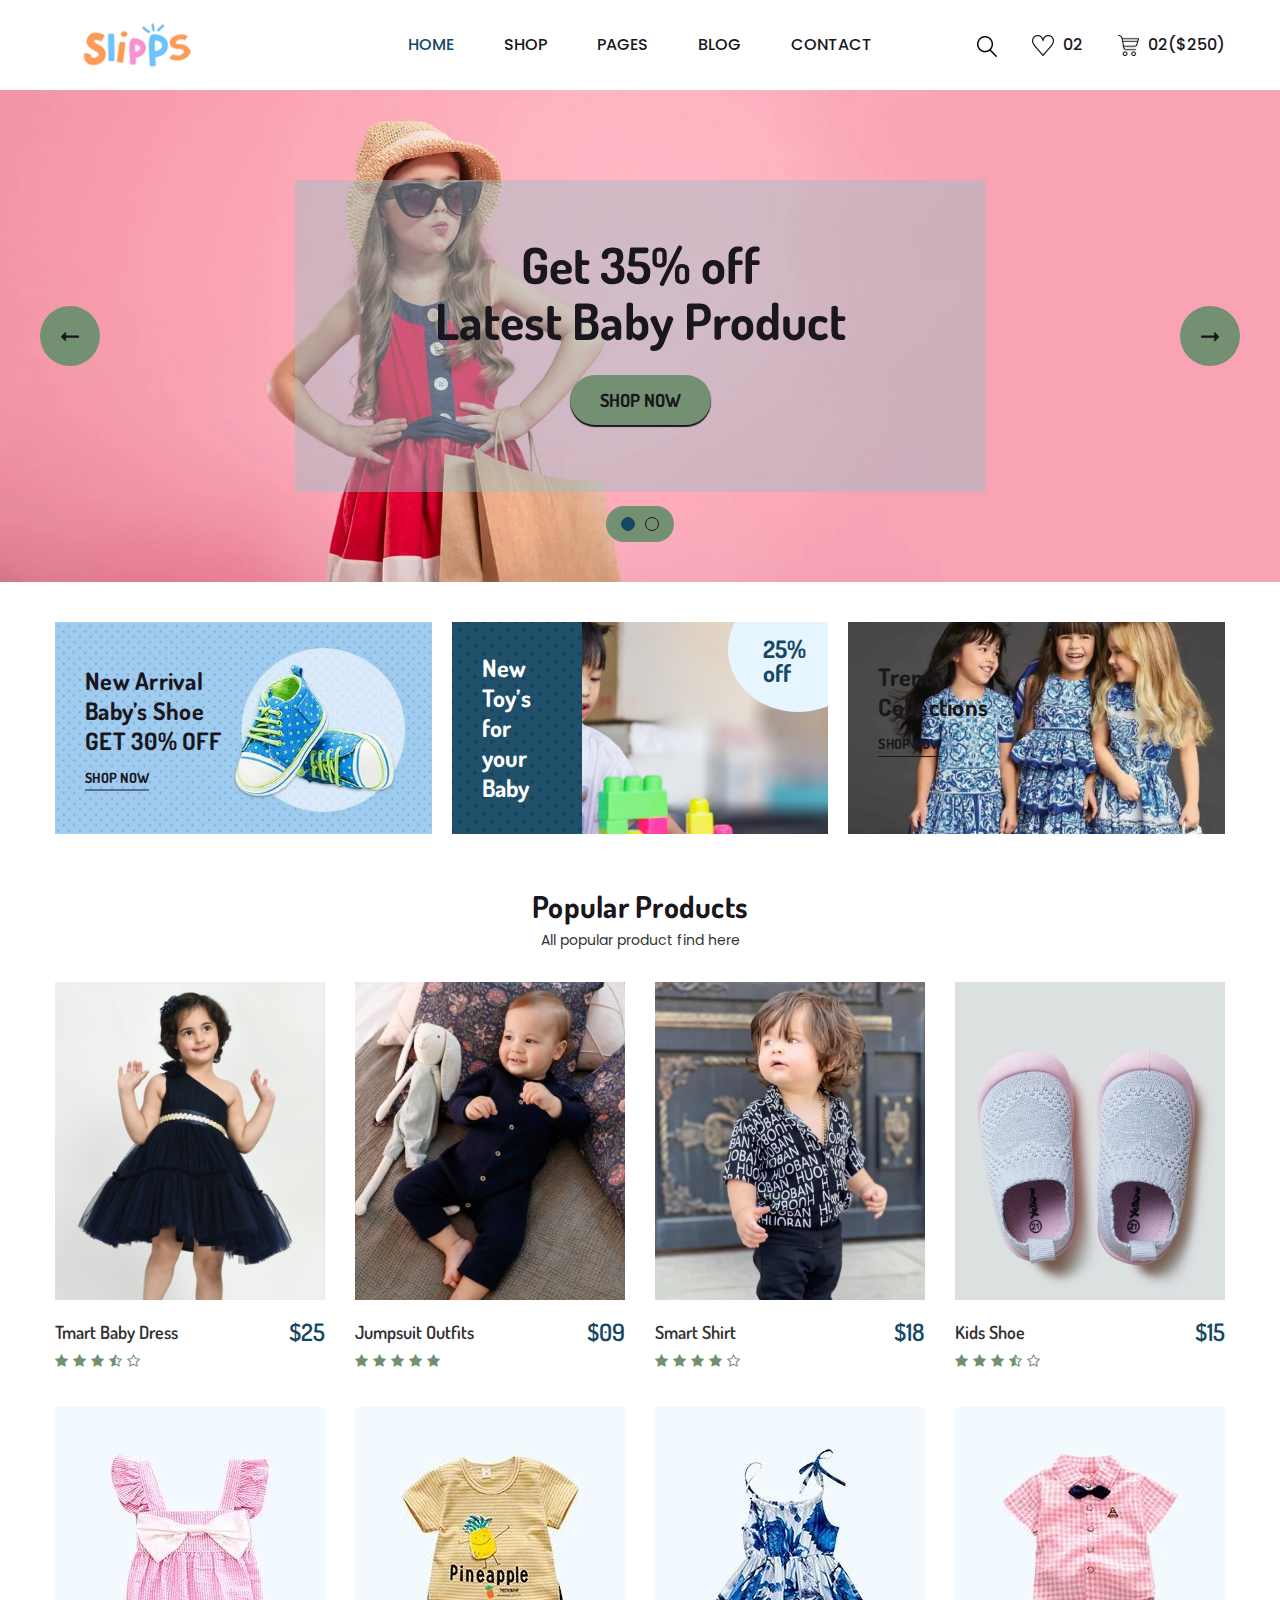
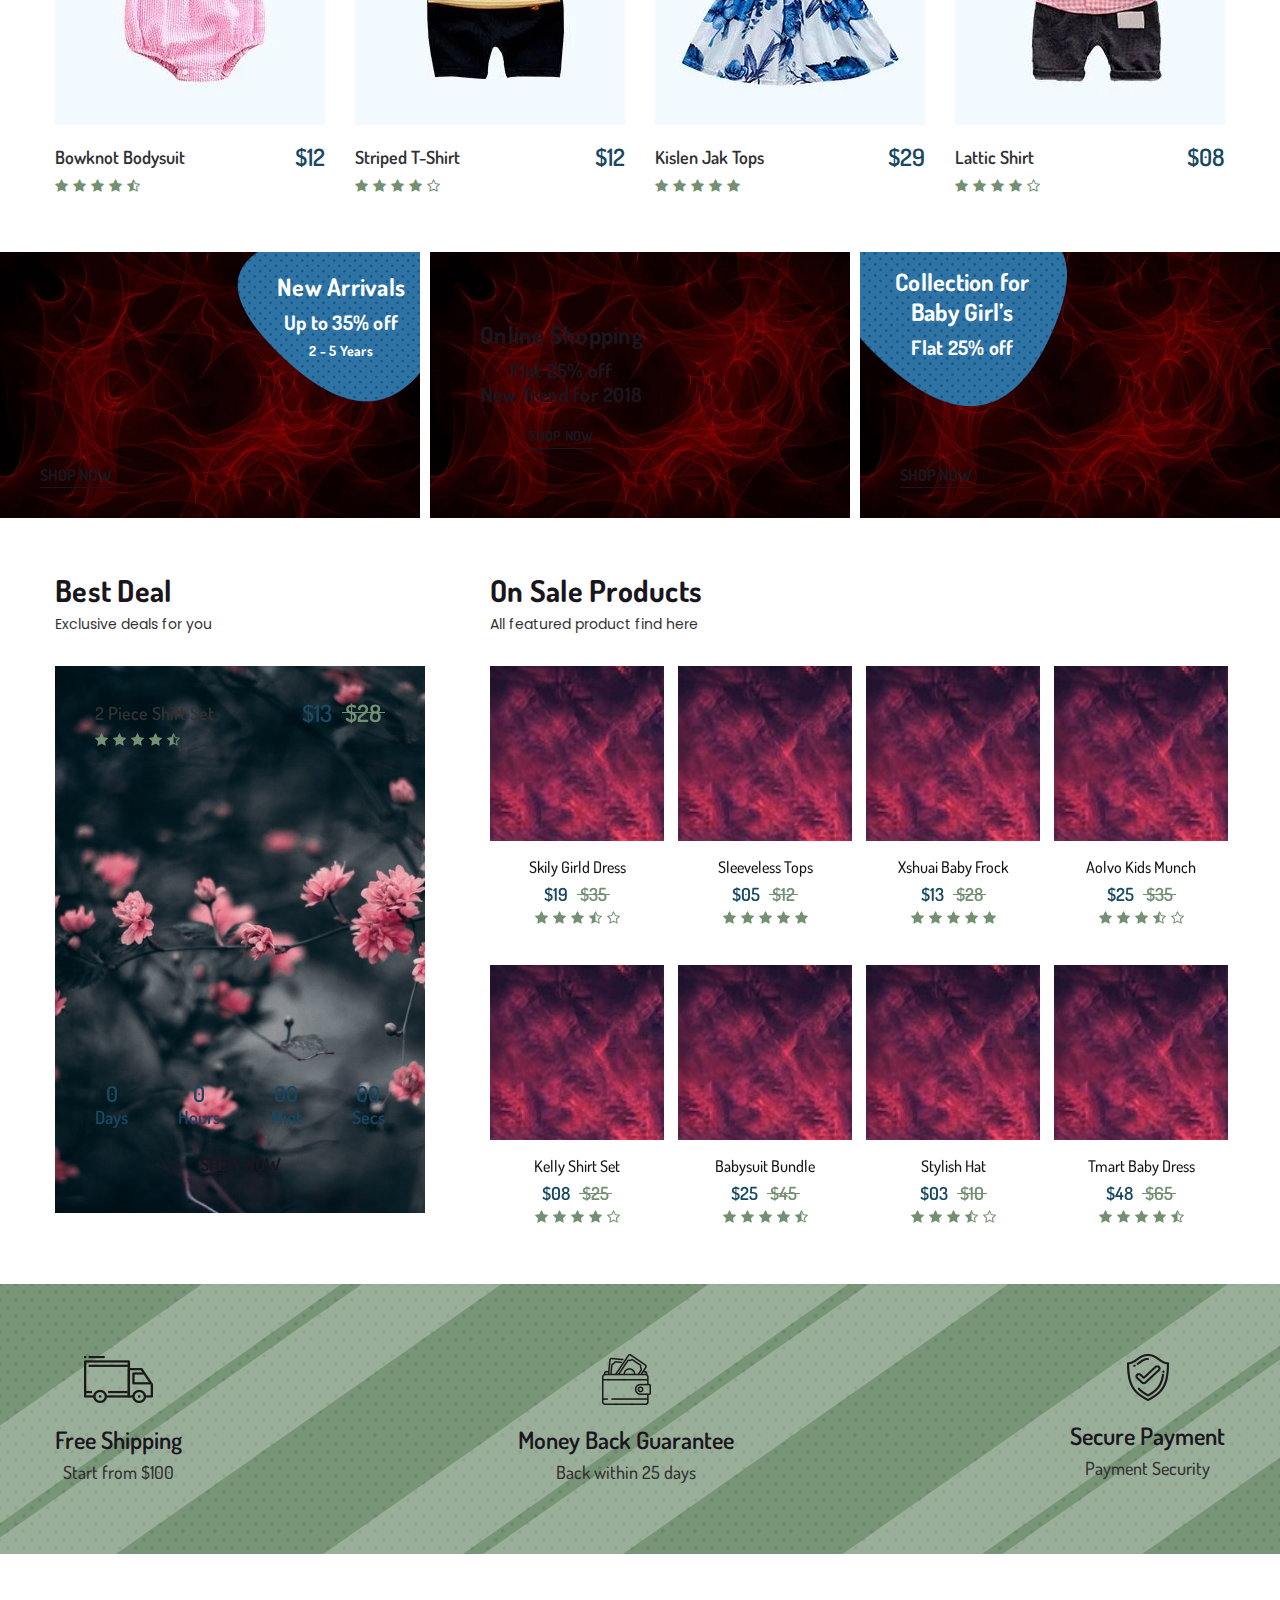
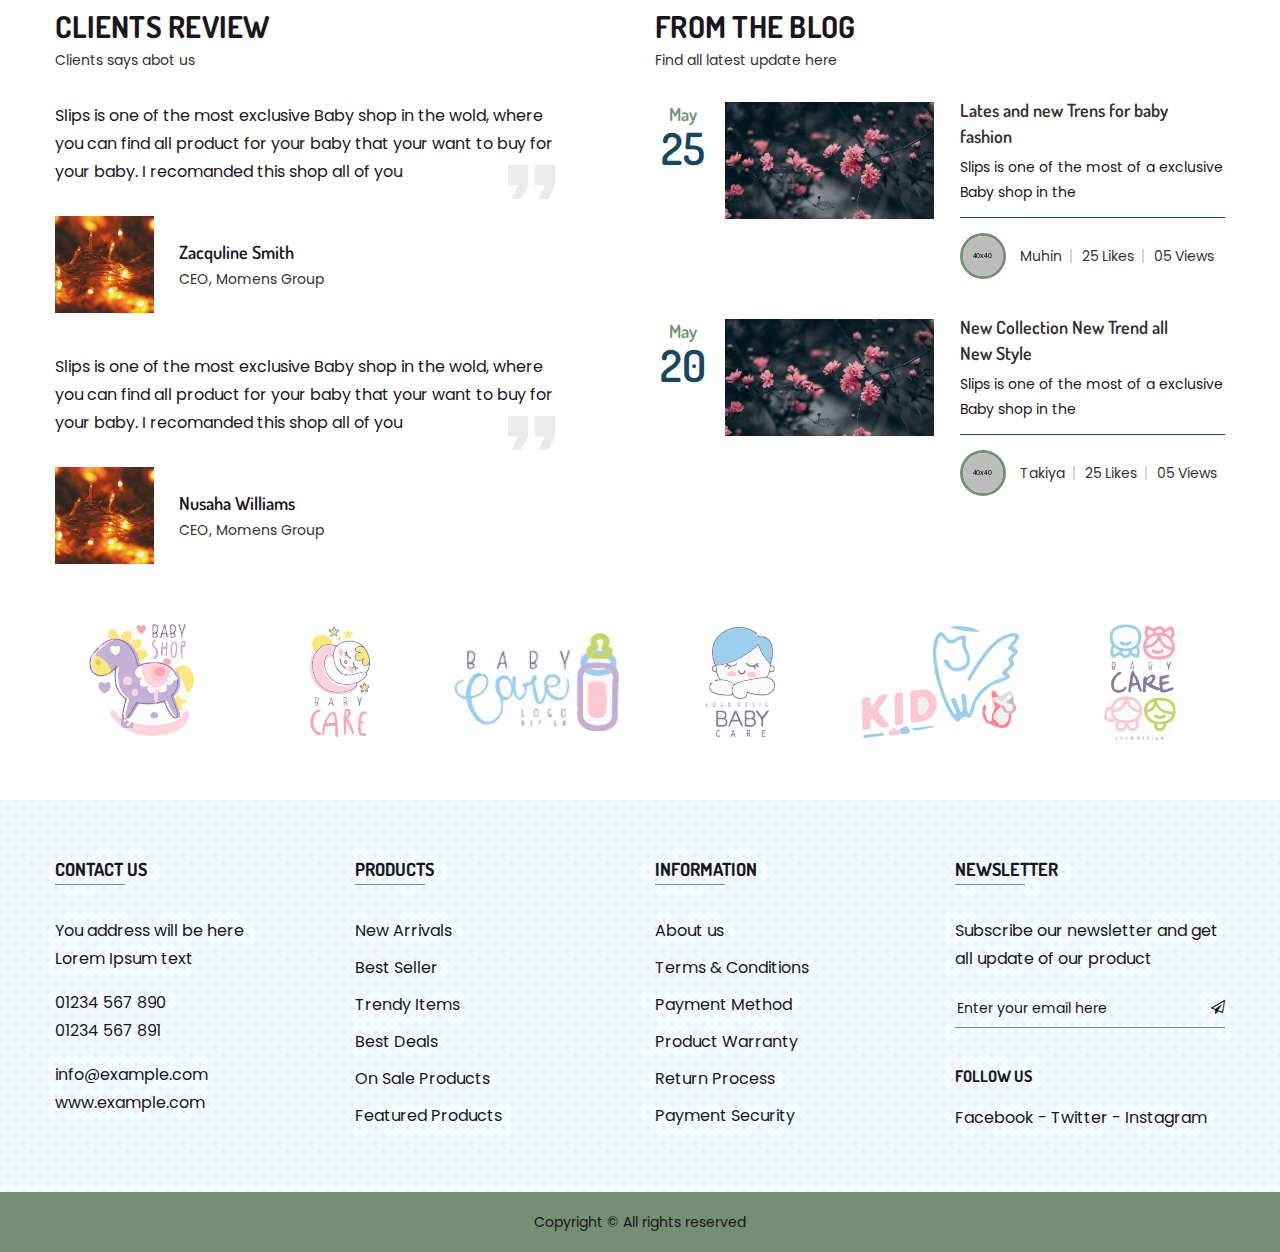
<file: index.html>
<!doctype html>
<html class="no-js" lang="en">

<head>
    <meta charset="utf-8">
    <meta http-equiv="x-ua-compatible" content="ie=edge">
    <title>Slipps - eCommerce Baby shop </title>
    <meta name="description" content="">
    <meta name="viewport" content="width=device-width, initial-scale=1">
    <!-- Favicon -->
    <link rel="shortcut icon" type="image/x-icon" href="assets/images/favicon.ico">
    
    <!-- CSS
	============================================ -->
   
    <!-- Bootstrap CSS -->
    <link rel="stylesheet" href="assets/css/bootstrap.min.css">
    
    <!-- Icon Font CSS -->
    <link rel="stylesheet" href="assets/css/icon-font.min.css">
    
    <!-- Plugins CSS -->
    <link rel="stylesheet" href="assets/css/plugins.css">
    
    <!-- Helper CSS -->
    <link rel="stylesheet" href="assets/css/helper.css">
    
    <!-- Main Style CSS -->
    <link rel="stylesheet" href="assets/css/style.css">
    
    <!-- Modernizer JS -->
    <script src="assets/js/vendor/modernizr-2.8.3.min.js"></script>
</head>

<body>

<div class="main-wrapper">

    <!-- Header Section Start -->
    <div class="header-section section">

        <!-- Header Bottom Start -->
        <div class="header-bottom header-bottom-one header-sticky">
            <div class="container-fluid">
                <div class="row menu-center align-items-center justify-content-between">

                    <div class="col mt-15 mb-15">
                        <!-- Logo Start -->
                        <div class="header-logo">
                            <a href="index.html">
                                <img src="assets/images/logo.png" alt="Jadusona">
                            </a>
                        </div><!-- Logo End -->
                    </div>

                    <div class="col order-2 order-lg-3">
                        <!-- Header Advance Search Start -->
                        <div class="header-shop-links">

                            <div class="header-search">
                                <button class="search-toggle"><img src="assets/images/icons/search.png" alt="Search Toggle"><img class="toggle-close" src="assets/images/icons/close.png" alt="Search Toggle"></button>
                                <div class="header-search-wrap">
                                    <form action="#">
                                        <input type="text" placeholder="Type and hit enter">
                                        <button><img src="assets/images/icons/search.png" alt="Search"></button>
                                    </form>
                                </div>
                            </div>

                            <div class="header-wishlist">
                                <a href="wishlist.html"><img src="assets/images/icons/wishlist.png" alt="Wishlist"> <span>02</span></a>
                            </div>

                            <div class="header-mini-cart">
                                <a href="cart.html"><img src="assets/images/icons/cart.png" alt="Cart"> <span>02($250)</span></a>
                            </div>

                        </div><!-- Header Advance Search End -->
                    </div>

                    <div class="col order-3 order-lg-2">
                        <div class="main-menu">
                            <nav>
                                <ul>
                                    <li class="active"><a href="index.html">HOME</a>
                                    </li>
                                    <li><a href="shop-left-sidebar.html">SHOP</a>
                                    </li>
                                    <li><a href="#">PAGES</a>
                                        <ul class="sub-menu">
                                            <li><a href="cart.html">Cart</a></li>
                                            <li><a href="checkout.html">Checkout</a></li>
                                            <li><a href="login-register.html">Login & Register</a></li>
                                            <li><a href="wishlist.html">Wishlist</a></li>
                                        </ul>
                                    </li>
                                    <li><a href="blog.html">BLOG</a>
                                    </li>
                                    <li><a href="contact.html">CONTACT</a></li>
                                </ul>
                            </nav>
                        </div>
                    </div>

                    <!-- Mobile Menu -->
                    <div class="mobile-menu order-12 d-block d-lg-none col"></div>

                </div>
            </div>
        </div><!-- Header BOttom End -->

    </div><!-- Header Section End -->

    <!-- Hero Section Start -->
    <div class="hero-section section">

        <!-- Hero Slider Start -->
        <div class="hero-slider hero-slider-one fix">

            <!-- Hero Item Start -->
            <div class="hero-item" style="background-image: url(assets/images/hero/hero-1.jpg)">

                <!-- Hero Content -->
                <div class="hero-content">

                    <h1>Get 35% off <br>Latest Baby Product</h1>
                    <a href="#">SHOP NOW</a>

                </div>

            </div><!-- Hero Item End -->

            <!-- Hero Item Start -->
            <div class="hero-item" style="background-image: url(assets/images/hero/hero-2.jpg)">

                <!-- Hero Content -->
                <div class="hero-content">

                    <h1>Get 35% off <br>Latest Baby Product</h1>
                    <a href="#">SHOP NOW</a>

                </div>

            </div><!-- Hero Item End -->

        </div><!-- Hero Slider End -->

    </div><!-- Hero Section End -->

    <!-- Banner Section Start -->
    <div class="banner-section section mt-40 mt-xs-20 mb-60 mb-lg-40 mb-md-40 mb-sm-40 mb-xs-20">
        <div class="container-fluid">
            <div class="row row-10">

                <div class="col-lg-4 col-md-6 col-12 mb-20">
                    <div class="banner banner-1 content-left content-middle">

                        <a href="#" class="image"><img src="assets/images/banner/banner-1.jpg" alt="Banner Image"></a>

                        <div class="content">
                            <h1>New Arrival <br>Baby’s Shoe <br>GET 30% OFF</h1>
                            <a href="#" data-hover="SHOP NOW">SHOP NOW</a>
                        </div>

                    </div>
                </div>

                <div class="col-lg-4 col-md-6 col-12 mb-20">
                    <a href="#" class="banner banner-2">

                        <img src="assets/images/banner/banner-2.jpg" alt="Banner Image">

                        <div class="content bg-theme-one">
                            <h1>New Toy’s for your Baby</h1>
                        </div>

                        <span class="banner-offer">25% off</span>

                    </a>
                </div>

                <div class="col-lg-4 col-md-6 col-12 mb-20">
                    <div class="banner banner-1 content-left content-top">

                        <a href="#" class="image"><img src="assets/images/banner/banner-3.jpg" alt="Banner Image"></a>

                        <div class="content">
                            <h1>Trendy <br>Collections</h1>
                            <a href="#" data-hover="SHOP NOW">SHOP NOW</a>
                        </div>

                    </div>
                </div>

            </div>
        </div>
    </div><!-- Banner Section End -->

    <!-- Product Section Start -->
    <div class="product-section section mb-40 mb-lg-20 mb-md-20 mb-sm-20 mb-xs-0">
        <div class="container">

            <div class="row">
                <div class="section-title text-center col mb-30">
                    <h1>Popular Products</h1>
                    <p>All popular product find here</p>
                </div>
            </div>

            <div class="row">

                <div class="col-xl-3 col-lg-4 col-md-6 col-12 mb-40">

                    <div class="product-item">
                        <div class="product-inner">

                            <div class="image">
                                <img src="assets/images/product/product-1.jpg" alt="">

                                <div class="image-overlay">
                                    <div class="action-buttons">
                                        <button>add to cart</button>
                                        <button>add to wishlist</button>
                                    </div>
                                </div>

                            </div>

                            <div class="content">

                                <div class="content-left">

                                    <h4 class="title"><a href="single-product.html">Tmart Baby Dress</a></h4>

                                    <div class="ratting">
                                        <i class="fa fa-star"></i>
                                        <i class="fa fa-star"></i>
                                        <i class="fa fa-star"></i>
                                        <i class="fa fa-star-half-o"></i>
                                        <i class="fa fa-star-o"></i>
                                    </div>

                                    <h5 class="size">Size: <span>S</span><span>M</span><span>L</span><span>XL</span></h5>
                                    <h5 class="color">Color: <span style="background-color: #ffb2b0"></span><span style="background-color: #0271bc"></span><span style="background-color: #efc87c"></span><span style="background-color: #00c183"></span></h5>

                                </div>

                                <div class="content-right">
                                    <span class="price">$25</span>
                                </div>

                            </div>

                        </div>
                    </div>

                </div>

                <div class="col-xl-3 col-lg-4 col-md-6 col-12 mb-40">

                    <div class="product-item">
                        <div class="product-inner">

                            <div class="image">
                                <img src="assets/images/product/product-2.jpg" alt="">

                                <div class="image-overlay">
                                    <div class="action-buttons">
                                        <button>add to cart</button>
                                        <button>add to wishlist</button>
                                    </div>
                                </div>

                            </div>

                            <div class="content">

                                <div class="content-left">

                                    <h4 class="title"><a href="single-product.html">Jumpsuit Outfits</a></h4>

                                    <div class="ratting">
                                        <i class="fa fa-star"></i>
                                        <i class="fa fa-star"></i>
                                        <i class="fa fa-star"></i>
                                        <i class="fa fa-star"></i>
                                        <i class="fa fa-star"></i>
                                    </div>

                                    <h5 class="size">Size: <span>S</span><span>M</span><span>L</span><span>XL</span></h5>
                                    <h5 class="color">Color: <span style="background-color: #ffb2b0"></span><span style="background-color: #0271bc"></span><span style="background-color: #efc87c"></span><span style="background-color: #00c183"></span></h5>

                                </div>

                                <div class="content-right">
                                    <span class="price">$09</span>
                                </div>

                            </div>

                        </div>
                    </div>

                </div>

                <div class="col-xl-3 col-lg-4 col-md-6 col-12 mb-40">

                    <div class="product-item">
                        <div class="product-inner">

                            <div class="image">
                                <img src="assets/images/product/product-3.jpg" alt="">

                                <div class="image-overlay">
                                    <div class="action-buttons">
                                        <button>add to cart</button>
                                        <button>add to wishlist</button>
                                    </div>
                                </div>

                            </div>

                            <div class="content">

                                <div class="content-left">

                                    <h4 class="title"><a href="single-product.html">Smart Shirt</a></h4>

                                    <div class="ratting">
                                        <i class="fa fa-star"></i>
                                        <i class="fa fa-star"></i>
                                        <i class="fa fa-star"></i>
                                        <i class="fa fa-star"></i>
                                        <i class="fa fa-star-o"></i>
                                    </div>

                                    <h5 class="size">Size: <span>S</span><span>M</span><span>L</span><span>XL</span></h5>
                                    <h5 class="color">Color: <span style="background-color: #ffb2b0"></span><span style="background-color: #0271bc"></span><span style="background-color: #efc87c"></span><span style="background-color: #00c183"></span></h5>

                                </div>

                                <div class="content-right">
                                    <span class="price">$18</span>
                                </div>

                            </div>

                        </div>
                    </div>

                </div>

                <div class="col-xl-3 col-lg-4 col-md-6 col-12 mb-40">

                    <div class="product-item">
                        <div class="product-inner">

                            <div class="image">
                                <img src="assets/images/product/product-4.jpg" alt="">

                                <div class="image-overlay">
                                    <div class="action-buttons">
                                        <button>add to cart</button>
                                        <button>add to wishlist</button>
                                    </div>
                                </div>

                            </div>

                            <div class="content">

                                <div class="content-left">

                                    <h4 class="title"><a href="single-product.html">Kids Shoe</a></h4>

                                    <div class="ratting">
                                        <i class="fa fa-star"></i>
                                        <i class="fa fa-star"></i>
                                        <i class="fa fa-star"></i>
                                        <i class="fa fa-star-half-o"></i>
                                        <i class="fa fa-star-o"></i>
                                    </div>

                                    <h5 class="size">Size: <span>S</span><span>M</span><span>L</span><span>XL</span></h5>
                                    <h5 class="color">Color: <span style="background-color: #ffb2b0"></span><span style="background-color: #0271bc"></span><span style="background-color: #efc87c"></span><span style="background-color: #00c183"></span></h5>

                                </div>

                                <div class="content-right">
                                    <span class="price">$15</span>
                                </div>

                            </div>

                        </div>
                    </div>

                </div>

                <div class="col-xl-3 col-lg-4 col-md-6 col-12 mb-40">

                    <div class="product-item">
                        <div class="product-inner">

                            <div class="image">
                                <img src="assets/images/product/product-5.jpg" alt="">

                                <div class="image-overlay">
                                    <div class="action-buttons">
                                        <button>add to cart</button>
                                        <button>add to wishlist</button>
                                    </div>
                                </div>

                            </div>

                            <div class="content">

                                <div class="content-left">

                                    <h4 class="title"><a href="single-product.html"> Bowknot Bodysuit</a></h4>

                                    <div class="ratting">
                                        <i class="fa fa-star"></i>
                                        <i class="fa fa-star"></i>
                                        <i class="fa fa-star"></i>
                                        <i class="fa fa-star"></i>
                                        <i class="fa fa-star-half-o"></i>
                                    </div>

                                    <h5 class="size">Size: <span>S</span><span>M</span><span>L</span><span>XL</span></h5>
                                    <h5 class="color">Color: <span style="background-color: #ffb2b0"></span><span style="background-color: #0271bc"></span><span style="background-color: #efc87c"></span><span style="background-color: #00c183"></span></h5>

                                </div>

                                <div class="content-right">
                                    <span class="price">$12</span>
                                </div>

                            </div>

                        </div>
                    </div>

                </div>

                <div class="col-xl-3 col-lg-4 col-md-6 col-12 mb-40">

                    <div class="product-item">
                        <div class="product-inner">

                            <div class="image">
                                <img src="assets/images/product/product-6.jpg" alt="">

                                <div class="image-overlay">
                                    <div class="action-buttons">
                                        <button>add to cart</button>
                                        <button>add to wishlist</button>
                                    </div>
                                </div>

                            </div>

                            <div class="content">

                                <div class="content-left">

                                    <h4 class="title"><a href="single-product.html">Striped T-Shirt</a></h4>

                                    <div class="ratting">
                                        <i class="fa fa-star"></i>
                                        <i class="fa fa-star"></i>
                                        <i class="fa fa-star"></i>
                                        <i class="fa fa-star"></i>
                                        <i class="fa fa-star-o"></i>
                                    </div>

                                    <h5 class="size">Size: <span>S</span><span>M</span><span>L</span><span>XL</span></h5>
                                    <h5 class="color">Color: <span style="background-color: #ffb2b0"></span><span style="background-color: #0271bc"></span><span style="background-color: #efc87c"></span><span style="background-color: #00c183"></span></h5>

                                </div>

                                <div class="content-right">
                                    <span class="price">$12</span>
                                </div>

                            </div>

                        </div>
                    </div>

                </div>

                <div class="col-xl-3 col-lg-4 col-md-6 col-12 mb-40">

                    <div class="product-item">
                        <div class="product-inner">

                            <div class="image">
                                <img src="assets/images/product/product-7.jpg" alt="">

                                <div class="image-overlay">
                                    <div class="action-buttons">
                                        <button>add to cart</button>
                                        <button>add to wishlist</button>
                                    </div>
                                </div>

                            </div>

                            <div class="content">

                                <div class="content-left">

                                    <h4 class="title"><a href="single-product.html">Kislen Jak Tops</a></h4>

                                    <div class="ratting">
                                        <i class="fa fa-star"></i>
                                        <i class="fa fa-star"></i>
                                        <i class="fa fa-star"></i>
                                        <i class="fa fa-star"></i>
                                        <i class="fa fa-star"></i>
                                    </div>

                                    <h5 class="size">Size: <span>S</span><span>M</span><span>L</span><span>XL</span></h5>
                                    <h5 class="color">Color: <span style="background-color: #ffb2b0"></span><span style="background-color: #0271bc"></span><span style="background-color: #efc87c"></span><span style="background-color: #00c183"></span></h5>

                                </div>

                                <div class="content-right">
                                    <span class="price">$29</span>
                                </div>

                            </div>

                        </div>
                    </div>

                </div>

                <div class="col-xl-3 col-lg-4 col-md-6 col-12 mb-40">

                    <div class="product-item">
                        <div class="product-inner">

                            <div class="image">
                                <img src="assets/images/product/product-8.jpg" alt="">

                                <div class="image-overlay">
                                    <div class="action-buttons">
                                        <button>add to cart</button>
                                        <button>add to wishlist</button>
                                    </div>
                                </div>

                            </div>

                            <div class="content">

                                <div class="content-left">

                                    <h4 class="title"><a href="single-product.html">Lattic Shirt</a></h4>

                                    <div class="ratting">
                                        <i class="fa fa-star"></i>
                                        <i class="fa fa-star"></i>
                                        <i class="fa fa-star"></i>
                                        <i class="fa fa-star"></i>
                                        <i class="fa fa-star-o"></i>
                                    </div>

                                    <h5 class="size">Size: <span>S</span><span>M</span><span>L</span><span>XL</span></h5>
                                    <h5 class="color">Color: <span style="background-color: #ffb2b0"></span><span style="background-color: #0271bc"></span><span style="background-color: #efc87c"></span><span style="background-color: #00c183"></span></h5>

                                </div>

                                <div class="content-right">
                                    <span class="price">$08</span>
                                </div>

                            </div>

                        </div>
                    </div>

                </div>

            </div>

        </div>
    </div><!-- Product Section End -->

    <!-- Banner Section Start -->
    <div class="banner-section section fix mb-70 mb-lg-50 mb-md-50 mb-sm-50 mb-xs-30">
        <div class="row row-5">

            <div class="col-lg-4 col-md-6 col-12 mb-10">
                <div class="banner banner-3">

                    <a href="#" class="image"><img src="assets/images/banner/banner-4.jpg" alt="Banner Image"></a>

                    <div class="content" style="background-image: url(assets/images/banner/banner-3-shape.png)">
                        <h1>New Arrivals</h1>
                        <h2>Up to 35% off</h2>
                        <h4>2 - 5 Years</h4>
                    </div>

                    <a href="#" class="shop-link" data-hover="SHOP NOW">SHOP NOW</a>

                </div>
            </div>

            <div class="col-lg-4 col-md-6 col-12 mb-10">
                <div class="banner banner-4">

                    <a href="#" class="image"><img src="assets/images/banner/banner-5.jpg" alt="Banner Image"></a>

                    <div class="content">
                        <div class="content-inner">
                            <h1>Online Shopping</h1>
                            <h2>Flat 25% off <br>New Trend for 2018</h2>
                            <a href="#" data-hover="SHOP NOW">SHOP NOW</a>
                        </div>
                    </div>


                </div>
            </div>

            <div class="col-lg-4 col-md-6 col-12 mb-10">
                <div class="banner banner-5">

                    <a href="#" class="image"><img src="assets/images/banner/banner-6.jpg" alt="Banner Image"></a>

                    <div class="content" style="background-image: url(assets/images/banner/banner-5-shape.png)">
                        <h1>Collection for <br>Baby Girl’s</h1>
                        <h2>Flat 25% off</h2>
                    </div>

                    <a href="#" class="shop-link" data-hover="SHOP NOW">SHOP NOW</a>

                </div>
            </div>

        </div>
    </div><!-- Banner Section End -->

    <!-- Product Section Start -->
    <div class="product-section section mb-40 mb-lg-20 mb-md-20 mb-sm-20 mb-xs-0">
        <div class="container">
            <div class="row">

                <div class="col-lg-4 col-md-6 col-12 mb-40">

                    <div class="row">
                        <div class="section-title text-left col mb-30">
                            <h1>Best Deal</h1>
                            <p>Exclusive deals for you</p>
                        </div>
                    </div>

                    <div class="best-deal-slider row">

                        <div class="slide-item col">
                            <div class="best-deal-product">

                                <div class="image"><img src="assets/images/product/best-deal-1.jpg" alt=""></div>

                                <div class="content-top">

                                    <div class="content-top-left">
                                        <h4 class="title"><a href="#">2 Piece Shirt Set</a></h4>
                                        <div class="ratting">
                                            <i class="fa fa-star"></i>
                                            <i class="fa fa-star"></i>
                                            <i class="fa fa-star"></i>
                                            <i class="fa fa-star"></i>
                                            <i class="fa fa-star-half-o"></i>
                                        </div>
                                    </div>

                                    <div class="content-top-right">
                                        <span class="price">$13 <span class="old">$28</span></span>
                                    </div>

                                </div>

                                <div class="content-bottom">
                                    <div class="countdown" data-countdown="2019/06/20"></div>
                                    <a href="#" data-hover="SHOP NOW">SHOP NOW</a>
                                </div>

                            </div>
                        </div>

                        <div class="slide-item col">
                            <div class="best-deal-product">

                                <div class="image"><img src="assets/images/product/best-deal-2.jpg" alt=""></div>

                                <div class="content-top">

                                    <div class="content-top-left">
                                        <h4 class="title"><a href="#">Kelly Shirt Set</a></h4>
                                        <div class="ratting">
                                            <i class="fa fa-star"></i>
                                            <i class="fa fa-star"></i>
                                            <i class="fa fa-star"></i>
                                            <i class="fa fa-star"></i>
                                            <i class="fa fa-star-o"></i>
                                        </div>
                                    </div>

                                    <div class="content-top-right">
                                        <span class="price">$09 <span class="old">$25</span></span>
                                    </div>

                                </div>

                                <div class="content-bottom">
                                    <div class="countdown" data-countdown="2019/06/20"></div>
                                    <a href="#" data-hover="SHOP NOW">SHOP NOW</a>
                                </div>

                            </div>
                        </div>

                    </div>

                </div>

                <div class="col-lg-8 col-md-6 col-12 pl-50 pl-sm-15 pl-xs-15">

                    <div class="row">
                        <div class="section-title text-left col mb-30">
                            <h1>On Sale Products</h1>
                            <p>All featured product find here</p>
                        </div>
                    </div>

                    <div class="small-product-slider row row-7">

                        <div class="col mb-40">

                            <div class="on-sale-product">
                                <a href="single-product.html" class="image"><img src="assets/images/product/on-sale-1.jpg" alt=""></a>
                                <div class="content text-center">
                                    <h4 class="title"><a href="single-product.html">Skily Girld Dress</a></h4>
                                    <span class="price">$19 <span class="old">$35</span></span>
                                    <div class="ratting">
                                        <i class="fa fa-star"></i>
                                        <i class="fa fa-star"></i>
                                        <i class="fa fa-star"></i>
                                        <i class="fa fa-star-half-o"></i>
                                        <i class="fa fa-star-o"></i>
                                    </div>
                                </div>
                            </div>

                        </div>

                        <div class="col mb-40">

                            <div class="on-sale-product">
                                <a href="single-product.html" class="image"><img src="assets/images/product/on-sale-2.jpg" alt=""></a>
                                <div class="content text-center">
                                    <h4 class="title"><a href="single-product.html">Kelly Shirt Set</a></h4>
                                    <span class="price">$08 <span class="old">$25</span></span>
                                    <div class="ratting">
                                        <i class="fa fa-star"></i>
                                        <i class="fa fa-star"></i>
                                        <i class="fa fa-star"></i>
                                        <i class="fa fa-star"></i>
                                        <i class="fa fa-star-o"></i>
                                    </div>
                                </div>
                            </div>

                        </div>

                        <div class="col mb-40">

                            <div class="on-sale-product">
                                <a href="single-product.html" class="image"><img src="assets/images/product/on-sale-3.jpg" alt=""></a>
                                <div class="content text-center">
                                    <h4 class="title"><a href="single-product.html">Sleeveless Tops</a></h4>
                                    <span class="price">$05 <span class="old">$12</span></span>
                                    <div class="ratting">
                                        <i class="fa fa-star"></i>
                                        <i class="fa fa-star"></i>
                                        <i class="fa fa-star"></i>
                                        <i class="fa fa-star"></i>
                                        <i class="fa fa-star"></i>
                                    </div>
                                </div>
                            </div>

                        </div>

                        <div class="col mb-40">

                            <div class="on-sale-product">
                                <a href="single-product.html" class="image"><img src="assets/images/product/on-sale-4.jpg" alt=""></a>
                                <div class="content text-center">
                                    <h4 class="title"><a href="single-product.html">Babysuit Bundle</a></h4>
                                    <span class="price">$25 <span class="old">$45</span></span>
                                    <div class="ratting">
                                        <i class="fa fa-star"></i>
                                        <i class="fa fa-star"></i>
                                        <i class="fa fa-star"></i>
                                        <i class="fa fa-star"></i>
                                        <i class="fa fa-star-half-o"></i>
                                    </div>
                                </div>
                            </div>

                        </div>

                        <div class="col mb-40">

                            <div class="on-sale-product">
                                <a href="single-product.html" class="image"><img src="assets/images/product/on-sale-5.jpg" alt=""></a>
                                <div class="content text-center">
                                    <h4 class="title"><a href="single-product.html">Xshuai Baby Frock</a></h4>
                                    <span class="price">$13 <span class="old">$28</span></span>
                                    <div class="ratting">
                                        <i class="fa fa-star"></i>
                                        <i class="fa fa-star"></i>
                                        <i class="fa fa-star"></i>
                                        <i class="fa fa-star"></i>
                                        <i class="fa fa-star"></i>
                                    </div>
                                </div>
                            </div>

                        </div>

                        <div class="col mb-40">

                            <div class="on-sale-product">
                                <a href="single-product.html" class="image"><img src="assets/images/product/on-sale-6.jpg" alt=""></a>
                                <div class="content text-center">
                                    <h4 class="title"><a href="single-product.html">Stylish Hat</a></h4>
                                    <span class="price">$03 <span class="old">$10</span></span>
                                    <div class="ratting">
                                        <i class="fa fa-star"></i>
                                        <i class="fa fa-star"></i>
                                        <i class="fa fa-star"></i>
                                        <i class="fa fa-star-half-o"></i>
                                        <i class="fa fa-star-o"></i>
                                    </div>
                                </div>
                            </div>

                        </div>

                        <div class="col mb-40">

                            <div class="on-sale-product">
                                <a href="single-product.html" class="image"><img src="assets/images/product/on-sale-7.jpg" alt=""></a>
                                <div class="content text-center">
                                    <h4 class="title"><a href="single-product.html">Aolvo Kids Munch</a></h4>
                                    <span class="price">$25 <span class="old">$35</span></span>
                                    <div class="ratting">
                                        <i class="fa fa-star"></i>
                                        <i class="fa fa-star"></i>
                                        <i class="fa fa-star"></i>
                                        <i class="fa fa-star-half-o"></i>
                                        <i class="fa fa-star-o"></i>
                                    </div>
                                </div>
                            </div>

                        </div>

                        <div class="col mb-40">

                            <div class="on-sale-product">
                                <a href="single-product.html" class="image"><img src="assets/images/product/on-sale-8.jpg" alt=""></a>
                                <div class="content text-center">
                                    <h4 class="title"><a href="single-product.html">Tmart Baby Dress</a></h4>
                                    <span class="price">$48 <span class="old">$65</span></span>
                                    <div class="ratting">
                                        <i class="fa fa-star"></i>
                                        <i class="fa fa-star"></i>
                                        <i class="fa fa-star"></i>
                                        <i class="fa fa-star"></i>
                                        <i class="fa fa-star-half-o"></i>
                                    </div>
                                </div>
                            </div>

                        </div>

                    </div>

                </div>

            </div>
        </div>
    </div><!-- Product Section End -->

    <!-- Feature Section Start -->
    <div class="feature-section section bg-theme-two pt-65 pt-lg-55 pt-md-45 pt-sm-45 pt-xs-25 pb-65 pb-lg-55 pb-md-45 pb-sm-45 pb-xs-25 fix" style="background-image: url(assets/images/pattern/pattern-dot.png);">
        <div class="container">
            <div class="feature-wrap row justify-content-between">

                <div class="col-md-4 col-12 mt-15 mb-15">
                    <div class="feature-item text-center">

                        <div class="icon"><img src="assets/images/feature/feature-1.png" alt=""></div>
                        <div class="content">
                            <h3>Free Shipping</h3>
                            <p>Start from $100</p>
                        </div>

                    </div>
                </div>

                <div class="col-md-4 col-12 mt-15 mb-15">
                    <div class="feature-item text-center">

                        <div class="icon"><img src="assets/images/feature/feature-2.png" alt=""></div>
                        <div class="content">
                            <h3>Money Back Guarantee</h3>
                            <p>Back within 25 days</p>
                        </div>

                    </div>
                </div>

                <div class="col-md-4 col-12 mt-15 mb-15">
                    <div class="feature-item text-center">

                        <div class="icon"><img src="assets/images/feature/feature-3.png" alt=""></div>
                        <div class="content">
                            <h3>Secure Payment</h3>
                            <p>Payment Security</p>
                        </div>

                    </div>
                </div>

            </div>
        </div>
    </div><!-- Feature Section End -->

    <!-- Blog Section Start -->
    <div class="blog-section section mt-80 mt-lg-60 mt-md-60 mt-sm-60 mt-xs-40 mb-40 mb-lg-20 mb-md-20 mb-sm-20 mb-xs-0">
        <div class="container">
            <div class="row">

                <div class="col-xl-6 col-lg-5 col-12">

                    <div class="row">
                        <div class="section-title text-left col mb-30">
                            <h1>CLIENTS REVIEW</h1>
                            <p>Clients says abot us</p>
                        </div>
                    </div>

                    <div class="row">

                        <div class="col-12 mb-40">
                            <div class="testimonial-item">
                                <p>Slips is one of the most exclusive Baby shop in the wold, where you can find all product for your baby that your want to buy for your baby. I recomanded this shop all of you</p>
                                <div class="testimonial-author">
                                    <img src="assets/images/testimonial/testimonial-1.png" alt="">
                                    <div class="content">
                                        <h4>Zacquline Smith</h4>
                                        <p>CEO, Momens Group</p>
                                    </div>
                                </div>
                            </div>
                        </div>

                        <div class="col-12 mb-40">
                            <div class="testimonial-item">
                                <p>Slips is one of the most exclusive Baby shop in the wold, where you can find all product for your baby that your want to buy for your baby. I recomanded this shop all of you</p>
                                <div class="testimonial-author">
                                    <img src="assets/images/testimonial/testimonial-2.png" alt="">
                                    <div class="content">
                                        <h4>Nusaha Williams</h4>
                                        <p>CEO, Momens Group</p>
                                    </div>
                                </div>
                            </div>
                        </div>

                    </div>

                </div>

                <div class="col-xl-6 col-lg-7 col-12">

                    <div class="row">
                        <div class="section-title text-left col mb-30">
                            <h1>FROM THE BLOG</h1>
                            <p>Find all latest update here</p>
                        </div>
                    </div>

                    <div class="row">

                        <div class="col-12 mb-40">
                            <div class="blog-item">
                                <div class="image-wrap">
                                    <h4 class="date">May <span>25</span></h4>
                                    <a class="image" href="single-blog.html"><img src="assets/images/blog/blog-1.jpg" alt=""></a>
                                </div>
                                <div class="content">
                                    <h4 class="title"><a href="single-blog.html">Lates and new Trens for baby fashion</a></h4>
                                    <div class="desc">
                                        <p>Slips is one of the most of a exclusive Baby shop in the</p>
                                    </div>
                                    <ul class="meta">
                                        <li><a href="#"><img src="assets/images/blog/blog-author-1.jpg" alt="Blog Author">Muhin</a></li>
                                        <li><a href="#">25 Likes</a></li>
                                        <li><a href="#">05 Views</a></li>
                                    </ul>
                                </div>
                            </div>
                        </div>

                        <div class="col-12 mb-40">
                            <div class="blog-item">
                                <div class="image-wrap">
                                    <h4 class="date">May <span>20</span></h4>
                                    <a class="image" href="single-blog.html"><img src="assets/images/blog/blog-2.jpg" alt=""></a>
                                </div>
                                <div class="content">
                                    <h4 class="title"><a href="single-blog.html">New Collection New Trend all New Style</a></h4>
                                    <div class="desc">
                                        <p>Slips is one of the most of a exclusive Baby shop in the</p>
                                    </div>
                                    <ul class="meta">
                                        <li><a href="#"><img src="assets/images/blog/blog-author-2.jpg" alt="Blog Author">Takiya</a></li>
                                        <li><a href="#">25 Likes</a></li>
                                        <li><a href="#">05 Views</a></li>
                                    </ul>
                                </div>
                            </div>
                        </div>

                    </div>

                </div>

            </div>
        </div>
    </div><!-- Blog Section End -->

    <!-- Brand Section Start -->
    <div class="brand-section section mb-80 mb-lg-60 mb-md-60 mb-sm-60 mb-xs-40">
        <div class="container-fluid">
            <div class="row">
                <div class="brand-slider">

                    <div class="brand-item col">
                        <img src="assets/images/brands/brand-1.png" alt="">
                    </div>

                    <div class="brand-item col">
                        <img src="assets/images/brands/brand-2.png" alt="">
                    </div>

                    <div class="brand-item col">
                        <img src="assets/images/brands/brand-3.png" alt="">
                    </div>

                    <div class="brand-item col">
                        <img src="assets/images/brands/brand-4.png" alt="">
                    </div>

                    <div class="brand-item col">
                        <img src="assets/images/brands/brand-5.png" alt="">
                    </div>

                    <div class="brand-item col">
                        <img src="assets/images/brands/brand-6.png" alt="">
                    </div>

                </div>
            </div>
        </div>
    </div><!-- Brand Section End -->

    <!-- Footer Top Section Start -->
    <div class="footer-top-section section bg-theme-two-light pt-80 pt-lg-60 pt-md-60 pt-sm-60 pt-xs-40 pb-40 pb-lg-20 pb-md-20 pb-sm-20 pb-xs-0">
        <div class="container">
            <div class="row">

                <div class="footer-widget col-lg-3 col-md-6 col-12 mb-40">
                    <h4 class="title">CONTACT US</h4>
                    <p>You address will be here<br/> Lorem Ipsum text</p>
                    <p><a href="tel:01234567890">01234 567 890</a><a href="tel:01234567891">01234 567 891</a></p>
                    <p><a href="mailto:info@example.com">info@example.com</a><a href="#">www.example.com</a></p>
                </div>

                <div class="footer-widget col-lg-3 col-md-6 col-12 mb-40">
                    <h4 class="title">PRODUCTS</h4>
                    <ul>
                        <li><a href="#">New Arrivals</a></li>
                        <li><a href="#">Best Seller</a></li>
                        <li><a href="#">Trendy Items</a></li>
                        <li><a href="#">Best Deals</a></li>
                        <li><a href="#">On Sale Products</a></li>
                        <li><a href="#">Featured Products</a></li>
                    </ul>
                </div>

                <div class="footer-widget col-lg-3 col-md-6 col-12 mb-40">
                    <h4 class="title">INFORMATION</h4>
                    <ul>
                        <li><a href="#">About us</a></li>
                        <li><a href="#">Terms & Conditions</a></li>
                        <li><a href="#">Payment Method</a></li>
                        <li><a href="#">Product Warranty</a></li>
                        <li><a href="#">Return Process</a></li>
                        <li><a href="#">Payment Security</a></li>
                    </ul>
                </div>

                <div class="footer-widget col-lg-3 col-md-6 col-12 mb-40">
                    <h4 class="title">NEWSLETTER</h4>
                    <p>Subscribe our newsletter and get all update of our product</p>

                    <form id="mc-form" class="mc-form footer-subscribe-form" novalidate="true">
                        <input id="mc-email" autocomplete="off" placeholder="Enter your email here" name="EMAIL" type="email">
                        <button id="mc-submit"><i class="fa fa-paper-plane-o"></i></button>
                    </form>
                    <!-- mailchimp-alerts Start -->
                    <div class="mailchimp-alerts">
                        <div class="mailchimp-submitting"></div><!-- mailchimp-submitting end -->
                        <div class="mailchimp-success"></div><!-- mailchimp-success end -->
                        <div class="mailchimp-error"></div><!-- mailchimp-error end -->
                    </div><!-- mailchimp-alerts end -->

                    <h5>FOLLOW US</h5> 
                    <p class="footer-social"><a href="#">Facebook</a> - <a href="#">Twitter</a> - <a href="#">Instagram</a></p>

                </div>

            </div>
        </div>
    </div><!-- Footer Top Section End -->

    <!-- Footer Bottom Section Start -->
    <div class="footer-bottom-section section bg-theme-two pt-15 pb-15">
        <div class="container">
            <div class="row">
                <div class="col text-center">
                    <p class="footer-copyright">Copyright &copy; All rights reserved</p>
                </div>
            </div>
        </div>
    </div><!-- Footer Bottom Section End -->

</div>

<!-- JS
============================================ -->

<!-- jQuery JS -->
<script src="assets/js/vendor/jquery-1.12.4.min.js"></script>
<!-- Popper JS -->
<script src="assets/js/popper.min.js"></script>
<!-- Bootstrap JS -->
<script src="assets/js/bootstrap.min.js"></script>
<!-- Plugins JS -->
<script src="assets/js/plugins.js"></script>
<!-- Ajax Mail -->
<script src="assets/js/ajax-mail.js"></script>
<!-- Main JS -->
<script src="assets/js/main.js"></script>

</body>

</html>
</file>
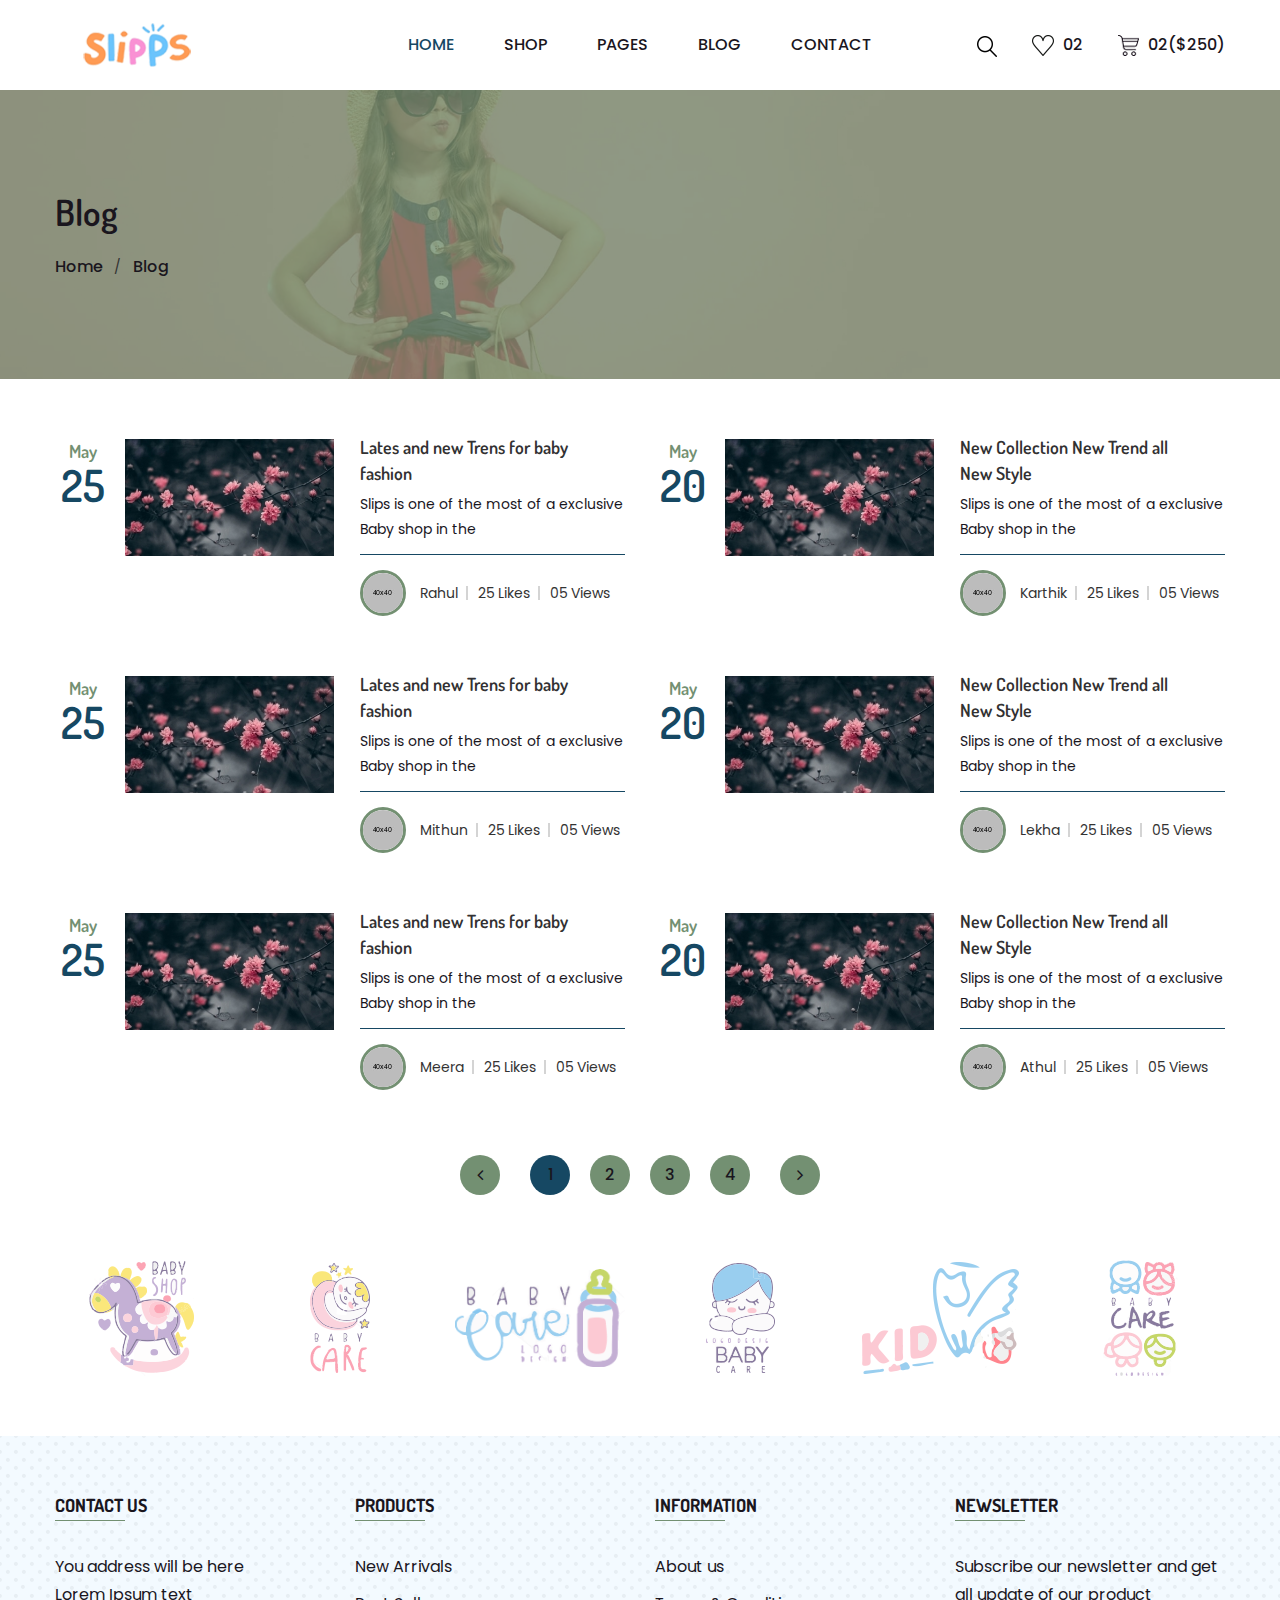
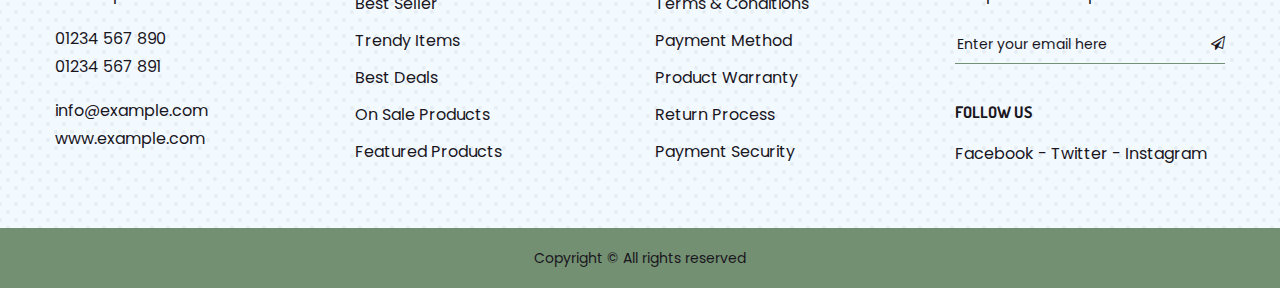
<file: blog.html>
<!doctype html>
<html class="no-js" lang="en">

<head>
    <meta charset="utf-8">
    <meta http-equiv="x-ua-compatible" content="ie=edge">
    <title>Slipps - eCommerce Baby shop </title>
    <meta name="description" content="">
    <meta name="viewport" content="width=device-width, initial-scale=1">
    <!-- Favicon -->
    <link rel="shortcut icon" type="image/x-icon" href="assets/images/favicon.ico">
    
    <!-- CSS
	============================================ -->
   
    <!-- Bootstrap CSS -->
    <link rel="stylesheet" href="assets/css/bootstrap.min.css">
    
    <!-- Icon Font CSS -->
    <link rel="stylesheet" href="assets/css/icon-font.min.css">
    
    <!-- Plugins CSS -->
    <link rel="stylesheet" href="assets/css/plugins.css">
    
    <!-- Helper CSS -->
    <link rel="stylesheet" href="assets/css/helper.css">
    
    <!-- Main Style CSS -->
    <link rel="stylesheet" href="assets/css/style.css">
    
    <!-- Modernizer JS -->
    <script src="assets/js/vendor/modernizr-2.8.3.min.js"></script>
</head>

<body>

<div class="main-wrapper">

    <!-- Header Section Start -->
    <div class="header-section section">

        <!-- Header Bottom Start -->
        <div class="header-bottom header-bottom-one header-sticky@">
            <div class="container-fluid">
                <div class="row menu-center align-items-center justify-content-between">

                    <div class="col mt-15 mb-15">
                        <!-- Logo Start -->
                        <div class="header-logo">
                            <a href="index.html">
                                <img src="assets/images/logo.png" alt="Jadusona">
                            </a>
                        </div><!-- Logo End -->
                    </div>

                    <div class="col order-2 order-lg-3">
                        <!-- Header Advance Search Start -->
                        <div class="header-shop-links">

                            <div class="header-search">
                                <button class="search-toggle"><img src="assets/images/icons/search.png" alt="Search Toggle"><img class="toggle-close" src="assets/images/icons/close.png" alt="Search Toggle"></button>
                                <div class="header-search-wrap">
                                    <form action="#">
                                        <input type="text" placeholder="Type and hit enter">
                                        <button><img src="assets/images/icons/search.png" alt="Search"></button>
                                    </form>
                                </div>
                            </div>

                            <div class="header-wishlist">
                                <a href="wishlist.html"><img src="assets/images/icons/wishlist.png" alt="Wishlist"> <span>02</span></a>
                            </div>

                            <div class="header-mini-cart">
                                <a href="cart.html"><img src="assets/images/icons/cart.png" alt="Cart"> <span>02($250)</span></a>
                            </div>

                        </div><!-- Header Advance Search End -->
                    </div>

                    <div class="col order-3 order-lg-2">
                        <div class="main-menu">
                            <nav>
                                <ul>
                                    <li class="active"><a href="index.html">HOME</a>
                                    </li>
                                    <li><a href="shop-left-sidebar.html">SHOP</a>
                                    </li>
                                    <li><a href="#">PAGES</a>
                                        <ul class="sub-menu">
                                            <li><a href="cart.html">Cart</a></li>
                                            <li><a href="checkout.html">Checkout</a></li>
                                            <li><a href="login-register.html">Login & Register</a></li>
                                            <li><a href="wishlist.html">Wishlist</a></li>
                                        </ul>
                                    </li>
                                    <li><a href="blog.html">BLOG</a>
                                    </li>
                                    <li><a href="contact.html">CONTACT</a></li>
                                </ul>
                            </nav>
                        </div>
                    </div>

                    <!-- Mobile Menu -->
                    <div class="mobile-menu order-12 d-block d-lg-none col"></div>

                </div>
            </div>
        </div><!-- Header BOttom End -->

    </div><!-- Header Section End -->

    <!-- Page Banner Section Start -->
    <div class="page-banner-section section" style="background-image: url(assets/images/hero/hero-1.jpg)">
        <div class="container">
            <div class="row">
                <div class="page-banner-content col">

                    <h1>Blog</h1>
                    <ul class="page-breadcrumb">
                        <li><a href="index.html">Home</a></li>
                        <li><a href="blog.html">Blog</a></li>
                    </ul>

                </div>
            </div>
        </div>
    </div><!-- Page Banner Section End -->

    <!-- Blog Section Start -->
    <div class="blog-section section mt-80 mt-lg-60 mt-md-60 mt-sm-60 mt-xs-40 mb-80 mb-lg-60 mb-md-60 mb-sm-60 mb-xs-40">
        <div class="container">
            <div class="row">

                <div class="col-lg-6 col-12 mb-60 mb-xs-40">
                    <div class="blog-item">
                        <div class="image-wrap">
                            <h4 class="date">May <span>25</span></h4>
                            <a class="image" href="single-blog.html"><img src="assets/images/blog/blog-1.jpg" alt=""></a>
                        </div>
                        <div class="content">
                            <h4 class="title"><a href="single-blog.html">Lates and new Trens for baby fashion</a></h4>
                            <div class="desc">
                                <p>Slips is one of the most of a exclusive Baby shop in the</p>
                            </div>
                            <ul class="meta">
                                <li><a href="#"><img src="assets/images/blog/blog-author-1.jpg" alt="Blog Author">Rahul</a></li>
                                <li><a href="#">25 Likes</a></li>
                                <li><a href="#">05 Views</a></li>
                            </ul>
                        </div>
                    </div>
                </div>

                <div class="col-lg-6 col-12 mb-60 mb-xs-40">
                    <div class="blog-item">
                        <div class="image-wrap">
                            <h4 class="date">May <span>20</span></h4>
                            <a class="image" href="single-blog.html"><img src="assets/images/blog/blog-2.jpg" alt=""></a>
                        </div>
                        <div class="content">
                            <h4 class="title"><a href="single-blog.html">New Collection New Trend all New Style</a></h4>
                            <div class="desc">
                                <p>Slips is one of the most of a exclusive Baby shop in the</p>
                            </div>
                            <ul class="meta">
                                <li><a href="#"><img src="assets/images/blog/blog-author-2.jpg" alt="Blog Author">Karthik</a></li>
                                <li><a href="#">25 Likes</a></li>
                                <li><a href="#">05 Views</a></li>
                            </ul>
                        </div>
                    </div>
                </div>

                <div class="col-lg-6 col-12 mb-60 mb-xs-40">
                    <div class="blog-item">
                        <div class="image-wrap">
                            <h4 class="date">May <span>25</span></h4>
                            <a class="image" href="single-blog.html"><img src="assets/images/blog/blog-3.jpg" alt=""></a>
                        </div>
                        <div class="content">
                            <h4 class="title"><a href="single-blog.html">Lates and new Trens for baby fashion</a></h4>
                            <div class="desc">
                                <p>Slips is one of the most of a exclusive Baby shop in the</p>
                            </div>
                            <ul class="meta">
                                <li><a href="#"><img src="assets/images/blog/blog-author-1.jpg" alt="Blog Author">Mithun</a></li>
                                <li><a href="#">25 Likes</a></li>
                                <li><a href="#">05 Views</a></li>
                            </ul>
                        </div>
                    </div>
                </div>

                <div class="col-lg-6 col-12 mb-60 mb-xs-40">
                    <div class="blog-item">
                        <div class="image-wrap">
                            <h4 class="date">May <span>20</span></h4>
                            <a class="image" href="single-blog.html"><img src="assets/images/blog/blog-4.jpg" alt=""></a>
                        </div>
                        <div class="content">
                            <h4 class="title"><a href="single-blog.html">New Collection New Trend all New Style</a></h4>
                            <div class="desc">
                                <p>Slips is one of the most of a exclusive Baby shop in the</p>
                            </div>
                            <ul class="meta">
                                <li><a href="#"><img src="assets/images/blog/blog-author-2.jpg" alt="Blog Author">Lekha</a></li>
                                <li><a href="#">25 Likes</a></li>
                                <li><a href="#">05 Views</a></li>
                            </ul>
                        </div>
                    </div>
                </div>

                <div class="col-lg-6 col-12 mb-60 mb-xs-40">
                    <div class="blog-item">
                        <div class="image-wrap">
                            <h4 class="date">May <span>25</span></h4>
                            <a class="image" href="single-blog.html"><img src="assets/images/blog/blog-1.jpg" alt=""></a>
                        </div>
                        <div class="content">
                            <h4 class="title"><a href="single-blog.html">Lates and new Trens for baby fashion</a></h4>
                            <div class="desc">
                                <p>Slips is one of the most of a exclusive Baby shop in the</p>
                            </div>
                            <ul class="meta">
                                <li><a href="#"><img src="assets/images/blog/blog-author-1.jpg" alt="Blog Author">Meera</a></li>
                                <li><a href="#">25 Likes</a></li>
                                <li><a href="#">05 Views</a></li>
                            </ul>
                        </div>
                    </div>
                </div>

                <div class="col-lg-6 col-12 mb-60 mb-xs-40">
                    <div class="blog-item">
                        <div class="image-wrap">
                            <h4 class="date">May <span>20</span></h4>
                            <a class="image" href="single-blog.html"><img src="assets/images/blog/blog-2.jpg" alt=""></a>
                        </div>
                        <div class="content">
                            <h4 class="title"><a href="single-blog.html">New Collection New Trend all New Style</a></h4>
                            <div class="desc">
                                <p>Slips is one of the most of a exclusive Baby shop in the</p>
                            </div>
                            <ul class="meta">
                                <li><a href="#"><img src="assets/images/blog/blog-author-2.jpg" alt="Blog Author">Athul</a></li>
                                <li><a href="#">25 Likes</a></li>
                                <li><a href="#">05 Views</a></li>
                            </ul>
                        </div>
                    </div>
                </div>

                <div class="col-12">
                    <ul class="page-pagination">
                        <li><a href="#"><i class="fa fa-angle-left"></i></a></li>
                        <li class="active"><a href="#">1</a></li>
                        <li><a href="#">2</a></li>
                        <li><a href="#">3</a></li>
                        <li><a href="#">4</a></li>
                        <li><a href="#"><i class="fa fa-angle-right"></i></a></li>
                    </ul>
                </div>

            </div>
        </div>
    </div><!-- Blog Section End -->

    <!-- Brand Section Start -->
    <div class="brand-section section mb-80 mb-lg-60 mb-md-60 mb-sm-60 mb-xs-40">
        <div class="container-fluid">
            <div class="row">
                <div class="brand-slider">

                    <div class="brand-item col">
                        <img src="assets/images/brands/brand-1.png" alt="">
                    </div>

                    <div class="brand-item col">
                        <img src="assets/images/brands/brand-2.png" alt="">
                    </div>

                    <div class="brand-item col">
                        <img src="assets/images/brands/brand-3.png" alt="">
                    </div>

                    <div class="brand-item col">
                        <img src="assets/images/brands/brand-4.png" alt="">
                    </div>

                    <div class="brand-item col">
                        <img src="assets/images/brands/brand-5.png" alt="">
                    </div>

                    <div class="brand-item col">
                        <img src="assets/images/brands/brand-6.png" alt="">
                    </div>

                </div>
            </div>
        </div>
    </div><!-- Brand Section End -->

    <!-- Footer Top Section Start -->
    <div class="footer-top-section section bg-theme-two-light pt-80 pt-lg-60 pt-md-60 pt-sm-60 pt-xs-40 pb-40 pb-lg-20 pb-md-20 pb-sm-20 pb-xs-0">
        <div class="container">
            <div class="row">

                <div class="footer-widget col-lg-3 col-md-6 col-12 mb-40">
                    <h4 class="title">CONTACT US</h4>
                    <p>You address will be here<br/> Lorem Ipsum text</p>
                    <p><a href="tel:01234567890">01234 567 890</a><a href="tel:01234567891">01234 567 891</a></p>
                    <p><a href="mailto:info@example.com">info@example.com</a><a href="#">www.example.com</a></p>
                </div>

                <div class="footer-widget col-lg-3 col-md-6 col-12 mb-40">
                    <h4 class="title">PRODUCTS</h4>
                    <ul>
                        <li><a href="#">New Arrivals</a></li>
                        <li><a href="#">Best Seller</a></li>
                        <li><a href="#">Trendy Items</a></li>
                        <li><a href="#">Best Deals</a></li>
                        <li><a href="#">On Sale Products</a></li>
                        <li><a href="#">Featured Products</a></li>
                    </ul>
                </div>

                <div class="footer-widget col-lg-3 col-md-6 col-12 mb-40">
                    <h4 class="title">INFORMATION</h4>
                    <ul>
                        <li><a href="#">About us</a></li>
                        <li><a href="#">Terms & Conditions</a></li>
                        <li><a href="#">Payment Method</a></li>
                        <li><a href="#">Product Warranty</a></li>
                        <li><a href="#">Return Process</a></li>
                        <li><a href="#">Payment Security</a></li>
                    </ul>
                </div>

                <div class="footer-widget col-lg-3 col-md-6 col-12 mb-40">
                    <h4 class="title">NEWSLETTER</h4>
                    <p>Subscribe our newsletter and get all update of our product</p>

                    <form id="mc-form" class="mc-form footer-subscribe-form" novalidate="true">
                        <input id="mc-email" autocomplete="off" placeholder="Enter your email here" name="EMAIL" type="email">
                        <button id="mc-submit"><i class="fa fa-paper-plane-o"></i></button>
                    </form>
                    <!-- mailchimp-alerts Start -->
                    <div class="mailchimp-alerts">
                        <div class="mailchimp-submitting"></div><!-- mailchimp-submitting end -->
                        <div class="mailchimp-success"></div><!-- mailchimp-success end -->
                        <div class="mailchimp-error"></div><!-- mailchimp-error end -->
                    </div><!-- mailchimp-alerts end -->

                    <h5>FOLLOW US</h5> 
                    <p class="footer-social"><a href="#">Facebook</a> - <a href="#">Twitter</a> - <a href="#">Instagram</a></p>

                </div>

            </div>
        </div>
    </div><!-- Footer Top Section End -->

    <!-- Footer Bottom Section Start -->
    <div class="footer-bottom-section section bg-theme-two pt-15 pb-15">
        <div class="container">
            <div class="row">
                <div class="col text-center">
                    <p class="footer-copyright">Copyright &copy; All rights reserved</p>
                </div>
            </div>
        </div>
    </div><!-- Footer Bottom Section End -->

</div>

<!-- JS
============================================ -->

<!-- jQuery JS -->
<script src="assets/js/vendor/jquery-1.12.4.min.js"></script>
<!-- Popper JS -->
<script src="assets/js/popper.min.js"></script>
<!-- Bootstrap JS -->
<script src="assets/js/bootstrap.min.js"></script>
<!-- Plugins JS -->
<script src="assets/js/plugins.js"></script>
<!-- Ajax Mail -->
<script src="assets/js/ajax-mail.js"></script>
<!-- Main JS -->
<script src="assets/js/main.js"></script>

</body>

</html>
</file>
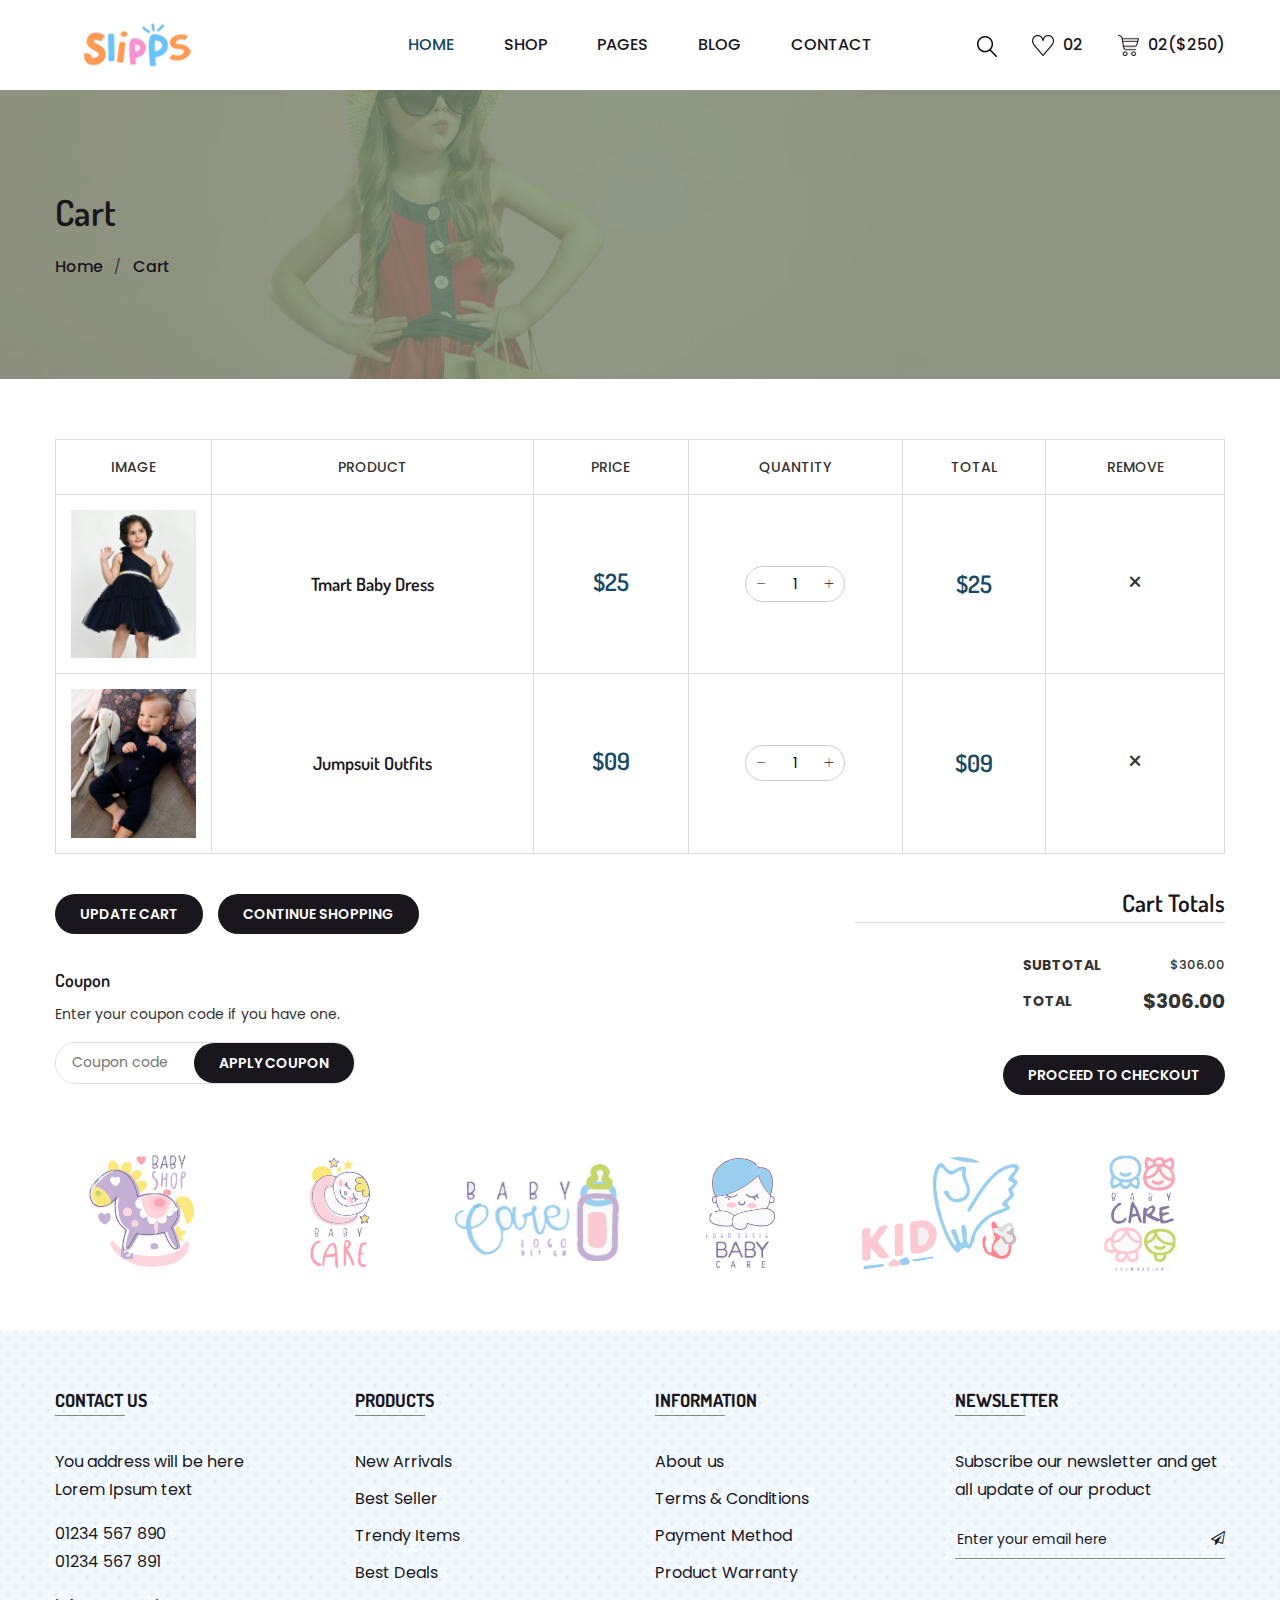
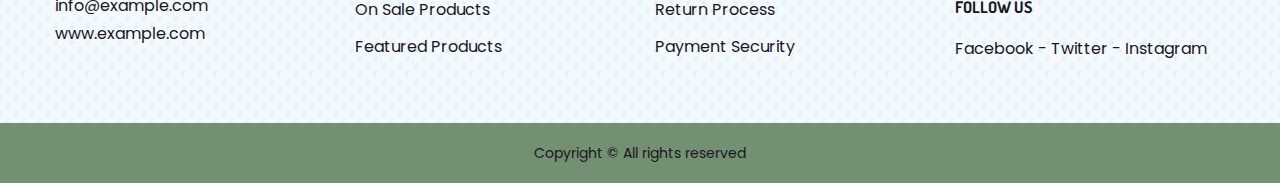
<file: cart.html>
<!doctype html>
<html class="no-js" lang="en">

<head>
    <meta charset="utf-8">
    <meta http-equiv="x-ua-compatible" content="ie=edge">
    <title>Slipps - eCommerce Baby shop </title>
    <meta name="description" content="">
    <meta name="viewport" content="width=device-width, initial-scale=1">
    <!-- Favicon -->
    <link rel="shortcut icon" type="image/x-icon" href="assets/images/favicon.ico">
    
    <!-- CSS
	============================================ -->
   
    <!-- Bootstrap CSS -->
    <link rel="stylesheet" href="assets/css/bootstrap.min.css">
    
    <!-- Icon Font CSS -->
    <link rel="stylesheet" href="assets/css/icon-font.min.css">
    
    <!-- Plugins CSS -->
    <link rel="stylesheet" href="assets/css/plugins.css">
    
    <!-- Helper CSS -->
    <link rel="stylesheet" href="assets/css/helper.css">
    
    <!-- Main Style CSS -->
    <link rel="stylesheet" href="assets/css/style.css">
    
    <!-- Modernizer JS -->
    <script src="assets/js/vendor/modernizr-2.8.3.min.js"></script>
</head>

<body>

<div class="main-wrapper">

    <!-- Header Section Start -->
    <div class="header-section section">

      

        <!-- Header Bottom Start -->
        <div class="header-bottom header-bottom-one header-sticky@">
            <div class="container-fluid">
                <div class="row menu-center align-items-center justify-content-between">

                    <div class="col mt-15 mb-15">
                        <!-- Logo Start -->
                        <div class="header-logo">
                            <a href="index.html">
                                <img src="assets/images/logo.png" alt="Jadusona">
                            </a>
                        </div><!-- Logo End -->
                    </div>

                    <div class="col order-2 order-lg-3">
                        <!-- Header Advance Search Start -->
                        <div class="header-shop-links">

                            <div class="header-search">
                                <button class="search-toggle"><img src="assets/images/icons/search.png" alt="Search Toggle"><img class="toggle-close" src="assets/images/icons/close.png" alt="Search Toggle"></button>
                                <div class="header-search-wrap">
                                    <form action="#">
                                        <input type="text" placeholder="Type and hit enter">
                                        <button><img src="assets/images/icons/search.png" alt="Search"></button>
                                    </form>
                                </div>
                            </div>

                            <div class="header-wishlist">
                                <a href="wishlist.html"><img src="assets/images/icons/wishlist.png" alt="Wishlist"> <span>02</span></a>
                            </div>

                            <div class="header-mini-cart">
                                <a href="cart.html"><img src="assets/images/icons/cart.png" alt="Cart"> <span>02($250)</span></a>
                            </div>

                        </div><!-- Header Advance Search End -->
                    </div>

                    <div class="col order-3 order-lg-2">
                        <div class="main-menu">
                            <nav>
                                <ul>
                                    <li class="active"><a href="index.html">HOME</a>
                                    </li>
                                    <li><a href="shop-left-sidebar.html">SHOP</a>
                                    </li>
                                    <li><a href="#">PAGES</a>
                                        <ul class="sub-menu">
                                            <li><a href="cart.html">Cart</a></li>
                                            <li><a href="checkout.html">Checkout</a></li>
                                            <li><a href="login-register.html">Login & Register</a></li>
                                            <li><a href="wishlist.html">Wishlist</a></li>
                                        </ul>
                                    </li>
                                    <li><a href="blog.html">BLOG</a>
                                    </li>
                                    <li><a href="contact.html">CONTACT</a></li>
                                </ul>
                            </nav>
                        </div>
                    </div>

                    <!-- Mobile Menu -->
                    <div class="mobile-menu order-12 d-block d-lg-none col"></div>

                </div>
            </div>
        </div><!-- Header BOttom End -->

    </div><!-- Header Section End -->

    <!-- Page Banner Section Start -->
    <div class="page-banner-section section" style="background-image: url(assets/images/hero/hero-1.jpg)">
        <div class="container">
            <div class="row">
                <div class="page-banner-content col">

                    <h1>Cart</h1>
                    <ul class="page-breadcrumb">
                        <li><a href="index.html">Home</a></li>
                        <li><a href="cart.html">Cart</a></li>
                    </ul>

                </div>
            </div>
        </div>
    </div><!-- Page Banner Section End -->

    <!-- Page Section Start -->
    <div class="page-section section mt-80 mt-lg-60 mt-md-60 mt-sm-60 mt-xs-40 mb-40 mb-lg-20 mb-md-20 mb-sm-20 mb-xs-0">
        <div class="container">

            <form action="#">				
                <div class="row">
                    <div class="col-12">
                        <div class="cart-table table-responsive mb-40">
                            <table>
                                <thead>
                                    <tr>
                                        <th class="pro-thumbnail">Image</th>
                                        <th class="pro-title">Product</th>
                                        <th class="pro-price">Price</th>
                                        <th class="pro-quantity">Quantity</th>
                                        <th class="pro-subtotal">Total</th>
                                        <th class="pro-remove">Remove</th>
                                    </tr>
                                </thead>
                                <tbody>
                                    <tr>
                                        <td class="pro-thumbnail"><a href="#"><img src="assets/images/product/product-1.jpg" alt="" /></a></td>
                                        <td class="pro-title"><a href="#">Tmart Baby Dress</a></td>
                                        <td class="pro-price"><span class="amount">$25</span></td>
                                        <td class="pro-quantity"><div class="pro-qty"><input type="text" value="1"></div></td>
                                        <td class="pro-subtotal">$25</td>
                                        <td class="pro-remove"><a href="#">×</a></td>
                                    </tr>
                                    <tr>
                                        <td class="pro-thumbnail"><a href="#"><img src="assets/images/product/product-2.jpg" alt="" /></a></td>
                                        <td class="pro-title"><a href="#">Jumpsuit Outfits</a></td>
                                        <td class="pro-price"><span class="amount">$09</span></td>
                                        <td class="pro-quantity"><div class="pro-qty"><input type="text" value="1"></div></td>
                                        <td class="pro-subtotal">$09</td>
                                        <td class="pro-remove"><a href="#">×</a></td>
                                    </tr>
                                </tbody>
                            </table>
                        </div>
                    </div>
                    <div class="col-lg-8 col-md-7 col-12">
                        <div class="cart-buttons mb-30">
                            <input type="submit" value="Update Cart" />
                            <a href="#">Continue Shopping</a>
                        </div>
                        <div class="cart-coupon mb-40">
                            <h4>Coupon</h4>
                            <p>Enter your coupon code if you have one.</p>
                             <div class="cuppon-form">
                                <input type="text" placeholder="Coupon code" />
                                <input type="submit" value="Apply Coupon" />
                             </div>
                        </div>
                    </div>
                    <div class="col-lg-4 col-md-5 col-12">
                        <div class="cart-total fix mb-40">
                            <h3>Cart Totals</h3>
                            <table>
                                <tbody>
                                    <tr class="cart-subtotal">
                                        <th>Subtotal</th>
                                        <td><span class="amount">$306.00</span></td>
                                    </tr>
                                    <tr class="order-total">
                                        <th>Total</th>
                                        <td>
                                            <strong><span class="amount">$306.00</span></strong>
                                        </td>
                                    </tr>											
                                </tbody>
                            </table>
                            <div class="proceed-to-checkout section mt-30">
                                <a href="#">Proceed to Checkout</a>
                            </div>
                        </div>
                    </div>
                </div>
            </form>

        </div>
    </div><!-- Page Section End -->

    <!-- Brand Section Start -->
    <div class="brand-section section mb-80 mb-lg-60 mb-md-60 mb-sm-60 mb-xs-40">
        <div class="container-fluid">
            <div class="row">
                <div class="brand-slider">

                    <div class="brand-item col">
                        <img src="assets/images/brands/brand-1.png" alt="">
                    </div>

                    <div class="brand-item col">
                        <img src="assets/images/brands/brand-2.png" alt="">
                    </div>

                    <div class="brand-item col">
                        <img src="assets/images/brands/brand-3.png" alt="">
                    </div>

                    <div class="brand-item col">
                        <img src="assets/images/brands/brand-4.png" alt="">
                    </div>

                    <div class="brand-item col">
                        <img src="assets/images/brands/brand-5.png" alt="">
                    </div>

                    <div class="brand-item col">
                        <img src="assets/images/brands/brand-6.png" alt="">
                    </div>

                </div>
            </div>
        </div>
    </div><!-- Brand Section End -->

    <!-- Footer Top Section Start -->
    <div class="footer-top-section section bg-theme-two-light pt-80 pt-lg-60 pt-md-60 pt-sm-60 pt-xs-40 pb-40 pb-lg-20 pb-md-20 pb-sm-20 pb-xs-0">
        <div class="container">
            <div class="row">

                <div class="footer-widget col-lg-3 col-md-6 col-12 mb-40">
                    <h4 class="title">CONTACT US</h4>
                    <p>You address will be here<br/> Lorem Ipsum text</p>
                    <p><a href="tel:01234567890">01234 567 890</a><a href="tel:01234567891">01234 567 891</a></p>
                    <p><a href="mailto:info@example.com">info@example.com</a><a href="#">www.example.com</a></p>
                </div>

                <div class="footer-widget col-lg-3 col-md-6 col-12 mb-40">
                    <h4 class="title">PRODUCTS</h4>
                    <ul>
                        <li><a href="#">New Arrivals</a></li>
                        <li><a href="#">Best Seller</a></li>
                        <li><a href="#">Trendy Items</a></li>
                        <li><a href="#">Best Deals</a></li>
                        <li><a href="#">On Sale Products</a></li>
                        <li><a href="#">Featured Products</a></li>
                    </ul>
                </div>

                <div class="footer-widget col-lg-3 col-md-6 col-12 mb-40">
                    <h4 class="title">INFORMATION</h4>
                    <ul>
                        <li><a href="#">About us</a></li>
                        <li><a href="#">Terms & Conditions</a></li>
                        <li><a href="#">Payment Method</a></li>
                        <li><a href="#">Product Warranty</a></li>
                        <li><a href="#">Return Process</a></li>
                        <li><a href="#">Payment Security</a></li>
                    </ul>
                </div>

                <div class="footer-widget col-lg-3 col-md-6 col-12 mb-40">
                    <h4 class="title">NEWSLETTER</h4>
                    <p>Subscribe our newsletter and get all update of our product</p>

                    <form id="mc-form" class="mc-form footer-subscribe-form" novalidate="true">
                        <input id="mc-email" autocomplete="off" placeholder="Enter your email here" name="EMAIL" type="email">
                        <button id="mc-submit"><i class="fa fa-paper-plane-o"></i></button>
                    </form>
                    <!-- mailchimp-alerts Start -->
                    <div class="mailchimp-alerts">
                        <div class="mailchimp-submitting"></div><!-- mailchimp-submitting end -->
                        <div class="mailchimp-success"></div><!-- mailchimp-success end -->
                        <div class="mailchimp-error"></div><!-- mailchimp-error end -->
                    </div><!-- mailchimp-alerts end -->

                    <h5>FOLLOW US</h5> 
                    <p class="footer-social"><a href="#">Facebook</a> - <a href="#">Twitter</a> - <a href="#">Instagram</a></p>

                </div>

            </div>
        </div>
    </div><!-- Footer Top Section End -->

    <!-- Footer Bottom Section Start -->
    <div class="footer-bottom-section section bg-theme-two pt-15 pb-15">
        <div class="container">
            <div class="row">
                <div class="col text-center">
                    <p class="footer-copyright">Copyright &copy; All rights reserved</p>
                </div>
            </div>
        </div>
    </div><!-- Footer Bottom Section End -->

</div>

<!-- JS
============================================ -->

<!-- jQuery JS -->
<script src="assets/js/vendor/jquery-1.12.4.min.js"></script>
<!-- Popper JS -->
<script src="assets/js/popper.min.js"></script>
<!-- Bootstrap JS -->
<script src="assets/js/bootstrap.min.js"></script>
<!-- Plugins JS -->
<script src="assets/js/plugins.js"></script>
<!-- Ajax Mail -->
<script src="assets/js/ajax-mail.js"></script>
<!-- Main JS -->
<script src="assets/js/main.js"></script>

</body>

</html>
</file>
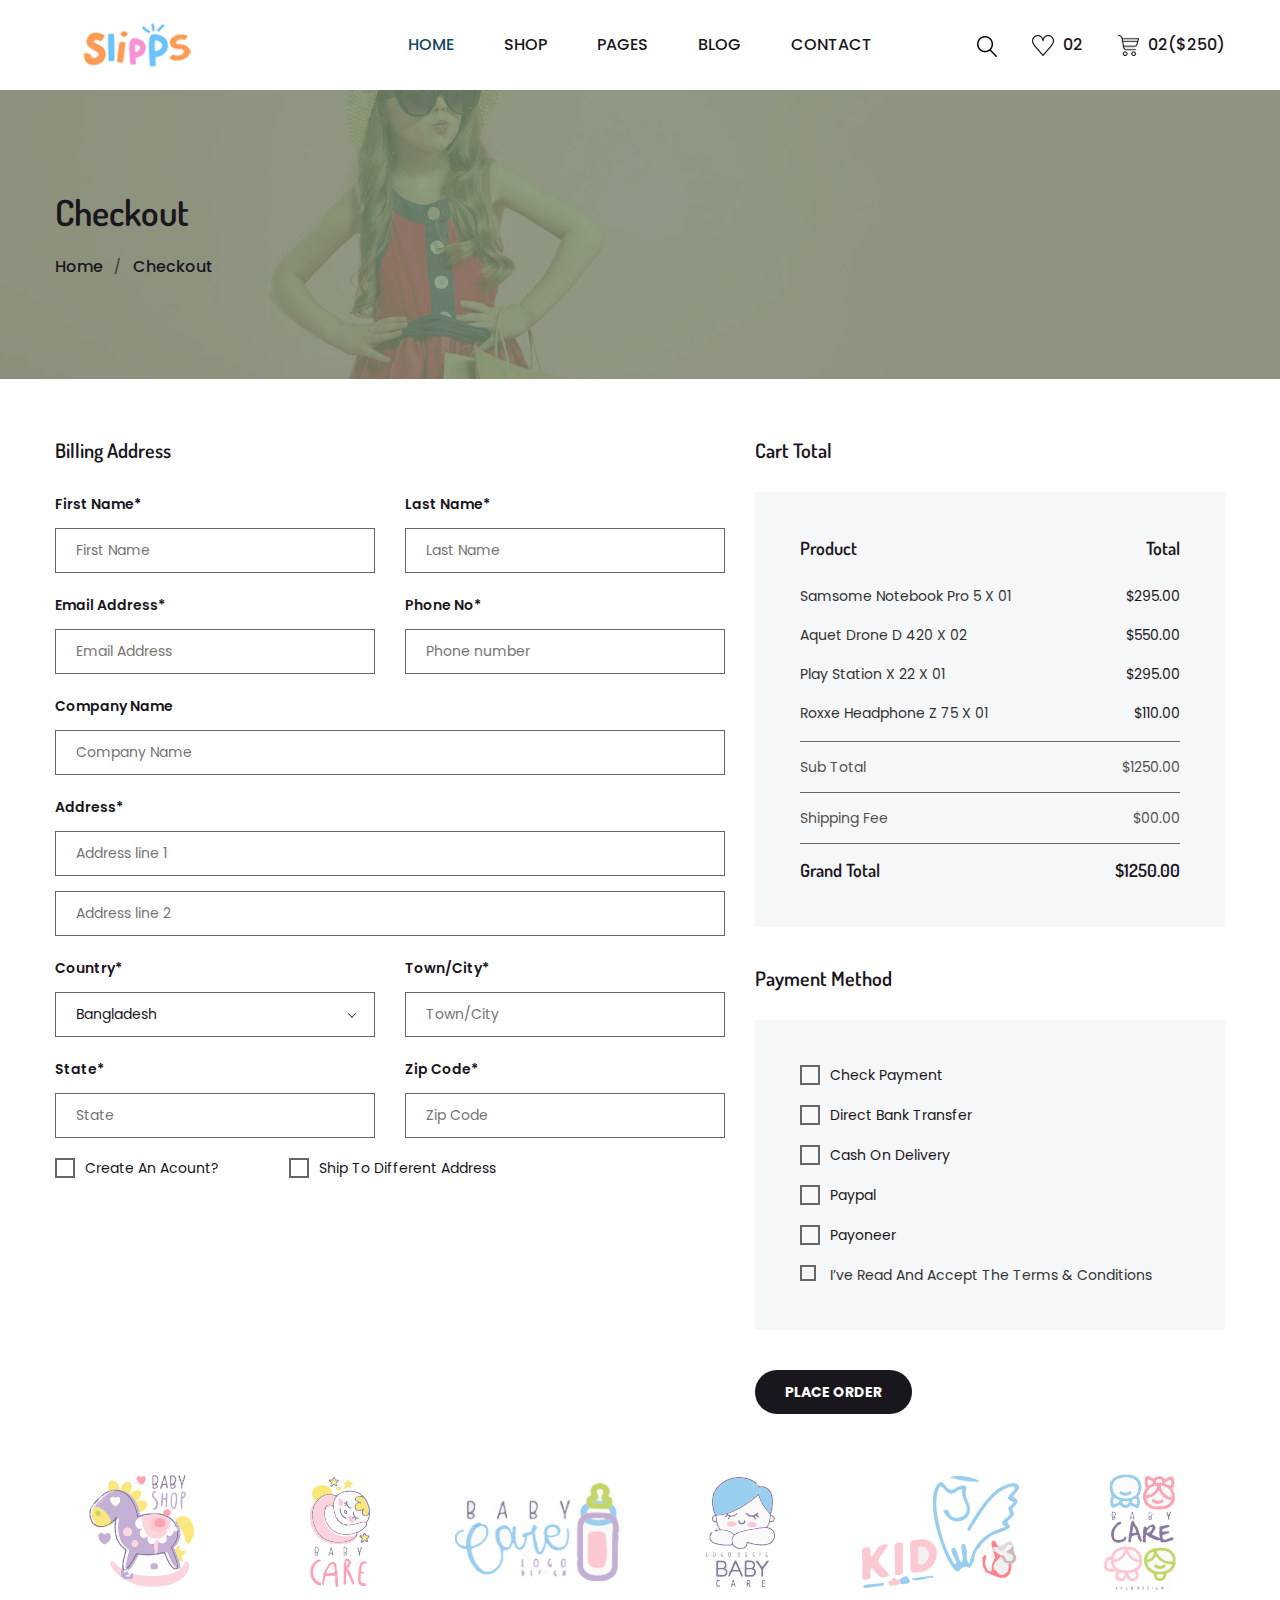
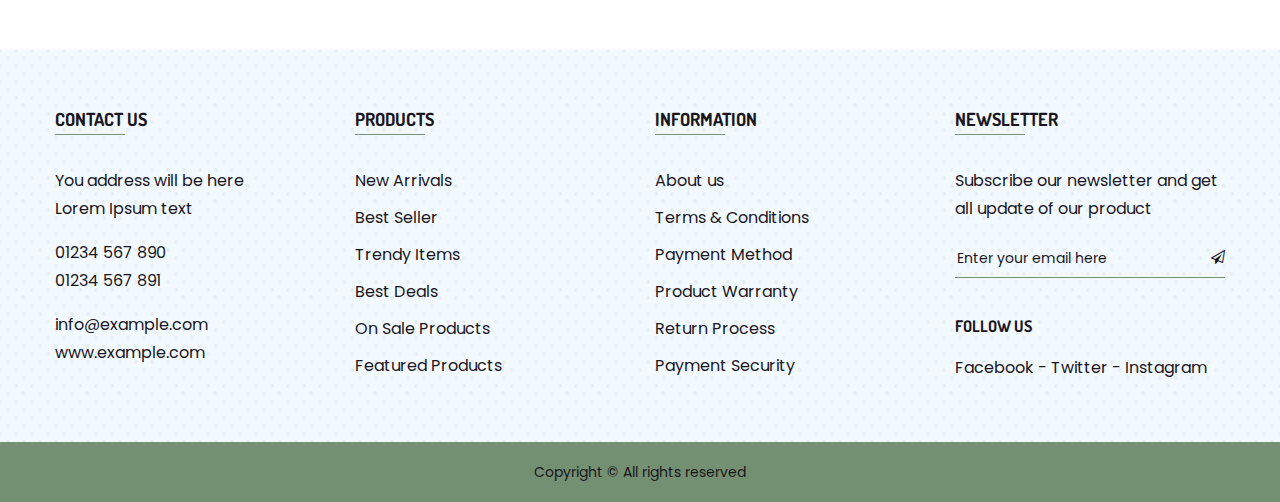
<file: checkout.html>
<!doctype html>
<html class="no-js" lang="en">

<head>
    <meta charset="utf-8">
    <meta http-equiv="x-ua-compatible" content="ie=edge">
    <title>Slipps - eCommerce Baby shop </title>
    <meta name="description" content="">
    <meta name="viewport" content="width=device-width, initial-scale=1">
    <!-- Favicon -->
    <link rel="shortcut icon" type="image/x-icon" href="assets/images/favicon.ico">
    
    <!-- CSS
	============================================ -->
   
    <!-- Bootstrap CSS -->
    <link rel="stylesheet" href="assets/css/bootstrap.min.css">
    
    <!-- Icon Font CSS -->
    <link rel="stylesheet" href="assets/css/icon-font.min.css">
    
    <!-- Plugins CSS -->
    <link rel="stylesheet" href="assets/css/plugins.css">
    
    <!-- Helper CSS -->
    <link rel="stylesheet" href="assets/css/helper.css">
    
    <!-- Main Style CSS -->
    <link rel="stylesheet" href="assets/css/style.css">
    
    <!-- Modernizer JS -->
    <script src="assets/js/vendor/modernizr-2.8.3.min.js"></script>
</head>

<body>

<div class="main-wrapper">

    <!-- Header Section Start -->
    <div class="header-section section">

    
        <!-- Header Bottom Start -->
        <div class="header-bottom header-bottom-one header-sticky@">
            <div class="container-fluid">
                <div class="row menu-center align-items-center justify-content-between">

                    <div class="col mt-15 mb-15">
                        <!-- Logo Start -->
                        <div class="header-logo">
                            <a href="index.html">
                                <img src="assets/images/logo.png" alt="Jadusona">
                            </a>
                        </div><!-- Logo End -->
                    </div>

                    <div class="col order-2 order-lg-3">
                        <!-- Header Advance Search Start -->
                        <div class="header-shop-links">

                            <div class="header-search">
                                <button class="search-toggle"><img src="assets/images/icons/search.png" alt="Search Toggle"><img class="toggle-close" src="assets/images/icons/close.png" alt="Search Toggle"></button>
                                <div class="header-search-wrap">
                                    <form action="#">
                                        <input type="text" placeholder="Type and hit enter">
                                        <button><img src="assets/images/icons/search.png" alt="Search"></button>
                                    </form>
                                </div>
                            </div>

                            <div class="header-wishlist">
                                <a href="wishlist.html"><img src="assets/images/icons/wishlist.png" alt="Wishlist"> <span>02</span></a>
                            </div>

                            <div class="header-mini-cart">
                                <a href="cart.html"><img src="assets/images/icons/cart.png" alt="Cart"> <span>02($250)</span></a>
                            </div>

                        </div><!-- Header Advance Search End -->
                    </div>

                    <div class="col order-3 order-lg-2">
                        <div class="main-menu">
                            <nav>
                                <ul>
                                    <li class="active"><a href="index.html">HOME</a>
                                    </li>
                                    <li><a href="shop-left-sidebar.html">SHOP</a>
                                    </li>
                                    <li><a href="#">PAGES</a>
                                        <ul class="sub-menu">
                                            <li><a href="cart.html">Cart</a></li>
                                            <li><a href="checkout.html">Checkout</a></li>
                                            <li><a href="login-register.html">Login & Register</a></li>
                                            <li><a href="wishlist.html">Wishlist</a></li>
                                        </ul>
                                    </li>
                                    <li><a href="blog.html">BLOG</a>
                                    </li>
                                    <li><a href="contact.html">CONTACT</a></li>
                                </ul>
                            </nav>
                        </div>
                    </div>

                    <!-- Mobile Menu -->
                    <div class="mobile-menu order-12 d-block d-lg-none col"></div>

                </div>
            </div>
        </div><!-- Header BOttom End -->

    </div><!-- Header Section End -->

    <!-- Page Banner Section Start -->
    <div class="page-banner-section section" style="background-image: url(assets/images/hero/hero-1.jpg)">
        <div class="container">
            <div class="row">
                <div class="page-banner-content col">

                    <h1>Checkout</h1>
                    <ul class="page-breadcrumb">
                        <li><a href="index.html">Home</a></li>
                        <li><a href="checkout.html">Checkout</a></li>
                    </ul>

                </div>
            </div>
        </div>
    </div><!-- Page Banner Section End -->

    <!-- Page Section Start -->
    <div class="page-section section mt-80 mt-lg-60 mt-md-60 mt-sm-60 mt-xs-40 mb-40 mb-lg-20 mb-md-20 mb-sm-20 mb-xs-0">
        <div class="container">
            <div class="row">

                <div class="col-12">

                    <!-- Checkout Form s-->
                    <form action="#" class="checkout-form">
                       <div class="row row-50">

                           <div class="col-lg-7">

                               <!-- Billing Address -->
                               <div id="billing-form" class="mb-20">
                                   <h4 class="checkout-title">Billing Address</h4>

                                   <div class="row">

                                       <div class="col-md-6 col-12 mb-5">
                                           <label>First Name*</label>
                                           <input type="text" placeholder="First Name">
                                       </div>

                                       <div class="col-md-6 col-12 mb-5">
                                           <label>Last Name*</label>
                                           <input type="text" placeholder="Last Name">
                                       </div>

                                       <div class="col-md-6 col-12 mb-5">
                                           <label>Email Address*</label>
                                           <input type="email" placeholder="Email Address">
                                       </div>

                                       <div class="col-md-6 col-12 mb-5">
                                           <label>Phone no*</label>
                                           <input type="text" placeholder="Phone number">
                                       </div>

                                       <div class="col-12 mb-5">
                                           <label>Company Name</label>
                                           <input type="text" placeholder="Company Name">
                                       </div>

                                       <div class="col-12 mb-5">
                                           <label>Address*</label>
                                           <input type="text" placeholder="Address line 1">
                                           <input type="text" placeholder="Address line 2">
                                       </div>

                                       <div class="col-md-6 col-12 mb-5">
                                           <label>Country*</label>
                                           <select class="nice-select">
                                                <option>Bangladesh</option>
                                                <option>China</option>
                                                <option>country</option>
                                                <option>India</option>
                                                <option>Japan</option>
                                           </select>
                                       </div>

                                       <div class="col-md-6 col-12 mb-5">
                                           <label>Town/City*</label>
                                           <input type="text" placeholder="Town/City">
                                       </div>

                                       <div class="col-md-6 col-12 mb-5">
                                           <label>State*</label>
                                           <input type="text" placeholder="State">
                                       </div>

                                       <div class="col-md-6 col-12 mb-5">
                                           <label>Zip Code*</label>
                                           <input type="text" placeholder="Zip Code">
                                       </div>

                                       <div class="col-12 mb-5">
                                           <div class="check-box mb-15">
                                               <input type="checkbox" id="create_account">
                                               <label for="create_account">Create an Acount?</label>
                                           </div>
                                           <div class="check-box mb-15">
                                               <input type="checkbox" id="shiping_address" data-shipping>
                                               <label for="shiping_address">Ship to Different Address</label>
                                           </div>
                                       </div>

                                   </div>

                               </div>

                               <!-- Shipping Address -->
                               <div id="shipping-form" class="mb-20">
                                   <h4 class="checkout-title">Shipping Address</h4>

                                   <div class="row">

                                       <div class="col-md-6 col-12 mb-5">
                                           <label>First Name*</label>
                                           <input type="text" placeholder="First Name">
                                       </div>

                                       <div class="col-md-6 col-12 mb-5">
                                           <label>Last Name*</label>
                                           <input type="text" placeholder="Last Name">
                                       </div>

                                       <div class="col-md-6 col-12 mb-5">
                                           <label>Email Address*</label>
                                           <input type="email" placeholder="Email Address">
                                       </div>

                                       <div class="col-md-6 col-12 mb-5">
                                           <label>Phone no*</label>
                                           <input type="text" placeholder="Phone number">
                                       </div>

                                       <div class="col-12 mb-5">
                                           <label>Company Name</label>
                                           <input type="text" placeholder="Company Name">
                                       </div>

                                       <div class="col-12 mb-5">
                                           <label>Address*</label>
                                           <input type="text" placeholder="Address line 1">
                                           <input type="text" placeholder="Address line 2">
                                       </div>

                                       <div class="col-md-6 col-12 mb-5">
                                           <label>Country*</label>
                                           <select class="nice-select">
                                                <option>Bangladesh</option>
                                                <option>China</option>
                                                <option>country</option>
                                                <option>India</option>
                                                <option>Japan</option>
                                           </select>
                                       </div>

                                       <div class="col-md-6 col-12 mb-5">
                                           <label>Town/City*</label>
                                           <input type="text" placeholder="Town/City">
                                       </div>

                                       <div class="col-md-6 col-12 mb-5">
                                           <label>State*</label>
                                           <input type="text" placeholder="State">
                                       </div>

                                       <div class="col-md-6 col-12 mb-5">
                                           <label>Zip Code*</label>
                                           <input type="text" placeholder="Zip Code">
                                       </div>

                                   </div>

                               </div>

                           </div>

                           <div class="col-lg-5">
                               <div class="row">

                                   <!-- Cart Total -->
                                   <div class="col-12 mb-40">

                                       <h4 class="checkout-title">Cart Total</h4>

                                       <div class="checkout-cart-total">

                                           <h4>Product <span>Total</span></h4>

                                           <ul>
                                               <li>Samsome Notebook Pro 5 X 01 <span>$295.00</span></li>
                                               <li>Aquet Drone  D 420 X 02 <span>$550.00</span></li>
                                               <li>Play Station X 22 X 01 <span>$295.00</span></li>
                                               <li>Roxxe Headphone Z 75 X 01 <span>$110.00</span></li>
                                           </ul>

                                           <p>Sub Total <span>$1250.00</span></p>
                                           <p>Shipping Fee <span>$00.00</span></p>

                                           <h4>Grand Total <span>$1250.00</span></h4>

                                       </div>

                                   </div>

                                   <!-- Payment Method -->
                                   <div class="col-12 mb-40">

                                       <h4 class="checkout-title">Payment Method</h4>

                                       <div class="checkout-payment-method">

                                           <div class="single-method">
                                               <input type="radio" id="payment_check" name="payment-method" value="check">
                                               <label for="payment_check">Check Payment</label>
                                               <p data-method="check">Please send a Check to Store name with Store Street, Store Town, Store State, Store Postcode, Store Country.</p>
                                           </div>

                                           <div class="single-method">
                                               <input type="radio" id="payment_bank" name="payment-method" value="bank">
                                               <label for="payment_bank">Direct Bank Transfer</label>
                                               <p data-method="bank">Please send a Check to Store name with Store Street, Store Town, Store State, Store Postcode, Store Country.</p>
                                           </div>

                                           <div class="single-method">
                                               <input type="radio" id="payment_cash" name="payment-method" value="cash">
                                               <label for="payment_cash">Cash on Delivery</label>
                                               <p data-method="cash">Please send a Check to Store name with Store Street, Store Town, Store State, Store Postcode, Store Country.</p>
                                           </div>

                                           <div class="single-method">
                                               <input type="radio" id="payment_paypal" name="payment-method" value="paypal">
                                               <label for="payment_paypal">Paypal</label>
                                               <p data-method="paypal">Please send a Check to Store name with Store Street, Store Town, Store State, Store Postcode, Store Country.</p>
                                           </div>

                                           <div class="single-method">
                                               <input type="radio" id="payment_payoneer" name="payment-method" value="payoneer">
                                               <label for="payment_payoneer">Payoneer</label>
                                               <p data-method="payoneer">Please send a Check to Store name with Store Street, Store Town, Store State, Store Postcode, Store Country.</p>
                                           </div>

                                           <div class="single-method">
                                               <input type="checkbox" id="accept_terms">
                                               <label for="accept_terms">I’ve read and accept the terms & conditions</label>
                                           </div>

                                       </div>

                                       <button class="place-order">Place order</button>

                                   </div>

                               </div>
                           </div>

                       </div>
                    </form>

                </div>
            </div>
        </div>
    </div><!-- Page Section End -->

    <!-- Brand Section Start -->
    <div class="brand-section section mb-80 mb-lg-60 mb-md-60 mb-sm-60 mb-xs-40">
        <div class="container-fluid">
            <div class="row">
                <div class="brand-slider">

                    <div class="brand-item col">
                        <img src="assets/images/brands/brand-1.png" alt="">
                    </div>

                    <div class="brand-item col">
                        <img src="assets/images/brands/brand-2.png" alt="">
                    </div>

                    <div class="brand-item col">
                        <img src="assets/images/brands/brand-3.png" alt="">
                    </div>

                    <div class="brand-item col">
                        <img src="assets/images/brands/brand-4.png" alt="">
                    </div>

                    <div class="brand-item col">
                        <img src="assets/images/brands/brand-5.png" alt="">
                    </div>

                    <div class="brand-item col">
                        <img src="assets/images/brands/brand-6.png" alt="">
                    </div>

                </div>
            </div>
        </div>
    </div><!-- Brand Section End -->

    <!-- Footer Top Section Start -->
    <div class="footer-top-section section bg-theme-two-light pt-80 pt-lg-60 pt-md-60 pt-sm-60 pt-xs-40 pb-40 pb-lg-20 pb-md-20 pb-sm-20 pb-xs-0">
        <div class="container">
            <div class="row">

                <div class="footer-widget col-lg-3 col-md-6 col-12 mb-40">
                    <h4 class="title">CONTACT US</h4>
                    <p>You address will be here<br/> Lorem Ipsum text</p>
                    <p><a href="tel:01234567890">01234 567 890</a><a href="tel:01234567891">01234 567 891</a></p>
                    <p><a href="mailto:info@example.com">info@example.com</a><a href="#">www.example.com</a></p>
                </div>

                <div class="footer-widget col-lg-3 col-md-6 col-12 mb-40">
                    <h4 class="title">PRODUCTS</h4>
                    <ul>
                        <li><a href="#">New Arrivals</a></li>
                        <li><a href="#">Best Seller</a></li>
                        <li><a href="#">Trendy Items</a></li>
                        <li><a href="#">Best Deals</a></li>
                        <li><a href="#">On Sale Products</a></li>
                        <li><a href="#">Featured Products</a></li>
                    </ul>
                </div>

                <div class="footer-widget col-lg-3 col-md-6 col-12 mb-40">
                    <h4 class="title">INFORMATION</h4>
                    <ul>
                        <li><a href="#">About us</a></li>
                        <li><a href="#">Terms & Conditions</a></li>
                        <li><a href="#">Payment Method</a></li>
                        <li><a href="#">Product Warranty</a></li>
                        <li><a href="#">Return Process</a></li>
                        <li><a href="#">Payment Security</a></li>
                    </ul>
                </div>

                <div class="footer-widget col-lg-3 col-md-6 col-12 mb-40">
                    <h4 class="title">NEWSLETTER</h4>
                    <p>Subscribe our newsletter and get all update of our product</p>

                    <form id="mc-form" class="mc-form footer-subscribe-form" novalidate="true">
                        <input id="mc-email" autocomplete="off" placeholder="Enter your email here" name="EMAIL" type="email">
                        <button id="mc-submit"><i class="fa fa-paper-plane-o"></i></button>
                    </form>
                    <!-- mailchimp-alerts Start -->
                    <div class="mailchimp-alerts">
                        <div class="mailchimp-submitting"></div><!-- mailchimp-submitting end -->
                        <div class="mailchimp-success"></div><!-- mailchimp-success end -->
                        <div class="mailchimp-error"></div><!-- mailchimp-error end -->
                    </div><!-- mailchimp-alerts end -->

                    <h5>FOLLOW US</h5> 
                    <p class="footer-social"><a href="#">Facebook</a> - <a href="#">Twitter</a> - <a href="#">Instagram</a></p>

                </div>

            </div>
        </div>
    </div><!-- Footer Top Section End -->

    <!-- Footer Bottom Section Start -->
    <div class="footer-bottom-section section bg-theme-two pt-15 pb-15">
        <div class="container">
            <div class="row">
                <div class="col text-center">
                    <p class="footer-copyright">Copyright &copy; All rights reserved</p>
                </div>
            </div>
        </div>
    </div><!-- Footer Bottom Section End -->

</div>

<!-- JS
============================================ -->

<!-- jQuery JS -->
<script src="assets/js/vendor/jquery-1.12.4.min.js"></script>
<!-- Popper JS -->
<script src="assets/js/popper.min.js"></script>
<!-- Bootstrap JS -->
<script src="assets/js/bootstrap.min.js"></script>
<!-- Plugins JS -->
<script src="assets/js/plugins.js"></script>
<!-- Ajax Mail -->
<script src="assets/js/ajax-mail.js"></script>
<!-- Main JS -->
<script src="assets/js/main.js"></script>

</body>

</html>
</file>
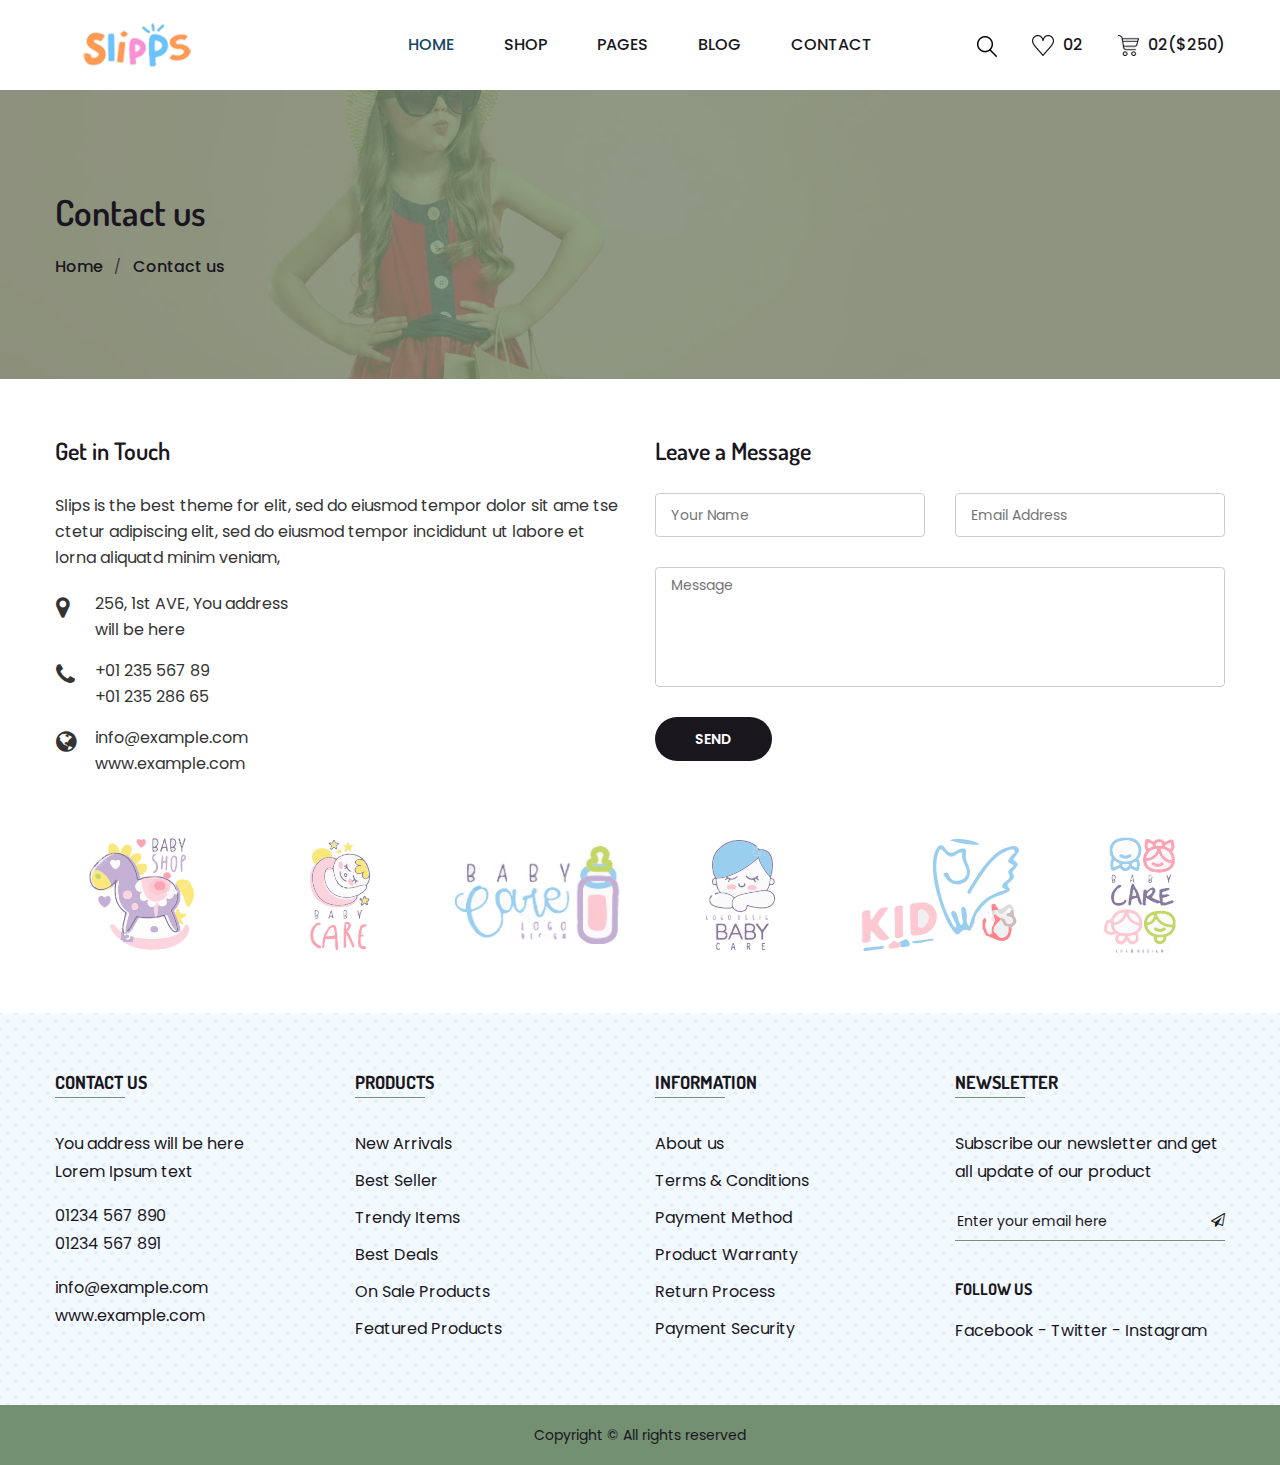
<file: contact.html>
<!doctype html>
<html class="no-js" lang="en">

<head>
    <meta charset="utf-8">
    <meta http-equiv="x-ua-compatible" content="ie=edge">
    <title>Slipps - eCommerce Baby shop </title>
    <meta name="description" content="">
    <meta name="viewport" content="width=device-width, initial-scale=1">
    <!-- Favicon -->
    <link rel="shortcut icon" type="image/x-icon" href="assets/images/favicon.ico">
    
    <!-- CSS
	============================================ -->
   
    <!-- Bootstrap CSS -->
    <link rel="stylesheet" href="assets/css/bootstrap.min.css">
    
    <!-- Icon Font CSS -->
    <link rel="stylesheet" href="assets/css/icon-font.min.css">
    
    <!-- Plugins CSS -->
    <link rel="stylesheet" href="assets/css/plugins.css">
    
    <!-- Helper CSS -->
    <link rel="stylesheet" href="assets/css/helper.css">
    
    <!-- Main Style CSS -->
    <link rel="stylesheet" href="assets/css/style.css">
    
    <!-- Modernizer JS -->
    <script src="assets/js/vendor/modernizr-2.8.3.min.js"></script>
</head>

<body>

<div class="main-wrapper">

    <!-- Header Section Start -->
    <div class="header-section section">

     

        <!-- Header Bottom Start -->
        <div class="header-bottom header-bottom-one header-sticky@">
            <div class="container-fluid">
                <div class="row menu-center align-items-center justify-content-between">

                    <div class="col mt-15 mb-15">
                        <!-- Logo Start -->
                        <div class="header-logo">
                            <a href="index.html">
                                <img src="assets/images/logo.png" alt="Jadusona">
                            </a>
                        </div><!-- Logo End -->
                    </div>

                    <div class="col order-2 order-lg-3">
                        <!-- Header Advance Search Start -->
                        <div class="header-shop-links">

                            <div class="header-search">
                                <button class="search-toggle"><img src="assets/images/icons/search.png" alt="Search Toggle"><img class="toggle-close" src="assets/images/icons/close.png" alt="Search Toggle"></button>
                                <div class="header-search-wrap">
                                    <form action="#">
                                        <input type="text" placeholder="Type and hit enter">
                                        <button><img src="assets/images/icons/search.png" alt="Search"></button>
                                    </form>
                                </div>
                            </div>

                            <div class="header-wishlist">
                                <a href="wishlist.html"><img src="assets/images/icons/wishlist.png" alt="Wishlist"> <span>02</span></a>
                            </div>

                            <div class="header-mini-cart">
                                <a href="cart.html"><img src="assets/images/icons/cart.png" alt="Cart"> <span>02($250)</span></a>
                            </div>

                        </div><!-- Header Advance Search End -->
                    </div>

                    <div class="col order-3 order-lg-2">
                        <div class="main-menu">
                            <nav>
                                <ul>
                                    <li class="active"><a href="index.html">HOME</a>
                                    </li>
                                    <li><a href="shop-left-sidebar.html">SHOP</a>
                                    </li>
                                    <li><a href="#">PAGES</a>
                                        <ul class="sub-menu">
                                            <li><a href="cart.html">Cart</a></li>
                                            <li><a href="checkout.html">Checkout</a></li>
                                            <li><a href="login-register.html">Login & Register</a></li>
                                            <li><a href="wishlist.html">Wishlist</a></li>
                                        </ul>
                                    </li>
                                    <li><a href="blog.html">BLOG</a>
                                    </li>
                                    <li><a href="contact.html">CONTACT</a></li>
                                </ul>
                            </nav>
                        </div>
                    </div>

                    <!-- Mobile Menu -->
                    <div class="mobile-menu order-12 d-block d-lg-none col"></div>

                </div>
            </div>
        </div><!-- Header BOttom End -->

    </div><!-- Header Section End -->

    <!-- Page Banner Section Start -->
    <div class="page-banner-section section" style="background-image: url(assets/images/hero/hero-1.jpg)">
        <div class="container">
            <div class="row">
                <div class="page-banner-content col">

                    <h1>Contact us</h1>
                    <ul class="page-breadcrumb">
                        <li><a href="index.html">Home</a></li>
                        <li><a href="contact.html">Contact us</a></li>
                    </ul>

                </div>
            </div>
        </div>
    </div><!-- Page Banner Section End -->

    <!-- Page Section Start -->
    <div class="page-section section mt-80 mt-lg-60 mt-md-60 mt-sm-60 mt-xs-40 mb-40 mb-lg-20 mb-md-20 mb-sm-20 mb-xs-0">
        <div class="container">
            <div class="row row-30">

               <div class="contact-info-wrap col-md-6 col-12 mb-40">
                   <h3>Get in Touch</h3>
                   <p>Slips is the best theme for  elit, sed do eiusmod tempor dolor sit ame  tse ctetur adipiscing elit, sed do eiusmod tempor incididunt ut labore et lorna aliquatd minim veniam,</p>
                   <ul class="contact-info">
                       <li>
                           <i class="fa fa-map-marker"></i>
                           <p>256, 1st AVE, You address <br>will be here</p>
                       </li>
                       <li>
                           <i class="fa fa-phone"></i>
                           <p><a href="#">+01 235 567 89</a><a href="#">+01 235 286 65</a></p>
                       </li>
                       <li>
                           <i class="fa fa-globe"></i>
                           <p><a href="#">info@example.com</a><a href="#">www.example.com</a></p>
                       </li>
                   </ul>
               </div>

               <div class="contact-form-wrap col-md-6 col-12 mb-40">
                   <h3>Leave a Message</h3>
                   <form  id="contact-form" action="assets/php/mail.php">
                       <div class="contact-form">
                           <div class="row">
                               <div class="col-lg-6 col-12 mb-30"><input type="text" name="name" placeholder="Your Name"></div>
                               <div class="col-lg-6 col-12 mb-30"><input type="email" name="email" placeholder="Email Address"></div>
                               <div class="col-12 mb-30"><textarea name="message" placeholder="Message"></textarea></div>
                               <div class="col-12"><input type="submit" value="send"></div>
                           </div>
                       </div>
                   </form>
                   <p class="form-messege"></p>
               </div>

            </div>
        </div>
    </div><!-- Page Section End -->

    <!-- Brand Section Start -->
    <div class="brand-section section mb-80 mb-lg-60 mb-md-60 mb-sm-60 mb-xs-40">
        <div class="container-fluid">
            <div class="row">
                <div class="brand-slider">

                    <div class="brand-item col">
                        <img src="assets/images/brands/brand-1.png" alt="">
                    </div>

                    <div class="brand-item col">
                        <img src="assets/images/brands/brand-2.png" alt="">
                    </div>

                    <div class="brand-item col">
                        <img src="assets/images/brands/brand-3.png" alt="">
                    </div>

                    <div class="brand-item col">
                        <img src="assets/images/brands/brand-4.png" alt="">
                    </div>

                    <div class="brand-item col">
                        <img src="assets/images/brands/brand-5.png" alt="">
                    </div>

                    <div class="brand-item col">
                        <img src="assets/images/brands/brand-6.png" alt="">
                    </div>

                </div>
            </div>
        </div>
    </div><!-- Brand Section End -->

    <!-- Footer Top Section Start -->
    <div class="footer-top-section section bg-theme-two-light pt-80 pt-lg-60 pt-md-60 pt-sm-60 pt-xs-40 pb-40 pb-lg-20 pb-md-20 pb-sm-20 pb-xs-0">
        <div class="container">
            <div class="row">

                <div class="footer-widget col-lg-3 col-md-6 col-12 mb-40">
                    <h4 class="title">CONTACT US</h4>
                    <p>You address will be here<br/> Lorem Ipsum text</p>
                    <p><a href="tel:01234567890">01234 567 890</a><a href="tel:01234567891">01234 567 891</a></p>
                    <p><a href="mailto:info@example.com">info@example.com</a><a href="#">www.example.com</a></p>
                </div>

                <div class="footer-widget col-lg-3 col-md-6 col-12 mb-40">
                    <h4 class="title">PRODUCTS</h4>
                    <ul>
                        <li><a href="#">New Arrivals</a></li>
                        <li><a href="#">Best Seller</a></li>
                        <li><a href="#">Trendy Items</a></li>
                        <li><a href="#">Best Deals</a></li>
                        <li><a href="#">On Sale Products</a></li>
                        <li><a href="#">Featured Products</a></li>
                    </ul>
                </div>

                <div class="footer-widget col-lg-3 col-md-6 col-12 mb-40">
                    <h4 class="title">INFORMATION</h4>
                    <ul>
                        <li><a href="#">About us</a></li>
                        <li><a href="#">Terms & Conditions</a></li>
                        <li><a href="#">Payment Method</a></li>
                        <li><a href="#">Product Warranty</a></li>
                        <li><a href="#">Return Process</a></li>
                        <li><a href="#">Payment Security</a></li>
                    </ul>
                </div>

                <div class="footer-widget col-lg-3 col-md-6 col-12 mb-40">
                    <h4 class="title">NEWSLETTER</h4>
                    <p>Subscribe our newsletter and get all update of our product</p>

                    <form id="mc-form" class="mc-form footer-subscribe-form" novalidate="true">
                        <input id="mc-email" autocomplete="off" placeholder="Enter your email here" name="EMAIL" type="email">
                        <button id="mc-submit"><i class="fa fa-paper-plane-o"></i></button>
                    </form>
                    <!-- mailchimp-alerts Start -->
                    <div class="mailchimp-alerts">
                        <div class="mailchimp-submitting"></div><!-- mailchimp-submitting end -->
                        <div class="mailchimp-success"></div><!-- mailchimp-success end -->
                        <div class="mailchimp-error"></div><!-- mailchimp-error end -->
                    </div><!-- mailchimp-alerts end -->

                    <h5>FOLLOW US</h5> 
                    <p class="footer-social"><a href="#">Facebook</a> - <a href="#">Twitter</a> - <a href="#">Instagram</a></p>

                </div>

            </div>
        </div>
    </div><!-- Footer Top Section End -->

    <!-- Footer Bottom Section Start -->
    <div class="footer-bottom-section section bg-theme-two pt-15 pb-15">
        <div class="container">
            <div class="row">
                <div class="col text-center">
                    <p class="footer-copyright">Copyright &copy; All rights reserved</p>
                </div>
            </div>
        </div>
    </div><!-- Footer Bottom Section End -->

</div>

<!-- JS
============================================ -->

<!-- jQuery JS -->
<script src="assets/js/vendor/jquery-1.12.4.min.js"></script>
<!-- Popper JS -->
<script src="assets/js/popper.min.js"></script>
<!-- Bootstrap JS -->
<script src="assets/js/bootstrap.min.js"></script>
<!-- Plugins JS -->
<script src="assets/js/plugins.js"></script>
<!-- Ajax Mail -->
<script src="assets/js/ajax-mail.js"></script>
<!-- Main JS -->
<script src="assets/js/main.js"></script>

</body>

</html>
</file>
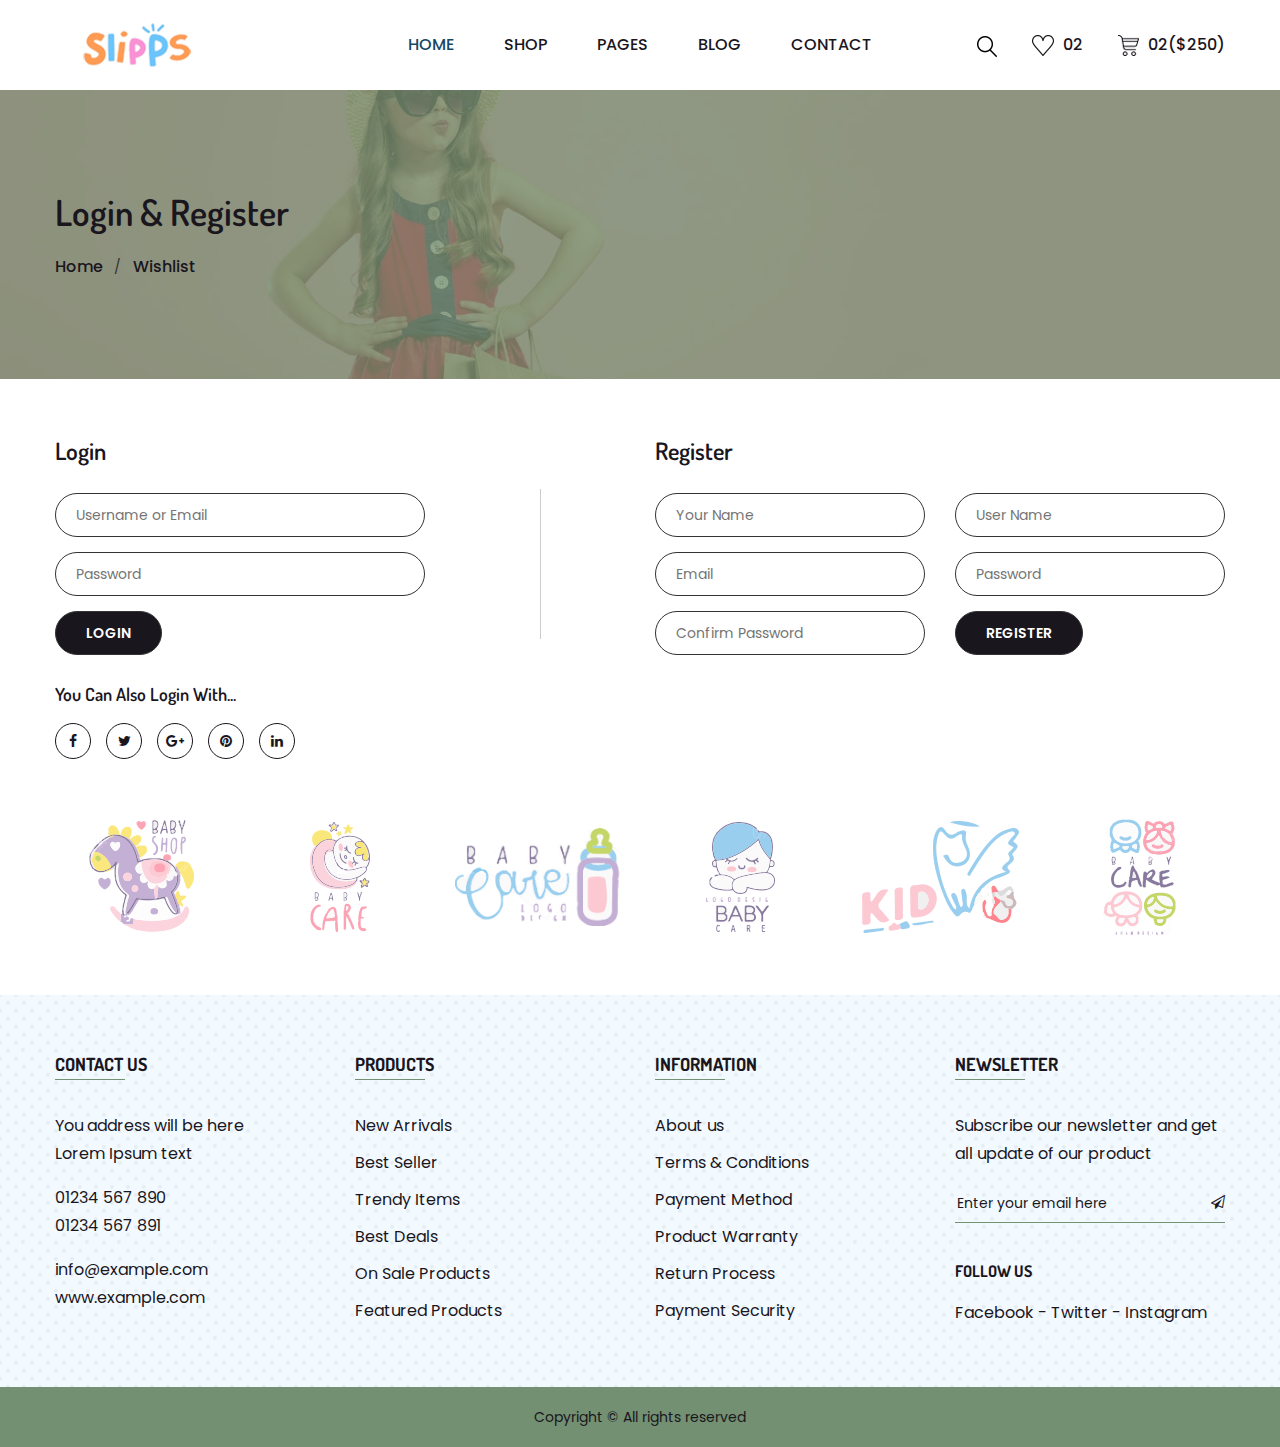
<file: login-register.html>
<!doctype html>
<html class="no-js" lang="en">

<head>
    <meta charset="utf-8">
    <meta http-equiv="x-ua-compatible" content="ie=edge">
    <title>Slipps - eCommerce Baby shop </title>
    <meta name="description" content="">
    <meta name="viewport" content="width=device-width, initial-scale=1">
    <!-- Favicon -->
    <link rel="shortcut icon" type="image/x-icon" href="assets/images/favicon.ico">
    
    <!-- CSS
	============================================ -->
   
    <!-- Bootstrap CSS -->
    <link rel="stylesheet" href="assets/css/bootstrap.min.css">
    
    <!-- Icon Font CSS -->
    <link rel="stylesheet" href="assets/css/icon-font.min.css">
    
    <!-- Plugins CSS -->
    <link rel="stylesheet" href="assets/css/plugins.css">
    
    <!-- Helper CSS -->
    <link rel="stylesheet" href="assets/css/helper.css">
    
    <!-- Main Style CSS -->
    <link rel="stylesheet" href="assets/css/style.css">
    
    <!-- Modernizer JS -->
    <script src="assets/js/vendor/modernizr-2.8.3.min.js"></script>
</head>

<body>

<div class="main-wrapper">

    <!-- Header Section Start -->
    <div class="header-section section">

        <!-- Header Bottom Start -->
        <div class="header-bottom header-bottom-one header-sticky@">
            <div class="container-fluid">
                <div class="row menu-center align-items-center justify-content-between">

                    <div class="col mt-15 mb-15">
                        <!-- Logo Start -->
                        <div class="header-logo">
                            <a href="index.html">
                                <img src="assets/images/logo.png" alt="Jadusona">
                            </a>
                        </div><!-- Logo End -->
                    </div>

                    <div class="col order-2 order-lg-3">
                        <!-- Header Advance Search Start -->
                        <div class="header-shop-links">

                            <div class="header-search">
                                <button class="search-toggle"><img src="assets/images/icons/search.png" alt="Search Toggle"><img class="toggle-close" src="assets/images/icons/close.png" alt="Search Toggle"></button>
                                <div class="header-search-wrap">
                                    <form action="#">
                                        <input type="text" placeholder="Type and hit enter">
                                        <button><img src="assets/images/icons/search.png" alt="Search"></button>
                                    </form>
                                </div>
                            </div>

                            <div class="header-wishlist">
                                <a href="wishlist.html"><img src="assets/images/icons/wishlist.png" alt="Wishlist"> <span>02</span></a>
                            </div>

                            <div class="header-mini-cart">
                                <a href="cart.html"><img src="assets/images/icons/cart.png" alt="Cart"> <span>02($250)</span></a>
                            </div>

                        </div><!-- Header Advance Search End -->
                    </div>

                    <div class="col order-3 order-lg-2">
                        <div class="main-menu">
                            <nav>
                                <ul>
                                    <li class="active"><a href="index.html">HOME</a>
                                    </li>
                                    <li><a href="shop-left-sidebar.html">SHOP</a>
                                    </li>
                                    <li><a href="#">PAGES</a>
                                        <ul class="sub-menu">
                                            <li><a href="cart.html">Cart</a></li>
                                            <li><a href="checkout.html">Checkout</a></li>
                                            <li><a href="login-register.html">Login & Register</a></li>
                                            <li><a href="wishlist.html">Wishlist</a></li>
                                        </ul>
                                    </li>
                                    <li><a href="blog.html">BLOG</a>
                                    </li>
                                    <li><a href="contact.html">CONTACT</a></li>
                                </ul>
                            </nav>
                        </div>
                    </div>

                    <!-- Mobile Menu -->
                    <div class="mobile-menu order-12 d-block d-lg-none col"></div>

                </div>
            </div>
        </div><!-- Header BOttom End -->

    </div><!-- Header Section End -->

    <!-- Page Banner Section Start -->
    <div class="page-banner-section section" style="background-image: url(assets/images/hero/hero-1.jpg)">
        <div class="container">
            <div class="row">
                <div class="page-banner-content col">

                    <h1>Login & Register</h1>
                    <ul class="page-breadcrumb">
                        <li><a href="index.html">Home</a></li>
                        <li><a href="wishlist.html">Wishlist</a></li>
                    </ul>

                </div>
            </div>
        </div>
    </div><!-- Page Banner Section End -->

    <!-- Page Section Start -->
    <div class="page-section section mt-80 mt-lg-60 mt-md-60 mt-sm-60 mt-xs-40 mb-40 mb-lg-20 mb-md-20 mb-sm-20 mb-xs-0">
        <div class="container">
            <div class="row">

                <div class="col-lg-4 col-12 mb-40">
                    <div class="login-register-form-wrap">
                        <h3>Login</h3>
                        <form action="#" class="mb-30">
                            <div class="row">
                                <div class="col-12 mb-15"><input type="text" placeholder="Username or Email"></div>
                                <div class="col-12 mb-15"><input type="password" placeholder="Password"></div>
                                <div class="col-12"><input type="submit" value="Login"></div>
                            </div>
                        </form>
                        <h4>You can also login with...</h4>
                        <div class="social-login">
                            <a href="#"><i class="fa fa-facebook"></i></a>
                            <a href="#"><i class="fa fa-twitter"></i></a>
                            <a href="#"><i class="fa fa-google-plus"></i></a>
                            <a href="#"><i class="fa fa-pinterest"></i></a>
                            <a href="#"><i class="fa fa-linkedin"></i></a>
                        </div>
                    </div>
                </div>

                <div class="col-lg-2 col-12 mb-40 text-center">
                    <span class="login-register-separator"></span>
                </div>

                <div class="col-lg-6 col-12 mb-40 ml-auto">
                    <div class="login-register-form-wrap">
                        <h3>Register</h3>
                        <form action="#">
                            <div class="row">
                                <div class="col-md-6 col-12 mb-15"><input type="text" placeholder="Your Name"></div>
                                <div class="col-md-6 col-12 mb-15"><input type="text" placeholder="User Name"></div>
                                <div class="col-md-6 col-12 mb-15"><input type="email" placeholder="Email"></div>
                                <div class="col-md-6 col-12 mb-15"><input type="password" placeholder="Password"></div>
                                <div class="col-md-6 col-12 mb-15"><input type="password" placeholder="Confirm Password"></div>
                                <div class="col-md-6 col-12"><input type="submit" value="Register"></div>
                            </div>
                        </form>
                    </div>
                </div>
                
            </div>
        </div>
    </div><!-- Page Section End -->

    <!-- Brand Section Start -->
    <div class="brand-section section mb-80 mb-lg-60 mb-md-60 mb-sm-60 mb-xs-40">
        <div class="container-fluid">
            <div class="row">
                <div class="brand-slider">

                    <div class="brand-item col">
                        <img src="assets/images/brands/brand-1.png" alt="">
                    </div>

                    <div class="brand-item col">
                        <img src="assets/images/brands/brand-2.png" alt="">
                    </div>

                    <div class="brand-item col">
                        <img src="assets/images/brands/brand-3.png" alt="">
                    </div>

                    <div class="brand-item col">
                        <img src="assets/images/brands/brand-4.png" alt="">
                    </div>

                    <div class="brand-item col">
                        <img src="assets/images/brands/brand-5.png" alt="">
                    </div>

                    <div class="brand-item col">
                        <img src="assets/images/brands/brand-6.png" alt="">
                    </div>

                </div>
            </div>
        </div>
    </div><!-- Brand Section End -->

    <!-- Footer Top Section Start -->
    <div class="footer-top-section section bg-theme-two-light pt-80 pt-lg-60 pt-md-60 pt-sm-60 pt-xs-40 pb-40 pb-lg-20 pb-md-20 pb-sm-20 pb-xs-0">
        <div class="container">
            <div class="row">

                <div class="footer-widget col-lg-3 col-md-6 col-12 mb-40">
                    <h4 class="title">CONTACT US</h4>
                    <p>You address will be here<br/> Lorem Ipsum text</p>
                    <p><a href="tel:01234567890">01234 567 890</a><a href="tel:01234567891">01234 567 891</a></p>
                    <p><a href="mailto:info@example.com">info@example.com</a><a href="#">www.example.com</a></p>
                </div>

                <div class="footer-widget col-lg-3 col-md-6 col-12 mb-40">
                    <h4 class="title">PRODUCTS</h4>
                    <ul>
                        <li><a href="#">New Arrivals</a></li>
                        <li><a href="#">Best Seller</a></li>
                        <li><a href="#">Trendy Items</a></li>
                        <li><a href="#">Best Deals</a></li>
                        <li><a href="#">On Sale Products</a></li>
                        <li><a href="#">Featured Products</a></li>
                    </ul>
                </div>

                <div class="footer-widget col-lg-3 col-md-6 col-12 mb-40">
                    <h4 class="title">INFORMATION</h4>
                    <ul>
                        <li><a href="#">About us</a></li>
                        <li><a href="#">Terms & Conditions</a></li>
                        <li><a href="#">Payment Method</a></li>
                        <li><a href="#">Product Warranty</a></li>
                        <li><a href="#">Return Process</a></li>
                        <li><a href="#">Payment Security</a></li>
                    </ul>
                </div>

                <div class="footer-widget col-lg-3 col-md-6 col-12 mb-40">
                    <h4 class="title">NEWSLETTER</h4>
                    <p>Subscribe our newsletter and get all update of our product</p>

                    <form id="mc-form" class="mc-form footer-subscribe-form" novalidate="true">
                        <input id="mc-email" autocomplete="off" placeholder="Enter your email here" name="EMAIL" type="email">
                        <button id="mc-submit"><i class="fa fa-paper-plane-o"></i></button>
                    </form>
                    <!-- mailchimp-alerts Start -->
                    <div class="mailchimp-alerts">
                        <div class="mailchimp-submitting"></div><!-- mailchimp-submitting end -->
                        <div class="mailchimp-success"></div><!-- mailchimp-success end -->
                        <div class="mailchimp-error"></div><!-- mailchimp-error end -->
                    </div><!-- mailchimp-alerts end -->

                    <h5>FOLLOW US</h5> 
                    <p class="footer-social"><a href="#">Facebook</a> - <a href="#">Twitter</a> - <a href="#">Instagram</a></p>

                </div>

            </div>
        </div>
    </div><!-- Footer Top Section End -->

    <!-- Footer Bottom Section Start -->
    <div class="footer-bottom-section section bg-theme-two pt-15 pb-15">
        <div class="container">
            <div class="row">
                <div class="col text-center">
                    <p class="footer-copyright">Copyright &copy; All rights reserved</p>
                </div>
            </div>
        </div>
    </div><!-- Footer Bottom Section End -->

</div>

<!-- JS
============================================ -->

<!-- jQuery JS -->
<script src="assets/js/vendor/jquery-1.12.4.min.js"></script>
<!-- Popper JS -->
<script src="assets/js/popper.min.js"></script>
<!-- Bootstrap JS -->
<script src="assets/js/bootstrap.min.js"></script>
<!-- Plugins JS -->
<script src="assets/js/plugins.js"></script>
<!-- Ajax Mail -->
<script src="assets/js/ajax-mail.js"></script>
<!-- Main JS -->
<script src="assets/js/main.js"></script>

</body>

</html>
</file>
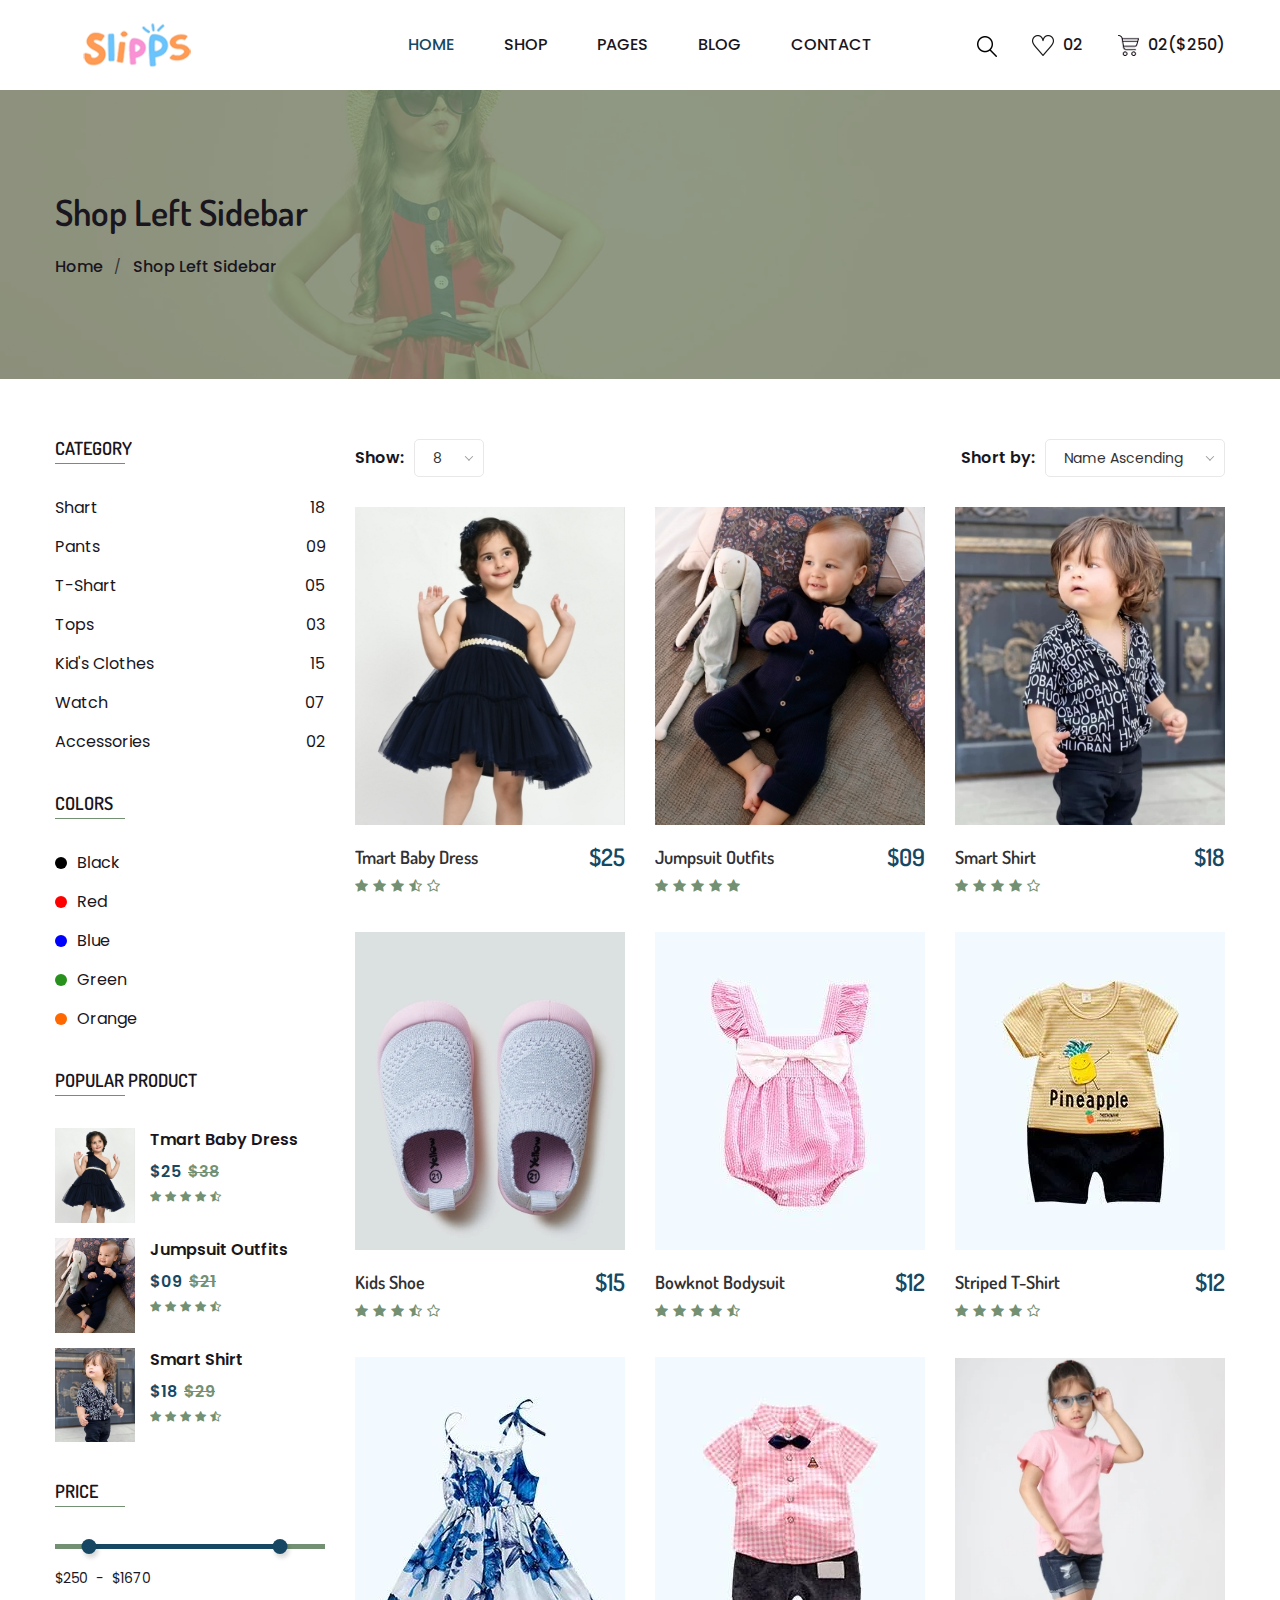
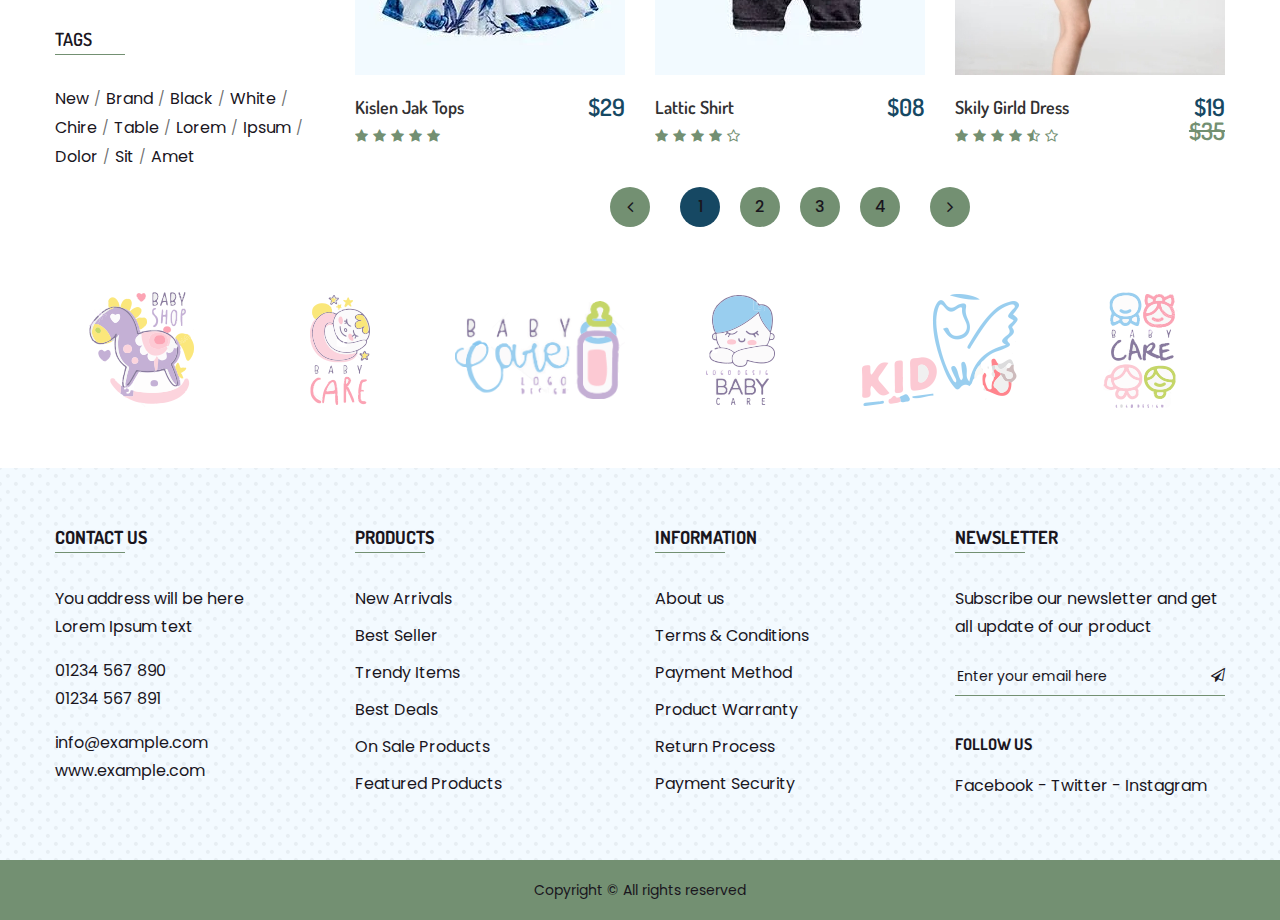
<file: shop-left-sidebar.html>
<!doctype html>
<html class="no-js" lang="en">

<head>
    <meta charset="utf-8">
    <meta http-equiv="x-ua-compatible" content="ie=edge">
    <title>Slipps - eCommerce Baby shop </title>
    <meta name="description" content="">
    <meta name="viewport" content="width=device-width, initial-scale=1">
    <!-- Favicon -->
    <link rel="shortcut icon" type="image/x-icon" href="assets/images/favicon.ico">
    
    <!-- CSS
	============================================ -->
   
    <!-- Bootstrap CSS -->
    <link rel="stylesheet" href="assets/css/bootstrap.min.css">
    
    <!-- Icon Font CSS -->
    <link rel="stylesheet" href="assets/css/icon-font.min.css">
    
    <!-- Plugins CSS -->
    <link rel="stylesheet" href="assets/css/plugins.css">
    
    <!-- Helper CSS -->
    <link rel="stylesheet" href="assets/css/helper.css">
    
    <!-- Main Style CSS -->
    <link rel="stylesheet" href="assets/css/style.css">
    
    <!-- Modernizer JS -->
    <script src="assets/js/vendor/modernizr-2.8.3.min.js"></script>
</head>

<body>

<div class="main-wrapper">

    <!-- Header Section Start -->
    <div class="header-section section">


        <!-- Header Bottom Start -->
        <div class="header-bottom header-bottom-one header-sticky@">
            <div class="container-fluid">
                <div class="row menu-center align-items-center justify-content-between">

                    <div class="col mt-15 mb-15">
                        <!-- Logo Start -->
                        <div class="header-logo">
                            <a href="index.html">
                                <img src="assets/images/logo.png" alt="Jadusona">
                            </a>
                        </div><!-- Logo End -->
                    </div>

                    <div class="col order-2 order-lg-3">
                        <!-- Header Advance Search Start -->
                        <div class="header-shop-links">

                            <div class="header-search">
                                <button class="search-toggle"><img src="assets/images/icons/search.png" alt="Search Toggle"><img class="toggle-close" src="assets/images/icons/close.png" alt="Search Toggle"></button>
                                <div class="header-search-wrap">
                                    <form action="#">
                                        <input type="text" placeholder="Type and hit enter">
                                        <button><img src="assets/images/icons/search.png" alt="Search"></button>
                                    </form>
                                </div>
                            </div>

                            <div class="header-wishlist">
                                <a href="wishlist.html"><img src="assets/images/icons/wishlist.png" alt="Wishlist"> <span>02</span></a>
                            </div>

                            <div class="header-mini-cart">
                                <a href="cart.html"><img src="assets/images/icons/cart.png" alt="Cart"> <span>02($250)</span></a>
                            </div>

                        </div><!-- Header Advance Search End -->
                    </div>

                    <div class="col order-3 order-lg-2">
                        <div class="main-menu">
                            <nav>
                                <ul>
                                    <li class="active"><a href="index.html">HOME</a>
                                    </li>
                                    <li><a href="shop-left-sidebar.html">SHOP</a>
                                    </li>
                                    <li><a href="#">PAGES</a>
                                        <ul class="sub-menu">
                                            <li><a href="cart.html">Cart</a></li>
                                            <li><a href="checkout.html">Checkout</a></li>
                                            <li><a href="login-register.html">Login & Register</a></li>
                                            <li><a href="wishlist.html">Wishlist</a></li>
                                        </ul>
                                    </li>
                                    <li><a href="blog.html">BLOG</a>
                                    </li>
                                    <li><a href="contact.html">CONTACT</a></li>
                                </ul>
                            </nav>
                        </div>
                    </div>

                    <!-- Mobile Menu -->
                    <div class="mobile-menu order-12 d-block d-lg-none col"></div>

                </div>
            </div>
        </div><!-- Header BOttom End -->

    </div><!-- Header Section End -->

    <!-- Page Banner Section Start -->
    <div class="page-banner-section section" style="background-image: url(assets/images/hero/hero-1.jpg)">
        <div class="container">
            <div class="row">
                <div class="page-banner-content col">

                    <h1>Shop Left Sidebar</h1>
                    <ul class="page-breadcrumb">
                        <li><a href="index.html">Home</a></li>
                        <li><a href="shop-left-sidebar.html">Shop Left Sidebar</a></li>
                    </ul>

                </div>
            </div>
        </div>
    </div><!-- Page Banner Section End -->

    <!-- Page Section Start -->
    <div class="page-section section mt-80 mt-lg-60 mt-md-60 mt-sm-60 mt-xs-40 mb-40 mb-lg-20 mb-md-20 mb-sm-20 mb-xs-0">
        <div class="container">
            <div class="row row-30">

                <div class="col-xl-9 col-lg-8 col-12 order-1 order-lg-2 mb-40">
                    <div class="row">

                        <div class="col-12">
                            <div class="product-show">
                                <h4>Show:</h4>
                                <select class="nice-select">
                                    <option>8</option>
                                    <option>12</option>
                                    <option>16</option>
                                    <option>20</option>
                                </select>
                            </div>
                            <div class="product-short">
                                <h4>Short by:</h4>
                                <select class="nice-select">
                                    <option>Name Ascending</option>
                                    <option>Name Descending</option>
                                    <option>Date Ascending</option>
                                    <option>Date Descending</option>
                                    <option>Price Ascending</option>
                                    <option>Price Descending</option>
                                </select>
                            </div>
                        </div>

                        <div class="col-xl-4 col-md-6 col-12 mb-40">

                            <div class="product-item">
                                <div class="product-inner">

                                    <div class="image">
                                        <img src="assets/images/product/product-1.jpg" alt="">

                                        <div class="image-overlay">
                                            <div class="action-buttons">
                                                <button>add to cart</button>
                                                <button>add to wishlist</button>
                                            </div>
                                        </div>

                                    </div>

                                    <div class="content">

                                        <div class="content-left">

                                            <h4 class="title"><a href="single-product.html">Tmart Baby Dress</a></h4>

                                            <div class="ratting">
                                                <i class="fa fa-star"></i>
                                                <i class="fa fa-star"></i>
                                                <i class="fa fa-star"></i>
                                                <i class="fa fa-star-half-o"></i>
                                                <i class="fa fa-star-o"></i>
                                            </div>

                                            <h5 class="size">Size: <span>S</span><span>M</span><span>L</span><span>XL</span></h5>
                                            <h5 class="color">Color: <span style="background-color: #ffb2b0"></span><span style="background-color: #0271bc"></span><span style="background-color: #efc87c"></span><span style="background-color: #00c183"></span></h5>

                                        </div>

                                        <div class="content-right">
                                            <span class="price">$25</span>
                                        </div>

                                    </div>

                                </div>
                            </div>

                        </div>

                        <div class="col-xl-4 col-md-6 col-12 mb-40">

                            <div class="product-item">
                                <div class="product-inner">

                                    <div class="image">
                                        <img src="assets/images/product/product-2.jpg" alt="">

                                        <div class="image-overlay">
                                            <div class="action-buttons">
                                                <button>add to cart</button>
                                                <button>add to wishlist</button>
                                            </div>
                                        </div>

                                    </div>

                                    <div class="content">

                                        <div class="content-left">

                                            <h4 class="title"><a href="single-product.html">Jumpsuit Outfits</a></h4>

                                            <div class="ratting">
                                                <i class="fa fa-star"></i>
                                                <i class="fa fa-star"></i>
                                                <i class="fa fa-star"></i>
                                                <i class="fa fa-star"></i>
                                                <i class="fa fa-star"></i>
                                            </div>

                                            <h5 class="size">Size: <span>S</span><span>M</span><span>L</span><span>XL</span></h5>
                                            <h5 class="color">Color: <span style="background-color: #ffb2b0"></span><span style="background-color: #0271bc"></span><span style="background-color: #efc87c"></span><span style="background-color: #00c183"></span></h5>

                                        </div>

                                        <div class="content-right">
                                            <span class="price">$09</span>
                                        </div>

                                    </div>

                                </div>
                            </div>

                        </div>

                        <div class="col-xl-4 col-md-6 col-12 mb-40">

                            <div class="product-item">
                                <div class="product-inner">

                                    <div class="image">
                                        <img src="assets/images/product/product-3.jpg" alt="">

                                        <div class="image-overlay">
                                            <div class="action-buttons">
                                                <button>add to cart</button>
                                                <button>add to wishlist</button>
                                            </div>
                                        </div>

                                    </div>

                                    <div class="content">

                                        <div class="content-left">

                                            <h4 class="title"><a href="single-product.html">Smart Shirt</a></h4>

                                            <div class="ratting">
                                                <i class="fa fa-star"></i>
                                                <i class="fa fa-star"></i>
                                                <i class="fa fa-star"></i>
                                                <i class="fa fa-star"></i>
                                                <i class="fa fa-star-o"></i>
                                            </div>

                                            <h5 class="size">Size: <span>S</span><span>M</span><span>L</span><span>XL</span></h5>
                                            <h5 class="color">Color: <span style="background-color: #ffb2b0"></span><span style="background-color: #0271bc"></span><span style="background-color: #efc87c"></span><span style="background-color: #00c183"></span></h5>

                                        </div>

                                        <div class="content-right">
                                            <span class="price">$18</span>
                                        </div>

                                    </div>

                                </div>
                            </div>

                        </div>

                        <div class="col-xl-4 col-md-6 col-12 mb-40">

                            <div class="product-item">
                                <div class="product-inner">

                                    <div class="image">
                                        <img src="assets/images/product/product-4.jpg" alt="">

                                        <div class="image-overlay">
                                            <div class="action-buttons">
                                                <button>add to cart</button>
                                                <button>add to wishlist</button>
                                            </div>
                                        </div>

                                    </div>

                                    <div class="content">

                                        <div class="content-left">

                                            <h4 class="title"><a href="single-product.html">Kids Shoe</a></h4>

                                            <div class="ratting">
                                                <i class="fa fa-star"></i>
                                                <i class="fa fa-star"></i>
                                                <i class="fa fa-star"></i>
                                                <i class="fa fa-star-half-o"></i>
                                                <i class="fa fa-star-o"></i>
                                            </div>

                                            <h5 class="size">Size: <span>S</span><span>M</span><span>L</span><span>XL</span></h5>
                                            <h5 class="color">Color: <span style="background-color: #ffb2b0"></span><span style="background-color: #0271bc"></span><span style="background-color: #efc87c"></span><span style="background-color: #00c183"></span></h5>

                                        </div>

                                        <div class="content-right">
                                            <span class="price">$15</span>
                                        </div>

                                    </div>

                                </div>
                            </div>

                        </div>

                        <div class="col-xl-4 col-md-6 col-12 mb-40">

                            <div class="product-item">
                                <div class="product-inner">

                                    <div class="image">
                                        <img src="assets/images/product/product-5.jpg" alt="">

                                        <div class="image-overlay">
                                            <div class="action-buttons">
                                                <button>add to cart</button>
                                                <button>add to wishlist</button>
                                            </div>
                                        </div>

                                    </div>

                                    <div class="content">

                                        <div class="content-left">

                                            <h4 class="title"><a href="single-product.html"> Bowknot Bodysuit</a></h4>

                                            <div class="ratting">
                                                <i class="fa fa-star"></i>
                                                <i class="fa fa-star"></i>
                                                <i class="fa fa-star"></i>
                                                <i class="fa fa-star"></i>
                                                <i class="fa fa-star-half-o"></i>
                                            </div>

                                            <h5 class="size">Size: <span>S</span><span>M</span><span>L</span><span>XL</span></h5>
                                            <h5 class="color">Color: <span style="background-color: #ffb2b0"></span><span style="background-color: #0271bc"></span><span style="background-color: #efc87c"></span><span style="background-color: #00c183"></span></h5>

                                        </div>

                                        <div class="content-right">
                                            <span class="price">$12</span>
                                        </div>

                                    </div>

                                </div>
                            </div>

                        </div>

                        <div class="col-xl-4 col-md-6 col-12 mb-40">

                            <div class="product-item">
                                <div class="product-inner">

                                    <div class="image">
                                        <img src="assets/images/product/product-6.jpg" alt="">

                                        <div class="image-overlay">
                                            <div class="action-buttons">
                                                <button>add to cart</button>
                                                <button>add to wishlist</button>
                                            </div>
                                        </div>

                                    </div>

                                    <div class="content">

                                        <div class="content-left">

                                            <h4 class="title"><a href="single-product.html">Striped T-Shirt</a></h4>

                                            <div class="ratting">
                                                <i class="fa fa-star"></i>
                                                <i class="fa fa-star"></i>
                                                <i class="fa fa-star"></i>
                                                <i class="fa fa-star"></i>
                                                <i class="fa fa-star-o"></i>
                                            </div>

                                            <h5 class="size">Size: <span>S</span><span>M</span><span>L</span><span>XL</span></h5>
                                            <h5 class="color">Color: <span style="background-color: #ffb2b0"></span><span style="background-color: #0271bc"></span><span style="background-color: #efc87c"></span><span style="background-color: #00c183"></span></h5>

                                        </div>

                                        <div class="content-right">
                                            <span class="price">$12</span>
                                        </div>

                                    </div>

                                </div>
                            </div>

                        </div>

                        <div class="col-xl-4 col-md-6 col-12 mb-40">

                            <div class="product-item">
                                <div class="product-inner">

                                    <div class="image">
                                        <img src="assets/images/product/product-7.jpg" alt="">

                                        <div class="image-overlay">
                                            <div class="action-buttons">
                                                <button>add to cart</button>
                                                <button>add to wishlist</button>
                                            </div>
                                        </div>

                                    </div>

                                    <div class="content">

                                        <div class="content-left">

                                            <h4 class="title"><a href="single-product.html">Kislen Jak Tops</a></h4>

                                            <div class="ratting">
                                                <i class="fa fa-star"></i>
                                                <i class="fa fa-star"></i>
                                                <i class="fa fa-star"></i>
                                                <i class="fa fa-star"></i>
                                                <i class="fa fa-star"></i>
                                            </div>

                                            <h5 class="size">Size: <span>S</span><span>M</span><span>L</span><span>XL</span></h5>
                                            <h5 class="color">Color: <span style="background-color: #ffb2b0"></span><span style="background-color: #0271bc"></span><span style="background-color: #efc87c"></span><span style="background-color: #00c183"></span></h5>

                                        </div>

                                        <div class="content-right">
                                            <span class="price">$29</span>
                                        </div>

                                    </div>

                                </div>
                            </div>

                        </div>

                        <div class="col-xl-4 col-md-6 col-12 mb-40">

                            <div class="product-item">
                                <div class="product-inner">

                                    <div class="image">
                                        <img src="assets/images/product/product-8.jpg" alt="">

                                        <div class="image-overlay">
                                            <div class="action-buttons">
                                                <button>add to cart</button>
                                                <button>add to wishlist</button>
                                            </div>
                                        </div>

                                    </div>

                                    <div class="content">

                                        <div class="content-left">

                                            <h4 class="title"><a href="single-product.html">Lattic Shirt</a></h4>

                                            <div class="ratting">
                                                <i class="fa fa-star"></i>
                                                <i class="fa fa-star"></i>
                                                <i class="fa fa-star"></i>
                                                <i class="fa fa-star"></i>
                                                <i class="fa fa-star-o"></i>
                                            </div>

                                            <h5 class="size">Size: <span>S</span><span>M</span><span>L</span><span>XL</span></h5>
                                            <h5 class="color">Color: <span style="background-color: #ffb2b0"></span><span style="background-color: #0271bc"></span><span style="background-color: #efc87c"></span><span style="background-color: #00c183"></span></h5>

                                        </div>

                                        <div class="content-right">
                                            <span class="price">$08</span>
                                        </div>

                                    </div>

                                </div>
                            </div>

                        </div>

                        <div class="col-xl-4 col-md-6 col-12 mb-40">

                            <div class="product-item">
                                <div class="product-inner">

                                    <div class="image">
                                        <img src="assets/images/product/product-9.jpg" alt="">

                                        <div class="image-overlay">
                                            <div class="action-buttons">
                                                <button>add to cart</button>
                                                <button>add to wishlist</button>
                                            </div>
                                        </div>

                                    </div>

                                    <div class="content">

                                        <div class="content-left">

                                            <h4 class="title"><a href="single-product.html">Skily Girld Dress</a></h4>

                                            <div class="ratting">
                                                <i class="fa fa-star"></i>
                                                <i class="fa fa-star"></i>
                                                <i class="fa fa-star"></i>
                                                <i class="fa fa-star"></i>
                                                <i class="fa fa-star-half-o"></i>
                                                <i class="fa fa-star-o"></i>
                                            </div>

                                            <h5 class="size">Size: <span>S</span><span>M</span><span>L</span><span>XL</span></h5>
                                            <h5 class="color">Color: <span style="background-color: #ffb2b0"></span><span style="background-color: #0271bc"></span><span style="background-color: #efc87c"></span><span style="background-color: #00c183"></span></h5>

                                        </div>

                                        <div class="content-right">
                                            <span class="price">$19 <span class="old">$35</span></span>
                                        </div>

                                    </div>

                                </div>
                            </div>

                        </div>

                        <div class="col-12">
                            <ul class="page-pagination">
                                <li><a href="#"><i class="fa fa-angle-left"></i></a></li>
                                <li class="active"><a href="#">1</a></li>
                                <li><a href="#">2</a></li>
                                <li><a href="#">3</a></li>
                                <li><a href="#">4</a></li>
                                <li><a href="#"><i class="fa fa-angle-right"></i></a></li>
                            </ul>
                        </div>

                    </div>
                </div>

                <div class="col-xl-3 col-lg-4 col-12 order-2 order-lg-1 mb-40">

                    <div class="sidebar">
                        <h4 class="sidebar-title">Category</h4>
                        <ul class="sidebar-list">
                            <li><a href="#">Shart <span class="num">18</span></a></li>
                            <li><a href="#">Pants <span class="num">09</span></a></li>
                            <li><a href="#">T-Shart <span class="num">05</span></a></li>
                            <li><a href="#">Tops <span class="num">03</span></a></li>
                            <li><a href="#">Kid's Clothes <span class="num">15</span></a></li>
                            <li><a href="#">Watch <span class="num">07</span></a></li>
                            <li><a href="#">Accessories <span class="num">02</span></a></li>
                        </ul>
                    </div>

                    <div class="sidebar">
                        <h4 class="sidebar-title">colors</h4>
                        <ul class="sidebar-list">
                            <li><a href="#"><span class="color" style="background-color: #000000"></span> Black</a></li>
                            <li><a href="#"><span class="color" style="background-color: #FF0000"></span> Red</a></li>
                            <li><a href="#"><span class="color" style="background-color: #0000FF"></span> Blue</a></li>
                            <li><a href="#"><span class="color" style="background-color: #28901D"></span> Green</a></li>
                            <li><a href="#"><span class="color" style="background-color: #FF6801"></span> Orange</a></li>
                        </ul>
                    </div>

                    <div class="sidebar">
                        <h4 class="sidebar-title">Popular Product</h4>
                        <div class="sidebar-product-wrap">
                            <div class="sidebar-product">
                                <a href="single-product.html" class="image"><img src="assets/images/product/product-1.jpg" alt=""></a>
                                <div class="content">
                                    <a href="single-product.html" class="title">Tmart Baby Dress</a>
                                    <span class="price">$25 <span class="old">$38</span></span>
                                    <div class="ratting">
                                        <i class="fa fa-star"></i>
                                        <i class="fa fa-star"></i>
                                        <i class="fa fa-star"></i>
                                        <i class="fa fa-star"></i>
                                        <i class="fa fa-star-half-o"></i>
                                    </div>
                                </div>
                            </div>
                            <div class="sidebar-product">
                                <a href="single-product.html" class="image"><img src="assets/images/product/product-2.jpg" alt=""></a>
                                <div class="content">
                                    <a href="single-product.html" class="title">Jumpsuit Outfits</a>
                                    <span class="price">$09 <span class="old">$21</span></span>
                                    <div class="ratting">
                                        <i class="fa fa-star"></i>
                                        <i class="fa fa-star"></i>
                                        <i class="fa fa-star"></i>
                                        <i class="fa fa-star"></i>
                                        <i class="fa fa-star-half-o"></i>
                                    </div>
                                </div>
                            </div>
                            <div class="sidebar-product">
                                <a href="single-product.html" class="image"><img src="assets/images/product/product-3.jpg" alt=""></a>
                                <div class="content">
                                    <a href="single-product.html" class="title">Smart Shirt</a>
                                    <span class="price">$18 <span class="old">$29</span></span>
                                    <div class="ratting">
                                        <i class="fa fa-star"></i>
                                        <i class="fa fa-star"></i>
                                        <i class="fa fa-star"></i>
                                        <i class="fa fa-star"></i>
                                        <i class="fa fa-star-half-o"></i>
                                    </div>
                                </div>
                            </div>
                        </div>
                    </div>

                    <div class="sidebar">
                        <h3 class="sidebar-title">Price</h3>

                        <div class="sidebar-price">
                            <div id="price-range"></div>
                            <input type="text" id="price-amount" readonly>
                        </div>
                    </div>

                    <div class="sidebar">
                        <h3 class="sidebar-title">Tags</h3>
                        <ul class="sidebar-tag">
                            <li><a href="#">New</a></li>
                            <li><a href="#">brand</a></li>
                            <li><a href="#">black</a></li>
                            <li><a href="#">white</a></li>
                            <li><a href="#">chire</a></li>
                            <li><a href="#">table</a></li>
                            <li><a href="#">Lorem</a></li>
                            <li><a href="#">ipsum</a></li>
                            <li><a href="#">dolor</a></li>
                            <li><a href="#">sit</a></li>
                            <li><a href="#">amet</a></li>
                        </ul>
                    </div>

                </div>

            </div>
        </div>
    </div><!-- Page Section End -->

    <!-- Brand Section Start -->
    <div class="brand-section section mb-80 mb-lg-60 mb-md-60 mb-sm-60 mb-xs-40">
        <div class="container-fluid">
            <div class="row">
                <div class="brand-slider">

                    <div class="brand-item col">
                        <img src="assets/images/brands/brand-1.png" alt="">
                    </div>

                    <div class="brand-item col">
                        <img src="assets/images/brands/brand-2.png" alt="">
                    </div>

                    <div class="brand-item col">
                        <img src="assets/images/brands/brand-3.png" alt="">
                    </div>

                    <div class="brand-item col">
                        <img src="assets/images/brands/brand-4.png" alt="">
                    </div>

                    <div class="brand-item col">
                        <img src="assets/images/brands/brand-5.png" alt="">
                    </div>

                    <div class="brand-item col">
                        <img src="assets/images/brands/brand-6.png" alt="">
                    </div>

                </div>
            </div>
        </div>
    </div><!-- Brand Section End -->

    <!-- Footer Top Section Start -->
    <div class="footer-top-section section bg-theme-two-light pt-80 pt-lg-60 pt-md-60 pt-sm-60 pt-xs-40 pb-40 pb-lg-20 pb-md-20 pb-sm-20 pb-xs-0">
        <div class="container">
            <div class="row">

                <div class="footer-widget col-lg-3 col-md-6 col-12 mb-40">
                    <h4 class="title">CONTACT US</h4>
                    <p>You address will be here<br/> Lorem Ipsum text</p>
                    <p><a href="tel:01234567890">01234 567 890</a><a href="tel:01234567891">01234 567 891</a></p>
                    <p><a href="mailto:info@example.com">info@example.com</a><a href="#">www.example.com</a></p>
                </div>

                <div class="footer-widget col-lg-3 col-md-6 col-12 mb-40">
                    <h4 class="title">PRODUCTS</h4>
                    <ul>
                        <li><a href="#">New Arrivals</a></li>
                        <li><a href="#">Best Seller</a></li>
                        <li><a href="#">Trendy Items</a></li>
                        <li><a href="#">Best Deals</a></li>
                        <li><a href="#">On Sale Products</a></li>
                        <li><a href="#">Featured Products</a></li>
                    </ul>
                </div>

                <div class="footer-widget col-lg-3 col-md-6 col-12 mb-40">
                    <h4 class="title">INFORMATION</h4>
                    <ul>
                        <li><a href="#">About us</a></li>
                        <li><a href="#">Terms & Conditions</a></li>
                        <li><a href="#">Payment Method</a></li>
                        <li><a href="#">Product Warranty</a></li>
                        <li><a href="#">Return Process</a></li>
                        <li><a href="#">Payment Security</a></li>
                    </ul>
                </div>

                <div class="footer-widget col-lg-3 col-md-6 col-12 mb-40">
                    <h4 class="title">NEWSLETTER</h4>
                    <p>Subscribe our newsletter and get all update of our product</p>

                    <form id="mc-form" class="mc-form footer-subscribe-form" novalidate="true">
                        <input id="mc-email" autocomplete="off" placeholder="Enter your email here" name="EMAIL" type="email">
                        <button id="mc-submit"><i class="fa fa-paper-plane-o"></i></button>
                    </form>
                    <!-- mailchimp-alerts Start -->
                    <div class="mailchimp-alerts">
                        <div class="mailchimp-submitting"></div><!-- mailchimp-submitting end -->
                        <div class="mailchimp-success"></div><!-- mailchimp-success end -->
                        <div class="mailchimp-error"></div><!-- mailchimp-error end -->
                    </div><!-- mailchimp-alerts end -->

                    <h5>FOLLOW US</h5> 
                    <p class="footer-social"><a href="#">Facebook</a> - <a href="#">Twitter</a> - <a href="#">Instagram</a></p>

                </div>

            </div>
        </div>
    </div><!-- Footer Top Section End -->

    <!-- Footer Bottom Section Start -->
    <div class="footer-bottom-section section bg-theme-two pt-15 pb-15">
        <div class="container">
            <div class="row">
                <div class="col text-center">
                    <p class="footer-copyright">Copyright &copy; All rights reserved</p>
                </div>
            </div>
        </div>
    </div><!-- Footer Bottom Section End -->

</div>

<!-- JS
============================================ -->

<!-- jQuery JS -->
<script src="assets/js/vendor/jquery-1.12.4.min.js"></script>
<!-- Popper JS -->
<script src="assets/js/popper.min.js"></script>
<!-- Bootstrap JS -->
<script src="assets/js/bootstrap.min.js"></script>
<!-- Plugins JS -->
<script src="assets/js/plugins.js"></script>
<!-- Ajax Mail -->
<script src="assets/js/ajax-mail.js"></script>
<!-- Main JS -->
<script src="assets/js/main.js"></script>

</body>

</html>
</file>
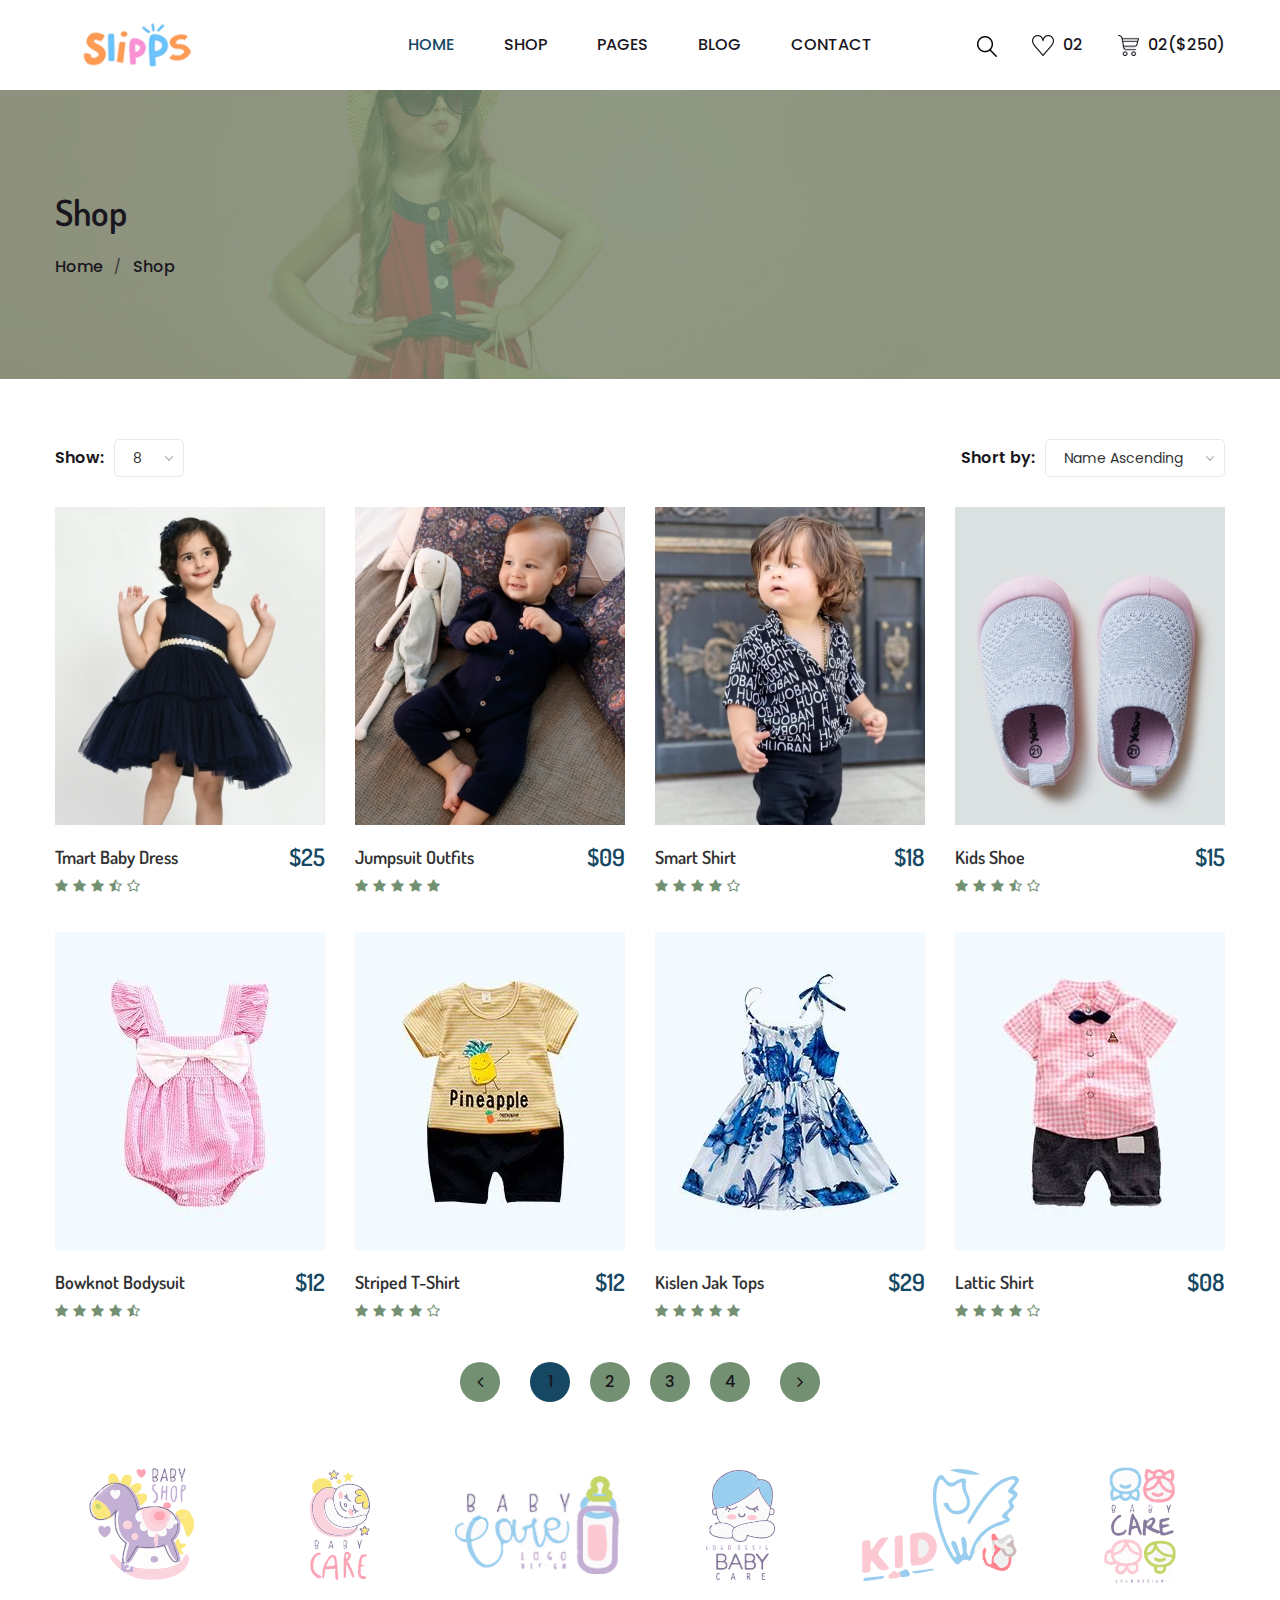
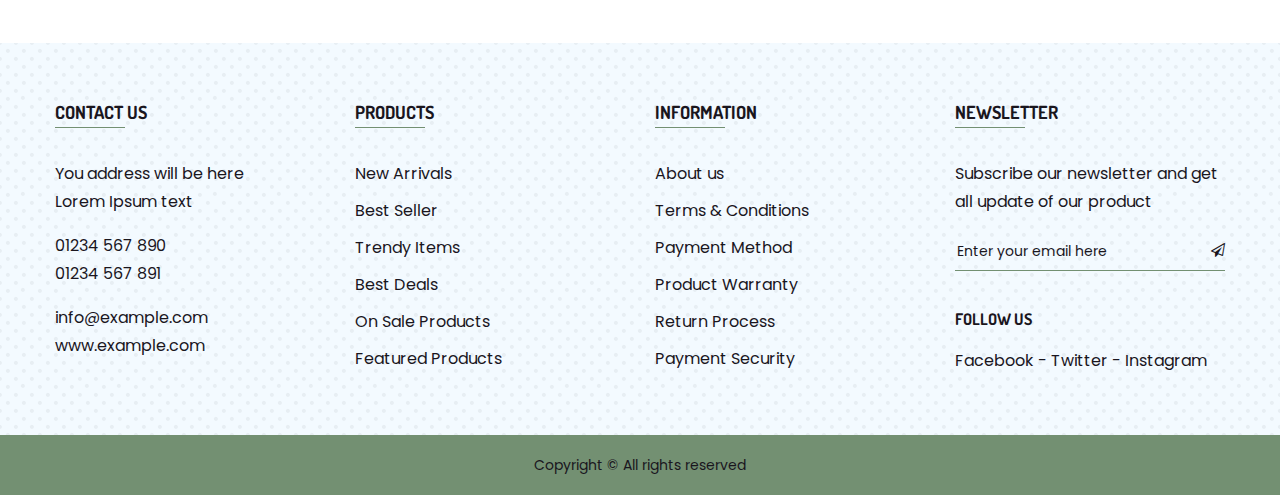
<file: shop.html>
<!doctype html>
<html class="no-js" lang="en">

<head>
    <meta charset="utf-8">
    <meta http-equiv="x-ua-compatible" content="ie=edge">
    <title>Slipps - eCommerce Baby shop </title>
    <meta name="description" content="">
    <meta name="viewport" content="width=device-width, initial-scale=1">
    <!-- Favicon -->
    <link rel="shortcut icon" type="image/x-icon" href="assets/images/favicon.ico">
    
    <!-- CSS
	============================================ -->
   
    <!-- Bootstrap CSS -->
    <link rel="stylesheet" href="assets/css/bootstrap.min.css">
    
    <!-- Icon Font CSS -->
    <link rel="stylesheet" href="assets/css/icon-font.min.css">
    
    <!-- Plugins CSS -->
    <link rel="stylesheet" href="assets/css/plugins.css">
    
    <!-- Helper CSS -->
    <link rel="stylesheet" href="assets/css/helper.css">
    
    <!-- Main Style CSS -->
    <link rel="stylesheet" href="assets/css/style.css">
    
    <!-- Modernizer JS -->
    <script src="assets/js/vendor/modernizr-2.8.3.min.js"></script>
</head>

<body>

<div class="main-wrapper">

    <!-- Header Section Start -->
    <div class="header-section section">

     

        <!-- Header Bottom Start -->
        <div class="header-bottom header-bottom-one header-sticky@">
            <div class="container-fluid">
                <div class="row menu-center align-items-center justify-content-between">

                    <div class="col mt-15 mb-15">
                        <!-- Logo Start -->
                        <div class="header-logo">
                            <a href="index.html">
                                <img src="assets/images/logo.png" alt="Jadusona">
                            </a>
                        </div><!-- Logo End -->
                    </div>

                    <div class="col order-2 order-lg-3">
                        <!-- Header Advance Search Start -->
                        <div class="header-shop-links">

                            <div class="header-search">
                                <button class="search-toggle"><img src="assets/images/icons/search.png" alt="Search Toggle"><img class="toggle-close" src="assets/images/icons/close.png" alt="Search Toggle"></button>
                                <div class="header-search-wrap">
                                    <form action="#">
                                        <input type="text" placeholder="Type and hit enter">
                                        <button><img src="assets/images/icons/search.png" alt="Search"></button>
                                    </form>
                                </div>
                            </div>

                            <div class="header-wishlist">
                                <a href="wishlist.html"><img src="assets/images/icons/wishlist.png" alt="Wishlist"> <span>02</span></a>
                            </div>

                            <div class="header-mini-cart">
                                <a href="cart.html"><img src="assets/images/icons/cart.png" alt="Cart"> <span>02($250)</span></a>
                            </div>

                        </div><!-- Header Advance Search End -->
                    </div>

                    <div class="col order-3 order-lg-2">
                        <div class="main-menu">
                            <nav>
                                <ul>
                                    <li class="active"><a href="index.html">HOME</a>
                                    </li>
                                    <li><a href="shop-left-sidebar.html">SHOP</a>
                                    </li>
                                    <li><a href="#">PAGES</a>
                                        <ul class="sub-menu">
                                            <li><a href="cart.html">Cart</a></li>
                                            <li><a href="checkout.html">Checkout</a></li>
                                            <li><a href="login-register.html">Login & Register</a></li>
                                            <li><a href="wishlist.html">Wishlist</a></li>
                                        </ul>
                                    </li>
                                    <li><a href="blog.html">BLOG</a>
                                    </li>
                                    <li><a href="contact.html">CONTACT</a></li>
                                </ul>
                            </nav>
                        </div>
                    </div>

                    <!-- Mobile Menu -->
                    <div class="mobile-menu order-12 d-block d-lg-none col"></div>

                </div>
            </div>
        </div><!-- Header BOttom End -->

    </div><!-- Header Section End -->

    <!-- Page Banner Section Start -->
    <div class="page-banner-section section" style="background-image: url(assets/images/hero/hero-1.jpg)">
        <div class="container">
            <div class="row">
                <div class="page-banner-content col">

                    <h1>Shop</h1>
                    <ul class="page-breadcrumb">
                        <li><a href="index.html">Home</a></li>
                        <li><a href="shop.html">Shop</a></li>
                    </ul>

                </div>
            </div>
        </div>
    </div><!-- Page Banner Section End -->

    <!-- Page Section Start -->
    <div class="page-section section mt-80 mt-lg-60 mt-md-60 mt-sm-60 mt-xs-40 mb-80 mb-lg-60 mb-md-60 mb-sm-60 mb-xs-40">
        <div class="container">

            <div class="row">

                <div class="col-12">
                    <div class="product-show">
                        <h4>Show:</h4>
                        <select class="nice-select">
                            <option>8</option>
                            <option>12</option>
                            <option>16</option>
                            <option>20</option>
                        </select>
                    </div>
                    <div class="product-short">
                        <h4>Short by:</h4>
                        <select class="nice-select">
                            <option>Name Ascending</option>
                            <option>Name Descending</option>
                            <option>Date Ascending</option>
                            <option>Date Descending</option>
                            <option>Price Ascending</option>
                            <option>Price Descending</option>
                        </select>
                    </div>
                </div>

                <div class="col-xl-3 col-lg-4 col-md-6 col-12 mb-40">

                    <div class="product-item">
                        <div class="product-inner">

                            <div class="image">
                                <img src="assets/images/product/product-1.jpg" alt="">

                                <div class="image-overlay">
                                    <div class="action-buttons">
                                        <button>add to cart</button>
                                        <button>add to wishlist</button>
                                    </div>
                                </div>

                            </div>

                            <div class="content">

                                <div class="content-left">

                                    <h4 class="title"><a href="single-product.html">Tmart Baby Dress</a></h4>

                                    <div class="ratting">
                                        <i class="fa fa-star"></i>
                                        <i class="fa fa-star"></i>
                                        <i class="fa fa-star"></i>
                                        <i class="fa fa-star-half-o"></i>
                                        <i class="fa fa-star-o"></i>
                                    </div>

                                    <h5 class="size">Size: <span>S</span><span>M</span><span>L</span><span>XL</span></h5>
                                    <h5 class="color">Color: <span style="background-color: #ffb2b0"></span><span style="background-color: #0271bc"></span><span style="background-color: #efc87c"></span><span style="background-color: #00c183"></span></h5>

                                </div>

                                <div class="content-right">
                                    <span class="price">$25</span>
                                </div>

                            </div>

                        </div>
                    </div>

                </div>

                <div class="col-xl-3 col-lg-4 col-md-6 col-12 mb-40">

                    <div class="product-item">
                        <div class="product-inner">

                            <div class="image">
                                <img src="assets/images/product/product-2.jpg" alt="">

                                <div class="image-overlay">
                                    <div class="action-buttons">
                                        <button>add to cart</button>
                                        <button>add to wishlist</button>
                                    </div>
                                </div>

                            </div>

                            <div class="content">

                                <div class="content-left">

                                    <h4 class="title"><a href="single-product.html">Jumpsuit Outfits</a></h4>

                                    <div class="ratting">
                                        <i class="fa fa-star"></i>
                                        <i class="fa fa-star"></i>
                                        <i class="fa fa-star"></i>
                                        <i class="fa fa-star"></i>
                                        <i class="fa fa-star"></i>
                                    </div>

                                    <h5 class="size">Size: <span>S</span><span>M</span><span>L</span><span>XL</span></h5>
                                    <h5 class="color">Color: <span style="background-color: #ffb2b0"></span><span style="background-color: #0271bc"></span><span style="background-color: #efc87c"></span><span style="background-color: #00c183"></span></h5>

                                </div>

                                <div class="content-right">
                                    <span class="price">$09</span>
                                </div>

                            </div>

                        </div>
                    </div>

                </div>

                <div class="col-xl-3 col-lg-4 col-md-6 col-12 mb-40">

                    <div class="product-item">
                        <div class="product-inner">

                            <div class="image">
                                <img src="assets/images/product/product-3.jpg" alt="">

                                <div class="image-overlay">
                                    <div class="action-buttons">
                                        <button>add to cart</button>
                                        <button>add to wishlist</button>
                                    </div>
                                </div>

                            </div>

                            <div class="content">

                                <div class="content-left">

                                    <h4 class="title"><a href="single-product.html">Smart Shirt</a></h4>

                                    <div class="ratting">
                                        <i class="fa fa-star"></i>
                                        <i class="fa fa-star"></i>
                                        <i class="fa fa-star"></i>
                                        <i class="fa fa-star"></i>
                                        <i class="fa fa-star-o"></i>
                                    </div>

                                    <h5 class="size">Size: <span>S</span><span>M</span><span>L</span><span>XL</span></h5>
                                    <h5 class="color">Color: <span style="background-color: #ffb2b0"></span><span style="background-color: #0271bc"></span><span style="background-color: #efc87c"></span><span style="background-color: #00c183"></span></h5>

                                </div>

                                <div class="content-right">
                                    <span class="price">$18</span>
                                </div>

                            </div>

                        </div>
                    </div>

                </div>

                <div class="col-xl-3 col-lg-4 col-md-6 col-12 mb-40">

                    <div class="product-item">
                        <div class="product-inner">

                            <div class="image">
                                <img src="assets/images/product/product-4.jpg" alt="">

                                <div class="image-overlay">
                                    <div class="action-buttons">
                                        <button>add to cart</button>
                                        <button>add to wishlist</button>
                                    </div>
                                </div>

                            </div>

                            <div class="content">

                                <div class="content-left">

                                    <h4 class="title"><a href="single-product.html">Kids Shoe</a></h4>

                                    <div class="ratting">
                                        <i class="fa fa-star"></i>
                                        <i class="fa fa-star"></i>
                                        <i class="fa fa-star"></i>
                                        <i class="fa fa-star-half-o"></i>
                                        <i class="fa fa-star-o"></i>
                                    </div>

                                    <h5 class="size">Size: <span>S</span><span>M</span><span>L</span><span>XL</span></h5>
                                    <h5 class="color">Color: <span style="background-color: #ffb2b0"></span><span style="background-color: #0271bc"></span><span style="background-color: #efc87c"></span><span style="background-color: #00c183"></span></h5>

                                </div>

                                <div class="content-right">
                                    <span class="price">$15</span>
                                </div>

                            </div>

                        </div>
                    </div>

                </div>

                <div class="col-xl-3 col-lg-4 col-md-6 col-12 mb-40">

                    <div class="product-item">
                        <div class="product-inner">

                            <div class="image">
                                <img src="assets/images/product/product-5.jpg" alt="">

                                <div class="image-overlay">
                                    <div class="action-buttons">
                                        <button>add to cart</button>
                                        <button>add to wishlist</button>
                                    </div>
                                </div>

                            </div>

                            <div class="content">

                                <div class="content-left">

                                    <h4 class="title"><a href="single-product.html"> Bowknot Bodysuit</a></h4>

                                    <div class="ratting">
                                        <i class="fa fa-star"></i>
                                        <i class="fa fa-star"></i>
                                        <i class="fa fa-star"></i>
                                        <i class="fa fa-star"></i>
                                        <i class="fa fa-star-half-o"></i>
                                    </div>

                                    <h5 class="size">Size: <span>S</span><span>M</span><span>L</span><span>XL</span></h5>
                                    <h5 class="color">Color: <span style="background-color: #ffb2b0"></span><span style="background-color: #0271bc"></span><span style="background-color: #efc87c"></span><span style="background-color: #00c183"></span></h5>

                                </div>

                                <div class="content-right">
                                    <span class="price">$12</span>
                                </div>

                            </div>

                        </div>
                    </div>

                </div>

                <div class="col-xl-3 col-lg-4 col-md-6 col-12 mb-40">

                    <div class="product-item">
                        <div class="product-inner">

                            <div class="image">
                                <img src="assets/images/product/product-6.jpg" alt="">

                                <div class="image-overlay">
                                    <div class="action-buttons">
                                        <button>add to cart</button>
                                        <button>add to wishlist</button>
                                    </div>
                                </div>

                            </div>

                            <div class="content">

                                <div class="content-left">

                                    <h4 class="title"><a href="single-product.html">Striped T-Shirt</a></h4>

                                    <div class="ratting">
                                        <i class="fa fa-star"></i>
                                        <i class="fa fa-star"></i>
                                        <i class="fa fa-star"></i>
                                        <i class="fa fa-star"></i>
                                        <i class="fa fa-star-o"></i>
                                    </div>

                                    <h5 class="size">Size: <span>S</span><span>M</span><span>L</span><span>XL</span></h5>
                                    <h5 class="color">Color: <span style="background-color: #ffb2b0"></span><span style="background-color: #0271bc"></span><span style="background-color: #efc87c"></span><span style="background-color: #00c183"></span></h5>

                                </div>

                                <div class="content-right">
                                    <span class="price">$12</span>
                                </div>

                            </div>

                        </div>
                    </div>

                </div>

                <div class="col-xl-3 col-lg-4 col-md-6 col-12 mb-40">

                    <div class="product-item">
                        <div class="product-inner">

                            <div class="image">
                                <img src="assets/images/product/product-7.jpg" alt="">

                                <div class="image-overlay">
                                    <div class="action-buttons">
                                        <button>add to cart</button>
                                        <button>add to wishlist</button>
                                    </div>
                                </div>

                            </div>

                            <div class="content">

                                <div class="content-left">

                                    <h4 class="title"><a href="single-product.html">Kislen Jak Tops</a></h4>

                                    <div class="ratting">
                                        <i class="fa fa-star"></i>
                                        <i class="fa fa-star"></i>
                                        <i class="fa fa-star"></i>
                                        <i class="fa fa-star"></i>
                                        <i class="fa fa-star"></i>
                                    </div>

                                    <h5 class="size">Size: <span>S</span><span>M</span><span>L</span><span>XL</span></h5>
                                    <h5 class="color">Color: <span style="background-color: #ffb2b0"></span><span style="background-color: #0271bc"></span><span style="background-color: #efc87c"></span><span style="background-color: #00c183"></span></h5>

                                </div>

                                <div class="content-right">
                                    <span class="price">$29</span>
                                </div>

                            </div>

                        </div>
                    </div>

                </div>

                <div class="col-xl-3 col-lg-4 col-md-6 col-12 mb-40">

                    <div class="product-item">
                        <div class="product-inner">

                            <div class="image">
                                <img src="assets/images/product/product-8.jpg" alt="">

                                <div class="image-overlay">
                                    <div class="action-buttons">
                                        <button>add to cart</button>
                                        <button>add to wishlist</button>
                                    </div>
                                </div>

                            </div>

                            <div class="content">

                                <div class="content-left">

                                    <h4 class="title"><a href="single-product.html">Lattic Shirt</a></h4>

                                    <div class="ratting">
                                        <i class="fa fa-star"></i>
                                        <i class="fa fa-star"></i>
                                        <i class="fa fa-star"></i>
                                        <i class="fa fa-star"></i>
                                        <i class="fa fa-star-o"></i>
                                    </div>

                                    <h5 class="size">Size: <span>S</span><span>M</span><span>L</span><span>XL</span></h5>
                                    <h5 class="color">Color: <span style="background-color: #ffb2b0"></span><span style="background-color: #0271bc"></span><span style="background-color: #efc87c"></span><span style="background-color: #00c183"></span></h5>

                                </div>

                                <div class="content-right">
                                    <span class="price">$08</span>
                                </div>

                            </div>

                        </div>
                    </div>

                </div>

                <div class="col-12">
                    <ul class="page-pagination">
                        <li><a href="#"><i class="fa fa-angle-left"></i></a></li>
                        <li class="active"><a href="#">1</a></li>
                        <li><a href="#">2</a></li>
                        <li><a href="#">3</a></li>
                        <li><a href="#">4</a></li>
                        <li><a href="#"><i class="fa fa-angle-right"></i></a></li>
                    </ul>
                </div>

            </div>

        </div>
    </div><!-- Page Section End -->

    <!-- Brand Section Start -->
    <div class="brand-section section mb-80 mb-lg-60 mb-md-60 mb-sm-60 mb-xs-40">
        <div class="container-fluid">
            <div class="row">
                <div class="brand-slider">

                    <div class="brand-item col">
                        <img src="assets/images/brands/brand-1.png" alt="">
                    </div>

                    <div class="brand-item col">
                        <img src="assets/images/brands/brand-2.png" alt="">
                    </div>

                    <div class="brand-item col">
                        <img src="assets/images/brands/brand-3.png" alt="">
                    </div>

                    <div class="brand-item col">
                        <img src="assets/images/brands/brand-4.png" alt="">
                    </div>

                    <div class="brand-item col">
                        <img src="assets/images/brands/brand-5.png" alt="">
                    </div>

                    <div class="brand-item col">
                        <img src="assets/images/brands/brand-6.png" alt="">
                    </div>

                </div>
            </div>
        </div>
    </div><!-- Brand Section End -->

    <!-- Footer Top Section Start -->
    <div class="footer-top-section section bg-theme-two-light pt-80 pt-lg-60 pt-md-60 pt-sm-60 pt-xs-40 pb-40 pb-lg-20 pb-md-20 pb-sm-20 pb-xs-0">
        <div class="container">
            <div class="row">

                <div class="footer-widget col-lg-3 col-md-6 col-12 mb-40">
                    <h4 class="title">CONTACT US</h4>
                    <p>You address will be here<br/> Lorem Ipsum text</p>
                    <p><a href="tel:01234567890">01234 567 890</a><a href="tel:01234567891">01234 567 891</a></p>
                    <p><a href="mailto:info@example.com">info@example.com</a><a href="#">www.example.com</a></p>
                </div>

                <div class="footer-widget col-lg-3 col-md-6 col-12 mb-40">
                    <h4 class="title">PRODUCTS</h4>
                    <ul>
                        <li><a href="#">New Arrivals</a></li>
                        <li><a href="#">Best Seller</a></li>
                        <li><a href="#">Trendy Items</a></li>
                        <li><a href="#">Best Deals</a></li>
                        <li><a href="#">On Sale Products</a></li>
                        <li><a href="#">Featured Products</a></li>
                    </ul>
                </div>

                <div class="footer-widget col-lg-3 col-md-6 col-12 mb-40">
                    <h4 class="title">INFORMATION</h4>
                    <ul>
                        <li><a href="#">About us</a></li>
                        <li><a href="#">Terms & Conditions</a></li>
                        <li><a href="#">Payment Method</a></li>
                        <li><a href="#">Product Warranty</a></li>
                        <li><a href="#">Return Process</a></li>
                        <li><a href="#">Payment Security</a></li>
                    </ul>
                </div>

                <div class="footer-widget col-lg-3 col-md-6 col-12 mb-40">
                    <h4 class="title">NEWSLETTER</h4>
                    <p>Subscribe our newsletter and get all update of our product</p>

                    <form id="mc-form" class="mc-form footer-subscribe-form" novalidate="true">
                        <input id="mc-email" autocomplete="off" placeholder="Enter your email here" name="EMAIL" type="email">
                        <button id="mc-submit"><i class="fa fa-paper-plane-o"></i></button>
                    </form>
                    <!-- mailchimp-alerts Start -->
                    <div class="mailchimp-alerts">
                        <div class="mailchimp-submitting"></div><!-- mailchimp-submitting end -->
                        <div class="mailchimp-success"></div><!-- mailchimp-success end -->
                        <div class="mailchimp-error"></div><!-- mailchimp-error end -->
                    </div><!-- mailchimp-alerts end -->

                    <h5>FOLLOW US</h5> 
                    <p class="footer-social"><a href="#">Facebook</a> - <a href="#">Twitter</a> - <a href="#">Instagram</a></p>

                </div>

            </div>
        </div>
    </div><!-- Footer Top Section End -->

    <!-- Footer Bottom Section Start -->
    <div class="footer-bottom-section section bg-theme-two pt-15 pb-15">
        <div class="container">
            <div class="row">
                <div class="col text-center">
                    <p class="footer-copyright">Copyright &copy; All rights reserved</p>
                </div>
            </div>
        </div>
    </div><!-- Footer Bottom Section End -->

</div>

<!-- JS
============================================ -->

<!-- jQuery JS -->
<script src="assets/js/vendor/jquery-1.12.4.min.js"></script>
<!-- Popper JS -->
<script src="assets/js/popper.min.js"></script>
<!-- Bootstrap JS -->
<script src="assets/js/bootstrap.min.js"></script>
<!-- Plugins JS -->
<script src="assets/js/plugins.js"></script>
<!-- Ajax Mail -->
<script src="assets/js/ajax-mail.js"></script>
<!-- Main JS -->
<script src="assets/js/main.js"></script>

</body>

</html>
</file>
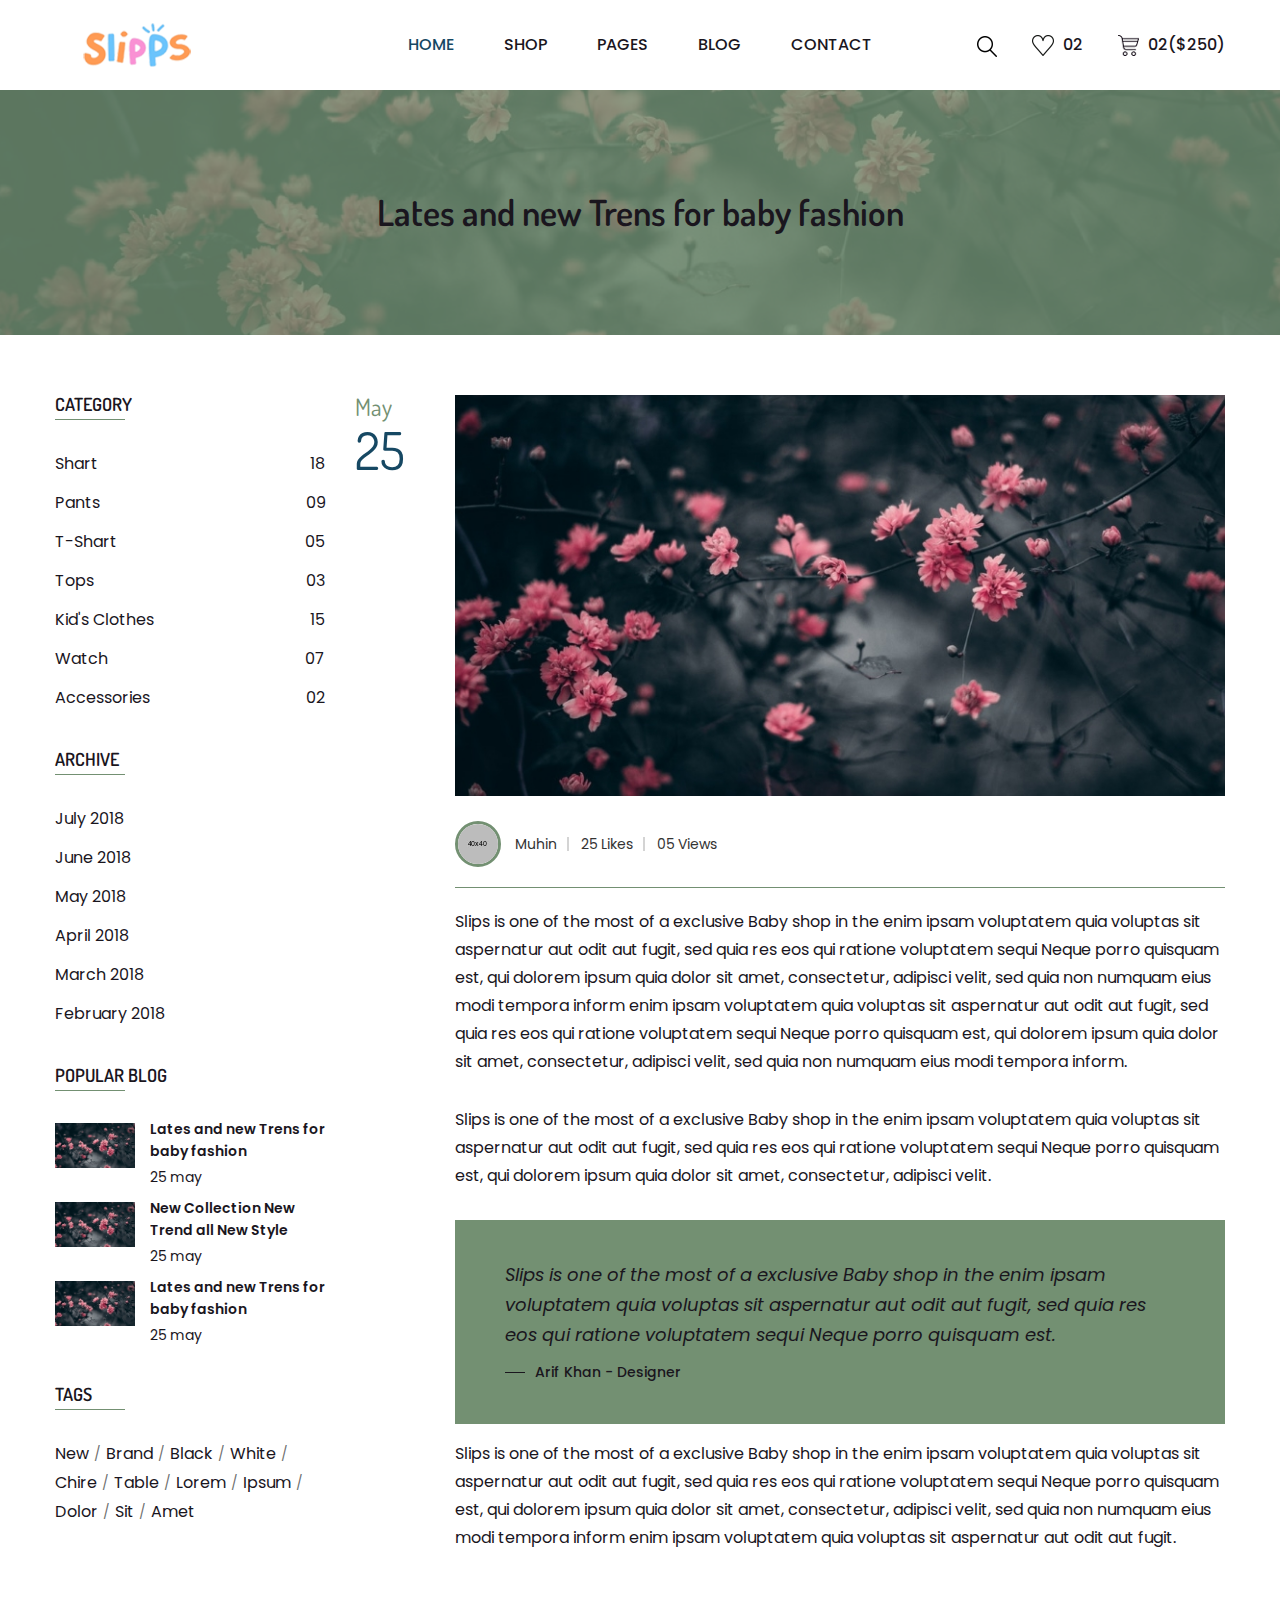
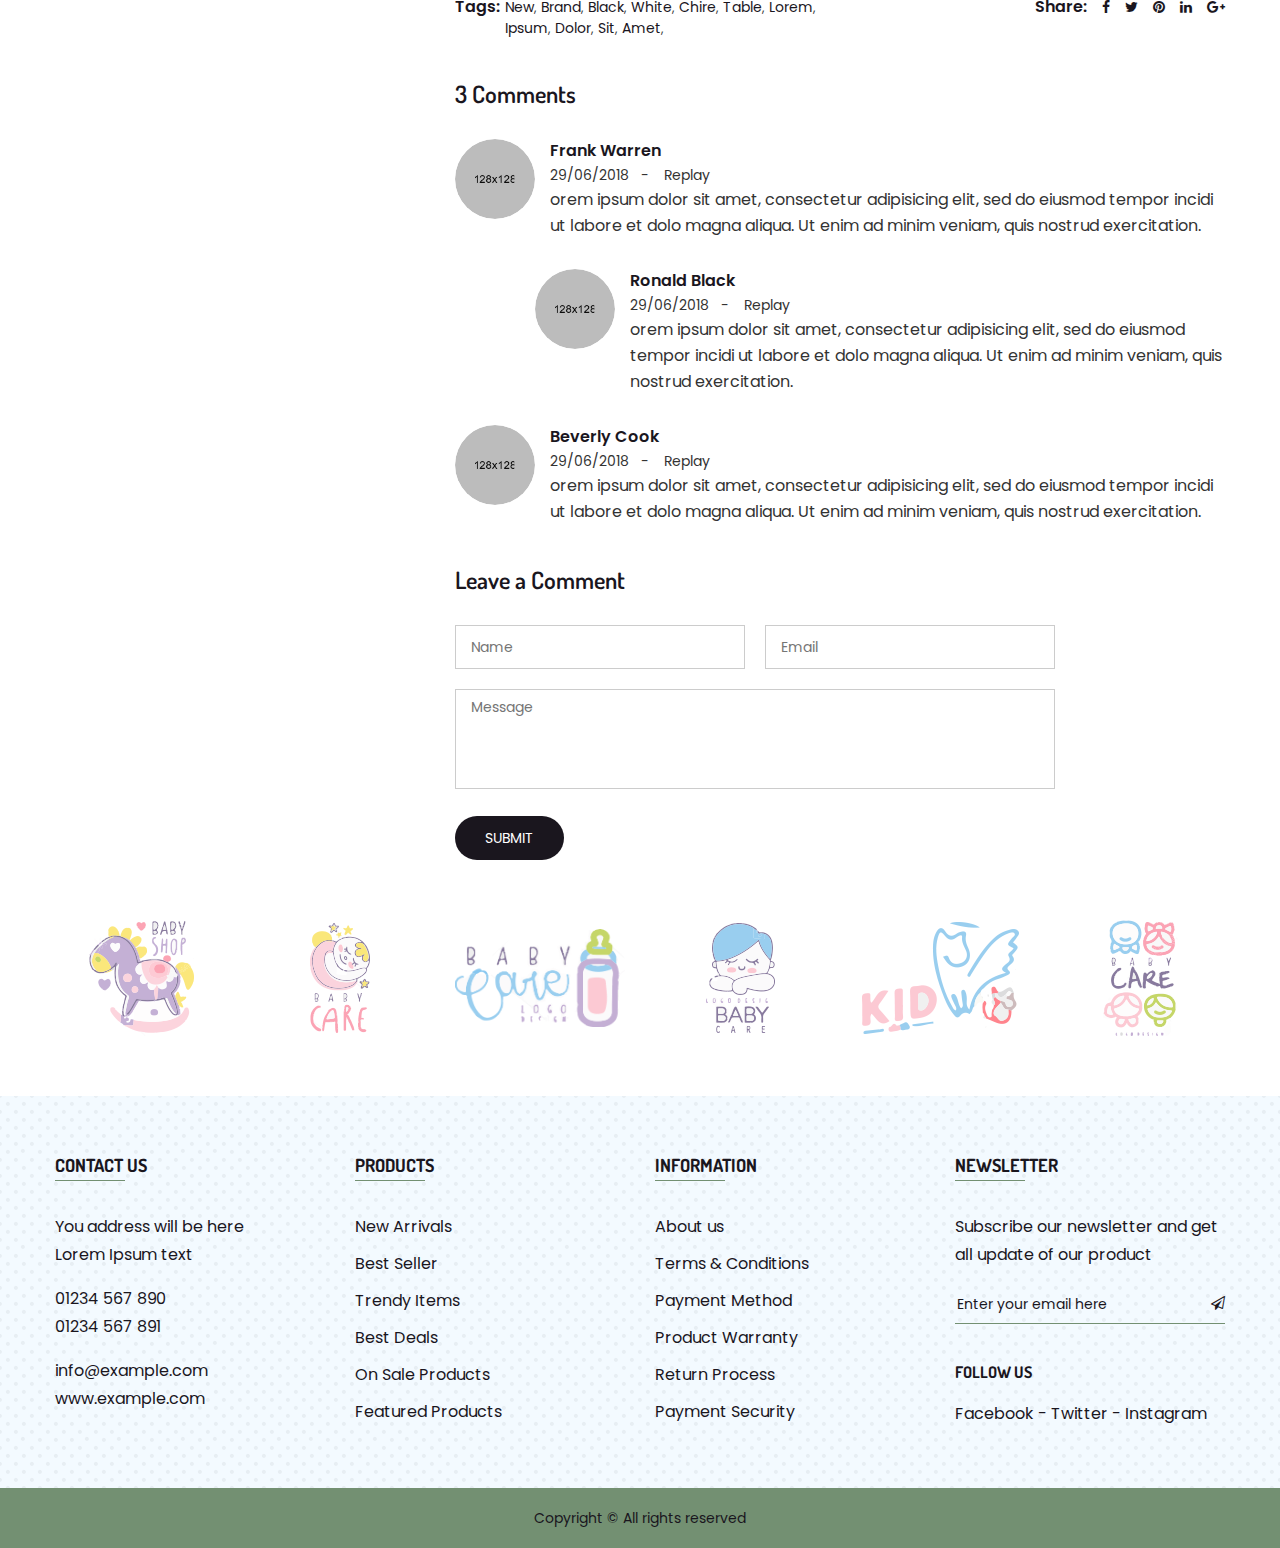
<file: single-blog.html>
<!doctype html>
<html class="no-js" lang="en">

<head>
    <meta charset="utf-8">
    <meta http-equiv="x-ua-compatible" content="ie=edge">
    <title>Slipps - eCommerce Baby shop </title>
    <meta name="description" content="">
    <meta name="viewport" content="width=device-width, initial-scale=1">
    <!-- Favicon -->
    <link rel="shortcut icon" type="image/x-icon" href="assets/images/favicon.ico">
    
    <!-- CSS
	============================================ -->
   
    <!-- Bootstrap CSS -->
    <link rel="stylesheet" href="assets/css/bootstrap.min.css">
    
    <!-- Icon Font CSS -->
    <link rel="stylesheet" href="assets/css/icon-font.min.css">
    
    <!-- Plugins CSS -->
    <link rel="stylesheet" href="assets/css/plugins.css">
    
    <!-- Helper CSS -->
    <link rel="stylesheet" href="assets/css/helper.css">
    
    <!-- Main Style CSS -->
    <link rel="stylesheet" href="assets/css/style.css">
    
    <!-- Modernizer JS -->
    <script src="assets/js/vendor/modernizr-2.8.3.min.js"></script>
</head>

<body>

<div class="main-wrapper">

    <!-- Header Section Start -->
    <div class="header-section section">


        <!-- Header Bottom Start -->
        <div class="header-bottom header-bottom-one header-sticky@">
            <div class="container-fluid">
                <div class="row menu-center align-items-center justify-content-between">

                    <div class="col mt-15 mb-15">
                        <!-- Logo Start -->
                        <div class="header-logo">
                            <a href="index.html">
                                <img src="assets/images/logo.png" alt="slips">
                            </a>
                        </div><!-- Logo End -->
                    </div>

                    <div class="col order-2 order-lg-3">
                        <!-- Header Advance Search Start -->
                        <div class="header-shop-links">

                            <div class="header-search">
                                <button class="search-toggle"><img src="assets/images/icons/search.png" alt="Search Toggle"><img class="toggle-close" src="assets/images/icons/close.png" alt="Search Toggle"></button>
                                <div class="header-search-wrap">
                                    <form action="#">
                                        <input type="text" placeholder="Type and hit enter">
                                        <button><img src="assets/images/icons/search.png" alt="Search"></button>
                                    </form>
                                </div>
                            </div>

                            <div class="header-wishlist">
                                <a href="wishlist.html"><img src="assets/images/icons/wishlist.png" alt="Wishlist"> <span>02</span></a>
                            </div>

                            <div class="header-mini-cart">
                                <a href="cart.html"><img src="assets/images/icons/cart.png" alt="Cart"> <span>02($250)</span></a>
                            </div>

                        </div><!-- Header Advance Search End -->
                    </div>

                    <div class="col order-3 order-lg-2">
                        <div class="main-menu">
                            <nav>
                                <ul>
                                    <li class="active"><a href="index.html">HOME</a>
                                    </li>
                                    <li><a href="shop-left-sidebar.html">SHOP</a>
                                    </li>
                                    <li><a href="#">PAGES</a>
                                        <ul class="sub-menu">
                                            <li><a href="cart.html">Cart</a></li>
                                            <li><a href="checkout.html">Checkout</a></li>
                                            <li><a href="login-register.html">Login & Register</a></li>
                                            <li><a href="wishlist.html">Wishlist</a></li>
                                        </ul>
                                    </li>
                                    <li><a href="blog.html">BLOG</a>
                                    </li>
                                    <li><a href="contact.html">CONTACT</a></li>
                                </ul>
                            </nav>
                        </div>
                    </div>

                    <!-- Mobile Menu -->
                    <div class="mobile-menu order-12 d-block d-lg-none col"></div>

                </div>
            </div>
        </div><!-- Header BOttom End -->

    </div><!-- Header Section End -->

    <!-- Page Banner Section Start -->
    <div class="page-banner-section section" style="background-image: url(assets/images/blog/single-blog-page-title.jpg)">
        <div class="container">
            <div class="row">
                <div class="page-banner-content col text-center">

                    <h1>Lates and new Trens for baby fashion</h1>

                </div>
            </div>
        </div>
    </div><!-- Page Banner Section End -->

    <!-- Blog Section Start -->
    <div class="blog-section section mt-80 mt-lg-60 mt-md-60 mt-sm-60 mt-xs-40 mb-40 mb-lg-20 mb-md-20 mb-sm-20 mb-xs-0">
        <div class="container">
            <div class="row row-30">

                <div class="col-xl-9 col-lg-8 col-12 order-1 order-lg-2 mb-40">
                    <div class="single-blog">
                        <div class="image-wrap">
                            <h4 class="date">May <span>25</span></h4>
                            <a class="image" href="single-blog.html"><img src="assets/images/blog/single-blog.jpg" alt=""></a>
                        </div>
                        <div class="content">
                            <ul class="meta">
                                <li><a href="#"><img src="assets/images/blog/blog-author-1.jpg" alt="Blog Author">Muhin</a></li>
                                <li><a href="#">25 Likes</a></li>
                                <li><a href="#">05 Views</a></li>
                            </ul>
                            <div class="desc">
                                <p>Slips is one of the most of a exclusive Baby shop in the enim ipsam voluptatem quia voluptas sit aspernatur aut odit aut fugit, sed quia res eos qui ratione voluptatem sequi Neque porro quisquam est, qui dolorem ipsum quia dolor sit amet, consectetur, adipisci velit, sed quia non numquam eius modi tempora inform enim ipsam voluptatem quia voluptas sit aspernatur aut odit aut fugit, sed quia res eos qui ratione voluptatem sequi Neque porro quisquam est, qui dolorem ipsum quia dolor sit amet, consectetur, adipisci velit, sed quia non numquam eius modi tempora inform.</p>
                                <p>Slips is one of the most of a exclusive Baby shop in the enim ipsam voluptatem quia voluptas sit aspernatur aut odit aut fugit, sed quia res eos qui ratione voluptatem sequi Neque porro quisquam est, qui dolorem ipsum quia dolor sit amet, consectetur, adipisci velit.</p>
                                <blockquote class="blockquote">
                                    <p>Slips is one of the most of a exclusive Baby shop in the enim ipsam voluptatem quia voluptas sit aspernatur aut odit aut fugit, sed quia res eos qui ratione voluptatem sequi Neque porro quisquam est.</p>
                                    <span>Arif Khan - Designer</span>
                                </blockquote>
                                <p>Slips is one of the most of a exclusive Baby shop in the enim ipsam voluptatem quia voluptas sit aspernatur aut odit aut fugit, sed quia res eos qui ratione voluptatem sequi Neque porro quisquam est, qui dolorem ipsum quia dolor sit amet, consectetur, adipisci velit, sed quia non numquam eius modi tempora inform enim ipsam voluptatem quia voluptas sit aspernatur aut odit aut fugit.</p>
                            </div>

                            <div class="blog-footer row mt-45">

                                <div class="post-tags col-lg-6 col-12 mv-15">
                                    <h4>Tags:</h4>
                                    <ul class="tag">
                                        <li><a href="#">New</a></li>
                                        <li><a href="#">brand</a></li>
                                        <li><a href="#">black</a></li>
                                        <li><a href="#">white</a></li>
                                        <li><a href="#">chire</a></li>
                                        <li><a href="#">table</a></li>
                                        <li><a href="#">Lorem</a></li>
                                        <li><a href="#">ipsum</a></li>
                                        <li><a href="#">dolor</a></li>
                                        <li><a href="#">sit</a></li>
                                        <li><a href="#">amet</a></li>
                                    </ul>
                                </div>

                                <div class="post-share col-lg-6 col-12 mv-15">
                                    <h4>Share:</h4>
                                    <ul class="share">
                                        <li><a href="#"><i class="fa fa-facebook"></i></a></li>
                                        <li><a href="#"><i class="fa fa-twitter"></i></a></li>
                                        <li><a href="#"><i class="fa fa-pinterest"></i></a></li>
                                        <li><a href="#"><i class="fa fa-linkedin"></i></a></li>
                                        <li><a href="#"><i class="fa fa-google-plus"></i></a></li>
                                    </ul>
                                </div>

                            </div>
                        </div>
                    </div>
                    <div class="comment-wrap mt-40">

                        <h3>3 Comments</h3>
                        <ul class="comment-list">
                            <li>
                                <div class="single-comment">
                                    <div class="image"><img src="assets/images/blog/author-1.jpg" alt=""></div>
                                    <div class="content">
                                        <h4>Frank Warren</h4>
                                        <span>29/06/2018 &nbsp;&nbsp;-<a href="#">replay</a></span>
                                        <p>orem ipsum dolor sit amet, consectetur adipisicing elit, sed do eiusmod tempor incidi ut labore et dolo magna aliqua. Ut enim ad minim veniam, quis nostrud exercitation.</p>
                                    </div>
                                </div>
                                <ul class="child-comment">
                                    <li>
                                        <div class="single-comment">
                                            <div class="image"><img src="assets/images/blog/author-3.jpg" alt=""></div>
                                            <div class="content">
                                                <h4>Ronald Black</h4>
                                                <span>29/06/2018  &nbsp;&nbsp;-<a href="#">replay</a></span>
                                                <p>orem ipsum dolor sit amet, consectetur adipisicing elit, sed do eiusmod tempor incidi ut labore et dolo magna aliqua. Ut enim ad minim veniam, quis nostrud exercitation.</p>
                                            </div>
                                        </div>
                                    </li>
                                </ul>
                            </li>
                            <li>
                                <div class="single-comment">
                                    <div class="image"><img src="assets/images/blog/author-2.jpg" alt=""></div>
                                    <div class="content">
                                        <h4>Beverly Cook</h4>
                                        <span>29/06/2018 &nbsp;&nbsp;-<a href="#">replay</a></span>
                                        <p>orem ipsum dolor sit amet, consectetur adipisicing elit, sed do eiusmod tempor incidi ut labore et dolo magna aliqua. Ut enim ad minim veniam, quis nostrud exercitation.</p>
                                    </div>
                                </div>
                            </li>
                        </ul>

                        <h3>Leave a Comment</h3>
                        <div class="comment-form">
                            <form action="#">
                                <div class="row row-10">
                                    <div class="col-md-6 col-12 mb-20"><input placeholder="Name" type="text"></div>
                                    <div class="col-md-6 col-12 mb-20"><input placeholder="Email" type="email"></div>
                                    <div class="col-12 mb-20"><textarea placeholder="Message"></textarea></div>
                                    <div class="col-12"><input value="submit" type="submit"></div>
                                </div>
                            </form>
                        </div>

                    </div>
                </div>

                <div class="col-xl-3 col-lg-4 col-12 order-2 order-lg-1 mb-40">

                    <div class="sidebar">
                        <h4 class="sidebar-title">Category</h4>
                        <ul class="sidebar-list">
                            <li><a href="#">Shart <span class="num">18</span></a></li>
                            <li><a href="#">Pants <span class="num">09</span></a></li>
                            <li><a href="#">T-Shart <span class="num">05</span></a></li>
                            <li><a href="#">Tops <span class="num">03</span></a></li>
                            <li><a href="#">Kid's Clothes <span class="num">15</span></a></li>
                            <li><a href="#">Watch <span class="num">07</span></a></li>
                            <li><a href="#">Accessories <span class="num">02</span></a></li>
                        </ul>
                    </div>

                    <div class="sidebar">
                        <h4 class="sidebar-title">Archive</h4>
                        <ul class="sidebar-list">
                            <li><a href="#">July 2018</a></li>
                            <li><a href="#">June 2018</a></li>
                            <li><a href="#">May 2018</a></li>
                            <li><a href="#">April 2018</a></li>
                            <li><a href="#">March 2018</a></li>
                            <li><a href="#">February 2018</a></li>
                        </ul>
                    </div>

                    <div class="sidebar">
                        <h4 class="sidebar-title">Popular Blog</h4>
                        <div class="sidebar-blog-wrap">
                            <div class="sidebar-blog">
                                <a href="single-blog.html" class="image"><img src="assets/images/blog/blog-1.jpg" alt=""></a>
                                <div class="content">
                                    <a href="single-product.html" class="title">Lates and new Trens for baby fashion</a>
                                    <span class="date">25 may</span>
                                </div>
                            </div>
                            <div class="sidebar-blog">
                                <a href="single-blog.html" class="image"><img src="assets/images/blog/blog-2.jpg" alt=""></a>
                                <div class="content">
                                    <a href="single-product.html" class="title">New Collection New Trend all New Style</a>
                                    <span class="date">25 may</span>
                                </div>
                            </div>
                            <div class="sidebar-blog">
                                <a href="single-blog.html" class="image"><img src="assets/images/blog/blog-3.jpg" alt=""></a>
                                <div class="content">
                                    <a href="single-product.html" class="title">Lates and new Trens for baby fashion</a>
                                    <span class="date">25 may</span>
                                </div>
                            </div>
                        </div>
                    </div>

                    <div class="sidebar">
                        <h3 class="sidebar-title">Tags</h3>
                        <ul class="sidebar-tag">
                            <li><a href="#">New</a></li>
                            <li><a href="#">brand</a></li>
                            <li><a href="#">black</a></li>
                            <li><a href="#">white</a></li>
                            <li><a href="#">chire</a></li>
                            <li><a href="#">table</a></li>
                            <li><a href="#">Lorem</a></li>
                            <li><a href="#">ipsum</a></li>
                            <li><a href="#">dolor</a></li>
                            <li><a href="#">sit</a></li>
                            <li><a href="#">amet</a></li>
                        </ul>
                    </div>

                </div>

            </div>
        </div>
    </div><!-- Blog Section End -->

    <!-- Brand Section Start -->
    <div class="brand-section section mb-80 mb-lg-60 mb-md-60 mb-sm-60 mb-xs-40">
        <div class="container-fluid">
            <div class="row">
                <div class="brand-slider">

                    <div class="brand-item col">
                        <img src="assets/images/brands/brand-1.png" alt="">
                    </div>

                    <div class="brand-item col">
                        <img src="assets/images/brands/brand-2.png" alt="">
                    </div>

                    <div class="brand-item col">
                        <img src="assets/images/brands/brand-3.png" alt="">
                    </div>

                    <div class="brand-item col">
                        <img src="assets/images/brands/brand-4.png" alt="">
                    </div>

                    <div class="brand-item col">
                        <img src="assets/images/brands/brand-5.png" alt="">
                    </div>

                    <div class="brand-item col">
                        <img src="assets/images/brands/brand-6.png" alt="">
                    </div>

                </div>
            </div>
        </div>
    </div><!-- Brand Section End -->

    <!-- Footer Top Section Start -->
    <div class="footer-top-section section bg-theme-two-light pt-80 pt-lg-60 pt-md-60 pt-sm-60 pt-xs-40 pb-40 pb-lg-20 pb-md-20 pb-sm-20 pb-xs-0">
        <div class="container">
            <div class="row">

                <div class="footer-widget col-lg-3 col-md-6 col-12 mb-40">
                    <h4 class="title">CONTACT US</h4>
                    <p>You address will be here<br/> Lorem Ipsum text</p>
                    <p><a href="tel:01234567890">01234 567 890</a><a href="tel:01234567891">01234 567 891</a></p>
                    <p><a href="mailto:info@example.com">info@example.com</a><a href="#">www.example.com</a></p>
                </div>

                <div class="footer-widget col-lg-3 col-md-6 col-12 mb-40">
                    <h4 class="title">PRODUCTS</h4>
                    <ul>
                        <li><a href="#">New Arrivals</a></li>
                        <li><a href="#">Best Seller</a></li>
                        <li><a href="#">Trendy Items</a></li>
                        <li><a href="#">Best Deals</a></li>
                        <li><a href="#">On Sale Products</a></li>
                        <li><a href="#">Featured Products</a></li>
                    </ul>
                </div>

                <div class="footer-widget col-lg-3 col-md-6 col-12 mb-40">
                    <h4 class="title">INFORMATION</h4>
                    <ul>
                        <li><a href="#">About us</a></li>
                        <li><a href="#">Terms & Conditions</a></li>
                        <li><a href="#">Payment Method</a></li>
                        <li><a href="#">Product Warranty</a></li>
                        <li><a href="#">Return Process</a></li>
                        <li><a href="#">Payment Security</a></li>
                    </ul>
                </div>

                <div class="footer-widget col-lg-3 col-md-6 col-12 mb-40">
                    <h4 class="title">NEWSLETTER</h4>
                    <p>Subscribe our newsletter and get all update of our product</p>

                    <form id="mc-form" class="mc-form footer-subscribe-form" novalidate="true">
                        <input id="mc-email" autocomplete="off" placeholder="Enter your email here" name="EMAIL" type="email">
                        <button id="mc-submit"><i class="fa fa-paper-plane-o"></i></button>
                    </form>
                    <!-- mailchimp-alerts Start -->
                    <div class="mailchimp-alerts">
                        <div class="mailchimp-submitting"></div><!-- mailchimp-submitting end -->
                        <div class="mailchimp-success"></div><!-- mailchimp-success end -->
                        <div class="mailchimp-error"></div><!-- mailchimp-error end -->
                    </div><!-- mailchimp-alerts end -->

                    <h5>FOLLOW US</h5> 
                    <p class="footer-social"><a href="#">Facebook</a> - <a href="#">Twitter</a> - <a href="#">Instagram</a></p>

                </div>

            </div>
        </div>
    </div><!-- Footer Top Section End -->

    <!-- Footer Bottom Section Start -->
    <div class="footer-bottom-section section bg-theme-two pt-15 pb-15">
        <div class="container">
            <div class="row">
                <div class="col text-center">
                    <p class="footer-copyright">Copyright &copy; All rights reserved</p>
                </div>
            </div>
        </div>
    </div><!-- Footer Bottom Section End -->

</div>

<!-- JS
============================================ -->

<!-- jQuery JS -->
<script src="assets/js/vendor/jquery-1.12.4.min.js"></script>
<!-- Popper JS -->
<script src="assets/js/popper.min.js"></script>
<!-- Bootstrap JS -->
<script src="assets/js/bootstrap.min.js"></script>
<!-- Plugins JS -->
<script src="assets/js/plugins.js"></script>
<!-- Ajax Mail -->
<script src="assets/js/ajax-mail.js"></script>
<!-- Main JS -->
<script src="assets/js/main.js"></script>

</body>

</html>
</file>
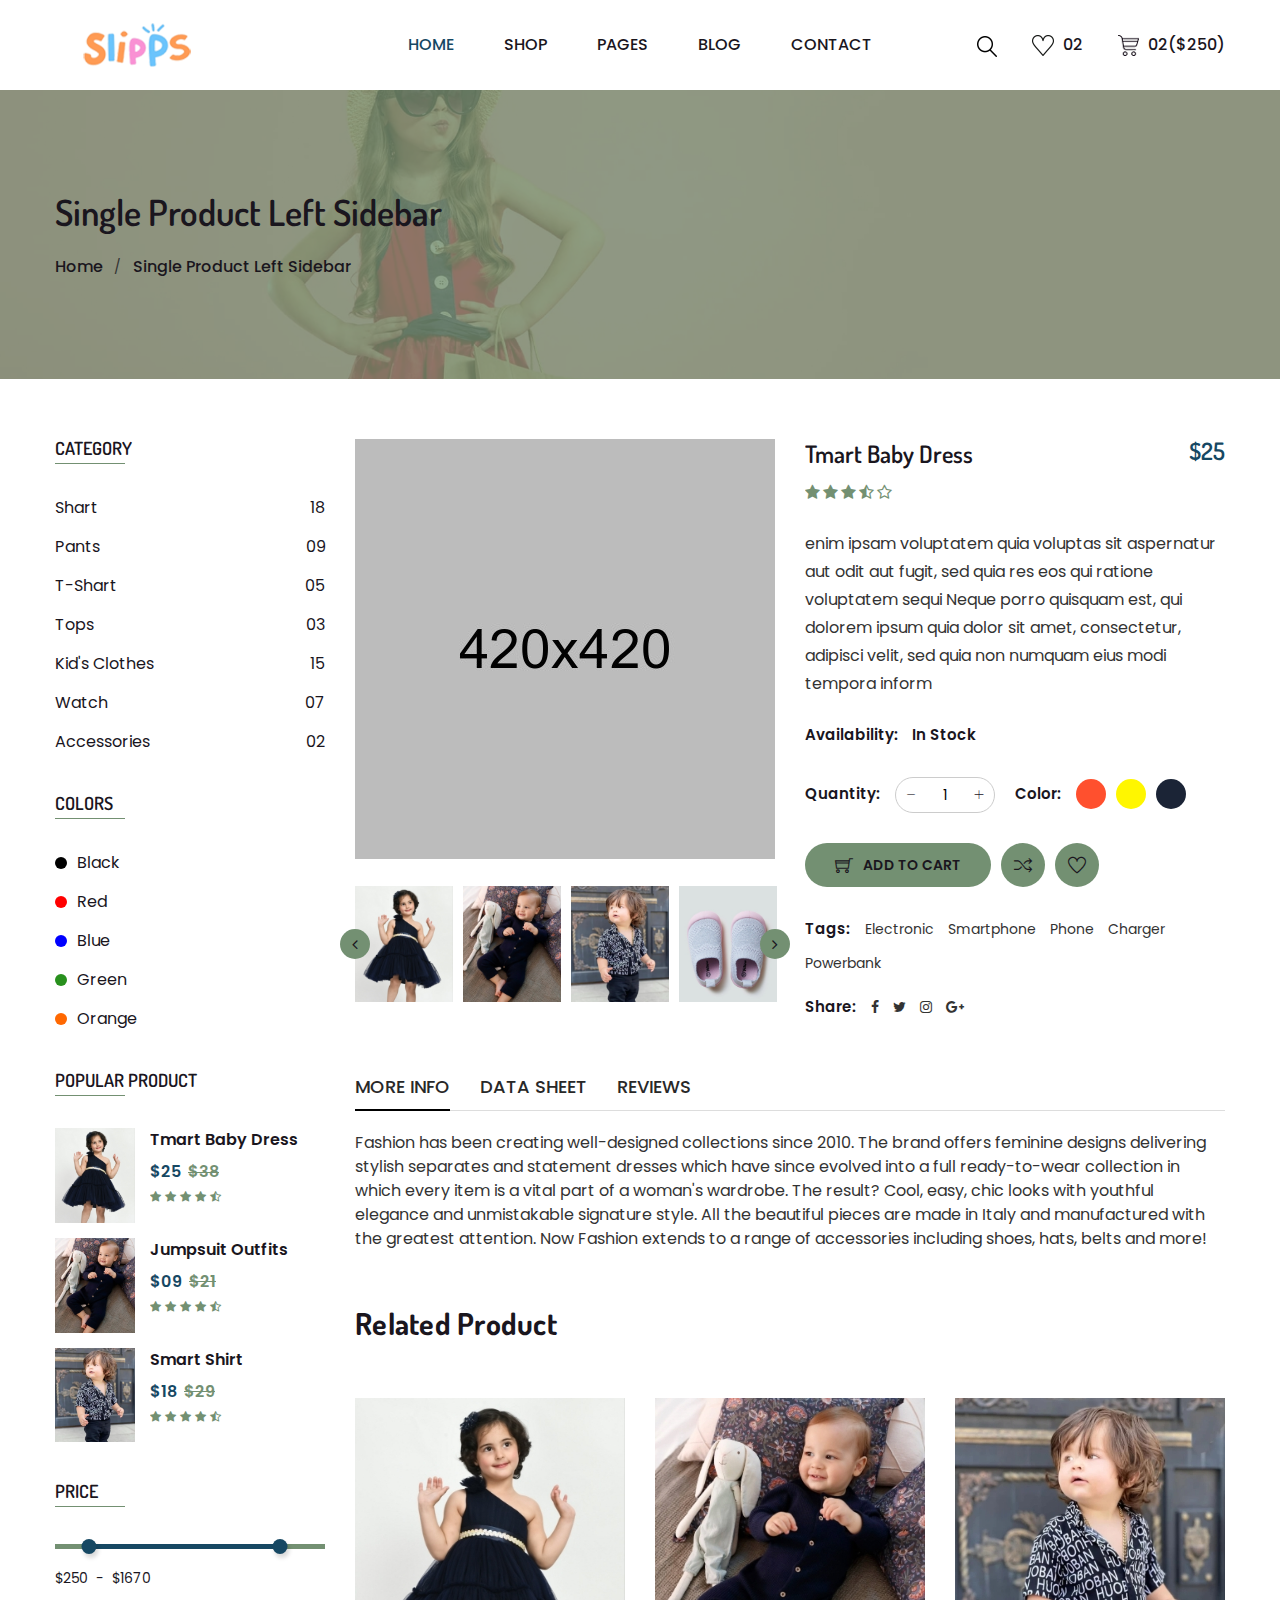
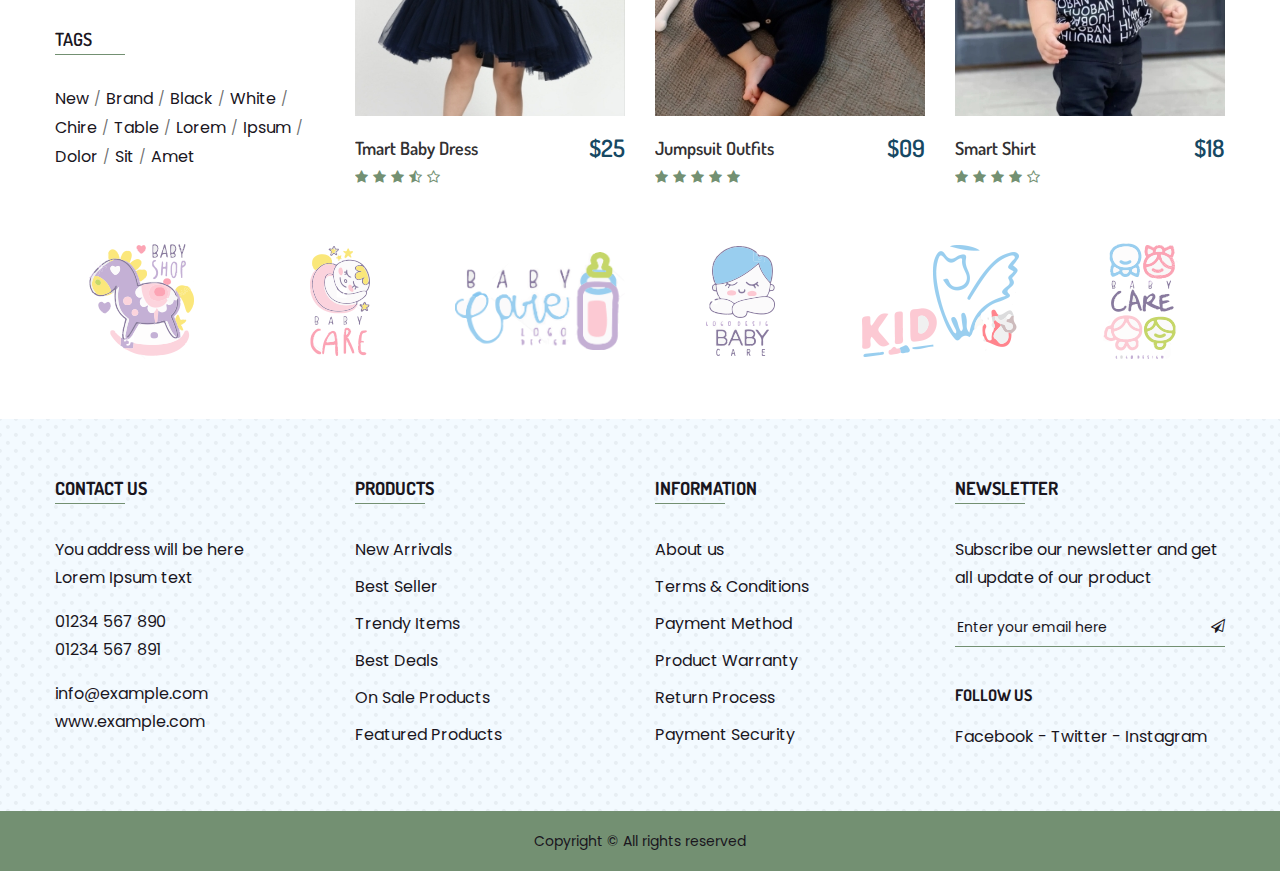
<file: single-product-left-sidebar.html>
<!doctype html>
<html class="no-js" lang="en">

<head>
    <meta charset="utf-8">
    <meta http-equiv="x-ua-compatible" content="ie=edge">
    <title>Slipps - eCommerce Baby shop </title>
    <meta name="description" content="">
    <meta name="viewport" content="width=device-width, initial-scale=1">
    <!-- Favicon -->
    <link rel="shortcut icon" type="image/x-icon" href="assets/images/favicon.ico">
    
    <!-- CSS
	============================================ -->
   
    <!-- Bootstrap CSS -->
    <link rel="stylesheet" href="assets/css/bootstrap.min.css">
    
    <!-- Icon Font CSS -->
    <link rel="stylesheet" href="assets/css/icon-font.min.css">
    
    <!-- Plugins CSS -->
    <link rel="stylesheet" href="assets/css/plugins.css">
    
    <!-- Helper CSS -->
    <link rel="stylesheet" href="assets/css/helper.css">
    
    <!-- Main Style CSS -->
    <link rel="stylesheet" href="assets/css/style.css">
    
    <!-- Modernizer JS -->
    <script src="assets/js/vendor/modernizr-2.8.3.min.js"></script>
</head>

<body>

<div class="main-wrapper">

    <!-- Header Section Start -->
    <div class="header-section section">

     

        <!-- Header Bottom Start -->
        <div class="header-bottom header-bottom-one header-sticky@">
            <div class="container-fluid">
                <div class="row menu-center align-items-center justify-content-between">

                    <div class="col mt-15 mb-15">
                        <!-- Logo Start -->
                        <div class="header-logo">
                            <a href="index.html">
                                <img src="assets/images/logo.png" alt="Slips">
                            </a>
                        </div><!-- Logo End -->
                    </div>

                    <div class="col order-2 order-lg-3">
                        <!-- Header Advance Search Start -->
                        <div class="header-shop-links">

                            <div class="header-search">
                                <button class="search-toggle"><img src="assets/images/icons/search.png" alt="Search Toggle"><img class="toggle-close" src="assets/images/icons/close.png" alt="Search Toggle"></button>
                                <div class="header-search-wrap">
                                    <form action="#">
                                        <input type="text" placeholder="Type and hit enter">
                                        <button><img src="assets/images/icons/search.png" alt="Search"></button>
                                    </form>
                                </div>
                            </div>

                            <div class="header-wishlist">
                                <a href="wishlist.html"><img src="assets/images/icons/wishlist.png" alt="Wishlist"> <span>02</span></a>
                            </div>

                            <div class="header-mini-cart">
                                <a href="cart.html"><img src="assets/images/icons/cart.png" alt="Cart"> <span>02($250)</span></a>
                            </div>

                        </div><!-- Header Advance Search End -->
                    </div>

                    <div class="col order-3 order-lg-2">
                        <div class="main-menu">
                            <nav>
                                <ul>
                                    <li class="active"><a href="index.html">HOME</a>
                                    </li>
                                    <li><a href="shop-left-sidebar.html">SHOP</a>
                                    </li>
                                    <li><a href="#">PAGES</a>
                                        <ul class="sub-menu">
                                            <li><a href="cart.html">Cart</a></li>
                                            <li><a href="checkout.html">Checkout</a></li>
                                            <li><a href="login-register.html">Login & Register</a></li>
                                            <li><a href="wishlist.html">Wishlist</a></li>
                                        </ul>
                                    </li>
                                    <li><a href="blog.html">BLOG</a>
                                    </li>
                                    <li><a href="contact.html">CONTACT</a></li>
                                </ul>
                            </nav>
                        </div>
                    </div>

                    <!-- Mobile Menu -->
                    <div class="mobile-menu order-12 d-block d-lg-none col"></div>

                </div>
            </div>
        </div><!-- Header BOttom End -->

    </div><!-- Header Section End -->

    <!-- Page Banner Section Start -->
    <div class="page-banner-section section" style="background-image: url(assets/images/hero/hero-1.jpg)">
        <div class="container">
            <div class="row">
                <div class="page-banner-content col">

                    <h1>Single Product Left Sidebar</h1>
                    <ul class="page-breadcrumb">
                        <li><a href="index.html">Home</a></li>
                        <li><a href="single-product.html">Single Product Left Sidebar</a></li>
                    </ul>

                </div>
            </div>
        </div>
    </div><!-- Page Banner Section End -->

    <!-- Page Section Start -->
    <div class="page-section section mt-80 mt-lg-60 mt-md-60 mt-sm-60 mt-xs-40 mb-40 mb-lg-20 mb-md-20 mb-sm-20 mb-xs-0">
        <div class="container">
            <div class="row row-30">

                <div class="col-xl-9 col-lg-8 col-12 order-1 order-lg-2 mb-40">
                    <div class="row row-20 mb-20 mb-xs-0">

                        <div class="col-lg-6 col-12 mb-40">

                            <div class="pro-large-img mb-10 fix easyzoom easyzoom--overlay easyzoom--with-thumbnails">
                                <a href="assets/images/product/product-zoom-1.jpg">
                                    <img src="assets/images/product/product-big-1.jpg" alt=""/>
                                </a>
                            </div>
                            <!-- Single Product Thumbnail Slider -->
                            <ul id="pro-thumb-img" class="pro-thumb-img">
                                <li><a href="assets/images/product/product-zoom-1.jpg" data-standard="assets/images/product/product-big-1.jpg"><img src="assets/images/product/product-1.jpg" alt="" /></a></li>
                                <li><a href="assets/images/product/product-zoom-2.jpg" data-standard="assets/images/product/product-big-2.jpg"><img src="assets/images/product/product-2.jpg" alt="" /></a></li>
                                <li><a href="assets/images/product/product-zoom-3.jpg" data-standard="assets/images/product/product-big-3.jpg"><img src="assets/images/product/product-3.jpg" alt="" /></a></li>
                                <li><a href="assets/images/product/product-zoom-4.jpg" data-standard="assets/images/product/product-big-4.jpg"><img src="assets/images/product/product-4.jpg" alt="" /></a></li>
                                <li><a href="assets/images/product/product-zoom-5.jpg" data-standard="assets/images/product/product-big-5.jpg"><img src="assets/images/product/product-5.jpg" alt="" /></a></li>
                            </ul>
                        </div>

                        <div class="col-lg-6 col-12 mb-40">
                            <div class="single-product-content">

                                <div class="head">
                                    <div class="head-left">

                                        <h3 class="title">Tmart Baby Dress</h3>

                                        <div class="ratting">
                                            <i class="fa fa-star"></i>
                                            <i class="fa fa-star"></i>
                                            <i class="fa fa-star"></i>
                                            <i class="fa fa-star-half-o"></i>
                                            <i class="fa fa-star-o"></i>
                                        </div>

                                    </div>

                                    <div class="head-right">
                                        <span class="price">$25</span>
                                    </div>
                                </div>

                                <div class="description">
                                    <p>enim ipsam voluptatem quia voluptas sit aspernatur aut odit aut fugit, sed quia res eos qui ratione voluptatem sequi Neque porro quisquam est, qui dolorem ipsum quia dolor sit amet, consectetur, adipisci velit, sed quia non numquam eius modi tempora inform</p>
                                </div>

                                <span class="availability">Availability: <span>In Stock</span></span>

                                <div class="quantity-colors">

                                    <div class="quantity">
                                        <h5>Quantity:</h5>
                                        <div class="pro-qty"><input type="text" value="1"></div>
                                    </div>                            

                                    <div class="colors">
                                        <h5>Color:</h5>
                                        <div class="color-options">
                                            <button style="background-color: #ff502e"></button>
                                            <button style="background-color: #fff600"></button>
                                            <button style="background-color: #1b2436"></button>
                                        </div>
                                    </div>                            

                                </div>

                                <div class="actions">

                                    <button><i class="ti-shopping-cart"></i><span>ADD TO CART</span></button>
                                    <button class="box" data-tooltip="Compare"><i class="ti-control-shuffle"></i></button>
                                    <button class="box" data-tooltip="Wishlist"><i class="ti-heart"></i></button>

                                </div>

                                <div class="tags">

                                    <h5>Tags:</h5>
                                    <a href="#">Electronic</a>
                                    <a href="#">Smartphone</a>
                                    <a href="#">Phone</a>
                                    <a href="#">Charger</a>
                                    <a href="#">Powerbank</a>

                                </div>

                                <div class="share">

                                    <h5>Share: </h5>
                                    <a href="#"><i class="fa fa-facebook"></i></a>
                                    <a href="#"><i class="fa fa-twitter"></i></a>
                                    <a href="#"><i class="fa fa-instagram"></i></a>
                                    <a href="#"><i class="fa fa-google-plus"></i></a>

                                </div>

                            </div>
                        </div>

                    </div>

                    <div class="row mb-60 mb-xs-40">
                        <!-- Nav tabs -->
                        <div class="col-12">
                            <ul class="pro-info-tab-list section nav">
                                <li><a class="active" href="#more-info" data-toggle="tab">More info</a></li>
                                <li><a href="#data-sheet" data-toggle="tab">Data sheet</a></li>
                                <li><a href="#reviews" data-toggle="tab">Reviews</a></li>
                            </ul>
                        </div>
                        <!-- Tab panes -->
                        <div class="tab-content col-12">
                            <div class="pro-info-tab tab-pane active" id="more-info">
                                <p>Fashion has been creating well-designed collections since 2010. The brand offers feminine designs delivering stylish separates and statement dresses which have since evolved into a full ready-to-wear collection in which every item is a vital part of a woman's wardrobe. The result? Cool, easy, chic looks with youthful elegance and unmistakable signature style. All the beautiful pieces are made in Italy and manufactured with the greatest attention. Now Fashion extends to a range of accessories including shoes, hats, belts and more!</p>
                            </div>
                            <div class="pro-info-tab tab-pane" id="data-sheet">
                                <table class="table-data-sheet">
                                    <tbody>
                                        <tr class="odd">
                                            <td>Compositions</td>
                                            <td>Cotton</td>
                                        </tr>
                                        <tr class="even">
                                            <td>Styles</td>
                                            <td>Casual</td>
                                        </tr>
                                        <tr class="odd">
                                            <td>Properties</td>
                                            <td>Short Sleeve</td>
                                        </tr>
                                    </tbody>
                                </table>
                            </div>
                            <div class="pro-info-tab tab-pane" id="reviews">
                                <a href="#">Be the first to write your review!</a>
                            </div>
                        </div>
                    </div>

                    <div class="row">

                        <div class="section-title text-left col col mb-60 mb-sm-40 mb-xs-30">
                            <h1>Related Product</h1>
                        </div>

                        <div class="related-product-slider related-product-slider-2 col-12 p-0">

                            <div class="col">

                                <div class="product-item">
                                    <div class="product-inner">

                                        <div class="image">
                                            <img src="assets/images/product/product-1.jpg" alt="">

                                            <div class="image-overlay">
                                                <div class="action-buttons">
                                                    <button>add to cart</button>
                                                    <button>add to wishlist</button>
                                                </div>
                                            </div>

                                        </div>

                                        <div class="content">

                                            <div class="content-left">

                                                <h4 class="title"><a href="single-product.html">Tmart Baby Dress</a></h4>

                                                <div class="ratting">
                                                    <i class="fa fa-star"></i>
                                                    <i class="fa fa-star"></i>
                                                    <i class="fa fa-star"></i>
                                                    <i class="fa fa-star-half-o"></i>
                                                    <i class="fa fa-star-o"></i>
                                                </div>

                                                <h5 class="size">Size: <span>S</span><span>M</span><span>L</span><span>XL</span></h5>
                                                <h5 class="color">Color: <span style="background-color: #ffb2b0"></span><span style="background-color: #0271bc"></span><span style="background-color: #efc87c"></span><span style="background-color: #00c183"></span></h5>

                                            </div>

                                            <div class="content-right">
                                                <span class="price">$25</span>
                                            </div>

                                        </div>

                                    </div>
                                </div>

                            </div>

                            <div class="col">

                                <div class="product-item">
                                    <div class="product-inner">

                                        <div class="image">
                                            <img src="assets/images/product/product-2.jpg" alt="">

                                            <div class="image-overlay">
                                                <div class="action-buttons">
                                                    <button>add to cart</button>
                                                    <button>add to wishlist</button>
                                                </div>
                                            </div>

                                        </div>

                                        <div class="content">

                                            <div class="content-left">

                                                <h4 class="title"><a href="single-product.html">Jumpsuit Outfits</a></h4>

                                                <div class="ratting">
                                                    <i class="fa fa-star"></i>
                                                    <i class="fa fa-star"></i>
                                                    <i class="fa fa-star"></i>
                                                    <i class="fa fa-star"></i>
                                                    <i class="fa fa-star"></i>
                                                </div>

                                                <h5 class="size">Size: <span>S</span><span>M</span><span>L</span><span>XL</span></h5>
                                                <h5 class="color">Color: <span style="background-color: #ffb2b0"></span><span style="background-color: #0271bc"></span><span style="background-color: #efc87c"></span><span style="background-color: #00c183"></span></h5>

                                            </div>

                                            <div class="content-right">
                                                <span class="price">$09</span>
                                            </div>

                                        </div>

                                    </div>
                                </div>

                            </div>

                            <div class="col">

                                <div class="product-item">
                                    <div class="product-inner">

                                        <div class="image">
                                            <img src="assets/images/product/product-3.jpg" alt="">

                                            <div class="image-overlay">
                                                <div class="action-buttons">
                                                    <button>add to cart</button>
                                                    <button>add to wishlist</button>
                                                </div>
                                            </div>

                                        </div>

                                        <div class="content">

                                            <div class="content-left">

                                                <h4 class="title"><a href="single-product.html">Smart Shirt</a></h4>

                                                <div class="ratting">
                                                    <i class="fa fa-star"></i>
                                                    <i class="fa fa-star"></i>
                                                    <i class="fa fa-star"></i>
                                                    <i class="fa fa-star"></i>
                                                    <i class="fa fa-star-o"></i>
                                                </div>

                                                <h5 class="size">Size: <span>S</span><span>M</span><span>L</span><span>XL</span></h5>
                                                <h5 class="color">Color: <span style="background-color: #ffb2b0"></span><span style="background-color: #0271bc"></span><span style="background-color: #efc87c"></span><span style="background-color: #00c183"></span></h5>

                                            </div>

                                            <div class="content-right">
                                                <span class="price">$18</span>
                                            </div>

                                        </div>

                                    </div>
                                </div>

                            </div>

                            <div class="col">

                                <div class="product-item">
                                    <div class="product-inner">

                                        <div class="image">
                                            <img src="assets/images/product/product-4.jpg" alt="">

                                            <div class="image-overlay">
                                                <div class="action-buttons">
                                                    <button>add to cart</button>
                                                    <button>add to wishlist</button>
                                                </div>
                                            </div>

                                        </div>

                                        <div class="content">

                                            <div class="content-left">

                                                <h4 class="title"><a href="single-product.html">Kids Shoe</a></h4>

                                                <div class="ratting">
                                                    <i class="fa fa-star"></i>
                                                    <i class="fa fa-star"></i>
                                                    <i class="fa fa-star"></i>
                                                    <i class="fa fa-star-half-o"></i>
                                                    <i class="fa fa-star-o"></i>
                                                </div>

                                                <h5 class="size">Size: <span>S</span><span>M</span><span>L</span><span>XL</span></h5>
                                                <h5 class="color">Color: <span style="background-color: #ffb2b0"></span><span style="background-color: #0271bc"></span><span style="background-color: #efc87c"></span><span style="background-color: #00c183"></span></h5>

                                            </div>

                                            <div class="content-right">
                                                <span class="price">$15</span>
                                            </div>

                                        </div>

                                    </div>
                                </div>

                            </div>

                            <div class="col">

                                <div class="product-item">
                                    <div class="product-inner">

                                        <div class="image">
                                            <img src="assets/images/product/product-5.jpg" alt="">

                                            <div class="image-overlay">
                                                <div class="action-buttons">
                                                    <button>add to cart</button>
                                                    <button>add to wishlist</button>
                                                </div>
                                            </div>

                                        </div>

                                        <div class="content">

                                            <div class="content-left">

                                                <h4 class="title"><a href="single-product.html"> Bowknot Bodysuit</a></h4>

                                                <div class="ratting">
                                                    <i class="fa fa-star"></i>
                                                    <i class="fa fa-star"></i>
                                                    <i class="fa fa-star"></i>
                                                    <i class="fa fa-star"></i>
                                                    <i class="fa fa-star-half-o"></i>
                                                </div>

                                                <h5 class="size">Size: <span>S</span><span>M</span><span>L</span><span>XL</span></h5>
                                                <h5 class="color">Color: <span style="background-color: #ffb2b0"></span><span style="background-color: #0271bc"></span><span style="background-color: #efc87c"></span><span style="background-color: #00c183"></span></h5>

                                            </div>

                                            <div class="content-right">
                                                <span class="price">$12</span>
                                            </div>

                                        </div>

                                    </div>
                                </div>

                            </div>

                        </div>

                    </div>

                </div>

                <div class="col-xl-3 col-lg-4 col-12 order-2 order-lg-1 mb-40">

                    <div class="sidebar">
                        <h4 class="sidebar-title">Category</h4>
                        <ul class="sidebar-list">
                            <li><a href="#">Shart <span class="num">18</span></a></li>
                            <li><a href="#">Pants <span class="num">09</span></a></li>
                            <li><a href="#">T-Shart <span class="num">05</span></a></li>
                            <li><a href="#">Tops <span class="num">03</span></a></li>
                            <li><a href="#">Kid's Clothes <span class="num">15</span></a></li>
                            <li><a href="#">Watch <span class="num">07</span></a></li>
                            <li><a href="#">Accessories <span class="num">02</span></a></li>
                        </ul>
                    </div>

                    <div class="sidebar">
                        <h4 class="sidebar-title">colors</h4>
                        <ul class="sidebar-list">
                            <li><a href="#"><span class="color" style="background-color: #000000"></span> Black</a></li>
                            <li><a href="#"><span class="color" style="background-color: #FF0000"></span> Red</a></li>
                            <li><a href="#"><span class="color" style="background-color: #0000FF"></span> Blue</a></li>
                            <li><a href="#"><span class="color" style="background-color: #28901D"></span> Green</a></li>
                            <li><a href="#"><span class="color" style="background-color: #FF6801"></span> Orange</a></li>
                        </ul>
                    </div>

                    <div class="sidebar">
                        <h4 class="sidebar-title">Popular Product</h4>
                        <div class="sidebar-product-wrap">
                            <div class="sidebar-product">
                                <a href="single-product.html" class="image"><img src="assets/images/product/product-1.jpg" alt=""></a>
                                <div class="content">
                                    <a href="single-product.html" class="title">Tmart Baby Dress</a>
                                    <span class="price">$25 <span class="old">$38</span></span>
                                    <div class="ratting">
                                        <i class="fa fa-star"></i>
                                        <i class="fa fa-star"></i>
                                        <i class="fa fa-star"></i>
                                        <i class="fa fa-star"></i>
                                        <i class="fa fa-star-half-o"></i>
                                    </div>
                                </div>
                            </div>
                            <div class="sidebar-product">
                                <a href="single-product.html" class="image"><img src="assets/images/product/product-2.jpg" alt=""></a>
                                <div class="content">
                                    <a href="single-product.html" class="title">Jumpsuit Outfits</a>
                                    <span class="price">$09 <span class="old">$21</span></span>
                                    <div class="ratting">
                                        <i class="fa fa-star"></i>
                                        <i class="fa fa-star"></i>
                                        <i class="fa fa-star"></i>
                                        <i class="fa fa-star"></i>
                                        <i class="fa fa-star-half-o"></i>
                                    </div>
                                </div>
                            </div>
                            <div class="sidebar-product">
                                <a href="single-product.html" class="image"><img src="assets/images/product/product-3.jpg" alt=""></a>
                                <div class="content">
                                    <a href="single-product.html" class="title">Smart Shirt</a>
                                    <span class="price">$18 <span class="old">$29</span></span>
                                    <div class="ratting">
                                        <i class="fa fa-star"></i>
                                        <i class="fa fa-star"></i>
                                        <i class="fa fa-star"></i>
                                        <i class="fa fa-star"></i>
                                        <i class="fa fa-star-half-o"></i>
                                    </div>
                                </div>
                            </div>
                        </div>
                    </div>

                    <div class="sidebar">
                        <h3 class="sidebar-title">Price</h3>

                        <div class="sidebar-price">
                            <div id="price-range"></div>
                            <input type="text" id="price-amount" readonly>
                        </div>
                    </div>

                    <div class="sidebar">
                        <h3 class="sidebar-title">Tags</h3>
                        <ul class="sidebar-tag">
                            <li><a href="#">New</a></li>
                            <li><a href="#">brand</a></li>
                            <li><a href="#">black</a></li>
                            <li><a href="#">white</a></li>
                            <li><a href="#">chire</a></li>
                            <li><a href="#">table</a></li>
                            <li><a href="#">Lorem</a></li>
                            <li><a href="#">ipsum</a></li>
                            <li><a href="#">dolor</a></li>
                            <li><a href="#">sit</a></li>
                            <li><a href="#">amet</a></li>
                        </ul>
                    </div>

                </div>

            </div>
        </div>
    </div><!-- Page Section End -->

    <!-- Brand Section Start -->
    <div class="brand-section section mb-80 mb-lg-60 mb-md-60 mb-sm-60 mb-xs-40">
        <div class="container-fluid">
            <div class="row">
                <div class="brand-slider">

                    <div class="brand-item col">
                        <img src="assets/images/brands/brand-1.png" alt="">
                    </div>

                    <div class="brand-item col">
                        <img src="assets/images/brands/brand-2.png" alt="">
                    </div>

                    <div class="brand-item col">
                        <img src="assets/images/brands/brand-3.png" alt="">
                    </div>

                    <div class="brand-item col">
                        <img src="assets/images/brands/brand-4.png" alt="">
                    </div>

                    <div class="brand-item col">
                        <img src="assets/images/brands/brand-5.png" alt="">
                    </div>

                    <div class="brand-item col">
                        <img src="assets/images/brands/brand-6.png" alt="">
                    </div>

                </div>
            </div>
        </div>
    </div><!-- Brand Section End -->

    <!-- Footer Top Section Start -->
    <div class="footer-top-section section bg-theme-two-light pt-80 pt-lg-60 pt-md-60 pt-sm-60 pt-xs-40 pb-40 pb-lg-20 pb-md-20 pb-sm-20 pb-xs-0">
        <div class="container">
            <div class="row">

                <div class="footer-widget col-lg-3 col-md-6 col-12 mb-40">
                    <h4 class="title">CONTACT US</h4>
                    <p>You address will be here<br/> Lorem Ipsum text</p>
                    <p><a href="tel:01234567890">01234 567 890</a><a href="tel:01234567891">01234 567 891</a></p>
                    <p><a href="mailto:info@example.com">info@example.com</a><a href="#">www.example.com</a></p>
                </div>

                <div class="footer-widget col-lg-3 col-md-6 col-12 mb-40">
                    <h4 class="title">PRODUCTS</h4>
                    <ul>
                        <li><a href="#">New Arrivals</a></li>
                        <li><a href="#">Best Seller</a></li>
                        <li><a href="#">Trendy Items</a></li>
                        <li><a href="#">Best Deals</a></li>
                        <li><a href="#">On Sale Products</a></li>
                        <li><a href="#">Featured Products</a></li>
                    </ul>
                </div>

                <div class="footer-widget col-lg-3 col-md-6 col-12 mb-40">
                    <h4 class="title">INFORMATION</h4>
                    <ul>
                        <li><a href="#">About us</a></li>
                        <li><a href="#">Terms & Conditions</a></li>
                        <li><a href="#">Payment Method</a></li>
                        <li><a href="#">Product Warranty</a></li>
                        <li><a href="#">Return Process</a></li>
                        <li><a href="#">Payment Security</a></li>
                    </ul>
                </div>

                <div class="footer-widget col-lg-3 col-md-6 col-12 mb-40">
                    <h4 class="title">NEWSLETTER</h4>
                    <p>Subscribe our newsletter and get all update of our product</p>

                    <form id="mc-form" class="mc-form footer-subscribe-form" novalidate="true">
                        <input id="mc-email" autocomplete="off" placeholder="Enter your email here" name="EMAIL" type="email">
                        <button id="mc-submit"><i class="fa fa-paper-plane-o"></i></button>
                    </form>
                    <!-- mailchimp-alerts Start -->
                    <div class="mailchimp-alerts">
                        <div class="mailchimp-submitting"></div><!-- mailchimp-submitting end -->
                        <div class="mailchimp-success"></div><!-- mailchimp-success end -->
                        <div class="mailchimp-error"></div><!-- mailchimp-error end -->
                    </div><!-- mailchimp-alerts end -->

                    <h5>FOLLOW US</h5> 
                    <p class="footer-social"><a href="#">Facebook</a> - <a href="#">Twitter</a> - <a href="#">Instagram</a></p>

                </div>

            </div>
        </div>
    </div><!-- Footer Top Section End -->

    <!-- Footer Bottom Section Start -->
    <div class="footer-bottom-section section bg-theme-two pt-15 pb-15">
        <div class="container">
            <div class="row">
                <div class="col text-center">
                    <p class="footer-copyright">Copyright &copy; All rights reserved</p>
                </div>
            </div>
        </div>
    </div><!-- Footer Bottom Section End -->

</div>

<!-- JS
============================================ -->

<!-- jQuery JS -->
<script src="assets/js/vendor/jquery-1.12.4.min.js"></script>
<!-- Popper JS -->
<script src="assets/js/popper.min.js"></script>
<!-- Bootstrap JS -->
<script src="assets/js/bootstrap.min.js"></script>
<!-- Plugins JS -->
<script src="assets/js/plugins.js"></script>
<!-- Ajax Mail -->
<script src="assets/js/ajax-mail.js"></script>
<!-- Main JS -->
<script src="assets/js/main.js"></script>

</body>

</html>
</file>
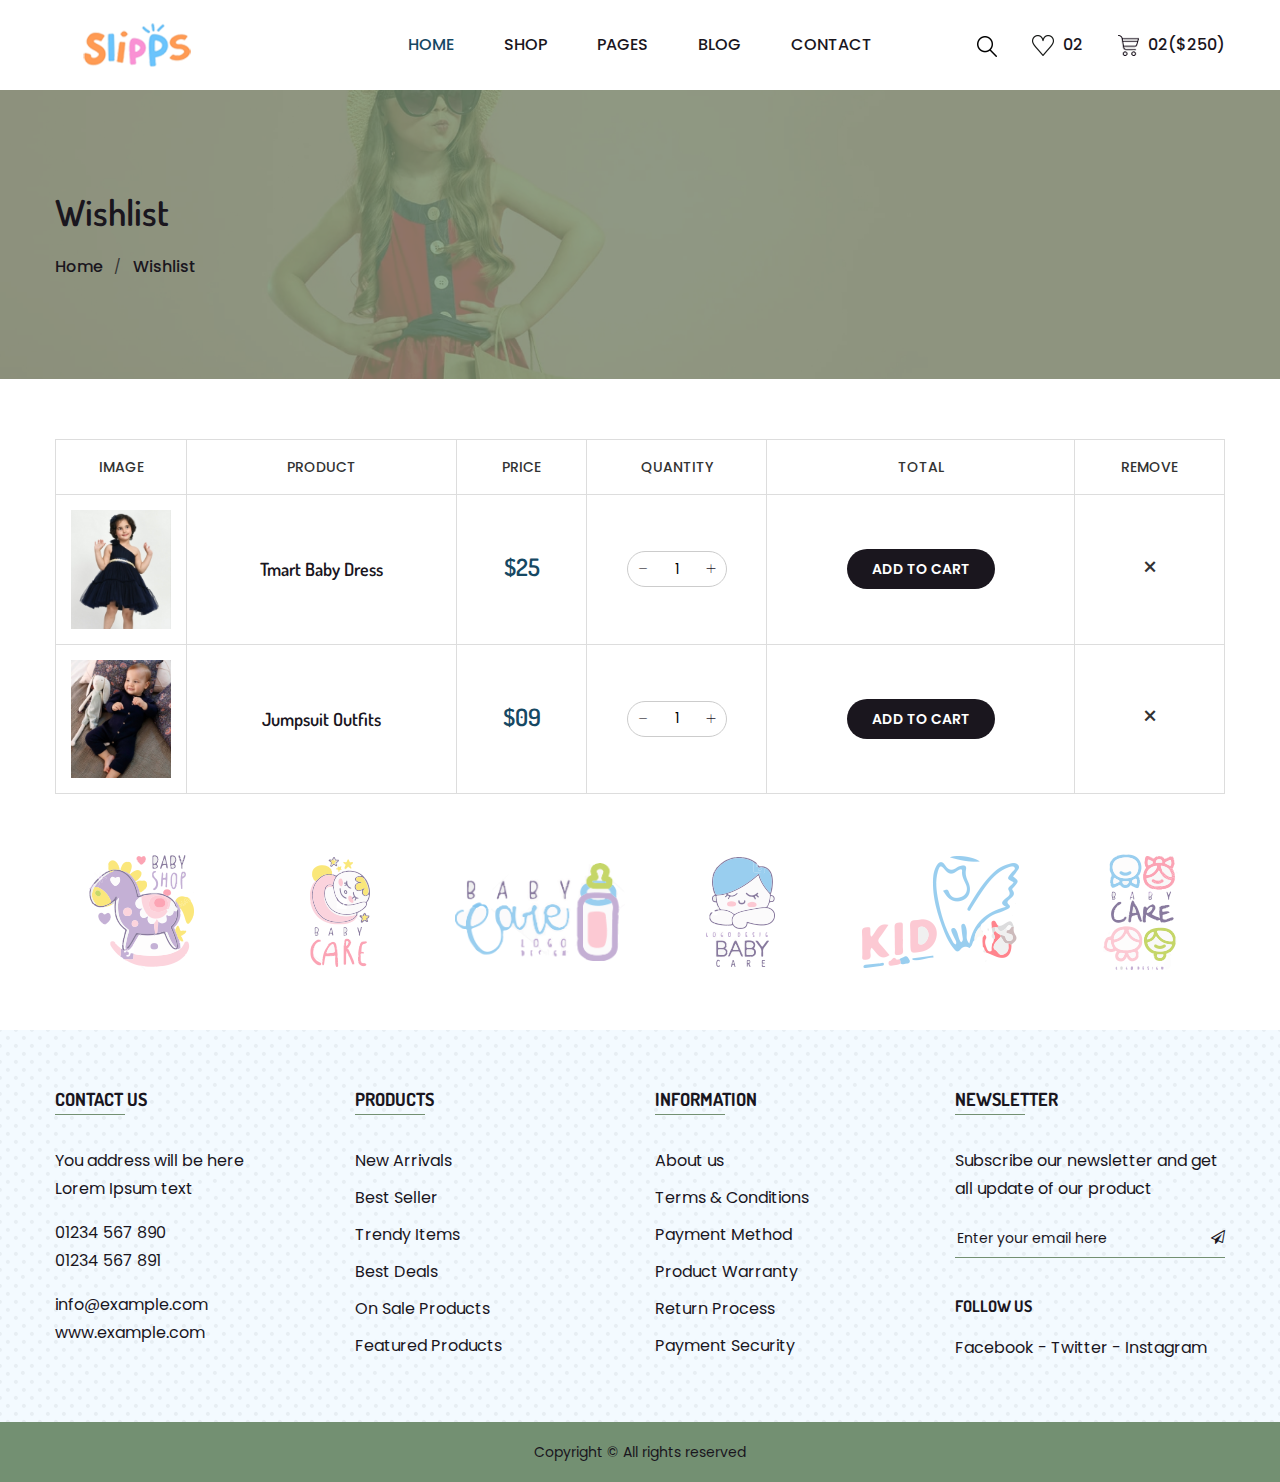
<file: wishlist.html>
<!doctype html>
<html class="no-js" lang="en">

<head>
    <meta charset="utf-8">
    <meta http-equiv="x-ua-compatible" content="ie=edge">
    <title>Slipps - eCommerce Baby shop </title>
    <meta name="description" content="">
    <meta name="viewport" content="width=device-width, initial-scale=1">
    <!-- Favicon -->
    <link rel="shortcut icon" type="image/x-icon" href="assets/images/favicon.ico">
    
    <!-- CSS
	============================================ -->
   
    <!-- Bootstrap CSS -->
    <link rel="stylesheet" href="assets/css/bootstrap.min.css">
    
    <!-- Icon Font CSS -->
    <link rel="stylesheet" href="assets/css/icon-font.min.css">
    
    <!-- Plugins CSS -->
    <link rel="stylesheet" href="assets/css/plugins.css">
    
    <!-- Helper CSS -->
    <link rel="stylesheet" href="assets/css/helper.css">
    
    <!-- Main Style CSS -->
    <link rel="stylesheet" href="assets/css/style.css">
    
    <!-- Modernizer JS -->
    <script src="assets/js/vendor/modernizr-2.8.3.min.js"></script>
</head>

<body>

<div class="main-wrapper">

    <!-- Header Section Start -->
    <div class="header-section section">

        <!-- Header Bottom Start -->
        <div class="header-bottom header-bottom-one header-sticky@">
            <div class="container-fluid">
                <div class="row menu-center align-items-center justify-content-between">

                    <div class="col mt-15 mb-15">
                        <!-- Logo Start -->
                        <div class="header-logo">
                            <a href="index.html">
                                <img src="assets/images/logo.png" alt="Slips">
                            </a>
                        </div><!-- Logo End -->
                    </div>

                    <div class="col order-2 order-lg-3">
                        <!-- Header Advance Search Start -->
                        <div class="header-shop-links">

                            <div class="header-search">
                                <button class="search-toggle"><img src="assets/images/icons/search.png" alt="Search Toggle"><img class="toggle-close" src="assets/images/icons/close.png" alt="Search Toggle"></button>
                                <div class="header-search-wrap">
                                    <form action="#">
                                        <input type="text" placeholder="Type and hit enter">
                                        <button><img src="assets/images/icons/search.png" alt="Search"></button>
                                    </form>
                                </div>
                            </div>

                            <div class="header-wishlist">
                                <a href="wishlist.html"><img src="assets/images/icons/wishlist.png" alt="Wishlist"> <span>02</span></a>
                            </div>

                            <div class="header-mini-cart">
                                <a href="cart.html"><img src="assets/images/icons/cart.png" alt="Cart"> <span>02($250)</span></a>
                            </div>

                        </div><!-- Header Advance Search End -->
                    </div>

                    <div class="col order-3 order-lg-2">
                        <div class="main-menu">
                            <nav>
                                <ul>
                                    <li class="active"><a href="index.html">HOME</a>
                                    </li>
                                    <li><a href="shop-left-sidebar.html">SHOP</a>
                                    </li>
                                    <li><a href="#">PAGES</a>
                                        <ul class="sub-menu">
                                            <li><a href="cart.html">Cart</a></li>
                                            <li><a href="checkout.html">Checkout</a></li>
                                            <li><a href="login-register.html">Login & Register</a></li>
                                            <li><a href="wishlist.html">Wishlist</a></li>
                                        </ul>
                                    </li>
                                    <li><a href="blog.html">BLOG</a>
                                    </li>
                                    <li><a href="contact.html">CONTACT</a></li>
                                </ul>
                            </nav>
                        </div>
                    </div>

                    <!-- Mobile Menu -->
                    <div class="mobile-menu order-12 d-block d-lg-none col"></div>

                </div>
            </div>
        </div><!-- Header BOttom End -->

    </div><!-- Header Section End -->

    <!-- Page Banner Section Start -->
    <div class="page-banner-section section" style="background-image: url(assets/images/hero/hero-1.jpg)">
        <div class="container">
            <div class="row">
                <div class="page-banner-content col">

                    <h1>Wishlist</h1>
                    <ul class="page-breadcrumb">
                        <li><a href="index.html">Home</a></li>
                        <li><a href="wishlist.html">Wishlist</a></li>
                    </ul>

                </div>
            </div>
        </div>
    </div><!-- Page Banner Section End -->

    <!-- Page Section Start -->
    <div class="page-section section mt-80 mt-lg-60 mt-md-60 mt-sm-60 mt-xs-40 mb-80 mb-lg-60 mb-md-60 mb-sm-60 mb-xs-40">
        <div class="container">

            <form action="#">				
                <div class="row">
                    <div class="col-12">
                        <div class="cart-table table-responsive">
                            <table>
                                <thead>
                                    <tr>
                                        <th class="pro-thumbnail">Image</th>
                                        <th class="pro-title">Product</th>
                                        <th class="pro-price">Price</th>
                                        <th class="pro-quantity">Quantity</th>
                                        <th class="pro-subtotal">Total</th>
                                        <th class="pro-remove">Remove</th>
                                    </tr>
                                </thead>
                                <tbody>
                                    <tr>
                                        <td class="pro-thumbnail"><a href="#"><img src="assets/images/product/product-1.jpg" alt="" /></a></td>
                                        <td class="pro-title"><a href="#">Tmart Baby Dress</a></td>
                                        <td class="pro-price"><span class="amount">$25</span></td>
                                        <td class="pro-quantity"><div class="pro-qty"><input type="text" value="1"></div></td>
                                        <td class="pro-add-cart"><a href="#">add to cart</a></td>
                                        <td class="pro-remove"><a href="#">×</a></td>
                                    </tr>
                                    <tr>
                                        <td class="pro-thumbnail"><a href="#"><img src="assets/images/product/product-2.jpg" alt="" /></a></td>
                                        <td class="pro-title"><a href="#">Jumpsuit Outfits</a></td>
                                        <td class="pro-price"><span class="amount">$09</span></td>
                                        <td class="pro-quantity"><div class="pro-qty"><input type="text" value="1"></div></td>
                                        <td class="pro-add-cart"><a href="#">add to cart</a></td>
                                        <td class="pro-remove"><a href="#">×</a></td>
                                    </tr>
                                </tbody>
                            </table>
                        </div>
                    </div>
                </div>
            </form>

        </div>
    </div><!-- Page Section End -->

    <!-- Brand Section Start -->
    <div class="brand-section section mb-80 mb-lg-60 mb-md-60 mb-sm-60 mb-xs-40">
        <div class="container-fluid">
            <div class="row">
                <div class="brand-slider">

                    <div class="brand-item col">
                        <img src="assets/images/brands/brand-1.png" alt="">
                    </div>

                    <div class="brand-item col">
                        <img src="assets/images/brands/brand-2.png" alt="">
                    </div>

                    <div class="brand-item col">
                        <img src="assets/images/brands/brand-3.png" alt="">
                    </div>

                    <div class="brand-item col">
                        <img src="assets/images/brands/brand-4.png" alt="">
                    </div>

                    <div class="brand-item col">
                        <img src="assets/images/brands/brand-5.png" alt="">
                    </div>

                    <div class="brand-item col">
                        <img src="assets/images/brands/brand-6.png" alt="">
                    </div>

                </div>
            </div>
        </div>
    </div><!-- Brand Section End -->

    <!-- Footer Top Section Start -->
    <div class="footer-top-section section bg-theme-two-light pt-80 pt-lg-60 pt-md-60 pt-sm-60 pt-xs-40 pb-40 pb-lg-20 pb-md-20 pb-sm-20 pb-xs-0">
        <div class="container">
            <div class="row">

                <div class="footer-widget col-lg-3 col-md-6 col-12 mb-40">
                    <h4 class="title">CONTACT US</h4>
                    <p>You address will be here<br/> Lorem Ipsum text</p>
                    <p><a href="tel:01234567890">01234 567 890</a><a href="tel:01234567891">01234 567 891</a></p>
                    <p><a href="mailto:info@example.com">info@example.com</a><a href="#">www.example.com</a></p>
                </div>

                <div class="footer-widget col-lg-3 col-md-6 col-12 mb-40">
                    <h4 class="title">PRODUCTS</h4>
                    <ul>
                        <li><a href="#">New Arrivals</a></li>
                        <li><a href="#">Best Seller</a></li>
                        <li><a href="#">Trendy Items</a></li>
                        <li><a href="#">Best Deals</a></li>
                        <li><a href="#">On Sale Products</a></li>
                        <li><a href="#">Featured Products</a></li>
                    </ul>
                </div>

                <div class="footer-widget col-lg-3 col-md-6 col-12 mb-40">
                    <h4 class="title">INFORMATION</h4>
                    <ul>
                        <li><a href="#">About us</a></li>
                        <li><a href="#">Terms & Conditions</a></li>
                        <li><a href="#">Payment Method</a></li>
                        <li><a href="#">Product Warranty</a></li>
                        <li><a href="#">Return Process</a></li>
                        <li><a href="#">Payment Security</a></li>
                    </ul>
                </div>

                <div class="footer-widget col-lg-3 col-md-6 col-12 mb-40">
                    <h4 class="title">NEWSLETTER</h4>
                    <p>Subscribe our newsletter and get all update of our product</p>

                    <form id="mc-form" class="mc-form footer-subscribe-form" novalidate="true">
                        <input id="mc-email" autocomplete="off" placeholder="Enter your email here" name="EMAIL" type="email">
                        <button id="mc-submit"><i class="fa fa-paper-plane-o"></i></button>
                    </form>
                    <!-- mailchimp-alerts Start -->
                    <div class="mailchimp-alerts">
                        <div class="mailchimp-submitting"></div><!-- mailchimp-submitting end -->
                        <div class="mailchimp-success"></div><!-- mailchimp-success end -->
                        <div class="mailchimp-error"></div><!-- mailchimp-error end -->
                    </div><!-- mailchimp-alerts end -->

                    <h5>FOLLOW US</h5> 
                    <p class="footer-social"><a href="#">Facebook</a> - <a href="#">Twitter</a> - <a href="#">Instagram</a></p>

                </div>

            </div>
        </div>
    </div><!-- Footer Top Section End -->

    <!-- Footer Bottom Section Start -->
    <div class="footer-bottom-section section bg-theme-two pt-15 pb-15">
        <div class="container">
            <div class="row">
                <div class="col text-center">
                    <p class="footer-copyright">Copyright &copy; All rights reserved</p>
                </div>
            </div>
        </div>
    </div><!-- Footer Bottom Section End -->

</div>

<!-- JS
============================================ -->

<!-- jQuery JS -->
<script src="assets/js/vendor/jquery-1.12.4.min.js"></script>
<!-- Popper JS -->
<script src="assets/js/popper.min.js"></script>
<!-- Bootstrap JS -->
<script src="assets/js/bootstrap.min.js"></script>
<!-- Plugins JS -->
<script src="assets/js/plugins.js"></script>
<!-- Ajax Mail -->
<script src="assets/js/ajax-mail.js"></script>
<!-- Main JS -->
<script src="assets/js/main.js"></script>

</body>

</html>
</file>
<file: assets/css/helper.css>
/*--
    - Custom Row
------------------------------------------*/
.row-0 {
  margin-left: 0px;
  margin-right: 0px; }
  .row-0 > [class*="col"] {
    padding-left: 0px;
    padding-right: 0px; }

.row-1 {
  margin-left: -1px;
  margin-right: -1px; }
  .row-1 > [class*="col"] {
    padding-left: 1px;
    padding-right: 1px; }

.row-2 {
  margin-left: -2px;
  margin-right: -2px; }
  .row-2 > [class*="col"] {
    padding-left: 2px;
    padding-right: 2px; }

.row-3 {
  margin-left: -3px;
  margin-right: -3px; }
  .row-3 > [class*="col"] {
    padding-left: 3px;
    padding-right: 3px; }

.row-4 {
  margin-left: -4px;
  margin-right: -4px; }
  .row-4 > [class*="col"] {
    padding-left: 4px;
    padding-right: 4px; }

.row-5 {
  margin-left: -5px;
  margin-right: -5px; }
  .row-5 > [class*="col"] {
    padding-left: 5px;
    padding-right: 5px; }

.row-6 {
  margin-left: -6px;
  margin-right: -6px; }
  .row-6 > [class*="col"] {
    padding-left: 6px;
    padding-right: 6px; }

.row-7 {
  margin-left: -7px;
  margin-right: -7px; }
  .row-7 > [class*="col"] {
    padding-left: 7px;
    padding-right: 7px; }

.row-8 {
  margin-left: -8px;
  margin-right: -8px; }
  .row-8 > [class*="col"] {
    padding-left: 8px;
    padding-right: 8px; }

.row-9 {
  margin-left: -9px;
  margin-right: -9px; }
  .row-9 > [class*="col"] {
    padding-left: 9px;
    padding-right: 9px; }

.row-10 {
  margin-left: -10px;
  margin-right: -10px; }
  .row-10 > [class*="col"] {
    padding-left: 10px;
    padding-right: 10px; }

.row-11 {
  margin-left: -11px;
  margin-right: -11px; }
  .row-11 > [class*="col"] {
    padding-left: 11px;
    padding-right: 11px; }

.row-12 {
  margin-left: -12px;
  margin-right: -12px; }
  .row-12 > [class*="col"] {
    padding-left: 12px;
    padding-right: 12px; }

.row-13 {
  margin-left: -13px;
  margin-right: -13px; }
  .row-13 > [class*="col"] {
    padding-left: 13px;
    padding-right: 13px; }

.row-14 {
  margin-left: -14px;
  margin-right: -14px; }
  .row-14 > [class*="col"] {
    padding-left: 14px;
    padding-right: 14px; }

.row-15 {
  margin-left: -15px;
  margin-right: -15px; }
  .row-15 > [class*="col"] {
    padding-left: 15px;
    padding-right: 15px; }

.row-16 {
  margin-left: -16px;
  margin-right: -16px; }
  @media only screen and (min-width: 1200px) and (max-width: 1599px) {
    .row-16 {
      margin-left: -15px;
      margin-right: -15px; } }
  @media only screen and (min-width: 992px) and (max-width: 1199px) {
    .row-16 {
      margin-left: -15px;
      margin-right: -15px; } }
  @media only screen and (min-width: 768px) and (max-width: 991px) {
    .row-16 {
      margin-left: -15px;
      margin-right: -15px; } }
  @media only screen and (max-width: 767px) {
    .row-16 {
      margin-left: -15px;
      margin-right: -15px; } }
  .row-16 > [class*="col"] {
    padding-left: 16px;
    padding-right: 16px; }
    @media only screen and (min-width: 1200px) and (max-width: 1599px) {
      .row-16 > [class*="col"] {
        padding-left: 15px;
        padding-right: 15px; } }
    @media only screen and (min-width: 992px) and (max-width: 1199px) {
      .row-16 > [class*="col"] {
        padding-left: 15px;
        padding-right: 15px; } }
    @media only screen and (min-width: 768px) and (max-width: 991px) {
      .row-16 > [class*="col"] {
        padding-left: 15px;
        padding-right: 15px; } }
    @media only screen and (max-width: 767px) {
      .row-16 > [class*="col"] {
        padding-left: 15px;
        padding-right: 15px; } }

.row-17 {
  margin-left: -17px;
  margin-right: -17px; }
  @media only screen and (min-width: 1200px) and (max-width: 1599px) {
    .row-17 {
      margin-left: -15px;
      margin-right: -15px; } }
  @media only screen and (min-width: 992px) and (max-width: 1199px) {
    .row-17 {
      margin-left: -15px;
      margin-right: -15px; } }
  @media only screen and (min-width: 768px) and (max-width: 991px) {
    .row-17 {
      margin-left: -15px;
      margin-right: -15px; } }
  @media only screen and (max-width: 767px) {
    .row-17 {
      margin-left: -15px;
      margin-right: -15px; } }
  .row-17 > [class*="col"] {
    padding-left: 17px;
    padding-right: 17px; }
    @media only screen and (min-width: 1200px) and (max-width: 1599px) {
      .row-17 > [class*="col"] {
        padding-left: 15px;
        padding-right: 15px; } }
    @media only screen and (min-width: 992px) and (max-width: 1199px) {
      .row-17 > [class*="col"] {
        padding-left: 15px;
        padding-right: 15px; } }
    @media only screen and (min-width: 768px) and (max-width: 991px) {
      .row-17 > [class*="col"] {
        padding-left: 15px;
        padding-right: 15px; } }
    @media only screen and (max-width: 767px) {
      .row-17 > [class*="col"] {
        padding-left: 15px;
        padding-right: 15px; } }

.row-18 {
  margin-left: -18px;
  margin-right: -18px; }
  @media only screen and (min-width: 1200px) and (max-width: 1599px) {
    .row-18 {
      margin-left: -15px;
      margin-right: -15px; } }
  @media only screen and (min-width: 992px) and (max-width: 1199px) {
    .row-18 {
      margin-left: -15px;
      margin-right: -15px; } }
  @media only screen and (min-width: 768px) and (max-width: 991px) {
    .row-18 {
      margin-left: -15px;
      margin-right: -15px; } }
  @media only screen and (max-width: 767px) {
    .row-18 {
      margin-left: -15px;
      margin-right: -15px; } }
  .row-18 > [class*="col"] {
    padding-left: 18px;
    padding-right: 18px; }
    @media only screen and (min-width: 1200px) and (max-width: 1599px) {
      .row-18 > [class*="col"] {
        padding-left: 15px;
        padding-right: 15px; } }
    @media only screen and (min-width: 992px) and (max-width: 1199px) {
      .row-18 > [class*="col"] {
        padding-left: 15px;
        padding-right: 15px; } }
    @media only screen and (min-width: 768px) and (max-width: 991px) {
      .row-18 > [class*="col"] {
        padding-left: 15px;
        padding-right: 15px; } }
    @media only screen and (max-width: 767px) {
      .row-18 > [class*="col"] {
        padding-left: 15px;
        padding-right: 15px; } }

.row-19 {
  margin-left: -19px;
  margin-right: -19px; }
  @media only screen and (min-width: 1200px) and (max-width: 1599px) {
    .row-19 {
      margin-left: -15px;
      margin-right: -15px; } }
  @media only screen and (min-width: 992px) and (max-width: 1199px) {
    .row-19 {
      margin-left: -15px;
      margin-right: -15px; } }
  @media only screen and (min-width: 768px) and (max-width: 991px) {
    .row-19 {
      margin-left: -15px;
      margin-right: -15px; } }
  @media only screen and (max-width: 767px) {
    .row-19 {
      margin-left: -15px;
      margin-right: -15px; } }
  .row-19 > [class*="col"] {
    padding-left: 19px;
    padding-right: 19px; }
    @media only screen and (min-width: 1200px) and (max-width: 1599px) {
      .row-19 > [class*="col"] {
        padding-left: 15px;
        padding-right: 15px; } }
    @media only screen and (min-width: 992px) and (max-width: 1199px) {
      .row-19 > [class*="col"] {
        padding-left: 15px;
        padding-right: 15px; } }
    @media only screen and (min-width: 768px) and (max-width: 991px) {
      .row-19 > [class*="col"] {
        padding-left: 15px;
        padding-right: 15px; } }
    @media only screen and (max-width: 767px) {
      .row-19 > [class*="col"] {
        padding-left: 15px;
        padding-right: 15px; } }

.row-20 {
  margin-left: -20px;
  margin-right: -20px; }
  @media only screen and (min-width: 1200px) and (max-width: 1599px) {
    .row-20 {
      margin-left: -15px;
      margin-right: -15px; } }
  @media only screen and (min-width: 992px) and (max-width: 1199px) {
    .row-20 {
      margin-left: -15px;
      margin-right: -15px; } }
  @media only screen and (min-width: 768px) and (max-width: 991px) {
    .row-20 {
      margin-left: -15px;
      margin-right: -15px; } }
  @media only screen and (max-width: 767px) {
    .row-20 {
      margin-left: -15px;
      margin-right: -15px; } }
  .row-20 > [class*="col"] {
    padding-left: 20px;
    padding-right: 20px; }
    @media only screen and (min-width: 1200px) and (max-width: 1599px) {
      .row-20 > [class*="col"] {
        padding-left: 15px;
        padding-right: 15px; } }
    @media only screen and (min-width: 992px) and (max-width: 1199px) {
      .row-20 > [class*="col"] {
        padding-left: 15px;
        padding-right: 15px; } }
    @media only screen and (min-width: 768px) and (max-width: 991px) {
      .row-20 > [class*="col"] {
        padding-left: 15px;
        padding-right: 15px; } }
    @media only screen and (max-width: 767px) {
      .row-20 > [class*="col"] {
        padding-left: 15px;
        padding-right: 15px; } }

.row-21 {
  margin-left: -21px;
  margin-right: -21px; }
  @media only screen and (min-width: 1200px) and (max-width: 1599px) {
    .row-21 {
      margin-left: -15px;
      margin-right: -15px; } }
  @media only screen and (min-width: 992px) and (max-width: 1199px) {
    .row-21 {
      margin-left: -15px;
      margin-right: -15px; } }
  @media only screen and (min-width: 768px) and (max-width: 991px) {
    .row-21 {
      margin-left: -15px;
      margin-right: -15px; } }
  @media only screen and (max-width: 767px) {
    .row-21 {
      margin-left: -15px;
      margin-right: -15px; } }
  .row-21 > [class*="col"] {
    padding-left: 21px;
    padding-right: 21px; }
    @media only screen and (min-width: 1200px) and (max-width: 1599px) {
      .row-21 > [class*="col"] {
        padding-left: 15px;
        padding-right: 15px; } }
    @media only screen and (min-width: 992px) and (max-width: 1199px) {
      .row-21 > [class*="col"] {
        padding-left: 15px;
        padding-right: 15px; } }
    @media only screen and (min-width: 768px) and (max-width: 991px) {
      .row-21 > [class*="col"] {
        padding-left: 15px;
        padding-right: 15px; } }
    @media only screen and (max-width: 767px) {
      .row-21 > [class*="col"] {
        padding-left: 15px;
        padding-right: 15px; } }

.row-22 {
  margin-left: -22px;
  margin-right: -22px; }
  @media only screen and (min-width: 1200px) and (max-width: 1599px) {
    .row-22 {
      margin-left: -15px;
      margin-right: -15px; } }
  @media only screen and (min-width: 992px) and (max-width: 1199px) {
    .row-22 {
      margin-left: -15px;
      margin-right: -15px; } }
  @media only screen and (min-width: 768px) and (max-width: 991px) {
    .row-22 {
      margin-left: -15px;
      margin-right: -15px; } }
  @media only screen and (max-width: 767px) {
    .row-22 {
      margin-left: -15px;
      margin-right: -15px; } }
  .row-22 > [class*="col"] {
    padding-left: 22px;
    padding-right: 22px; }
    @media only screen and (min-width: 1200px) and (max-width: 1599px) {
      .row-22 > [class*="col"] {
        padding-left: 15px;
        padding-right: 15px; } }
    @media only screen and (min-width: 992px) and (max-width: 1199px) {
      .row-22 > [class*="col"] {
        padding-left: 15px;
        padding-right: 15px; } }
    @media only screen and (min-width: 768px) and (max-width: 991px) {
      .row-22 > [class*="col"] {
        padding-left: 15px;
        padding-right: 15px; } }
    @media only screen and (max-width: 767px) {
      .row-22 > [class*="col"] {
        padding-left: 15px;
        padding-right: 15px; } }

.row-23 {
  margin-left: -23px;
  margin-right: -23px; }
  @media only screen and (min-width: 1200px) and (max-width: 1599px) {
    .row-23 {
      margin-left: -15px;
      margin-right: -15px; } }
  @media only screen and (min-width: 992px) and (max-width: 1199px) {
    .row-23 {
      margin-left: -15px;
      margin-right: -15px; } }
  @media only screen and (min-width: 768px) and (max-width: 991px) {
    .row-23 {
      margin-left: -15px;
      margin-right: -15px; } }
  @media only screen and (max-width: 767px) {
    .row-23 {
      margin-left: -15px;
      margin-right: -15px; } }
  .row-23 > [class*="col"] {
    padding-left: 23px;
    padding-right: 23px; }
    @media only screen and (min-width: 1200px) and (max-width: 1599px) {
      .row-23 > [class*="col"] {
        padding-left: 15px;
        padding-right: 15px; } }
    @media only screen and (min-width: 992px) and (max-width: 1199px) {
      .row-23 > [class*="col"] {
        padding-left: 15px;
        padding-right: 15px; } }
    @media only screen and (min-width: 768px) and (max-width: 991px) {
      .row-23 > [class*="col"] {
        padding-left: 15px;
        padding-right: 15px; } }
    @media only screen and (max-width: 767px) {
      .row-23 > [class*="col"] {
        padding-left: 15px;
        padding-right: 15px; } }

.row-24 {
  margin-left: -24px;
  margin-right: -24px; }
  @media only screen and (min-width: 1200px) and (max-width: 1599px) {
    .row-24 {
      margin-left: -15px;
      margin-right: -15px; } }
  @media only screen and (min-width: 992px) and (max-width: 1199px) {
    .row-24 {
      margin-left: -15px;
      margin-right: -15px; } }
  @media only screen and (min-width: 768px) and (max-width: 991px) {
    .row-24 {
      margin-left: -15px;
      margin-right: -15px; } }
  @media only screen and (max-width: 767px) {
    .row-24 {
      margin-left: -15px;
      margin-right: -15px; } }
  .row-24 > [class*="col"] {
    padding-left: 24px;
    padding-right: 24px; }
    @media only screen and (min-width: 1200px) and (max-width: 1599px) {
      .row-24 > [class*="col"] {
        padding-left: 15px;
        padding-right: 15px; } }
    @media only screen and (min-width: 992px) and (max-width: 1199px) {
      .row-24 > [class*="col"] {
        padding-left: 15px;
        padding-right: 15px; } }
    @media only screen and (min-width: 768px) and (max-width: 991px) {
      .row-24 > [class*="col"] {
        padding-left: 15px;
        padding-right: 15px; } }
    @media only screen and (max-width: 767px) {
      .row-24 > [class*="col"] {
        padding-left: 15px;
        padding-right: 15px; } }

.row-25 {
  margin-left: -25px;
  margin-right: -25px; }
  @media only screen and (min-width: 1200px) and (max-width: 1599px) {
    .row-25 {
      margin-left: -15px;
      margin-right: -15px; } }
  @media only screen and (min-width: 992px) and (max-width: 1199px) {
    .row-25 {
      margin-left: -15px;
      margin-right: -15px; } }
  @media only screen and (min-width: 768px) and (max-width: 991px) {
    .row-25 {
      margin-left: -15px;
      margin-right: -15px; } }
  @media only screen and (max-width: 767px) {
    .row-25 {
      margin-left: -15px;
      margin-right: -15px; } }
  .row-25 > [class*="col"] {
    padding-left: 25px;
    padding-right: 25px; }
    @media only screen and (min-width: 1200px) and (max-width: 1599px) {
      .row-25 > [class*="col"] {
        padding-left: 15px;
        padding-right: 15px; } }
    @media only screen and (min-width: 992px) and (max-width: 1199px) {
      .row-25 > [class*="col"] {
        padding-left: 15px;
        padding-right: 15px; } }
    @media only screen and (min-width: 768px) and (max-width: 991px) {
      .row-25 > [class*="col"] {
        padding-left: 15px;
        padding-right: 15px; } }
    @media only screen and (max-width: 767px) {
      .row-25 > [class*="col"] {
        padding-left: 15px;
        padding-right: 15px; } }

.row-26 {
  margin-left: -26px;
  margin-right: -26px; }
  @media only screen and (min-width: 1200px) and (max-width: 1599px) {
    .row-26 {
      margin-left: -15px;
      margin-right: -15px; } }
  @media only screen and (min-width: 992px) and (max-width: 1199px) {
    .row-26 {
      margin-left: -15px;
      margin-right: -15px; } }
  @media only screen and (min-width: 768px) and (max-width: 991px) {
    .row-26 {
      margin-left: -15px;
      margin-right: -15px; } }
  @media only screen and (max-width: 767px) {
    .row-26 {
      margin-left: -15px;
      margin-right: -15px; } }
  .row-26 > [class*="col"] {
    padding-left: 26px;
    padding-right: 26px; }
    @media only screen and (min-width: 1200px) and (max-width: 1599px) {
      .row-26 > [class*="col"] {
        padding-left: 15px;
        padding-right: 15px; } }
    @media only screen and (min-width: 992px) and (max-width: 1199px) {
      .row-26 > [class*="col"] {
        padding-left: 15px;
        padding-right: 15px; } }
    @media only screen and (min-width: 768px) and (max-width: 991px) {
      .row-26 > [class*="col"] {
        padding-left: 15px;
        padding-right: 15px; } }
    @media only screen and (max-width: 767px) {
      .row-26 > [class*="col"] {
        padding-left: 15px;
        padding-right: 15px; } }

.row-27 {
  margin-left: -27px;
  margin-right: -27px; }
  @media only screen and (min-width: 1200px) and (max-width: 1599px) {
    .row-27 {
      margin-left: -15px;
      margin-right: -15px; } }
  @media only screen and (min-width: 992px) and (max-width: 1199px) {
    .row-27 {
      margin-left: -15px;
      margin-right: -15px; } }
  @media only screen and (min-width: 768px) and (max-width: 991px) {
    .row-27 {
      margin-left: -15px;
      margin-right: -15px; } }
  @media only screen and (max-width: 767px) {
    .row-27 {
      margin-left: -15px;
      margin-right: -15px; } }
  .row-27 > [class*="col"] {
    padding-left: 27px;
    padding-right: 27px; }
    @media only screen and (min-width: 1200px) and (max-width: 1599px) {
      .row-27 > [class*="col"] {
        padding-left: 15px;
        padding-right: 15px; } }
    @media only screen and (min-width: 992px) and (max-width: 1199px) {
      .row-27 > [class*="col"] {
        padding-left: 15px;
        padding-right: 15px; } }
    @media only screen and (min-width: 768px) and (max-width: 991px) {
      .row-27 > [class*="col"] {
        padding-left: 15px;
        padding-right: 15px; } }
    @media only screen and (max-width: 767px) {
      .row-27 > [class*="col"] {
        padding-left: 15px;
        padding-right: 15px; } }

.row-28 {
  margin-left: -28px;
  margin-right: -28px; }
  @media only screen and (min-width: 1200px) and (max-width: 1599px) {
    .row-28 {
      margin-left: -15px;
      margin-right: -15px; } }
  @media only screen and (min-width: 992px) and (max-width: 1199px) {
    .row-28 {
      margin-left: -15px;
      margin-right: -15px; } }
  @media only screen and (min-width: 768px) and (max-width: 991px) {
    .row-28 {
      margin-left: -15px;
      margin-right: -15px; } }
  @media only screen and (max-width: 767px) {
    .row-28 {
      margin-left: -15px;
      margin-right: -15px; } }
  .row-28 > [class*="col"] {
    padding-left: 28px;
    padding-right: 28px; }
    @media only screen and (min-width: 1200px) and (max-width: 1599px) {
      .row-28 > [class*="col"] {
        padding-left: 15px;
        padding-right: 15px; } }
    @media only screen and (min-width: 992px) and (max-width: 1199px) {
      .row-28 > [class*="col"] {
        padding-left: 15px;
        padding-right: 15px; } }
    @media only screen and (min-width: 768px) and (max-width: 991px) {
      .row-28 > [class*="col"] {
        padding-left: 15px;
        padding-right: 15px; } }
    @media only screen and (max-width: 767px) {
      .row-28 > [class*="col"] {
        padding-left: 15px;
        padding-right: 15px; } }

.row-29 {
  margin-left: -29px;
  margin-right: -29px; }
  @media only screen and (min-width: 1200px) and (max-width: 1599px) {
    .row-29 {
      margin-left: -15px;
      margin-right: -15px; } }
  @media only screen and (min-width: 992px) and (max-width: 1199px) {
    .row-29 {
      margin-left: -15px;
      margin-right: -15px; } }
  @media only screen and (min-width: 768px) and (max-width: 991px) {
    .row-29 {
      margin-left: -15px;
      margin-right: -15px; } }
  @media only screen and (max-width: 767px) {
    .row-29 {
      margin-left: -15px;
      margin-right: -15px; } }
  .row-29 > [class*="col"] {
    padding-left: 29px;
    padding-right: 29px; }
    @media only screen and (min-width: 1200px) and (max-width: 1599px) {
      .row-29 > [class*="col"] {
        padding-left: 15px;
        padding-right: 15px; } }
    @media only screen and (min-width: 992px) and (max-width: 1199px) {
      .row-29 > [class*="col"] {
        padding-left: 15px;
        padding-right: 15px; } }
    @media only screen and (min-width: 768px) and (max-width: 991px) {
      .row-29 > [class*="col"] {
        padding-left: 15px;
        padding-right: 15px; } }
    @media only screen and (max-width: 767px) {
      .row-29 > [class*="col"] {
        padding-left: 15px;
        padding-right: 15px; } }

.row-30 {
  margin-left: -30px;
  margin-right: -30px; }
  @media only screen and (min-width: 1200px) and (max-width: 1599px) {
    .row-30 {
      margin-left: -15px;
      margin-right: -15px; } }
  @media only screen and (min-width: 992px) and (max-width: 1199px) {
    .row-30 {
      margin-left: -15px;
      margin-right: -15px; } }
  @media only screen and (min-width: 768px) and (max-width: 991px) {
    .row-30 {
      margin-left: -15px;
      margin-right: -15px; } }
  @media only screen and (max-width: 767px) {
    .row-30 {
      margin-left: -15px;
      margin-right: -15px; } }
  .row-30 > [class*="col"] {
    padding-left: 30px;
    padding-right: 30px; }
    @media only screen and (min-width: 1200px) and (max-width: 1599px) {
      .row-30 > [class*="col"] {
        padding-left: 15px;
        padding-right: 15px; } }
    @media only screen and (min-width: 992px) and (max-width: 1199px) {
      .row-30 > [class*="col"] {
        padding-left: 15px;
        padding-right: 15px; } }
    @media only screen and (min-width: 768px) and (max-width: 991px) {
      .row-30 > [class*="col"] {
        padding-left: 15px;
        padding-right: 15px; } }
    @media only screen and (max-width: 767px) {
      .row-30 > [class*="col"] {
        padding-left: 15px;
        padding-right: 15px; } }

.row-31 {
  margin-left: -31px;
  margin-right: -31px; }
  @media only screen and (min-width: 1200px) and (max-width: 1599px) {
    .row-31 {
      margin-left: -15px;
      margin-right: -15px; } }
  @media only screen and (min-width: 992px) and (max-width: 1199px) {
    .row-31 {
      margin-left: -15px;
      margin-right: -15px; } }
  @media only screen and (min-width: 768px) and (max-width: 991px) {
    .row-31 {
      margin-left: -15px;
      margin-right: -15px; } }
  @media only screen and (max-width: 767px) {
    .row-31 {
      margin-left: -15px;
      margin-right: -15px; } }
  .row-31 > [class*="col"] {
    padding-left: 31px;
    padding-right: 31px; }
    @media only screen and (min-width: 1200px) and (max-width: 1599px) {
      .row-31 > [class*="col"] {
        padding-left: 15px;
        padding-right: 15px; } }
    @media only screen and (min-width: 992px) and (max-width: 1199px) {
      .row-31 > [class*="col"] {
        padding-left: 15px;
        padding-right: 15px; } }
    @media only screen and (min-width: 768px) and (max-width: 991px) {
      .row-31 > [class*="col"] {
        padding-left: 15px;
        padding-right: 15px; } }
    @media only screen and (max-width: 767px) {
      .row-31 > [class*="col"] {
        padding-left: 15px;
        padding-right: 15px; } }

.row-32 {
  margin-left: -32px;
  margin-right: -32px; }
  @media only screen and (min-width: 1200px) and (max-width: 1599px) {
    .row-32 {
      margin-left: -15px;
      margin-right: -15px; } }
  @media only screen and (min-width: 992px) and (max-width: 1199px) {
    .row-32 {
      margin-left: -15px;
      margin-right: -15px; } }
  @media only screen and (min-width: 768px) and (max-width: 991px) {
    .row-32 {
      margin-left: -15px;
      margin-right: -15px; } }
  @media only screen and (max-width: 767px) {
    .row-32 {
      margin-left: -15px;
      margin-right: -15px; } }
  .row-32 > [class*="col"] {
    padding-left: 32px;
    padding-right: 32px; }
    @media only screen and (min-width: 1200px) and (max-width: 1599px) {
      .row-32 > [class*="col"] {
        padding-left: 15px;
        padding-right: 15px; } }
    @media only screen and (min-width: 992px) and (max-width: 1199px) {
      .row-32 > [class*="col"] {
        padding-left: 15px;
        padding-right: 15px; } }
    @media only screen and (min-width: 768px) and (max-width: 991px) {
      .row-32 > [class*="col"] {
        padding-left: 15px;
        padding-right: 15px; } }
    @media only screen and (max-width: 767px) {
      .row-32 > [class*="col"] {
        padding-left: 15px;
        padding-right: 15px; } }

.row-33 {
  margin-left: -33px;
  margin-right: -33px; }
  @media only screen and (min-width: 1200px) and (max-width: 1599px) {
    .row-33 {
      margin-left: -15px;
      margin-right: -15px; } }
  @media only screen and (min-width: 992px) and (max-width: 1199px) {
    .row-33 {
      margin-left: -15px;
      margin-right: -15px; } }
  @media only screen and (min-width: 768px) and (max-width: 991px) {
    .row-33 {
      margin-left: -15px;
      margin-right: -15px; } }
  @media only screen and (max-width: 767px) {
    .row-33 {
      margin-left: -15px;
      margin-right: -15px; } }
  .row-33 > [class*="col"] {
    padding-left: 33px;
    padding-right: 33px; }
    @media only screen and (min-width: 1200px) and (max-width: 1599px) {
      .row-33 > [class*="col"] {
        padding-left: 15px;
        padding-right: 15px; } }
    @media only screen and (min-width: 992px) and (max-width: 1199px) {
      .row-33 > [class*="col"] {
        padding-left: 15px;
        padding-right: 15px; } }
    @media only screen and (min-width: 768px) and (max-width: 991px) {
      .row-33 > [class*="col"] {
        padding-left: 15px;
        padding-right: 15px; } }
    @media only screen and (max-width: 767px) {
      .row-33 > [class*="col"] {
        padding-left: 15px;
        padding-right: 15px; } }

.row-34 {
  margin-left: -34px;
  margin-right: -34px; }
  @media only screen and (min-width: 1200px) and (max-width: 1599px) {
    .row-34 {
      margin-left: -15px;
      margin-right: -15px; } }
  @media only screen and (min-width: 992px) and (max-width: 1199px) {
    .row-34 {
      margin-left: -15px;
      margin-right: -15px; } }
  @media only screen and (min-width: 768px) and (max-width: 991px) {
    .row-34 {
      margin-left: -15px;
      margin-right: -15px; } }
  @media only screen and (max-width: 767px) {
    .row-34 {
      margin-left: -15px;
      margin-right: -15px; } }
  .row-34 > [class*="col"] {
    padding-left: 34px;
    padding-right: 34px; }
    @media only screen and (min-width: 1200px) and (max-width: 1599px) {
      .row-34 > [class*="col"] {
        padding-left: 15px;
        padding-right: 15px; } }
    @media only screen and (min-width: 992px) and (max-width: 1199px) {
      .row-34 > [class*="col"] {
        padding-left: 15px;
        padding-right: 15px; } }
    @media only screen and (min-width: 768px) and (max-width: 991px) {
      .row-34 > [class*="col"] {
        padding-left: 15px;
        padding-right: 15px; } }
    @media only screen and (max-width: 767px) {
      .row-34 > [class*="col"] {
        padding-left: 15px;
        padding-right: 15px; } }

.row-35 {
  margin-left: -35px;
  margin-right: -35px; }
  @media only screen and (min-width: 1200px) and (max-width: 1599px) {
    .row-35 {
      margin-left: -15px;
      margin-right: -15px; } }
  @media only screen and (min-width: 992px) and (max-width: 1199px) {
    .row-35 {
      margin-left: -15px;
      margin-right: -15px; } }
  @media only screen and (min-width: 768px) and (max-width: 991px) {
    .row-35 {
      margin-left: -15px;
      margin-right: -15px; } }
  @media only screen and (max-width: 767px) {
    .row-35 {
      margin-left: -15px;
      margin-right: -15px; } }
  .row-35 > [class*="col"] {
    padding-left: 35px;
    padding-right: 35px; }
    @media only screen and (min-width: 1200px) and (max-width: 1599px) {
      .row-35 > [class*="col"] {
        padding-left: 15px;
        padding-right: 15px; } }
    @media only screen and (min-width: 992px) and (max-width: 1199px) {
      .row-35 > [class*="col"] {
        padding-left: 15px;
        padding-right: 15px; } }
    @media only screen and (min-width: 768px) and (max-width: 991px) {
      .row-35 > [class*="col"] {
        padding-left: 15px;
        padding-right: 15px; } }
    @media only screen and (max-width: 767px) {
      .row-35 > [class*="col"] {
        padding-left: 15px;
        padding-right: 15px; } }

.row-36 {
  margin-left: -36px;
  margin-right: -36px; }
  @media only screen and (min-width: 1200px) and (max-width: 1599px) {
    .row-36 {
      margin-left: -15px;
      margin-right: -15px; } }
  @media only screen and (min-width: 992px) and (max-width: 1199px) {
    .row-36 {
      margin-left: -15px;
      margin-right: -15px; } }
  @media only screen and (min-width: 768px) and (max-width: 991px) {
    .row-36 {
      margin-left: -15px;
      margin-right: -15px; } }
  @media only screen and (max-width: 767px) {
    .row-36 {
      margin-left: -15px;
      margin-right: -15px; } }
  .row-36 > [class*="col"] {
    padding-left: 36px;
    padding-right: 36px; }
    @media only screen and (min-width: 1200px) and (max-width: 1599px) {
      .row-36 > [class*="col"] {
        padding-left: 15px;
        padding-right: 15px; } }
    @media only screen and (min-width: 992px) and (max-width: 1199px) {
      .row-36 > [class*="col"] {
        padding-left: 15px;
        padding-right: 15px; } }
    @media only screen and (min-width: 768px) and (max-width: 991px) {
      .row-36 > [class*="col"] {
        padding-left: 15px;
        padding-right: 15px; } }
    @media only screen and (max-width: 767px) {
      .row-36 > [class*="col"] {
        padding-left: 15px;
        padding-right: 15px; } }

.row-37 {
  margin-left: -37px;
  margin-right: -37px; }
  @media only screen and (min-width: 1200px) and (max-width: 1599px) {
    .row-37 {
      margin-left: -15px;
      margin-right: -15px; } }
  @media only screen and (min-width: 992px) and (max-width: 1199px) {
    .row-37 {
      margin-left: -15px;
      margin-right: -15px; } }
  @media only screen and (min-width: 768px) and (max-width: 991px) {
    .row-37 {
      margin-left: -15px;
      margin-right: -15px; } }
  @media only screen and (max-width: 767px) {
    .row-37 {
      margin-left: -15px;
      margin-right: -15px; } }
  .row-37 > [class*="col"] {
    padding-left: 37px;
    padding-right: 37px; }
    @media only screen and (min-width: 1200px) and (max-width: 1599px) {
      .row-37 > [class*="col"] {
        padding-left: 15px;
        padding-right: 15px; } }
    @media only screen and (min-width: 992px) and (max-width: 1199px) {
      .row-37 > [class*="col"] {
        padding-left: 15px;
        padding-right: 15px; } }
    @media only screen and (min-width: 768px) and (max-width: 991px) {
      .row-37 > [class*="col"] {
        padding-left: 15px;
        padding-right: 15px; } }
    @media only screen and (max-width: 767px) {
      .row-37 > [class*="col"] {
        padding-left: 15px;
        padding-right: 15px; } }

.row-38 {
  margin-left: -38px;
  margin-right: -38px; }
  @media only screen and (min-width: 1200px) and (max-width: 1599px) {
    .row-38 {
      margin-left: -15px;
      margin-right: -15px; } }
  @media only screen and (min-width: 992px) and (max-width: 1199px) {
    .row-38 {
      margin-left: -15px;
      margin-right: -15px; } }
  @media only screen and (min-width: 768px) and (max-width: 991px) {
    .row-38 {
      margin-left: -15px;
      margin-right: -15px; } }
  @media only screen and (max-width: 767px) {
    .row-38 {
      margin-left: -15px;
      margin-right: -15px; } }
  .row-38 > [class*="col"] {
    padding-left: 38px;
    padding-right: 38px; }
    @media only screen and (min-width: 1200px) and (max-width: 1599px) {
      .row-38 > [class*="col"] {
        padding-left: 15px;
        padding-right: 15px; } }
    @media only screen and (min-width: 992px) and (max-width: 1199px) {
      .row-38 > [class*="col"] {
        padding-left: 15px;
        padding-right: 15px; } }
    @media only screen and (min-width: 768px) and (max-width: 991px) {
      .row-38 > [class*="col"] {
        padding-left: 15px;
        padding-right: 15px; } }
    @media only screen and (max-width: 767px) {
      .row-38 > [class*="col"] {
        padding-left: 15px;
        padding-right: 15px; } }

.row-39 {
  margin-left: -39px;
  margin-right: -39px; }
  @media only screen and (min-width: 1200px) and (max-width: 1599px) {
    .row-39 {
      margin-left: -15px;
      margin-right: -15px; } }
  @media only screen and (min-width: 992px) and (max-width: 1199px) {
    .row-39 {
      margin-left: -15px;
      margin-right: -15px; } }
  @media only screen and (min-width: 768px) and (max-width: 991px) {
    .row-39 {
      margin-left: -15px;
      margin-right: -15px; } }
  @media only screen and (max-width: 767px) {
    .row-39 {
      margin-left: -15px;
      margin-right: -15px; } }
  .row-39 > [class*="col"] {
    padding-left: 39px;
    padding-right: 39px; }
    @media only screen and (min-width: 1200px) and (max-width: 1599px) {
      .row-39 > [class*="col"] {
        padding-left: 15px;
        padding-right: 15px; } }
    @media only screen and (min-width: 992px) and (max-width: 1199px) {
      .row-39 > [class*="col"] {
        padding-left: 15px;
        padding-right: 15px; } }
    @media only screen and (min-width: 768px) and (max-width: 991px) {
      .row-39 > [class*="col"] {
        padding-left: 15px;
        padding-right: 15px; } }
    @media only screen and (max-width: 767px) {
      .row-39 > [class*="col"] {
        padding-left: 15px;
        padding-right: 15px; } }

.row-40 {
  margin-left: -40px;
  margin-right: -40px; }
  @media only screen and (min-width: 1200px) and (max-width: 1599px) {
    .row-40 {
      margin-left: -15px;
      margin-right: -15px; } }
  @media only screen and (min-width: 992px) and (max-width: 1199px) {
    .row-40 {
      margin-left: -15px;
      margin-right: -15px; } }
  @media only screen and (min-width: 768px) and (max-width: 991px) {
    .row-40 {
      margin-left: -15px;
      margin-right: -15px; } }
  @media only screen and (max-width: 767px) {
    .row-40 {
      margin-left: -15px;
      margin-right: -15px; } }
  .row-40 > [class*="col"] {
    padding-left: 40px;
    padding-right: 40px; }
    @media only screen and (min-width: 1200px) and (max-width: 1599px) {
      .row-40 > [class*="col"] {
        padding-left: 15px;
        padding-right: 15px; } }
    @media only screen and (min-width: 992px) and (max-width: 1199px) {
      .row-40 > [class*="col"] {
        padding-left: 15px;
        padding-right: 15px; } }
    @media only screen and (min-width: 768px) and (max-width: 991px) {
      .row-40 > [class*="col"] {
        padding-left: 15px;
        padding-right: 15px; } }
    @media only screen and (max-width: 767px) {
      .row-40 > [class*="col"] {
        padding-left: 15px;
        padding-right: 15px; } }

/*-- 
    - Margin & Padding
-----------------------------------------*/
/*-- Margin Top --*/
.mt-0 {
  margin-top: 0px !important; }

.mt-5 {
  margin-top: 5px !important; }

.mt-10 {
  margin-top: 10px !important; }

.mt-15 {
  margin-top: 15px !important; }

.mt-20 {
  margin-top: 20px !important; }

.mt-25 {
  margin-top: 25px !important; }

.mt-30 {
  margin-top: 30px !important; }

.mt-35 {
  margin-top: 35px !important; }

.mt-40 {
  margin-top: 40px !important; }

.mt-45 {
  margin-top: 45px !important; }

.mt-50 {
  margin-top: 50px !important; }

.mt-55 {
  margin-top: 55px !important; }

.mt-60 {
  margin-top: 60px !important; }

.mt-65 {
  margin-top: 65px !important; }

.mt-70 {
  margin-top: 70px !important; }

.mt-75 {
  margin-top: 75px !important; }

.mt-80 {
  margin-top: 80px !important; }

.mt-85 {
  margin-top: 85px !important; }

.mt-90 {
  margin-top: 90px !important; }

.mt-95 {
  margin-top: 95px !important; }

.mt-100 {
  margin-top: 100px !important; }

.mt-105 {
  margin-top: 105px !important; }

.mt-110 {
  margin-top: 110px !important; }

.mt-115 {
  margin-top: 115px !important; }

.mt-120 {
  margin-top: 120px !important; }

.mt-125 {
  margin-top: 125px !important; }

.mt-130 {
  margin-top: 130px !important; }

.mt-135 {
  margin-top: 135px !important; }

.mt-140 {
  margin-top: 140px !important; }

.mt-145 {
  margin-top: 145px !important; }

.mt-150 {
  margin-top: 150px !important; }

.mt-155 {
  margin-top: 155px !important; }

.mt-160 {
  margin-top: 160px !important; }

.mt-165 {
  margin-top: 165px !important; }

.mt-170 {
  margin-top: 170px !important; }

.mt-175 {
  margin-top: 175px !important; }

.mt-180 {
  margin-top: 180px !important; }

.mt-185 {
  margin-top: 185px !important; }

.mt-190 {
  margin-top: 190px !important; }

.mt-195 {
  margin-top: 195px !important; }

.mt-200 {
  margin-top: 200px !important; }

@media only screen and (min-width: 1200px) and (max-width: 1599px) {
  .mt-lg-0 {
    margin-top: 0px !important; } }

@media only screen and (min-width: 1200px) and (max-width: 1599px) {
  .mt-lg-5 {
    margin-top: 5px !important; } }

@media only screen and (min-width: 1200px) and (max-width: 1599px) {
  .mt-lg-10 {
    margin-top: 10px !important; } }

@media only screen and (min-width: 1200px) and (max-width: 1599px) {
  .mt-lg-15 {
    margin-top: 15px !important; } }

@media only screen and (min-width: 1200px) and (max-width: 1599px) {
  .mt-lg-20 {
    margin-top: 20px !important; } }

@media only screen and (min-width: 1200px) and (max-width: 1599px) {
  .mt-lg-25 {
    margin-top: 25px !important; } }

@media only screen and (min-width: 1200px) and (max-width: 1599px) {
  .mt-lg-30 {
    margin-top: 30px !important; } }

@media only screen and (min-width: 1200px) and (max-width: 1599px) {
  .mt-lg-35 {
    margin-top: 35px !important; } }

@media only screen and (min-width: 1200px) and (max-width: 1599px) {
  .mt-lg-40 {
    margin-top: 40px !important; } }

@media only screen and (min-width: 1200px) and (max-width: 1599px) {
  .mt-lg-45 {
    margin-top: 45px !important; } }

@media only screen and (min-width: 1200px) and (max-width: 1599px) {
  .mt-lg-50 {
    margin-top: 50px !important; } }

@media only screen and (min-width: 1200px) and (max-width: 1599px) {
  .mt-lg-55 {
    margin-top: 55px !important; } }

@media only screen and (min-width: 1200px) and (max-width: 1599px) {
  .mt-lg-60 {
    margin-top: 60px !important; } }

@media only screen and (min-width: 1200px) and (max-width: 1599px) {
  .mt-lg-65 {
    margin-top: 65px !important; } }

@media only screen and (min-width: 1200px) and (max-width: 1599px) {
  .mt-lg-70 {
    margin-top: 70px !important; } }

@media only screen and (min-width: 1200px) and (max-width: 1599px) {
  .mt-lg-75 {
    margin-top: 75px !important; } }

@media only screen and (min-width: 1200px) and (max-width: 1599px) {
  .mt-lg-80 {
    margin-top: 80px !important; } }

@media only screen and (min-width: 1200px) and (max-width: 1599px) {
  .mt-lg-85 {
    margin-top: 85px !important; } }

@media only screen and (min-width: 1200px) and (max-width: 1599px) {
  .mt-lg-90 {
    margin-top: 90px !important; } }

@media only screen and (min-width: 1200px) and (max-width: 1599px) {
  .mt-lg-95 {
    margin-top: 95px !important; } }

@media only screen and (min-width: 1200px) and (max-width: 1599px) {
  .mt-lg-100 {
    margin-top: 100px !important; } }

@media only screen and (min-width: 1200px) and (max-width: 1599px) {
  .mt-lg-105 {
    margin-top: 105px !important; } }

@media only screen and (min-width: 1200px) and (max-width: 1599px) {
  .mt-lg-110 {
    margin-top: 110px !important; } }

@media only screen and (min-width: 1200px) and (max-width: 1599px) {
  .mt-lg-115 {
    margin-top: 115px !important; } }

@media only screen and (min-width: 1200px) and (max-width: 1599px) {
  .mt-lg-120 {
    margin-top: 120px !important; } }

@media only screen and (min-width: 1200px) and (max-width: 1599px) {
  .mt-lg-125 {
    margin-top: 125px !important; } }

@media only screen and (min-width: 1200px) and (max-width: 1599px) {
  .mt-lg-130 {
    margin-top: 130px !important; } }

@media only screen and (min-width: 1200px) and (max-width: 1599px) {
  .mt-lg-135 {
    margin-top: 135px !important; } }

@media only screen and (min-width: 1200px) and (max-width: 1599px) {
  .mt-lg-140 {
    margin-top: 140px !important; } }

@media only screen and (min-width: 1200px) and (max-width: 1599px) {
  .mt-lg-145 {
    margin-top: 145px !important; } }

@media only screen and (min-width: 1200px) and (max-width: 1599px) {
  .mt-lg-150 {
    margin-top: 150px !important; } }

@media only screen and (min-width: 1200px) and (max-width: 1599px) {
  .mt-lg-155 {
    margin-top: 155px !important; } }

@media only screen and (min-width: 1200px) and (max-width: 1599px) {
  .mt-lg-160 {
    margin-top: 160px !important; } }

@media only screen and (min-width: 1200px) and (max-width: 1599px) {
  .mt-lg-165 {
    margin-top: 165px !important; } }

@media only screen and (min-width: 1200px) and (max-width: 1599px) {
  .mt-lg-170 {
    margin-top: 170px !important; } }

@media only screen and (min-width: 1200px) and (max-width: 1599px) {
  .mt-lg-175 {
    margin-top: 175px !important; } }

@media only screen and (min-width: 1200px) and (max-width: 1599px) {
  .mt-lg-180 {
    margin-top: 180px !important; } }

@media only screen and (min-width: 1200px) and (max-width: 1599px) {
  .mt-lg-185 {
    margin-top: 185px !important; } }

@media only screen and (min-width: 1200px) and (max-width: 1599px) {
  .mt-lg-190 {
    margin-top: 190px !important; } }

@media only screen and (min-width: 1200px) and (max-width: 1599px) {
  .mt-lg-195 {
    margin-top: 195px !important; } }

@media only screen and (min-width: 1200px) and (max-width: 1599px) {
  .mt-lg-200 {
    margin-top: 200px !important; } }

@media only screen and (min-width: 992px) and (max-width: 1199px) {
  .mt-md-0 {
    margin-top: 0px !important; } }

@media only screen and (min-width: 992px) and (max-width: 1199px) {
  .mt-md-5 {
    margin-top: 5px !important; } }

@media only screen and (min-width: 992px) and (max-width: 1199px) {
  .mt-md-10 {
    margin-top: 10px !important; } }

@media only screen and (min-width: 992px) and (max-width: 1199px) {
  .mt-md-15 {
    margin-top: 15px !important; } }

@media only screen and (min-width: 992px) and (max-width: 1199px) {
  .mt-md-20 {
    margin-top: 20px !important; } }

@media only screen and (min-width: 992px) and (max-width: 1199px) {
  .mt-md-25 {
    margin-top: 25px !important; } }

@media only screen and (min-width: 992px) and (max-width: 1199px) {
  .mt-md-30 {
    margin-top: 30px !important; } }

@media only screen and (min-width: 992px) and (max-width: 1199px) {
  .mt-md-35 {
    margin-top: 35px !important; } }

@media only screen and (min-width: 992px) and (max-width: 1199px) {
  .mt-md-40 {
    margin-top: 40px !important; } }

@media only screen and (min-width: 992px) and (max-width: 1199px) {
  .mt-md-45 {
    margin-top: 45px !important; } }

@media only screen and (min-width: 992px) and (max-width: 1199px) {
  .mt-md-50 {
    margin-top: 50px !important; } }

@media only screen and (min-width: 992px) and (max-width: 1199px) {
  .mt-md-55 {
    margin-top: 55px !important; } }

@media only screen and (min-width: 992px) and (max-width: 1199px) {
  .mt-md-60 {
    margin-top: 60px !important; } }

@media only screen and (min-width: 992px) and (max-width: 1199px) {
  .mt-md-65 {
    margin-top: 65px !important; } }

@media only screen and (min-width: 992px) and (max-width: 1199px) {
  .mt-md-70 {
    margin-top: 70px !important; } }

@media only screen and (min-width: 992px) and (max-width: 1199px) {
  .mt-md-75 {
    margin-top: 75px !important; } }

@media only screen and (min-width: 992px) and (max-width: 1199px) {
  .mt-md-80 {
    margin-top: 80px !important; } }

@media only screen and (min-width: 992px) and (max-width: 1199px) {
  .mt-md-85 {
    margin-top: 85px !important; } }

@media only screen and (min-width: 992px) and (max-width: 1199px) {
  .mt-md-90 {
    margin-top: 90px !important; } }

@media only screen and (min-width: 992px) and (max-width: 1199px) {
  .mt-md-95 {
    margin-top: 95px !important; } }

@media only screen and (min-width: 992px) and (max-width: 1199px) {
  .mt-md-100 {
    margin-top: 100px !important; } }

@media only screen and (min-width: 992px) and (max-width: 1199px) {
  .mt-md-105 {
    margin-top: 105px !important; } }

@media only screen and (min-width: 992px) and (max-width: 1199px) {
  .mt-md-110 {
    margin-top: 110px !important; } }

@media only screen and (min-width: 992px) and (max-width: 1199px) {
  .mt-md-115 {
    margin-top: 115px !important; } }

@media only screen and (min-width: 992px) and (max-width: 1199px) {
  .mt-md-120 {
    margin-top: 120px !important; } }

@media only screen and (min-width: 992px) and (max-width: 1199px) {
  .mt-md-125 {
    margin-top: 125px !important; } }

@media only screen and (min-width: 992px) and (max-width: 1199px) {
  .mt-md-130 {
    margin-top: 130px !important; } }

@media only screen and (min-width: 992px) and (max-width: 1199px) {
  .mt-md-135 {
    margin-top: 135px !important; } }

@media only screen and (min-width: 992px) and (max-width: 1199px) {
  .mt-md-140 {
    margin-top: 140px !important; } }

@media only screen and (min-width: 992px) and (max-width: 1199px) {
  .mt-md-145 {
    margin-top: 145px !important; } }

@media only screen and (min-width: 992px) and (max-width: 1199px) {
  .mt-md-150 {
    margin-top: 150px !important; } }

@media only screen and (min-width: 992px) and (max-width: 1199px) {
  .mt-md-155 {
    margin-top: 155px !important; } }

@media only screen and (min-width: 992px) and (max-width: 1199px) {
  .mt-md-160 {
    margin-top: 160px !important; } }

@media only screen and (min-width: 992px) and (max-width: 1199px) {
  .mt-md-165 {
    margin-top: 165px !important; } }

@media only screen and (min-width: 992px) and (max-width: 1199px) {
  .mt-md-170 {
    margin-top: 170px !important; } }

@media only screen and (min-width: 992px) and (max-width: 1199px) {
  .mt-md-175 {
    margin-top: 175px !important; } }

@media only screen and (min-width: 992px) and (max-width: 1199px) {
  .mt-md-180 {
    margin-top: 180px !important; } }

@media only screen and (min-width: 992px) and (max-width: 1199px) {
  .mt-md-185 {
    margin-top: 185px !important; } }

@media only screen and (min-width: 992px) and (max-width: 1199px) {
  .mt-md-190 {
    margin-top: 190px !important; } }

@media only screen and (min-width: 992px) and (max-width: 1199px) {
  .mt-md-195 {
    margin-top: 195px !important; } }

@media only screen and (min-width: 992px) and (max-width: 1199px) {
  .mt-md-200 {
    margin-top: 200px !important; } }

@media only screen and (min-width: 768px) and (max-width: 991px) {
  .mt-sm-0 {
    margin-top: 0px !important; } }

@media only screen and (min-width: 768px) and (max-width: 991px) {
  .mt-sm-5 {
    margin-top: 5px !important; } }

@media only screen and (min-width: 768px) and (max-width: 991px) {
  .mt-sm-10 {
    margin-top: 10px !important; } }

@media only screen and (min-width: 768px) and (max-width: 991px) {
  .mt-sm-15 {
    margin-top: 15px !important; } }

@media only screen and (min-width: 768px) and (max-width: 991px) {
  .mt-sm-20 {
    margin-top: 20px !important; } }

@media only screen and (min-width: 768px) and (max-width: 991px) {
  .mt-sm-25 {
    margin-top: 25px !important; } }

@media only screen and (min-width: 768px) and (max-width: 991px) {
  .mt-sm-30 {
    margin-top: 30px !important; } }

@media only screen and (min-width: 768px) and (max-width: 991px) {
  .mt-sm-35 {
    margin-top: 35px !important; } }

@media only screen and (min-width: 768px) and (max-width: 991px) {
  .mt-sm-40 {
    margin-top: 40px !important; } }

@media only screen and (min-width: 768px) and (max-width: 991px) {
  .mt-sm-45 {
    margin-top: 45px !important; } }

@media only screen and (min-width: 768px) and (max-width: 991px) {
  .mt-sm-50 {
    margin-top: 50px !important; } }

@media only screen and (min-width: 768px) and (max-width: 991px) {
  .mt-sm-55 {
    margin-top: 55px !important; } }

@media only screen and (min-width: 768px) and (max-width: 991px) {
  .mt-sm-60 {
    margin-top: 60px !important; } }

@media only screen and (min-width: 768px) and (max-width: 991px) {
  .mt-sm-65 {
    margin-top: 65px !important; } }

@media only screen and (min-width: 768px) and (max-width: 991px) {
  .mt-sm-70 {
    margin-top: 70px !important; } }

@media only screen and (min-width: 768px) and (max-width: 991px) {
  .mt-sm-75 {
    margin-top: 75px !important; } }

@media only screen and (min-width: 768px) and (max-width: 991px) {
  .mt-sm-80 {
    margin-top: 80px !important; } }

@media only screen and (min-width: 768px) and (max-width: 991px) {
  .mt-sm-85 {
    margin-top: 85px !important; } }

@media only screen and (min-width: 768px) and (max-width: 991px) {
  .mt-sm-90 {
    margin-top: 90px !important; } }

@media only screen and (min-width: 768px) and (max-width: 991px) {
  .mt-sm-95 {
    margin-top: 95px !important; } }

@media only screen and (min-width: 768px) and (max-width: 991px) {
  .mt-sm-100 {
    margin-top: 100px !important; } }

@media only screen and (min-width: 768px) and (max-width: 991px) {
  .mt-sm-105 {
    margin-top: 105px !important; } }

@media only screen and (min-width: 768px) and (max-width: 991px) {
  .mt-sm-110 {
    margin-top: 110px !important; } }

@media only screen and (min-width: 768px) and (max-width: 991px) {
  .mt-sm-115 {
    margin-top: 115px !important; } }

@media only screen and (min-width: 768px) and (max-width: 991px) {
  .mt-sm-120 {
    margin-top: 120px !important; } }

@media only screen and (min-width: 768px) and (max-width: 991px) {
  .mt-sm-125 {
    margin-top: 125px !important; } }

@media only screen and (min-width: 768px) and (max-width: 991px) {
  .mt-sm-130 {
    margin-top: 130px !important; } }

@media only screen and (min-width: 768px) and (max-width: 991px) {
  .mt-sm-135 {
    margin-top: 135px !important; } }

@media only screen and (min-width: 768px) and (max-width: 991px) {
  .mt-sm-140 {
    margin-top: 140px !important; } }

@media only screen and (min-width: 768px) and (max-width: 991px) {
  .mt-sm-145 {
    margin-top: 145px !important; } }

@media only screen and (min-width: 768px) and (max-width: 991px) {
  .mt-sm-150 {
    margin-top: 150px !important; } }

@media only screen and (min-width: 768px) and (max-width: 991px) {
  .mt-sm-155 {
    margin-top: 155px !important; } }

@media only screen and (min-width: 768px) and (max-width: 991px) {
  .mt-sm-160 {
    margin-top: 160px !important; } }

@media only screen and (min-width: 768px) and (max-width: 991px) {
  .mt-sm-165 {
    margin-top: 165px !important; } }

@media only screen and (min-width: 768px) and (max-width: 991px) {
  .mt-sm-170 {
    margin-top: 170px !important; } }

@media only screen and (min-width: 768px) and (max-width: 991px) {
  .mt-sm-175 {
    margin-top: 175px !important; } }

@media only screen and (min-width: 768px) and (max-width: 991px) {
  .mt-sm-180 {
    margin-top: 180px !important; } }

@media only screen and (min-width: 768px) and (max-width: 991px) {
  .mt-sm-185 {
    margin-top: 185px !important; } }

@media only screen and (min-width: 768px) and (max-width: 991px) {
  .mt-sm-190 {
    margin-top: 190px !important; } }

@media only screen and (min-width: 768px) and (max-width: 991px) {
  .mt-sm-195 {
    margin-top: 195px !important; } }

@media only screen and (min-width: 768px) and (max-width: 991px) {
  .mt-sm-200 {
    margin-top: 200px !important; } }

@media only screen and (max-width: 767px) {
  .mt-xs-0 {
    margin-top: 0px !important; } }

@media only screen and (max-width: 767px) {
  .mt-xs-5 {
    margin-top: 5px !important; } }

@media only screen and (max-width: 767px) {
  .mt-xs-10 {
    margin-top: 10px !important; } }

@media only screen and (max-width: 767px) {
  .mt-xs-15 {
    margin-top: 15px !important; } }

@media only screen and (max-width: 767px) {
  .mt-xs-20 {
    margin-top: 20px !important; } }

@media only screen and (max-width: 767px) {
  .mt-xs-25 {
    margin-top: 25px !important; } }

@media only screen and (max-width: 767px) {
  .mt-xs-30 {
    margin-top: 30px !important; } }

@media only screen and (max-width: 767px) {
  .mt-xs-35 {
    margin-top: 35px !important; } }

@media only screen and (max-width: 767px) {
  .mt-xs-40 {
    margin-top: 40px !important; } }

@media only screen and (max-width: 767px) {
  .mt-xs-45 {
    margin-top: 45px !important; } }

@media only screen and (max-width: 767px) {
  .mt-xs-50 {
    margin-top: 50px !important; } }

@media only screen and (max-width: 767px) {
  .mt-xs-55 {
    margin-top: 55px !important; } }

@media only screen and (max-width: 767px) {
  .mt-xs-60 {
    margin-top: 60px !important; } }

@media only screen and (max-width: 767px) {
  .mt-xs-65 {
    margin-top: 65px !important; } }

@media only screen and (max-width: 767px) {
  .mt-xs-70 {
    margin-top: 70px !important; } }

@media only screen and (max-width: 767px) {
  .mt-xs-75 {
    margin-top: 75px !important; } }

@media only screen and (max-width: 767px) {
  .mt-xs-80 {
    margin-top: 80px !important; } }

@media only screen and (max-width: 767px) {
  .mt-xs-85 {
    margin-top: 85px !important; } }

@media only screen and (max-width: 767px) {
  .mt-xs-90 {
    margin-top: 90px !important; } }

@media only screen and (max-width: 767px) {
  .mt-xs-95 {
    margin-top: 95px !important; } }

@media only screen and (max-width: 767px) {
  .mt-xs-100 {
    margin-top: 100px !important; } }

@media only screen and (max-width: 767px) {
  .mt-xs-105 {
    margin-top: 105px !important; } }

@media only screen and (max-width: 767px) {
  .mt-xs-110 {
    margin-top: 110px !important; } }

@media only screen and (max-width: 767px) {
  .mt-xs-115 {
    margin-top: 115px !important; } }

@media only screen and (max-width: 767px) {
  .mt-xs-120 {
    margin-top: 120px !important; } }

@media only screen and (max-width: 767px) {
  .mt-xs-125 {
    margin-top: 125px !important; } }

@media only screen and (max-width: 767px) {
  .mt-xs-130 {
    margin-top: 130px !important; } }

@media only screen and (max-width: 767px) {
  .mt-xs-135 {
    margin-top: 135px !important; } }

@media only screen and (max-width: 767px) {
  .mt-xs-140 {
    margin-top: 140px !important; } }

@media only screen and (max-width: 767px) {
  .mt-xs-145 {
    margin-top: 145px !important; } }

@media only screen and (max-width: 767px) {
  .mt-xs-150 {
    margin-top: 150px !important; } }

@media only screen and (max-width: 767px) {
  .mt-xs-155 {
    margin-top: 155px !important; } }

@media only screen and (max-width: 767px) {
  .mt-xs-160 {
    margin-top: 160px !important; } }

@media only screen and (max-width: 767px) {
  .mt-xs-165 {
    margin-top: 165px !important; } }

@media only screen and (max-width: 767px) {
  .mt-xs-170 {
    margin-top: 170px !important; } }

@media only screen and (max-width: 767px) {
  .mt-xs-175 {
    margin-top: 175px !important; } }

@media only screen and (max-width: 767px) {
  .mt-xs-180 {
    margin-top: 180px !important; } }

@media only screen and (max-width: 767px) {
  .mt-xs-185 {
    margin-top: 185px !important; } }

@media only screen and (max-width: 767px) {
  .mt-xs-190 {
    margin-top: 190px !important; } }

@media only screen and (max-width: 767px) {
  .mt-xs-195 {
    margin-top: 195px !important; } }

@media only screen and (max-width: 767px) {
  .mt-xs-200 {
    margin-top: 200px !important; } }

/*-- Margin Bottom --*/
.mb-0 {
  margin-bottom: 0px !important; }

.mb-5 {
  margin-bottom: 5px !important; }

.mb-10 {
  margin-bottom: 10px !important; }

.mb-15 {
  margin-bottom: 15px !important; }

.mb-20 {
  margin-bottom: 20px !important; }

.mb-25 {
  margin-bottom: 25px !important; }

.mb-30 {
  margin-bottom: 30px !important; }

.mb-35 {
  margin-bottom: 35px !important; }

.mb-40 {
  margin-bottom: 40px !important; }

.mb-45 {
  margin-bottom: 45px !important; }

.mb-50 {
  margin-bottom: 50px !important; }

.mb-55 {
  margin-bottom: 55px !important; }

.mb-60 {
  margin-bottom: 60px !important; }

.mb-65 {
  margin-bottom: 65px !important; }

.mb-70 {
  margin-bottom: 70px !important; }

.mb-75 {
  margin-bottom: 75px !important; }

.mb-80 {
  margin-bottom: 80px !important; }

.mb-85 {
  margin-bottom: 85px !important; }

.mb-90 {
  margin-bottom: 90px !important; }

.mb-95 {
  margin-bottom: 95px !important; }

.mb-100 {
  margin-bottom: 100px !important; }

.mb-105 {
  margin-bottom: 105px !important; }

.mb-110 {
  margin-bottom: 110px !important; }

.mb-115 {
  margin-bottom: 115px !important; }

.mb-120 {
  margin-bottom: 120px !important; }

.mb-125 {
  margin-bottom: 125px !important; }

.mb-130 {
  margin-bottom: 130px !important; }

.mb-135 {
  margin-bottom: 135px !important; }

.mb-140 {
  margin-bottom: 140px !important; }

.mb-145 {
  margin-bottom: 145px !important; }

.mb-150 {
  margin-bottom: 150px !important; }

.mb-155 {
  margin-bottom: 155px !important; }

.mb-160 {
  margin-bottom: 160px !important; }

.mb-165 {
  margin-bottom: 165px !important; }

.mb-170 {
  margin-bottom: 170px !important; }

.mb-175 {
  margin-bottom: 175px !important; }

.mb-180 {
  margin-bottom: 180px !important; }

.mb-185 {
  margin-bottom: 185px !important; }

.mb-190 {
  margin-bottom: 190px !important; }

.mb-195 {
  margin-bottom: 195px !important; }

.mb-200 {
  margin-bottom: 200px !important; }

@media only screen and (min-width: 1200px) and (max-width: 1599px) {
  .mb-lg-0 {
    margin-bottom: 0px !important; } }

@media only screen and (min-width: 1200px) and (max-width: 1599px) {
  .mb-lg-5 {
    margin-bottom: 5px !important; } }

@media only screen and (min-width: 1200px) and (max-width: 1599px) {
  .mb-lg-10 {
    margin-bottom: 10px !important; } }

@media only screen and (min-width: 1200px) and (max-width: 1599px) {
  .mb-lg-15 {
    margin-bottom: 15px !important; } }

@media only screen and (min-width: 1200px) and (max-width: 1599px) {
  .mb-lg-20 {
    margin-bottom: 20px !important; } }

@media only screen and (min-width: 1200px) and (max-width: 1599px) {
  .mb-lg-25 {
    margin-bottom: 25px !important; } }

@media only screen and (min-width: 1200px) and (max-width: 1599px) {
  .mb-lg-30 {
    margin-bottom: 30px !important; } }

@media only screen and (min-width: 1200px) and (max-width: 1599px) {
  .mb-lg-35 {
    margin-bottom: 35px !important; } }

@media only screen and (min-width: 1200px) and (max-width: 1599px) {
  .mb-lg-40 {
    margin-bottom: 40px !important; } }

@media only screen and (min-width: 1200px) and (max-width: 1599px) {
  .mb-lg-45 {
    margin-bottom: 45px !important; } }

@media only screen and (min-width: 1200px) and (max-width: 1599px) {
  .mb-lg-50 {
    margin-bottom: 50px !important; } }

@media only screen and (min-width: 1200px) and (max-width: 1599px) {
  .mb-lg-55 {
    margin-bottom: 55px !important; } }

@media only screen and (min-width: 1200px) and (max-width: 1599px) {
  .mb-lg-60 {
    margin-bottom: 60px !important; } }

@media only screen and (min-width: 1200px) and (max-width: 1599px) {
  .mb-lg-65 {
    margin-bottom: 65px !important; } }

@media only screen and (min-width: 1200px) and (max-width: 1599px) {
  .mb-lg-70 {
    margin-bottom: 70px !important; } }

@media only screen and (min-width: 1200px) and (max-width: 1599px) {
  .mb-lg-75 {
    margin-bottom: 75px !important; } }

@media only screen and (min-width: 1200px) and (max-width: 1599px) {
  .mb-lg-80 {
    margin-bottom: 80px !important; } }

@media only screen and (min-width: 1200px) and (max-width: 1599px) {
  .mb-lg-85 {
    margin-bottom: 85px !important; } }

@media only screen and (min-width: 1200px) and (max-width: 1599px) {
  .mb-lg-90 {
    margin-bottom: 90px !important; } }

@media only screen and (min-width: 1200px) and (max-width: 1599px) {
  .mb-lg-95 {
    margin-bottom: 95px !important; } }

@media only screen and (min-width: 1200px) and (max-width: 1599px) {
  .mb-lg-100 {
    margin-bottom: 100px !important; } }

@media only screen and (min-width: 1200px) and (max-width: 1599px) {
  .mb-lg-105 {
    margin-bottom: 105px !important; } }

@media only screen and (min-width: 1200px) and (max-width: 1599px) {
  .mb-lg-110 {
    margin-bottom: 110px !important; } }

@media only screen and (min-width: 1200px) and (max-width: 1599px) {
  .mb-lg-115 {
    margin-bottom: 115px !important; } }

@media only screen and (min-width: 1200px) and (max-width: 1599px) {
  .mb-lg-120 {
    margin-bottom: 120px !important; } }

@media only screen and (min-width: 1200px) and (max-width: 1599px) {
  .mb-lg-125 {
    margin-bottom: 125px !important; } }

@media only screen and (min-width: 1200px) and (max-width: 1599px) {
  .mb-lg-130 {
    margin-bottom: 130px !important; } }

@media only screen and (min-width: 1200px) and (max-width: 1599px) {
  .mb-lg-135 {
    margin-bottom: 135px !important; } }

@media only screen and (min-width: 1200px) and (max-width: 1599px) {
  .mb-lg-140 {
    margin-bottom: 140px !important; } }

@media only screen and (min-width: 1200px) and (max-width: 1599px) {
  .mb-lg-145 {
    margin-bottom: 145px !important; } }

@media only screen and (min-width: 1200px) and (max-width: 1599px) {
  .mb-lg-150 {
    margin-bottom: 150px !important; } }

@media only screen and (min-width: 1200px) and (max-width: 1599px) {
  .mb-lg-155 {
    margin-bottom: 155px !important; } }

@media only screen and (min-width: 1200px) and (max-width: 1599px) {
  .mb-lg-160 {
    margin-bottom: 160px !important; } }

@media only screen and (min-width: 1200px) and (max-width: 1599px) {
  .mb-lg-165 {
    margin-bottom: 165px !important; } }

@media only screen and (min-width: 1200px) and (max-width: 1599px) {
  .mb-lg-170 {
    margin-bottom: 170px !important; } }

@media only screen and (min-width: 1200px) and (max-width: 1599px) {
  .mb-lg-175 {
    margin-bottom: 175px !important; } }

@media only screen and (min-width: 1200px) and (max-width: 1599px) {
  .mb-lg-180 {
    margin-bottom: 180px !important; } }

@media only screen and (min-width: 1200px) and (max-width: 1599px) {
  .mb-lg-185 {
    margin-bottom: 185px !important; } }

@media only screen and (min-width: 1200px) and (max-width: 1599px) {
  .mb-lg-190 {
    margin-bottom: 190px !important; } }

@media only screen and (min-width: 1200px) and (max-width: 1599px) {
  .mb-lg-195 {
    margin-bottom: 195px !important; } }

@media only screen and (min-width: 1200px) and (max-width: 1599px) {
  .mb-lg-200 {
    margin-bottom: 200px !important; } }

@media only screen and (min-width: 992px) and (max-width: 1199px) {
  .mb-md-0 {
    margin-bottom: 0px !important; } }

@media only screen and (min-width: 992px) and (max-width: 1199px) {
  .mb-md-5 {
    margin-bottom: 5px !important; } }

@media only screen and (min-width: 992px) and (max-width: 1199px) {
  .mb-md-10 {
    margin-bottom: 10px !important; } }

@media only screen and (min-width: 992px) and (max-width: 1199px) {
  .mb-md-15 {
    margin-bottom: 15px !important; } }

@media only screen and (min-width: 992px) and (max-width: 1199px) {
  .mb-md-20 {
    margin-bottom: 20px !important; } }

@media only screen and (min-width: 992px) and (max-width: 1199px) {
  .mb-md-25 {
    margin-bottom: 25px !important; } }

@media only screen and (min-width: 992px) and (max-width: 1199px) {
  .mb-md-30 {
    margin-bottom: 30px !important; } }

@media only screen and (min-width: 992px) and (max-width: 1199px) {
  .mb-md-35 {
    margin-bottom: 35px !important; } }

@media only screen and (min-width: 992px) and (max-width: 1199px) {
  .mb-md-40 {
    margin-bottom: 40px !important; } }

@media only screen and (min-width: 992px) and (max-width: 1199px) {
  .mb-md-45 {
    margin-bottom: 45px !important; } }

@media only screen and (min-width: 992px) and (max-width: 1199px) {
  .mb-md-50 {
    margin-bottom: 50px !important; } }

@media only screen and (min-width: 992px) and (max-width: 1199px) {
  .mb-md-55 {
    margin-bottom: 55px !important; } }

@media only screen and (min-width: 992px) and (max-width: 1199px) {
  .mb-md-60 {
    margin-bottom: 60px !important; } }

@media only screen and (min-width: 992px) and (max-width: 1199px) {
  .mb-md-65 {
    margin-bottom: 65px !important; } }

@media only screen and (min-width: 992px) and (max-width: 1199px) {
  .mb-md-70 {
    margin-bottom: 70px !important; } }

@media only screen and (min-width: 992px) and (max-width: 1199px) {
  .mb-md-75 {
    margin-bottom: 75px !important; } }

@media only screen and (min-width: 992px) and (max-width: 1199px) {
  .mb-md-80 {
    margin-bottom: 80px !important; } }

@media only screen and (min-width: 992px) and (max-width: 1199px) {
  .mb-md-85 {
    margin-bottom: 85px !important; } }

@media only screen and (min-width: 992px) and (max-width: 1199px) {
  .mb-md-90 {
    margin-bottom: 90px !important; } }

@media only screen and (min-width: 992px) and (max-width: 1199px) {
  .mb-md-95 {
    margin-bottom: 95px !important; } }

@media only screen and (min-width: 992px) and (max-width: 1199px) {
  .mb-md-100 {
    margin-bottom: 100px !important; } }

@media only screen and (min-width: 992px) and (max-width: 1199px) {
  .mb-md-105 {
    margin-bottom: 105px !important; } }

@media only screen and (min-width: 992px) and (max-width: 1199px) {
  .mb-md-110 {
    margin-bottom: 110px !important; } }

@media only screen and (min-width: 992px) and (max-width: 1199px) {
  .mb-md-115 {
    margin-bottom: 115px !important; } }

@media only screen and (min-width: 992px) and (max-width: 1199px) {
  .mb-md-120 {
    margin-bottom: 120px !important; } }

@media only screen and (min-width: 992px) and (max-width: 1199px) {
  .mb-md-125 {
    margin-bottom: 125px !important; } }

@media only screen and (min-width: 992px) and (max-width: 1199px) {
  .mb-md-130 {
    margin-bottom: 130px !important; } }

@media only screen and (min-width: 992px) and (max-width: 1199px) {
  .mb-md-135 {
    margin-bottom: 135px !important; } }

@media only screen and (min-width: 992px) and (max-width: 1199px) {
  .mb-md-140 {
    margin-bottom: 140px !important; } }

@media only screen and (min-width: 992px) and (max-width: 1199px) {
  .mb-md-145 {
    margin-bottom: 145px !important; } }

@media only screen and (min-width: 992px) and (max-width: 1199px) {
  .mb-md-150 {
    margin-bottom: 150px !important; } }

@media only screen and (min-width: 992px) and (max-width: 1199px) {
  .mb-md-155 {
    margin-bottom: 155px !important; } }

@media only screen and (min-width: 992px) and (max-width: 1199px) {
  .mb-md-160 {
    margin-bottom: 160px !important; } }

@media only screen and (min-width: 992px) and (max-width: 1199px) {
  .mb-md-165 {
    margin-bottom: 165px !important; } }

@media only screen and (min-width: 992px) and (max-width: 1199px) {
  .mb-md-170 {
    margin-bottom: 170px !important; } }

@media only screen and (min-width: 992px) and (max-width: 1199px) {
  .mb-md-175 {
    margin-bottom: 175px !important; } }

@media only screen and (min-width: 992px) and (max-width: 1199px) {
  .mb-md-180 {
    margin-bottom: 180px !important; } }

@media only screen and (min-width: 992px) and (max-width: 1199px) {
  .mb-md-185 {
    margin-bottom: 185px !important; } }

@media only screen and (min-width: 992px) and (max-width: 1199px) {
  .mb-md-190 {
    margin-bottom: 190px !important; } }

@media only screen and (min-width: 992px) and (max-width: 1199px) {
  .mb-md-195 {
    margin-bottom: 195px !important; } }

@media only screen and (min-width: 992px) and (max-width: 1199px) {
  .mb-md-200 {
    margin-bottom: 200px !important; } }

@media only screen and (min-width: 768px) and (max-width: 991px) {
  .mb-sm-0 {
    margin-bottom: 0px !important; } }

@media only screen and (min-width: 768px) and (max-width: 991px) {
  .mb-sm-5 {
    margin-bottom: 5px !important; } }

@media only screen and (min-width: 768px) and (max-width: 991px) {
  .mb-sm-10 {
    margin-bottom: 10px !important; } }

@media only screen and (min-width: 768px) and (max-width: 991px) {
  .mb-sm-15 {
    margin-bottom: 15px !important; } }

@media only screen and (min-width: 768px) and (max-width: 991px) {
  .mb-sm-20 {
    margin-bottom: 20px !important; } }

@media only screen and (min-width: 768px) and (max-width: 991px) {
  .mb-sm-25 {
    margin-bottom: 25px !important; } }

@media only screen and (min-width: 768px) and (max-width: 991px) {
  .mb-sm-30 {
    margin-bottom: 30px !important; } }

@media only screen and (min-width: 768px) and (max-width: 991px) {
  .mb-sm-35 {
    margin-bottom: 35px !important; } }

@media only screen and (min-width: 768px) and (max-width: 991px) {
  .mb-sm-40 {
    margin-bottom: 40px !important; } }

@media only screen and (min-width: 768px) and (max-width: 991px) {
  .mb-sm-45 {
    margin-bottom: 45px !important; } }

@media only screen and (min-width: 768px) and (max-width: 991px) {
  .mb-sm-50 {
    margin-bottom: 50px !important; } }

@media only screen and (min-width: 768px) and (max-width: 991px) {
  .mb-sm-55 {
    margin-bottom: 55px !important; } }

@media only screen and (min-width: 768px) and (max-width: 991px) {
  .mb-sm-60 {
    margin-bottom: 60px !important; } }

@media only screen and (min-width: 768px) and (max-width: 991px) {
  .mb-sm-65 {
    margin-bottom: 65px !important; } }

@media only screen and (min-width: 768px) and (max-width: 991px) {
  .mb-sm-70 {
    margin-bottom: 70px !important; } }

@media only screen and (min-width: 768px) and (max-width: 991px) {
  .mb-sm-75 {
    margin-bottom: 75px !important; } }

@media only screen and (min-width: 768px) and (max-width: 991px) {
  .mb-sm-80 {
    margin-bottom: 80px !important; } }

@media only screen and (min-width: 768px) and (max-width: 991px) {
  .mb-sm-85 {
    margin-bottom: 85px !important; } }

@media only screen and (min-width: 768px) and (max-width: 991px) {
  .mb-sm-90 {
    margin-bottom: 90px !important; } }

@media only screen and (min-width: 768px) and (max-width: 991px) {
  .mb-sm-95 {
    margin-bottom: 95px !important; } }

@media only screen and (min-width: 768px) and (max-width: 991px) {
  .mb-sm-100 {
    margin-bottom: 100px !important; } }

@media only screen and (min-width: 768px) and (max-width: 991px) {
  .mb-sm-105 {
    margin-bottom: 105px !important; } }

@media only screen and (min-width: 768px) and (max-width: 991px) {
  .mb-sm-110 {
    margin-bottom: 110px !important; } }

@media only screen and (min-width: 768px) and (max-width: 991px) {
  .mb-sm-115 {
    margin-bottom: 115px !important; } }

@media only screen and (min-width: 768px) and (max-width: 991px) {
  .mb-sm-120 {
    margin-bottom: 120px !important; } }

@media only screen and (min-width: 768px) and (max-width: 991px) {
  .mb-sm-125 {
    margin-bottom: 125px !important; } }

@media only screen and (min-width: 768px) and (max-width: 991px) {
  .mb-sm-130 {
    margin-bottom: 130px !important; } }

@media only screen and (min-width: 768px) and (max-width: 991px) {
  .mb-sm-135 {
    margin-bottom: 135px !important; } }

@media only screen and (min-width: 768px) and (max-width: 991px) {
  .mb-sm-140 {
    margin-bottom: 140px !important; } }

@media only screen and (min-width: 768px) and (max-width: 991px) {
  .mb-sm-145 {
    margin-bottom: 145px !important; } }

@media only screen and (min-width: 768px) and (max-width: 991px) {
  .mb-sm-150 {
    margin-bottom: 150px !important; } }

@media only screen and (min-width: 768px) and (max-width: 991px) {
  .mb-sm-155 {
    margin-bottom: 155px !important; } }

@media only screen and (min-width: 768px) and (max-width: 991px) {
  .mb-sm-160 {
    margin-bottom: 160px !important; } }

@media only screen and (min-width: 768px) and (max-width: 991px) {
  .mb-sm-165 {
    margin-bottom: 165px !important; } }

@media only screen and (min-width: 768px) and (max-width: 991px) {
  .mb-sm-170 {
    margin-bottom: 170px !important; } }

@media only screen and (min-width: 768px) and (max-width: 991px) {
  .mb-sm-175 {
    margin-bottom: 175px !important; } }

@media only screen and (min-width: 768px) and (max-width: 991px) {
  .mb-sm-180 {
    margin-bottom: 180px !important; } }

@media only screen and (min-width: 768px) and (max-width: 991px) {
  .mb-sm-185 {
    margin-bottom: 185px !important; } }

@media only screen and (min-width: 768px) and (max-width: 991px) {
  .mb-sm-190 {
    margin-bottom: 190px !important; } }

@media only screen and (min-width: 768px) and (max-width: 991px) {
  .mb-sm-195 {
    margin-bottom: 195px !important; } }

@media only screen and (min-width: 768px) and (max-width: 991px) {
  .mb-sm-200 {
    margin-bottom: 200px !important; } }

@media only screen and (max-width: 767px) {
  .mb-xs-0 {
    margin-bottom: 0px !important; } }

@media only screen and (max-width: 767px) {
  .mb-xs-5 {
    margin-bottom: 5px !important; } }

@media only screen and (max-width: 767px) {
  .mb-xs-10 {
    margin-bottom: 10px !important; } }

@media only screen and (max-width: 767px) {
  .mb-xs-15 {
    margin-bottom: 15px !important; } }

@media only screen and (max-width: 767px) {
  .mb-xs-20 {
    margin-bottom: 20px !important; } }

@media only screen and (max-width: 767px) {
  .mb-xs-25 {
    margin-bottom: 25px !important; } }

@media only screen and (max-width: 767px) {
  .mb-xs-30 {
    margin-bottom: 30px !important; } }

@media only screen and (max-width: 767px) {
  .mb-xs-35 {
    margin-bottom: 35px !important; } }

@media only screen and (max-width: 767px) {
  .mb-xs-40 {
    margin-bottom: 40px !important; } }

@media only screen and (max-width: 767px) {
  .mb-xs-45 {
    margin-bottom: 45px !important; } }

@media only screen and (max-width: 767px) {
  .mb-xs-50 {
    margin-bottom: 50px !important; } }

@media only screen and (max-width: 767px) {
  .mb-xs-55 {
    margin-bottom: 55px !important; } }

@media only screen and (max-width: 767px) {
  .mb-xs-60 {
    margin-bottom: 60px !important; } }

@media only screen and (max-width: 767px) {
  .mb-xs-65 {
    margin-bottom: 65px !important; } }

@media only screen and (max-width: 767px) {
  .mb-xs-70 {
    margin-bottom: 70px !important; } }

@media only screen and (max-width: 767px) {
  .mb-xs-75 {
    margin-bottom: 75px !important; } }

@media only screen and (max-width: 767px) {
  .mb-xs-80 {
    margin-bottom: 80px !important; } }

@media only screen and (max-width: 767px) {
  .mb-xs-85 {
    margin-bottom: 85px !important; } }

@media only screen and (max-width: 767px) {
  .mb-xs-90 {
    margin-bottom: 90px !important; } }

@media only screen and (max-width: 767px) {
  .mb-xs-95 {
    margin-bottom: 95px !important; } }

@media only screen and (max-width: 767px) {
  .mb-xs-100 {
    margin-bottom: 100px !important; } }

@media only screen and (max-width: 767px) {
  .mb-xs-105 {
    margin-bottom: 105px !important; } }

@media only screen and (max-width: 767px) {
  .mb-xs-110 {
    margin-bottom: 110px !important; } }

@media only screen and (max-width: 767px) {
  .mb-xs-115 {
    margin-bottom: 115px !important; } }

@media only screen and (max-width: 767px) {
  .mb-xs-120 {
    margin-bottom: 120px !important; } }

@media only screen and (max-width: 767px) {
  .mb-xs-125 {
    margin-bottom: 125px !important; } }

@media only screen and (max-width: 767px) {
  .mb-xs-130 {
    margin-bottom: 130px !important; } }

@media only screen and (max-width: 767px) {
  .mb-xs-135 {
    margin-bottom: 135px !important; } }

@media only screen and (max-width: 767px) {
  .mb-xs-140 {
    margin-bottom: 140px !important; } }

@media only screen and (max-width: 767px) {
  .mb-xs-145 {
    margin-bottom: 145px !important; } }

@media only screen and (max-width: 767px) {
  .mb-xs-150 {
    margin-bottom: 150px !important; } }

@media only screen and (max-width: 767px) {
  .mb-xs-155 {
    margin-bottom: 155px !important; } }

@media only screen and (max-width: 767px) {
  .mb-xs-160 {
    margin-bottom: 160px !important; } }

@media only screen and (max-width: 767px) {
  .mb-xs-165 {
    margin-bottom: 165px !important; } }

@media only screen and (max-width: 767px) {
  .mb-xs-170 {
    margin-bottom: 170px !important; } }

@media only screen and (max-width: 767px) {
  .mb-xs-175 {
    margin-bottom: 175px !important; } }

@media only screen and (max-width: 767px) {
  .mb-xs-180 {
    margin-bottom: 180px !important; } }

@media only screen and (max-width: 767px) {
  .mb-xs-185 {
    margin-bottom: 185px !important; } }

@media only screen and (max-width: 767px) {
  .mb-xs-190 {
    margin-bottom: 190px !important; } }

@media only screen and (max-width: 767px) {
  .mb-xs-195 {
    margin-bottom: 195px !important; } }

@media only screen and (max-width: 767px) {
  .mb-xs-200 {
    margin-bottom: 200px !important; } }

/*-- Margin Left --*/
.ml-0 {
  margin-left: 0px !important; }

.ml-5 {
  margin-left: 5px !important; }

.ml-10 {
  margin-left: 10px !important; }

.ml-15 {
  margin-left: 15px !important; }

.ml-20 {
  margin-left: 20px !important; }

.ml-25 {
  margin-left: 25px !important; }

.ml-30 {
  margin-left: 30px !important; }

.ml-35 {
  margin-left: 35px !important; }

.ml-40 {
  margin-left: 40px !important; }

.ml-45 {
  margin-left: 45px !important; }

.ml-50 {
  margin-left: 50px !important; }

.ml-55 {
  margin-left: 55px !important; }

.ml-60 {
  margin-left: 60px !important; }

.ml-65 {
  margin-left: 65px !important; }

.ml-70 {
  margin-left: 70px !important; }

.ml-75 {
  margin-left: 75px !important; }

.ml-80 {
  margin-left: 80px !important; }

.ml-85 {
  margin-left: 85px !important; }

.ml-90 {
  margin-left: 90px !important; }

.ml-95 {
  margin-left: 95px !important; }

.ml-100 {
  margin-left: 100px !important; }

.ml-105 {
  margin-left: 105px !important; }

.ml-110 {
  margin-left: 110px !important; }

.ml-115 {
  margin-left: 115px !important; }

.ml-120 {
  margin-left: 120px !important; }

.ml-125 {
  margin-left: 125px !important; }

.ml-130 {
  margin-left: 130px !important; }

.ml-135 {
  margin-left: 135px !important; }

.ml-140 {
  margin-left: 140px !important; }

.ml-145 {
  margin-left: 145px !important; }

.ml-150 {
  margin-left: 150px !important; }

.ml-155 {
  margin-left: 155px !important; }

.ml-160 {
  margin-left: 160px !important; }

.ml-165 {
  margin-left: 165px !important; }

.ml-170 {
  margin-left: 170px !important; }

.ml-175 {
  margin-left: 175px !important; }

.ml-180 {
  margin-left: 180px !important; }

.ml-185 {
  margin-left: 185px !important; }

.ml-190 {
  margin-left: 190px !important; }

.ml-195 {
  margin-left: 195px !important; }

.ml-200 {
  margin-left: 200px !important; }

@media only screen and (min-width: 1200px) and (max-width: 1599px) {
  .ml-lg-0 {
    margin-left: 0px !important; } }

@media only screen and (min-width: 1200px) and (max-width: 1599px) {
  .ml-lg-5 {
    margin-left: 5px !important; } }

@media only screen and (min-width: 1200px) and (max-width: 1599px) {
  .ml-lg-10 {
    margin-left: 10px !important; } }

@media only screen and (min-width: 1200px) and (max-width: 1599px) {
  .ml-lg-15 {
    margin-left: 15px !important; } }

@media only screen and (min-width: 1200px) and (max-width: 1599px) {
  .ml-lg-20 {
    margin-left: 20px !important; } }

@media only screen and (min-width: 1200px) and (max-width: 1599px) {
  .ml-lg-25 {
    margin-left: 25px !important; } }

@media only screen and (min-width: 1200px) and (max-width: 1599px) {
  .ml-lg-30 {
    margin-left: 30px !important; } }

@media only screen and (min-width: 1200px) and (max-width: 1599px) {
  .ml-lg-35 {
    margin-left: 35px !important; } }

@media only screen and (min-width: 1200px) and (max-width: 1599px) {
  .ml-lg-40 {
    margin-left: 40px !important; } }

@media only screen and (min-width: 1200px) and (max-width: 1599px) {
  .ml-lg-45 {
    margin-left: 45px !important; } }

@media only screen and (min-width: 1200px) and (max-width: 1599px) {
  .ml-lg-50 {
    margin-left: 50px !important; } }

@media only screen and (min-width: 1200px) and (max-width: 1599px) {
  .ml-lg-55 {
    margin-left: 55px !important; } }

@media only screen and (min-width: 1200px) and (max-width: 1599px) {
  .ml-lg-60 {
    margin-left: 60px !important; } }

@media only screen and (min-width: 1200px) and (max-width: 1599px) {
  .ml-lg-65 {
    margin-left: 65px !important; } }

@media only screen and (min-width: 1200px) and (max-width: 1599px) {
  .ml-lg-70 {
    margin-left: 70px !important; } }

@media only screen and (min-width: 1200px) and (max-width: 1599px) {
  .ml-lg-75 {
    margin-left: 75px !important; } }

@media only screen and (min-width: 1200px) and (max-width: 1599px) {
  .ml-lg-80 {
    margin-left: 80px !important; } }

@media only screen and (min-width: 1200px) and (max-width: 1599px) {
  .ml-lg-85 {
    margin-left: 85px !important; } }

@media only screen and (min-width: 1200px) and (max-width: 1599px) {
  .ml-lg-90 {
    margin-left: 90px !important; } }

@media only screen and (min-width: 1200px) and (max-width: 1599px) {
  .ml-lg-95 {
    margin-left: 95px !important; } }

@media only screen and (min-width: 1200px) and (max-width: 1599px) {
  .ml-lg-100 {
    margin-left: 100px !important; } }

@media only screen and (min-width: 1200px) and (max-width: 1599px) {
  .ml-lg-105 {
    margin-left: 105px !important; } }

@media only screen and (min-width: 1200px) and (max-width: 1599px) {
  .ml-lg-110 {
    margin-left: 110px !important; } }

@media only screen and (min-width: 1200px) and (max-width: 1599px) {
  .ml-lg-115 {
    margin-left: 115px !important; } }

@media only screen and (min-width: 1200px) and (max-width: 1599px) {
  .ml-lg-120 {
    margin-left: 120px !important; } }

@media only screen and (min-width: 1200px) and (max-width: 1599px) {
  .ml-lg-125 {
    margin-left: 125px !important; } }

@media only screen and (min-width: 1200px) and (max-width: 1599px) {
  .ml-lg-130 {
    margin-left: 130px !important; } }

@media only screen and (min-width: 1200px) and (max-width: 1599px) {
  .ml-lg-135 {
    margin-left: 135px !important; } }

@media only screen and (min-width: 1200px) and (max-width: 1599px) {
  .ml-lg-140 {
    margin-left: 140px !important; } }

@media only screen and (min-width: 1200px) and (max-width: 1599px) {
  .ml-lg-145 {
    margin-left: 145px !important; } }

@media only screen and (min-width: 1200px) and (max-width: 1599px) {
  .ml-lg-150 {
    margin-left: 150px !important; } }

@media only screen and (min-width: 1200px) and (max-width: 1599px) {
  .ml-lg-155 {
    margin-left: 155px !important; } }

@media only screen and (min-width: 1200px) and (max-width: 1599px) {
  .ml-lg-160 {
    margin-left: 160px !important; } }

@media only screen and (min-width: 1200px) and (max-width: 1599px) {
  .ml-lg-165 {
    margin-left: 165px !important; } }

@media only screen and (min-width: 1200px) and (max-width: 1599px) {
  .ml-lg-170 {
    margin-left: 170px !important; } }

@media only screen and (min-width: 1200px) and (max-width: 1599px) {
  .ml-lg-175 {
    margin-left: 175px !important; } }

@media only screen and (min-width: 1200px) and (max-width: 1599px) {
  .ml-lg-180 {
    margin-left: 180px !important; } }

@media only screen and (min-width: 1200px) and (max-width: 1599px) {
  .ml-lg-185 {
    margin-left: 185px !important; } }

@media only screen and (min-width: 1200px) and (max-width: 1599px) {
  .ml-lg-190 {
    margin-left: 190px !important; } }

@media only screen and (min-width: 1200px) and (max-width: 1599px) {
  .ml-lg-195 {
    margin-left: 195px !important; } }

@media only screen and (min-width: 1200px) and (max-width: 1599px) {
  .ml-lg-200 {
    margin-left: 200px !important; } }

@media only screen and (min-width: 992px) and (max-width: 1199px) {
  .ml-md-0 {
    margin-left: 0px !important; } }

@media only screen and (min-width: 992px) and (max-width: 1199px) {
  .ml-md-5 {
    margin-left: 5px !important; } }

@media only screen and (min-width: 992px) and (max-width: 1199px) {
  .ml-md-10 {
    margin-left: 10px !important; } }

@media only screen and (min-width: 992px) and (max-width: 1199px) {
  .ml-md-15 {
    margin-left: 15px !important; } }

@media only screen and (min-width: 992px) and (max-width: 1199px) {
  .ml-md-20 {
    margin-left: 20px !important; } }

@media only screen and (min-width: 992px) and (max-width: 1199px) {
  .ml-md-25 {
    margin-left: 25px !important; } }

@media only screen and (min-width: 992px) and (max-width: 1199px) {
  .ml-md-30 {
    margin-left: 30px !important; } }

@media only screen and (min-width: 992px) and (max-width: 1199px) {
  .ml-md-35 {
    margin-left: 35px !important; } }

@media only screen and (min-width: 992px) and (max-width: 1199px) {
  .ml-md-40 {
    margin-left: 40px !important; } }

@media only screen and (min-width: 992px) and (max-width: 1199px) {
  .ml-md-45 {
    margin-left: 45px !important; } }

@media only screen and (min-width: 992px) and (max-width: 1199px) {
  .ml-md-50 {
    margin-left: 50px !important; } }

@media only screen and (min-width: 992px) and (max-width: 1199px) {
  .ml-md-55 {
    margin-left: 55px !important; } }

@media only screen and (min-width: 992px) and (max-width: 1199px) {
  .ml-md-60 {
    margin-left: 60px !important; } }

@media only screen and (min-width: 992px) and (max-width: 1199px) {
  .ml-md-65 {
    margin-left: 65px !important; } }

@media only screen and (min-width: 992px) and (max-width: 1199px) {
  .ml-md-70 {
    margin-left: 70px !important; } }

@media only screen and (min-width: 992px) and (max-width: 1199px) {
  .ml-md-75 {
    margin-left: 75px !important; } }

@media only screen and (min-width: 992px) and (max-width: 1199px) {
  .ml-md-80 {
    margin-left: 80px !important; } }

@media only screen and (min-width: 992px) and (max-width: 1199px) {
  .ml-md-85 {
    margin-left: 85px !important; } }

@media only screen and (min-width: 992px) and (max-width: 1199px) {
  .ml-md-90 {
    margin-left: 90px !important; } }

@media only screen and (min-width: 992px) and (max-width: 1199px) {
  .ml-md-95 {
    margin-left: 95px !important; } }

@media only screen and (min-width: 992px) and (max-width: 1199px) {
  .ml-md-100 {
    margin-left: 100px !important; } }

@media only screen and (min-width: 992px) and (max-width: 1199px) {
  .ml-md-105 {
    margin-left: 105px !important; } }

@media only screen and (min-width: 992px) and (max-width: 1199px) {
  .ml-md-110 {
    margin-left: 110px !important; } }

@media only screen and (min-width: 992px) and (max-width: 1199px) {
  .ml-md-115 {
    margin-left: 115px !important; } }

@media only screen and (min-width: 992px) and (max-width: 1199px) {
  .ml-md-120 {
    margin-left: 120px !important; } }

@media only screen and (min-width: 992px) and (max-width: 1199px) {
  .ml-md-125 {
    margin-left: 125px !important; } }

@media only screen and (min-width: 992px) and (max-width: 1199px) {
  .ml-md-130 {
    margin-left: 130px !important; } }

@media only screen and (min-width: 992px) and (max-width: 1199px) {
  .ml-md-135 {
    margin-left: 135px !important; } }

@media only screen and (min-width: 992px) and (max-width: 1199px) {
  .ml-md-140 {
    margin-left: 140px !important; } }

@media only screen and (min-width: 992px) and (max-width: 1199px) {
  .ml-md-145 {
    margin-left: 145px !important; } }

@media only screen and (min-width: 992px) and (max-width: 1199px) {
  .ml-md-150 {
    margin-left: 150px !important; } }

@media only screen and (min-width: 992px) and (max-width: 1199px) {
  .ml-md-155 {
    margin-left: 155px !important; } }

@media only screen and (min-width: 992px) and (max-width: 1199px) {
  .ml-md-160 {
    margin-left: 160px !important; } }

@media only screen and (min-width: 992px) and (max-width: 1199px) {
  .ml-md-165 {
    margin-left: 165px !important; } }

@media only screen and (min-width: 992px) and (max-width: 1199px) {
  .ml-md-170 {
    margin-left: 170px !important; } }

@media only screen and (min-width: 992px) and (max-width: 1199px) {
  .ml-md-175 {
    margin-left: 175px !important; } }

@media only screen and (min-width: 992px) and (max-width: 1199px) {
  .ml-md-180 {
    margin-left: 180px !important; } }

@media only screen and (min-width: 992px) and (max-width: 1199px) {
  .ml-md-185 {
    margin-left: 185px !important; } }

@media only screen and (min-width: 992px) and (max-width: 1199px) {
  .ml-md-190 {
    margin-left: 190px !important; } }

@media only screen and (min-width: 992px) and (max-width: 1199px) {
  .ml-md-195 {
    margin-left: 195px !important; } }

@media only screen and (min-width: 992px) and (max-width: 1199px) {
  .ml-md-200 {
    margin-left: 200px !important; } }

@media only screen and (min-width: 768px) and (max-width: 991px) {
  .ml-sm-0 {
    margin-left: 0px !important; } }

@media only screen and (min-width: 768px) and (max-width: 991px) {
  .ml-sm-5 {
    margin-left: 5px !important; } }

@media only screen and (min-width: 768px) and (max-width: 991px) {
  .ml-sm-10 {
    margin-left: 10px !important; } }

@media only screen and (min-width: 768px) and (max-width: 991px) {
  .ml-sm-15 {
    margin-left: 15px !important; } }

@media only screen and (min-width: 768px) and (max-width: 991px) {
  .ml-sm-20 {
    margin-left: 20px !important; } }

@media only screen and (min-width: 768px) and (max-width: 991px) {
  .ml-sm-25 {
    margin-left: 25px !important; } }

@media only screen and (min-width: 768px) and (max-width: 991px) {
  .ml-sm-30 {
    margin-left: 30px !important; } }

@media only screen and (min-width: 768px) and (max-width: 991px) {
  .ml-sm-35 {
    margin-left: 35px !important; } }

@media only screen and (min-width: 768px) and (max-width: 991px) {
  .ml-sm-40 {
    margin-left: 40px !important; } }

@media only screen and (min-width: 768px) and (max-width: 991px) {
  .ml-sm-45 {
    margin-left: 45px !important; } }

@media only screen and (min-width: 768px) and (max-width: 991px) {
  .ml-sm-50 {
    margin-left: 50px !important; } }

@media only screen and (min-width: 768px) and (max-width: 991px) {
  .ml-sm-55 {
    margin-left: 55px !important; } }

@media only screen and (min-width: 768px) and (max-width: 991px) {
  .ml-sm-60 {
    margin-left: 60px !important; } }

@media only screen and (min-width: 768px) and (max-width: 991px) {
  .ml-sm-65 {
    margin-left: 65px !important; } }

@media only screen and (min-width: 768px) and (max-width: 991px) {
  .ml-sm-70 {
    margin-left: 70px !important; } }

@media only screen and (min-width: 768px) and (max-width: 991px) {
  .ml-sm-75 {
    margin-left: 75px !important; } }

@media only screen and (min-width: 768px) and (max-width: 991px) {
  .ml-sm-80 {
    margin-left: 80px !important; } }

@media only screen and (min-width: 768px) and (max-width: 991px) {
  .ml-sm-85 {
    margin-left: 85px !important; } }

@media only screen and (min-width: 768px) and (max-width: 991px) {
  .ml-sm-90 {
    margin-left: 90px !important; } }

@media only screen and (min-width: 768px) and (max-width: 991px) {
  .ml-sm-95 {
    margin-left: 95px !important; } }

@media only screen and (min-width: 768px) and (max-width: 991px) {
  .ml-sm-100 {
    margin-left: 100px !important; } }

@media only screen and (min-width: 768px) and (max-width: 991px) {
  .ml-sm-105 {
    margin-left: 105px !important; } }

@media only screen and (min-width: 768px) and (max-width: 991px) {
  .ml-sm-110 {
    margin-left: 110px !important; } }

@media only screen and (min-width: 768px) and (max-width: 991px) {
  .ml-sm-115 {
    margin-left: 115px !important; } }

@media only screen and (min-width: 768px) and (max-width: 991px) {
  .ml-sm-120 {
    margin-left: 120px !important; } }

@media only screen and (min-width: 768px) and (max-width: 991px) {
  .ml-sm-125 {
    margin-left: 125px !important; } }

@media only screen and (min-width: 768px) and (max-width: 991px) {
  .ml-sm-130 {
    margin-left: 130px !important; } }

@media only screen and (min-width: 768px) and (max-width: 991px) {
  .ml-sm-135 {
    margin-left: 135px !important; } }

@media only screen and (min-width: 768px) and (max-width: 991px) {
  .ml-sm-140 {
    margin-left: 140px !important; } }

@media only screen and (min-width: 768px) and (max-width: 991px) {
  .ml-sm-145 {
    margin-left: 145px !important; } }

@media only screen and (min-width: 768px) and (max-width: 991px) {
  .ml-sm-150 {
    margin-left: 150px !important; } }

@media only screen and (min-width: 768px) and (max-width: 991px) {
  .ml-sm-155 {
    margin-left: 155px !important; } }

@media only screen and (min-width: 768px) and (max-width: 991px) {
  .ml-sm-160 {
    margin-left: 160px !important; } }

@media only screen and (min-width: 768px) and (max-width: 991px) {
  .ml-sm-165 {
    margin-left: 165px !important; } }

@media only screen and (min-width: 768px) and (max-width: 991px) {
  .ml-sm-170 {
    margin-left: 170px !important; } }

@media only screen and (min-width: 768px) and (max-width: 991px) {
  .ml-sm-175 {
    margin-left: 175px !important; } }

@media only screen and (min-width: 768px) and (max-width: 991px) {
  .ml-sm-180 {
    margin-left: 180px !important; } }

@media only screen and (min-width: 768px) and (max-width: 991px) {
  .ml-sm-185 {
    margin-left: 185px !important; } }

@media only screen and (min-width: 768px) and (max-width: 991px) {
  .ml-sm-190 {
    margin-left: 190px !important; } }

@media only screen and (min-width: 768px) and (max-width: 991px) {
  .ml-sm-195 {
    margin-left: 195px !important; } }

@media only screen and (min-width: 768px) and (max-width: 991px) {
  .ml-sm-200 {
    margin-left: 200px !important; } }

@media only screen and (max-width: 767px) {
  .ml-xs-0 {
    margin-left: 0px !important; } }

@media only screen and (max-width: 767px) {
  .ml-xs-5 {
    margin-left: 5px !important; } }

@media only screen and (max-width: 767px) {
  .ml-xs-10 {
    margin-left: 10px !important; } }

@media only screen and (max-width: 767px) {
  .ml-xs-15 {
    margin-left: 15px !important; } }

@media only screen and (max-width: 767px) {
  .ml-xs-20 {
    margin-left: 20px !important; } }

@media only screen and (max-width: 767px) {
  .ml-xs-25 {
    margin-left: 25px !important; } }

@media only screen and (max-width: 767px) {
  .ml-xs-30 {
    margin-left: 30px !important; } }

@media only screen and (max-width: 767px) {
  .ml-xs-35 {
    margin-left: 35px !important; } }

@media only screen and (max-width: 767px) {
  .ml-xs-40 {
    margin-left: 40px !important; } }

@media only screen and (max-width: 767px) {
  .ml-xs-45 {
    margin-left: 45px !important; } }

@media only screen and (max-width: 767px) {
  .ml-xs-50 {
    margin-left: 50px !important; } }

@media only screen and (max-width: 767px) {
  .ml-xs-55 {
    margin-left: 55px !important; } }

@media only screen and (max-width: 767px) {
  .ml-xs-60 {
    margin-left: 60px !important; } }

@media only screen and (max-width: 767px) {
  .ml-xs-65 {
    margin-left: 65px !important; } }

@media only screen and (max-width: 767px) {
  .ml-xs-70 {
    margin-left: 70px !important; } }

@media only screen and (max-width: 767px) {
  .ml-xs-75 {
    margin-left: 75px !important; } }

@media only screen and (max-width: 767px) {
  .ml-xs-80 {
    margin-left: 80px !important; } }

@media only screen and (max-width: 767px) {
  .ml-xs-85 {
    margin-left: 85px !important; } }

@media only screen and (max-width: 767px) {
  .ml-xs-90 {
    margin-left: 90px !important; } }

@media only screen and (max-width: 767px) {
  .ml-xs-95 {
    margin-left: 95px !important; } }

@media only screen and (max-width: 767px) {
  .ml-xs-100 {
    margin-left: 100px !important; } }

@media only screen and (max-width: 767px) {
  .ml-xs-105 {
    margin-left: 105px !important; } }

@media only screen and (max-width: 767px) {
  .ml-xs-110 {
    margin-left: 110px !important; } }

@media only screen and (max-width: 767px) {
  .ml-xs-115 {
    margin-left: 115px !important; } }

@media only screen and (max-width: 767px) {
  .ml-xs-120 {
    margin-left: 120px !important; } }

@media only screen and (max-width: 767px) {
  .ml-xs-125 {
    margin-left: 125px !important; } }

@media only screen and (max-width: 767px) {
  .ml-xs-130 {
    margin-left: 130px !important; } }

@media only screen and (max-width: 767px) {
  .ml-xs-135 {
    margin-left: 135px !important; } }

@media only screen and (max-width: 767px) {
  .ml-xs-140 {
    margin-left: 140px !important; } }

@media only screen and (max-width: 767px) {
  .ml-xs-145 {
    margin-left: 145px !important; } }

@media only screen and (max-width: 767px) {
  .ml-xs-150 {
    margin-left: 150px !important; } }

@media only screen and (max-width: 767px) {
  .ml-xs-155 {
    margin-left: 155px !important; } }

@media only screen and (max-width: 767px) {
  .ml-xs-160 {
    margin-left: 160px !important; } }

@media only screen and (max-width: 767px) {
  .ml-xs-165 {
    margin-left: 165px !important; } }

@media only screen and (max-width: 767px) {
  .ml-xs-170 {
    margin-left: 170px !important; } }

@media only screen and (max-width: 767px) {
  .ml-xs-175 {
    margin-left: 175px !important; } }

@media only screen and (max-width: 767px) {
  .ml-xs-180 {
    margin-left: 180px !important; } }

@media only screen and (max-width: 767px) {
  .ml-xs-185 {
    margin-left: 185px !important; } }

@media only screen and (max-width: 767px) {
  .ml-xs-190 {
    margin-left: 190px !important; } }

@media only screen and (max-width: 767px) {
  .ml-xs-195 {
    margin-left: 195px !important; } }

@media only screen and (max-width: 767px) {
  .ml-xs-200 {
    margin-left: 200px !important; } }

/*-- Margin Right --*/
.mr-0 {
  margin-right: 0px !important; }

.mr-5 {
  margin-right: 5px !important; }

.mr-10 {
  margin-right: 10px !important; }

.mr-15 {
  margin-right: 15px !important; }

.mr-20 {
  margin-right: 20px !important; }

.mr-25 {
  margin-right: 25px !important; }

.mr-30 {
  margin-right: 30px !important; }

.mr-35 {
  margin-right: 35px !important; }

.mr-40 {
  margin-right: 40px !important; }

.mr-45 {
  margin-right: 45px !important; }

.mr-50 {
  margin-right: 50px !important; }

.mr-55 {
  margin-right: 55px !important; }

.mr-60 {
  margin-right: 60px !important; }

.mr-65 {
  margin-right: 65px !important; }

.mr-70 {
  margin-right: 70px !important; }

.mr-75 {
  margin-right: 75px !important; }

.mr-80 {
  margin-right: 80px !important; }

.mr-85 {
  margin-right: 85px !important; }

.mr-90 {
  margin-right: 90px !important; }

.mr-95 {
  margin-right: 95px !important; }

.mr-100 {
  margin-right: 100px !important; }

.mr-105 {
  margin-right: 105px !important; }

.mr-110 {
  margin-right: 110px !important; }

.mr-115 {
  margin-right: 115px !important; }

.mr-120 {
  margin-right: 120px !important; }

.mr-125 {
  margin-right: 125px !important; }

.mr-130 {
  margin-right: 130px !important; }

.mr-135 {
  margin-right: 135px !important; }

.mr-140 {
  margin-right: 140px !important; }

.mr-145 {
  margin-right: 145px !important; }

.mr-150 {
  margin-right: 150px !important; }

.mr-155 {
  margin-right: 155px !important; }

.mr-160 {
  margin-right: 160px !important; }

.mr-165 {
  margin-right: 165px !important; }

.mr-170 {
  margin-right: 170px !important; }

.mr-175 {
  margin-right: 175px !important; }

.mr-180 {
  margin-right: 180px !important; }

.mr-185 {
  margin-right: 185px !important; }

.mr-190 {
  margin-right: 190px !important; }

.mr-195 {
  margin-right: 195px !important; }

.mr-200 {
  margin-right: 200px !important; }

@media only screen and (min-width: 1200px) and (max-width: 1599px) {
  .mr-lg-0 {
    margin-right: 0px !important; } }

@media only screen and (min-width: 1200px) and (max-width: 1599px) {
  .mr-lg-5 {
    margin-right: 5px !important; } }

@media only screen and (min-width: 1200px) and (max-width: 1599px) {
  .mr-lg-10 {
    margin-right: 10px !important; } }

@media only screen and (min-width: 1200px) and (max-width: 1599px) {
  .mr-lg-15 {
    margin-right: 15px !important; } }

@media only screen and (min-width: 1200px) and (max-width: 1599px) {
  .mr-lg-20 {
    margin-right: 20px !important; } }

@media only screen and (min-width: 1200px) and (max-width: 1599px) {
  .mr-lg-25 {
    margin-right: 25px !important; } }

@media only screen and (min-width: 1200px) and (max-width: 1599px) {
  .mr-lg-30 {
    margin-right: 30px !important; } }

@media only screen and (min-width: 1200px) and (max-width: 1599px) {
  .mr-lg-35 {
    margin-right: 35px !important; } }

@media only screen and (min-width: 1200px) and (max-width: 1599px) {
  .mr-lg-40 {
    margin-right: 40px !important; } }

@media only screen and (min-width: 1200px) and (max-width: 1599px) {
  .mr-lg-45 {
    margin-right: 45px !important; } }

@media only screen and (min-width: 1200px) and (max-width: 1599px) {
  .mr-lg-50 {
    margin-right: 50px !important; } }

@media only screen and (min-width: 1200px) and (max-width: 1599px) {
  .mr-lg-55 {
    margin-right: 55px !important; } }

@media only screen and (min-width: 1200px) and (max-width: 1599px) {
  .mr-lg-60 {
    margin-right: 60px !important; } }

@media only screen and (min-width: 1200px) and (max-width: 1599px) {
  .mr-lg-65 {
    margin-right: 65px !important; } }

@media only screen and (min-width: 1200px) and (max-width: 1599px) {
  .mr-lg-70 {
    margin-right: 70px !important; } }

@media only screen and (min-width: 1200px) and (max-width: 1599px) {
  .mr-lg-75 {
    margin-right: 75px !important; } }

@media only screen and (min-width: 1200px) and (max-width: 1599px) {
  .mr-lg-80 {
    margin-right: 80px !important; } }

@media only screen and (min-width: 1200px) and (max-width: 1599px) {
  .mr-lg-85 {
    margin-right: 85px !important; } }

@media only screen and (min-width: 1200px) and (max-width: 1599px) {
  .mr-lg-90 {
    margin-right: 90px !important; } }

@media only screen and (min-width: 1200px) and (max-width: 1599px) {
  .mr-lg-95 {
    margin-right: 95px !important; } }

@media only screen and (min-width: 1200px) and (max-width: 1599px) {
  .mr-lg-100 {
    margin-right: 100px !important; } }

@media only screen and (min-width: 1200px) and (max-width: 1599px) {
  .mr-lg-105 {
    margin-right: 105px !important; } }

@media only screen and (min-width: 1200px) and (max-width: 1599px) {
  .mr-lg-110 {
    margin-right: 110px !important; } }

@media only screen and (min-width: 1200px) and (max-width: 1599px) {
  .mr-lg-115 {
    margin-right: 115px !important; } }

@media only screen and (min-width: 1200px) and (max-width: 1599px) {
  .mr-lg-120 {
    margin-right: 120px !important; } }

@media only screen and (min-width: 1200px) and (max-width: 1599px) {
  .mr-lg-125 {
    margin-right: 125px !important; } }

@media only screen and (min-width: 1200px) and (max-width: 1599px) {
  .mr-lg-130 {
    margin-right: 130px !important; } }

@media only screen and (min-width: 1200px) and (max-width: 1599px) {
  .mr-lg-135 {
    margin-right: 135px !important; } }

@media only screen and (min-width: 1200px) and (max-width: 1599px) {
  .mr-lg-140 {
    margin-right: 140px !important; } }

@media only screen and (min-width: 1200px) and (max-width: 1599px) {
  .mr-lg-145 {
    margin-right: 145px !important; } }

@media only screen and (min-width: 1200px) and (max-width: 1599px) {
  .mr-lg-150 {
    margin-right: 150px !important; } }

@media only screen and (min-width: 1200px) and (max-width: 1599px) {
  .mr-lg-155 {
    margin-right: 155px !important; } }

@media only screen and (min-width: 1200px) and (max-width: 1599px) {
  .mr-lg-160 {
    margin-right: 160px !important; } }

@media only screen and (min-width: 1200px) and (max-width: 1599px) {
  .mr-lg-165 {
    margin-right: 165px !important; } }

@media only screen and (min-width: 1200px) and (max-width: 1599px) {
  .mr-lg-170 {
    margin-right: 170px !important; } }

@media only screen and (min-width: 1200px) and (max-width: 1599px) {
  .mr-lg-175 {
    margin-right: 175px !important; } }

@media only screen and (min-width: 1200px) and (max-width: 1599px) {
  .mr-lg-180 {
    margin-right: 180px !important; } }

@media only screen and (min-width: 1200px) and (max-width: 1599px) {
  .mr-lg-185 {
    margin-right: 185px !important; } }

@media only screen and (min-width: 1200px) and (max-width: 1599px) {
  .mr-lg-190 {
    margin-right: 190px !important; } }

@media only screen and (min-width: 1200px) and (max-width: 1599px) {
  .mr-lg-195 {
    margin-right: 195px !important; } }

@media only screen and (min-width: 1200px) and (max-width: 1599px) {
  .mr-lg-200 {
    margin-right: 200px !important; } }

@media only screen and (min-width: 992px) and (max-width: 1199px) {
  .mr-md-0 {
    margin-right: 0px !important; } }

@media only screen and (min-width: 992px) and (max-width: 1199px) {
  .mr-md-5 {
    margin-right: 5px !important; } }

@media only screen and (min-width: 992px) and (max-width: 1199px) {
  .mr-md-10 {
    margin-right: 10px !important; } }

@media only screen and (min-width: 992px) and (max-width: 1199px) {
  .mr-md-15 {
    margin-right: 15px !important; } }

@media only screen and (min-width: 992px) and (max-width: 1199px) {
  .mr-md-20 {
    margin-right: 20px !important; } }

@media only screen and (min-width: 992px) and (max-width: 1199px) {
  .mr-md-25 {
    margin-right: 25px !important; } }

@media only screen and (min-width: 992px) and (max-width: 1199px) {
  .mr-md-30 {
    margin-right: 30px !important; } }

@media only screen and (min-width: 992px) and (max-width: 1199px) {
  .mr-md-35 {
    margin-right: 35px !important; } }

@media only screen and (min-width: 992px) and (max-width: 1199px) {
  .mr-md-40 {
    margin-right: 40px !important; } }

@media only screen and (min-width: 992px) and (max-width: 1199px) {
  .mr-md-45 {
    margin-right: 45px !important; } }

@media only screen and (min-width: 992px) and (max-width: 1199px) {
  .mr-md-50 {
    margin-right: 50px !important; } }

@media only screen and (min-width: 992px) and (max-width: 1199px) {
  .mr-md-55 {
    margin-right: 55px !important; } }

@media only screen and (min-width: 992px) and (max-width: 1199px) {
  .mr-md-60 {
    margin-right: 60px !important; } }

@media only screen and (min-width: 992px) and (max-width: 1199px) {
  .mr-md-65 {
    margin-right: 65px !important; } }

@media only screen and (min-width: 992px) and (max-width: 1199px) {
  .mr-md-70 {
    margin-right: 70px !important; } }

@media only screen and (min-width: 992px) and (max-width: 1199px) {
  .mr-md-75 {
    margin-right: 75px !important; } }

@media only screen and (min-width: 992px) and (max-width: 1199px) {
  .mr-md-80 {
    margin-right: 80px !important; } }

@media only screen and (min-width: 992px) and (max-width: 1199px) {
  .mr-md-85 {
    margin-right: 85px !important; } }

@media only screen and (min-width: 992px) and (max-width: 1199px) {
  .mr-md-90 {
    margin-right: 90px !important; } }

@media only screen and (min-width: 992px) and (max-width: 1199px) {
  .mr-md-95 {
    margin-right: 95px !important; } }

@media only screen and (min-width: 992px) and (max-width: 1199px) {
  .mr-md-100 {
    margin-right: 100px !important; } }

@media only screen and (min-width: 992px) and (max-width: 1199px) {
  .mr-md-105 {
    margin-right: 105px !important; } }

@media only screen and (min-width: 992px) and (max-width: 1199px) {
  .mr-md-110 {
    margin-right: 110px !important; } }

@media only screen and (min-width: 992px) and (max-width: 1199px) {
  .mr-md-115 {
    margin-right: 115px !important; } }

@media only screen and (min-width: 992px) and (max-width: 1199px) {
  .mr-md-120 {
    margin-right: 120px !important; } }

@media only screen and (min-width: 992px) and (max-width: 1199px) {
  .mr-md-125 {
    margin-right: 125px !important; } }

@media only screen and (min-width: 992px) and (max-width: 1199px) {
  .mr-md-130 {
    margin-right: 130px !important; } }

@media only screen and (min-width: 992px) and (max-width: 1199px) {
  .mr-md-135 {
    margin-right: 135px !important; } }

@media only screen and (min-width: 992px) and (max-width: 1199px) {
  .mr-md-140 {
    margin-right: 140px !important; } }

@media only screen and (min-width: 992px) and (max-width: 1199px) {
  .mr-md-145 {
    margin-right: 145px !important; } }

@media only screen and (min-width: 992px) and (max-width: 1199px) {
  .mr-md-150 {
    margin-right: 150px !important; } }

@media only screen and (min-width: 992px) and (max-width: 1199px) {
  .mr-md-155 {
    margin-right: 155px !important; } }

@media only screen and (min-width: 992px) and (max-width: 1199px) {
  .mr-md-160 {
    margin-right: 160px !important; } }

@media only screen and (min-width: 992px) and (max-width: 1199px) {
  .mr-md-165 {
    margin-right: 165px !important; } }

@media only screen and (min-width: 992px) and (max-width: 1199px) {
  .mr-md-170 {
    margin-right: 170px !important; } }

@media only screen and (min-width: 992px) and (max-width: 1199px) {
  .mr-md-175 {
    margin-right: 175px !important; } }

@media only screen and (min-width: 992px) and (max-width: 1199px) {
  .mr-md-180 {
    margin-right: 180px !important; } }

@media only screen and (min-width: 992px) and (max-width: 1199px) {
  .mr-md-185 {
    margin-right: 185px !important; } }

@media only screen and (min-width: 992px) and (max-width: 1199px) {
  .mr-md-190 {
    margin-right: 190px !important; } }

@media only screen and (min-width: 992px) and (max-width: 1199px) {
  .mr-md-195 {
    margin-right: 195px !important; } }

@media only screen and (min-width: 992px) and (max-width: 1199px) {
  .mr-md-200 {
    margin-right: 200px !important; } }

@media only screen and (min-width: 768px) and (max-width: 991px) {
  .mr-sm-0 {
    margin-right: 0px !important; } }

@media only screen and (min-width: 768px) and (max-width: 991px) {
  .mr-sm-5 {
    margin-right: 5px !important; } }

@media only screen and (min-width: 768px) and (max-width: 991px) {
  .mr-sm-10 {
    margin-right: 10px !important; } }

@media only screen and (min-width: 768px) and (max-width: 991px) {
  .mr-sm-15 {
    margin-right: 15px !important; } }

@media only screen and (min-width: 768px) and (max-width: 991px) {
  .mr-sm-20 {
    margin-right: 20px !important; } }

@media only screen and (min-width: 768px) and (max-width: 991px) {
  .mr-sm-25 {
    margin-right: 25px !important; } }

@media only screen and (min-width: 768px) and (max-width: 991px) {
  .mr-sm-30 {
    margin-right: 30px !important; } }

@media only screen and (min-width: 768px) and (max-width: 991px) {
  .mr-sm-35 {
    margin-right: 35px !important; } }

@media only screen and (min-width: 768px) and (max-width: 991px) {
  .mr-sm-40 {
    margin-right: 40px !important; } }

@media only screen and (min-width: 768px) and (max-width: 991px) {
  .mr-sm-45 {
    margin-right: 45px !important; } }

@media only screen and (min-width: 768px) and (max-width: 991px) {
  .mr-sm-50 {
    margin-right: 50px !important; } }

@media only screen and (min-width: 768px) and (max-width: 991px) {
  .mr-sm-55 {
    margin-right: 55px !important; } }

@media only screen and (min-width: 768px) and (max-width: 991px) {
  .mr-sm-60 {
    margin-right: 60px !important; } }

@media only screen and (min-width: 768px) and (max-width: 991px) {
  .mr-sm-65 {
    margin-right: 65px !important; } }

@media only screen and (min-width: 768px) and (max-width: 991px) {
  .mr-sm-70 {
    margin-right: 70px !important; } }

@media only screen and (min-width: 768px) and (max-width: 991px) {
  .mr-sm-75 {
    margin-right: 75px !important; } }

@media only screen and (min-width: 768px) and (max-width: 991px) {
  .mr-sm-80 {
    margin-right: 80px !important; } }

@media only screen and (min-width: 768px) and (max-width: 991px) {
  .mr-sm-85 {
    margin-right: 85px !important; } }

@media only screen and (min-width: 768px) and (max-width: 991px) {
  .mr-sm-90 {
    margin-right: 90px !important; } }

@media only screen and (min-width: 768px) and (max-width: 991px) {
  .mr-sm-95 {
    margin-right: 95px !important; } }

@media only screen and (min-width: 768px) and (max-width: 991px) {
  .mr-sm-100 {
    margin-right: 100px !important; } }

@media only screen and (min-width: 768px) and (max-width: 991px) {
  .mr-sm-105 {
    margin-right: 105px !important; } }

@media only screen and (min-width: 768px) and (max-width: 991px) {
  .mr-sm-110 {
    margin-right: 110px !important; } }

@media only screen and (min-width: 768px) and (max-width: 991px) {
  .mr-sm-115 {
    margin-right: 115px !important; } }

@media only screen and (min-width: 768px) and (max-width: 991px) {
  .mr-sm-120 {
    margin-right: 120px !important; } }

@media only screen and (min-width: 768px) and (max-width: 991px) {
  .mr-sm-125 {
    margin-right: 125px !important; } }

@media only screen and (min-width: 768px) and (max-width: 991px) {
  .mr-sm-130 {
    margin-right: 130px !important; } }

@media only screen and (min-width: 768px) and (max-width: 991px) {
  .mr-sm-135 {
    margin-right: 135px !important; } }

@media only screen and (min-width: 768px) and (max-width: 991px) {
  .mr-sm-140 {
    margin-right: 140px !important; } }

@media only screen and (min-width: 768px) and (max-width: 991px) {
  .mr-sm-145 {
    margin-right: 145px !important; } }

@media only screen and (min-width: 768px) and (max-width: 991px) {
  .mr-sm-150 {
    margin-right: 150px !important; } }

@media only screen and (min-width: 768px) and (max-width: 991px) {
  .mr-sm-155 {
    margin-right: 155px !important; } }

@media only screen and (min-width: 768px) and (max-width: 991px) {
  .mr-sm-160 {
    margin-right: 160px !important; } }

@media only screen and (min-width: 768px) and (max-width: 991px) {
  .mr-sm-165 {
    margin-right: 165px !important; } }

@media only screen and (min-width: 768px) and (max-width: 991px) {
  .mr-sm-170 {
    margin-right: 170px !important; } }

@media only screen and (min-width: 768px) and (max-width: 991px) {
  .mr-sm-175 {
    margin-right: 175px !important; } }

@media only screen and (min-width: 768px) and (max-width: 991px) {
  .mr-sm-180 {
    margin-right: 180px !important; } }

@media only screen and (min-width: 768px) and (max-width: 991px) {
  .mr-sm-185 {
    margin-right: 185px !important; } }

@media only screen and (min-width: 768px) and (max-width: 991px) {
  .mr-sm-190 {
    margin-right: 190px !important; } }

@media only screen and (min-width: 768px) and (max-width: 991px) {
  .mr-sm-195 {
    margin-right: 195px !important; } }

@media only screen and (min-width: 768px) and (max-width: 991px) {
  .mr-sm-200 {
    margin-right: 200px !important; } }

@media only screen and (max-width: 767px) {
  .mr-xs-0 {
    margin-right: 0px !important; } }

@media only screen and (max-width: 767px) {
  .mr-xs-5 {
    margin-right: 5px !important; } }

@media only screen and (max-width: 767px) {
  .mr-xs-10 {
    margin-right: 10px !important; } }

@media only screen and (max-width: 767px) {
  .mr-xs-15 {
    margin-right: 15px !important; } }

@media only screen and (max-width: 767px) {
  .mr-xs-20 {
    margin-right: 20px !important; } }

@media only screen and (max-width: 767px) {
  .mr-xs-25 {
    margin-right: 25px !important; } }

@media only screen and (max-width: 767px) {
  .mr-xs-30 {
    margin-right: 30px !important; } }

@media only screen and (max-width: 767px) {
  .mr-xs-35 {
    margin-right: 35px !important; } }

@media only screen and (max-width: 767px) {
  .mr-xs-40 {
    margin-right: 40px !important; } }

@media only screen and (max-width: 767px) {
  .mr-xs-45 {
    margin-right: 45px !important; } }

@media only screen and (max-width: 767px) {
  .mr-xs-50 {
    margin-right: 50px !important; } }

@media only screen and (max-width: 767px) {
  .mr-xs-55 {
    margin-right: 55px !important; } }

@media only screen and (max-width: 767px) {
  .mr-xs-60 {
    margin-right: 60px !important; } }

@media only screen and (max-width: 767px) {
  .mr-xs-65 {
    margin-right: 65px !important; } }

@media only screen and (max-width: 767px) {
  .mr-xs-70 {
    margin-right: 70px !important; } }

@media only screen and (max-width: 767px) {
  .mr-xs-75 {
    margin-right: 75px !important; } }

@media only screen and (max-width: 767px) {
  .mr-xs-80 {
    margin-right: 80px !important; } }

@media only screen and (max-width: 767px) {
  .mr-xs-85 {
    margin-right: 85px !important; } }

@media only screen and (max-width: 767px) {
  .mr-xs-90 {
    margin-right: 90px !important; } }

@media only screen and (max-width: 767px) {
  .mr-xs-95 {
    margin-right: 95px !important; } }

@media only screen and (max-width: 767px) {
  .mr-xs-100 {
    margin-right: 100px !important; } }

@media only screen and (max-width: 767px) {
  .mr-xs-105 {
    margin-right: 105px !important; } }

@media only screen and (max-width: 767px) {
  .mr-xs-110 {
    margin-right: 110px !important; } }

@media only screen and (max-width: 767px) {
  .mr-xs-115 {
    margin-right: 115px !important; } }

@media only screen and (max-width: 767px) {
  .mr-xs-120 {
    margin-right: 120px !important; } }

@media only screen and (max-width: 767px) {
  .mr-xs-125 {
    margin-right: 125px !important; } }

@media only screen and (max-width: 767px) {
  .mr-xs-130 {
    margin-right: 130px !important; } }

@media only screen and (max-width: 767px) {
  .mr-xs-135 {
    margin-right: 135px !important; } }

@media only screen and (max-width: 767px) {
  .mr-xs-140 {
    margin-right: 140px !important; } }

@media only screen and (max-width: 767px) {
  .mr-xs-145 {
    margin-right: 145px !important; } }

@media only screen and (max-width: 767px) {
  .mr-xs-150 {
    margin-right: 150px !important; } }

@media only screen and (max-width: 767px) {
  .mr-xs-155 {
    margin-right: 155px !important; } }

@media only screen and (max-width: 767px) {
  .mr-xs-160 {
    margin-right: 160px !important; } }

@media only screen and (max-width: 767px) {
  .mr-xs-165 {
    margin-right: 165px !important; } }

@media only screen and (max-width: 767px) {
  .mr-xs-170 {
    margin-right: 170px !important; } }

@media only screen and (max-width: 767px) {
  .mr-xs-175 {
    margin-right: 175px !important; } }

@media only screen and (max-width: 767px) {
  .mr-xs-180 {
    margin-right: 180px !important; } }

@media only screen and (max-width: 767px) {
  .mr-xs-185 {
    margin-right: 185px !important; } }

@media only screen and (max-width: 767px) {
  .mr-xs-190 {
    margin-right: 190px !important; } }

@media only screen and (max-width: 767px) {
  .mr-xs-195 {
    margin-right: 195px !important; } }

@media only screen and (max-width: 767px) {
  .mr-xs-200 {
    margin-right: 200px !important; } }

/*-- Padding Top --*/
.pt-0 {
  padding-top: 0px !important; }

.pt-5 {
  padding-top: 5px !important; }

.pt-10 {
  padding-top: 10px !important; }

.pt-15 {
  padding-top: 15px !important; }

.pt-20 {
  padding-top: 20px !important; }

.pt-25 {
  padding-top: 25px !important; }

.pt-30 {
  padding-top: 30px !important; }

.pt-35 {
  padding-top: 35px !important; }

.pt-40 {
  padding-top: 40px !important; }

.pt-45 {
  padding-top: 45px !important; }

.pt-50 {
  padding-top: 50px !important; }

.pt-55 {
  padding-top: 55px !important; }

.pt-60 {
  padding-top: 60px !important; }

.pt-65 {
  padding-top: 65px !important; }

.pt-70 {
  padding-top: 70px !important; }

.pt-75 {
  padding-top: 75px !important; }

.pt-80 {
  padding-top: 80px !important; }

.pt-85 {
  padding-top: 85px !important; }

.pt-90 {
  padding-top: 90px !important; }

.pt-95 {
  padding-top: 95px !important; }

.pt-100 {
  padding-top: 100px !important; }

.pt-105 {
  padding-top: 105px !important; }

.pt-110 {
  padding-top: 110px !important; }

.pt-115 {
  padding-top: 115px !important; }

.pt-120 {
  padding-top: 120px !important; }

.pt-125 {
  padding-top: 125px !important; }

.pt-130 {
  padding-top: 130px !important; }

.pt-135 {
  padding-top: 135px !important; }

.pt-140 {
  padding-top: 140px !important; }

.pt-145 {
  padding-top: 145px !important; }

.pt-150 {
  padding-top: 150px !important; }

.pt-155 {
  padding-top: 155px !important; }

.pt-160 {
  padding-top: 160px !important; }

.pt-165 {
  padding-top: 165px !important; }

.pt-170 {
  padding-top: 170px !important; }

.pt-175 {
  padding-top: 175px !important; }

.pt-180 {
  padding-top: 180px !important; }

.pt-185 {
  padding-top: 185px !important; }

.pt-190 {
  padding-top: 190px !important; }

.pt-195 {
  padding-top: 195px !important; }

.pt-200 {
  padding-top: 200px !important; }

@media only screen and (min-width: 1200px) and (max-width: 1599px) {
  .pt-lg-0 {
    padding-top: 0px !important; } }

@media only screen and (min-width: 1200px) and (max-width: 1599px) {
  .pt-lg-5 {
    padding-top: 5px !important; } }

@media only screen and (min-width: 1200px) and (max-width: 1599px) {
  .pt-lg-10 {
    padding-top: 10px !important; } }

@media only screen and (min-width: 1200px) and (max-width: 1599px) {
  .pt-lg-15 {
    padding-top: 15px !important; } }

@media only screen and (min-width: 1200px) and (max-width: 1599px) {
  .pt-lg-20 {
    padding-top: 20px !important; } }

@media only screen and (min-width: 1200px) and (max-width: 1599px) {
  .pt-lg-25 {
    padding-top: 25px !important; } }

@media only screen and (min-width: 1200px) and (max-width: 1599px) {
  .pt-lg-30 {
    padding-top: 30px !important; } }

@media only screen and (min-width: 1200px) and (max-width: 1599px) {
  .pt-lg-35 {
    padding-top: 35px !important; } }

@media only screen and (min-width: 1200px) and (max-width: 1599px) {
  .pt-lg-40 {
    padding-top: 40px !important; } }

@media only screen and (min-width: 1200px) and (max-width: 1599px) {
  .pt-lg-45 {
    padding-top: 45px !important; } }

@media only screen and (min-width: 1200px) and (max-width: 1599px) {
  .pt-lg-50 {
    padding-top: 50px !important; } }

@media only screen and (min-width: 1200px) and (max-width: 1599px) {
  .pt-lg-55 {
    padding-top: 55px !important; } }

@media only screen and (min-width: 1200px) and (max-width: 1599px) {
  .pt-lg-60 {
    padding-top: 60px !important; } }

@media only screen and (min-width: 1200px) and (max-width: 1599px) {
  .pt-lg-65 {
    padding-top: 65px !important; } }

@media only screen and (min-width: 1200px) and (max-width: 1599px) {
  .pt-lg-70 {
    padding-top: 70px !important; } }

@media only screen and (min-width: 1200px) and (max-width: 1599px) {
  .pt-lg-75 {
    padding-top: 75px !important; } }

@media only screen and (min-width: 1200px) and (max-width: 1599px) {
  .pt-lg-80 {
    padding-top: 80px !important; } }

@media only screen and (min-width: 1200px) and (max-width: 1599px) {
  .pt-lg-85 {
    padding-top: 85px !important; } }

@media only screen and (min-width: 1200px) and (max-width: 1599px) {
  .pt-lg-90 {
    padding-top: 90px !important; } }

@media only screen and (min-width: 1200px) and (max-width: 1599px) {
  .pt-lg-95 {
    padding-top: 95px !important; } }

@media only screen and (min-width: 1200px) and (max-width: 1599px) {
  .pt-lg-100 {
    padding-top: 100px !important; } }

@media only screen and (min-width: 1200px) and (max-width: 1599px) {
  .pt-lg-105 {
    padding-top: 105px !important; } }

@media only screen and (min-width: 1200px) and (max-width: 1599px) {
  .pt-lg-110 {
    padding-top: 110px !important; } }

@media only screen and (min-width: 1200px) and (max-width: 1599px) {
  .pt-lg-115 {
    padding-top: 115px !important; } }

@media only screen and (min-width: 1200px) and (max-width: 1599px) {
  .pt-lg-120 {
    padding-top: 120px !important; } }

@media only screen and (min-width: 1200px) and (max-width: 1599px) {
  .pt-lg-125 {
    padding-top: 125px !important; } }

@media only screen and (min-width: 1200px) and (max-width: 1599px) {
  .pt-lg-130 {
    padding-top: 130px !important; } }

@media only screen and (min-width: 1200px) and (max-width: 1599px) {
  .pt-lg-135 {
    padding-top: 135px !important; } }

@media only screen and (min-width: 1200px) and (max-width: 1599px) {
  .pt-lg-140 {
    padding-top: 140px !important; } }

@media only screen and (min-width: 1200px) and (max-width: 1599px) {
  .pt-lg-145 {
    padding-top: 145px !important; } }

@media only screen and (min-width: 1200px) and (max-width: 1599px) {
  .pt-lg-150 {
    padding-top: 150px !important; } }

@media only screen and (min-width: 1200px) and (max-width: 1599px) {
  .pt-lg-155 {
    padding-top: 155px !important; } }

@media only screen and (min-width: 1200px) and (max-width: 1599px) {
  .pt-lg-160 {
    padding-top: 160px !important; } }

@media only screen and (min-width: 1200px) and (max-width: 1599px) {
  .pt-lg-165 {
    padding-top: 165px !important; } }

@media only screen and (min-width: 1200px) and (max-width: 1599px) {
  .pt-lg-170 {
    padding-top: 170px !important; } }

@media only screen and (min-width: 1200px) and (max-width: 1599px) {
  .pt-lg-175 {
    padding-top: 175px !important; } }

@media only screen and (min-width: 1200px) and (max-width: 1599px) {
  .pt-lg-180 {
    padding-top: 180px !important; } }

@media only screen and (min-width: 1200px) and (max-width: 1599px) {
  .pt-lg-185 {
    padding-top: 185px !important; } }

@media only screen and (min-width: 1200px) and (max-width: 1599px) {
  .pt-lg-190 {
    padding-top: 190px !important; } }

@media only screen and (min-width: 1200px) and (max-width: 1599px) {
  .pt-lg-195 {
    padding-top: 195px !important; } }

@media only screen and (min-width: 1200px) and (max-width: 1599px) {
  .pt-lg-200 {
    padding-top: 200px !important; } }

@media only screen and (min-width: 992px) and (max-width: 1199px) {
  .pt-md-0 {
    padding-top: 0px !important; } }

@media only screen and (min-width: 992px) and (max-width: 1199px) {
  .pt-md-5 {
    padding-top: 5px !important; } }

@media only screen and (min-width: 992px) and (max-width: 1199px) {
  .pt-md-10 {
    padding-top: 10px !important; } }

@media only screen and (min-width: 992px) and (max-width: 1199px) {
  .pt-md-15 {
    padding-top: 15px !important; } }

@media only screen and (min-width: 992px) and (max-width: 1199px) {
  .pt-md-20 {
    padding-top: 20px !important; } }

@media only screen and (min-width: 992px) and (max-width: 1199px) {
  .pt-md-25 {
    padding-top: 25px !important; } }

@media only screen and (min-width: 992px) and (max-width: 1199px) {
  .pt-md-30 {
    padding-top: 30px !important; } }

@media only screen and (min-width: 992px) and (max-width: 1199px) {
  .pt-md-35 {
    padding-top: 35px !important; } }

@media only screen and (min-width: 992px) and (max-width: 1199px) {
  .pt-md-40 {
    padding-top: 40px !important; } }

@media only screen and (min-width: 992px) and (max-width: 1199px) {
  .pt-md-45 {
    padding-top: 45px !important; } }

@media only screen and (min-width: 992px) and (max-width: 1199px) {
  .pt-md-50 {
    padding-top: 50px !important; } }

@media only screen and (min-width: 992px) and (max-width: 1199px) {
  .pt-md-55 {
    padding-top: 55px !important; } }

@media only screen and (min-width: 992px) and (max-width: 1199px) {
  .pt-md-60 {
    padding-top: 60px !important; } }

@media only screen and (min-width: 992px) and (max-width: 1199px) {
  .pt-md-65 {
    padding-top: 65px !important; } }

@media only screen and (min-width: 992px) and (max-width: 1199px) {
  .pt-md-70 {
    padding-top: 70px !important; } }

@media only screen and (min-width: 992px) and (max-width: 1199px) {
  .pt-md-75 {
    padding-top: 75px !important; } }

@media only screen and (min-width: 992px) and (max-width: 1199px) {
  .pt-md-80 {
    padding-top: 80px !important; } }

@media only screen and (min-width: 992px) and (max-width: 1199px) {
  .pt-md-85 {
    padding-top: 85px !important; } }

@media only screen and (min-width: 992px) and (max-width: 1199px) {
  .pt-md-90 {
    padding-top: 90px !important; } }

@media only screen and (min-width: 992px) and (max-width: 1199px) {
  .pt-md-95 {
    padding-top: 95px !important; } }

@media only screen and (min-width: 992px) and (max-width: 1199px) {
  .pt-md-100 {
    padding-top: 100px !important; } }

@media only screen and (min-width: 992px) and (max-width: 1199px) {
  .pt-md-105 {
    padding-top: 105px !important; } }

@media only screen and (min-width: 992px) and (max-width: 1199px) {
  .pt-md-110 {
    padding-top: 110px !important; } }

@media only screen and (min-width: 992px) and (max-width: 1199px) {
  .pt-md-115 {
    padding-top: 115px !important; } }

@media only screen and (min-width: 992px) and (max-width: 1199px) {
  .pt-md-120 {
    padding-top: 120px !important; } }

@media only screen and (min-width: 992px) and (max-width: 1199px) {
  .pt-md-125 {
    padding-top: 125px !important; } }

@media only screen and (min-width: 992px) and (max-width: 1199px) {
  .pt-md-130 {
    padding-top: 130px !important; } }

@media only screen and (min-width: 992px) and (max-width: 1199px) {
  .pt-md-135 {
    padding-top: 135px !important; } }

@media only screen and (min-width: 992px) and (max-width: 1199px) {
  .pt-md-140 {
    padding-top: 140px !important; } }

@media only screen and (min-width: 992px) and (max-width: 1199px) {
  .pt-md-145 {
    padding-top: 145px !important; } }

@media only screen and (min-width: 992px) and (max-width: 1199px) {
  .pt-md-150 {
    padding-top: 150px !important; } }

@media only screen and (min-width: 992px) and (max-width: 1199px) {
  .pt-md-155 {
    padding-top: 155px !important; } }

@media only screen and (min-width: 992px) and (max-width: 1199px) {
  .pt-md-160 {
    padding-top: 160px !important; } }

@media only screen and (min-width: 992px) and (max-width: 1199px) {
  .pt-md-165 {
    padding-top: 165px !important; } }

@media only screen and (min-width: 992px) and (max-width: 1199px) {
  .pt-md-170 {
    padding-top: 170px !important; } }

@media only screen and (min-width: 992px) and (max-width: 1199px) {
  .pt-md-175 {
    padding-top: 175px !important; } }

@media only screen and (min-width: 992px) and (max-width: 1199px) {
  .pt-md-180 {
    padding-top: 180px !important; } }

@media only screen and (min-width: 992px) and (max-width: 1199px) {
  .pt-md-185 {
    padding-top: 185px !important; } }

@media only screen and (min-width: 992px) and (max-width: 1199px) {
  .pt-md-190 {
    padding-top: 190px !important; } }

@media only screen and (min-width: 992px) and (max-width: 1199px) {
  .pt-md-195 {
    padding-top: 195px !important; } }

@media only screen and (min-width: 992px) and (max-width: 1199px) {
  .pt-md-200 {
    padding-top: 200px !important; } }

@media only screen and (min-width: 768px) and (max-width: 991px) {
  .pt-sm-0 {
    padding-top: 0px !important; } }

@media only screen and (min-width: 768px) and (max-width: 991px) {
  .pt-sm-5 {
    padding-top: 5px !important; } }

@media only screen and (min-width: 768px) and (max-width: 991px) {
  .pt-sm-10 {
    padding-top: 10px !important; } }

@media only screen and (min-width: 768px) and (max-width: 991px) {
  .pt-sm-15 {
    padding-top: 15px !important; } }

@media only screen and (min-width: 768px) and (max-width: 991px) {
  .pt-sm-20 {
    padding-top: 20px !important; } }

@media only screen and (min-width: 768px) and (max-width: 991px) {
  .pt-sm-25 {
    padding-top: 25px !important; } }

@media only screen and (min-width: 768px) and (max-width: 991px) {
  .pt-sm-30 {
    padding-top: 30px !important; } }

@media only screen and (min-width: 768px) and (max-width: 991px) {
  .pt-sm-35 {
    padding-top: 35px !important; } }

@media only screen and (min-width: 768px) and (max-width: 991px) {
  .pt-sm-40 {
    padding-top: 40px !important; } }

@media only screen and (min-width: 768px) and (max-width: 991px) {
  .pt-sm-45 {
    padding-top: 45px !important; } }

@media only screen and (min-width: 768px) and (max-width: 991px) {
  .pt-sm-50 {
    padding-top: 50px !important; } }

@media only screen and (min-width: 768px) and (max-width: 991px) {
  .pt-sm-55 {
    padding-top: 55px !important; } }

@media only screen and (min-width: 768px) and (max-width: 991px) {
  .pt-sm-60 {
    padding-top: 60px !important; } }

@media only screen and (min-width: 768px) and (max-width: 991px) {
  .pt-sm-65 {
    padding-top: 65px !important; } }

@media only screen and (min-width: 768px) and (max-width: 991px) {
  .pt-sm-70 {
    padding-top: 70px !important; } }

@media only screen and (min-width: 768px) and (max-width: 991px) {
  .pt-sm-75 {
    padding-top: 75px !important; } }

@media only screen and (min-width: 768px) and (max-width: 991px) {
  .pt-sm-80 {
    padding-top: 80px !important; } }

@media only screen and (min-width: 768px) and (max-width: 991px) {
  .pt-sm-85 {
    padding-top: 85px !important; } }

@media only screen and (min-width: 768px) and (max-width: 991px) {
  .pt-sm-90 {
    padding-top: 90px !important; } }

@media only screen and (min-width: 768px) and (max-width: 991px) {
  .pt-sm-95 {
    padding-top: 95px !important; } }

@media only screen and (min-width: 768px) and (max-width: 991px) {
  .pt-sm-100 {
    padding-top: 100px !important; } }

@media only screen and (min-width: 768px) and (max-width: 991px) {
  .pt-sm-105 {
    padding-top: 105px !important; } }

@media only screen and (min-width: 768px) and (max-width: 991px) {
  .pt-sm-110 {
    padding-top: 110px !important; } }

@media only screen and (min-width: 768px) and (max-width: 991px) {
  .pt-sm-115 {
    padding-top: 115px !important; } }

@media only screen and (min-width: 768px) and (max-width: 991px) {
  .pt-sm-120 {
    padding-top: 120px !important; } }

@media only screen and (min-width: 768px) and (max-width: 991px) {
  .pt-sm-125 {
    padding-top: 125px !important; } }

@media only screen and (min-width: 768px) and (max-width: 991px) {
  .pt-sm-130 {
    padding-top: 130px !important; } }

@media only screen and (min-width: 768px) and (max-width: 991px) {
  .pt-sm-135 {
    padding-top: 135px !important; } }

@media only screen and (min-width: 768px) and (max-width: 991px) {
  .pt-sm-140 {
    padding-top: 140px !important; } }

@media only screen and (min-width: 768px) and (max-width: 991px) {
  .pt-sm-145 {
    padding-top: 145px !important; } }

@media only screen and (min-width: 768px) and (max-width: 991px) {
  .pt-sm-150 {
    padding-top: 150px !important; } }

@media only screen and (min-width: 768px) and (max-width: 991px) {
  .pt-sm-155 {
    padding-top: 155px !important; } }

@media only screen and (min-width: 768px) and (max-width: 991px) {
  .pt-sm-160 {
    padding-top: 160px !important; } }

@media only screen and (min-width: 768px) and (max-width: 991px) {
  .pt-sm-165 {
    padding-top: 165px !important; } }

@media only screen and (min-width: 768px) and (max-width: 991px) {
  .pt-sm-170 {
    padding-top: 170px !important; } }

@media only screen and (min-width: 768px) and (max-width: 991px) {
  .pt-sm-175 {
    padding-top: 175px !important; } }

@media only screen and (min-width: 768px) and (max-width: 991px) {
  .pt-sm-180 {
    padding-top: 180px !important; } }

@media only screen and (min-width: 768px) and (max-width: 991px) {
  .pt-sm-185 {
    padding-top: 185px !important; } }

@media only screen and (min-width: 768px) and (max-width: 991px) {
  .pt-sm-190 {
    padding-top: 190px !important; } }

@media only screen and (min-width: 768px) and (max-width: 991px) {
  .pt-sm-195 {
    padding-top: 195px !important; } }

@media only screen and (min-width: 768px) and (max-width: 991px) {
  .pt-sm-200 {
    padding-top: 200px !important; } }

@media only screen and (max-width: 767px) {
  .pt-xs-0 {
    padding-top: 0px !important; } }

@media only screen and (max-width: 767px) {
  .pt-xs-5 {
    padding-top: 5px !important; } }

@media only screen and (max-width: 767px) {
  .pt-xs-10 {
    padding-top: 10px !important; } }

@media only screen and (max-width: 767px) {
  .pt-xs-15 {
    padding-top: 15px !important; } }

@media only screen and (max-width: 767px) {
  .pt-xs-20 {
    padding-top: 20px !important; } }

@media only screen and (max-width: 767px) {
  .pt-xs-25 {
    padding-top: 25px !important; } }

@media only screen and (max-width: 767px) {
  .pt-xs-30 {
    padding-top: 30px !important; } }

@media only screen and (max-width: 767px) {
  .pt-xs-35 {
    padding-top: 35px !important; } }

@media only screen and (max-width: 767px) {
  .pt-xs-40 {
    padding-top: 40px !important; } }

@media only screen and (max-width: 767px) {
  .pt-xs-45 {
    padding-top: 45px !important; } }

@media only screen and (max-width: 767px) {
  .pt-xs-50 {
    padding-top: 50px !important; } }

@media only screen and (max-width: 767px) {
  .pt-xs-55 {
    padding-top: 55px !important; } }

@media only screen and (max-width: 767px) {
  .pt-xs-60 {
    padding-top: 60px !important; } }

@media only screen and (max-width: 767px) {
  .pt-xs-65 {
    padding-top: 65px !important; } }

@media only screen and (max-width: 767px) {
  .pt-xs-70 {
    padding-top: 70px !important; } }

@media only screen and (max-width: 767px) {
  .pt-xs-75 {
    padding-top: 75px !important; } }

@media only screen and (max-width: 767px) {
  .pt-xs-80 {
    padding-top: 80px !important; } }

@media only screen and (max-width: 767px) {
  .pt-xs-85 {
    padding-top: 85px !important; } }

@media only screen and (max-width: 767px) {
  .pt-xs-90 {
    padding-top: 90px !important; } }

@media only screen and (max-width: 767px) {
  .pt-xs-95 {
    padding-top: 95px !important; } }

@media only screen and (max-width: 767px) {
  .pt-xs-100 {
    padding-top: 100px !important; } }

@media only screen and (max-width: 767px) {
  .pt-xs-105 {
    padding-top: 105px !important; } }

@media only screen and (max-width: 767px) {
  .pt-xs-110 {
    padding-top: 110px !important; } }

@media only screen and (max-width: 767px) {
  .pt-xs-115 {
    padding-top: 115px !important; } }

@media only screen and (max-width: 767px) {
  .pt-xs-120 {
    padding-top: 120px !important; } }

@media only screen and (max-width: 767px) {
  .pt-xs-125 {
    padding-top: 125px !important; } }

@media only screen and (max-width: 767px) {
  .pt-xs-130 {
    padding-top: 130px !important; } }

@media only screen and (max-width: 767px) {
  .pt-xs-135 {
    padding-top: 135px !important; } }

@media only screen and (max-width: 767px) {
  .pt-xs-140 {
    padding-top: 140px !important; } }

@media only screen and (max-width: 767px) {
  .pt-xs-145 {
    padding-top: 145px !important; } }

@media only screen and (max-width: 767px) {
  .pt-xs-150 {
    padding-top: 150px !important; } }

@media only screen and (max-width: 767px) {
  .pt-xs-155 {
    padding-top: 155px !important; } }

@media only screen and (max-width: 767px) {
  .pt-xs-160 {
    padding-top: 160px !important; } }

@media only screen and (max-width: 767px) {
  .pt-xs-165 {
    padding-top: 165px !important; } }

@media only screen and (max-width: 767px) {
  .pt-xs-170 {
    padding-top: 170px !important; } }

@media only screen and (max-width: 767px) {
  .pt-xs-175 {
    padding-top: 175px !important; } }

@media only screen and (max-width: 767px) {
  .pt-xs-180 {
    padding-top: 180px !important; } }

@media only screen and (max-width: 767px) {
  .pt-xs-185 {
    padding-top: 185px !important; } }

@media only screen and (max-width: 767px) {
  .pt-xs-190 {
    padding-top: 190px !important; } }

@media only screen and (max-width: 767px) {
  .pt-xs-195 {
    padding-top: 195px !important; } }

@media only screen and (max-width: 767px) {
  .pt-xs-200 {
    padding-top: 200px !important; } }

/*-- Padding Bottom --*/
.pb-0 {
  padding-bottom: 0px !important; }

.pb-5 {
  padding-bottom: 5px !important; }

.pb-10 {
  padding-bottom: 10px !important; }

.pb-15 {
  padding-bottom: 15px !important; }

.pb-20 {
  padding-bottom: 20px !important; }

.pb-25 {
  padding-bottom: 25px !important; }

.pb-30 {
  padding-bottom: 30px !important; }

.pb-35 {
  padding-bottom: 35px !important; }

.pb-40 {
  padding-bottom: 40px !important; }

.pb-45 {
  padding-bottom: 45px !important; }

.pb-50 {
  padding-bottom: 50px !important; }

.pb-55 {
  padding-bottom: 55px !important; }

.pb-60 {
  padding-bottom: 60px !important; }

.pb-65 {
  padding-bottom: 65px !important; }

.pb-70 {
  padding-bottom: 70px !important; }

.pb-75 {
  padding-bottom: 75px !important; }

.pb-80 {
  padding-bottom: 80px !important; }

.pb-85 {
  padding-bottom: 85px !important; }

.pb-90 {
  padding-bottom: 90px !important; }

.pb-95 {
  padding-bottom: 95px !important; }

.pb-100 {
  padding-bottom: 100px !important; }

.pb-105 {
  padding-bottom: 105px !important; }

.pb-110 {
  padding-bottom: 110px !important; }

.pb-115 {
  padding-bottom: 115px !important; }

.pb-120 {
  padding-bottom: 120px !important; }

.pb-125 {
  padding-bottom: 125px !important; }

.pb-130 {
  padding-bottom: 130px !important; }

.pb-135 {
  padding-bottom: 135px !important; }

.pb-140 {
  padding-bottom: 140px !important; }

.pb-145 {
  padding-bottom: 145px !important; }

.pb-150 {
  padding-bottom: 150px !important; }

.pb-155 {
  padding-bottom: 155px !important; }

.pb-160 {
  padding-bottom: 160px !important; }

.pb-165 {
  padding-bottom: 165px !important; }

.pb-170 {
  padding-bottom: 170px !important; }

.pb-175 {
  padding-bottom: 175px !important; }

.pb-180 {
  padding-bottom: 180px !important; }

.pb-185 {
  padding-bottom: 185px !important; }

.pb-190 {
  padding-bottom: 190px !important; }

.pb-195 {
  padding-bottom: 195px !important; }

.pb-200 {
  padding-bottom: 200px !important; }

@media only screen and (min-width: 1200px) and (max-width: 1599px) {
  .pb-lg-0 {
    padding-bottom: 0px !important; } }

@media only screen and (min-width: 1200px) and (max-width: 1599px) {
  .pb-lg-5 {
    padding-bottom: 5px !important; } }

@media only screen and (min-width: 1200px) and (max-width: 1599px) {
  .pb-lg-10 {
    padding-bottom: 10px !important; } }

@media only screen and (min-width: 1200px) and (max-width: 1599px) {
  .pb-lg-15 {
    padding-bottom: 15px !important; } }

@media only screen and (min-width: 1200px) and (max-width: 1599px) {
  .pb-lg-20 {
    padding-bottom: 20px !important; } }

@media only screen and (min-width: 1200px) and (max-width: 1599px) {
  .pb-lg-25 {
    padding-bottom: 25px !important; } }

@media only screen and (min-width: 1200px) and (max-width: 1599px) {
  .pb-lg-30 {
    padding-bottom: 30px !important; } }

@media only screen and (min-width: 1200px) and (max-width: 1599px) {
  .pb-lg-35 {
    padding-bottom: 35px !important; } }

@media only screen and (min-width: 1200px) and (max-width: 1599px) {
  .pb-lg-40 {
    padding-bottom: 40px !important; } }

@media only screen and (min-width: 1200px) and (max-width: 1599px) {
  .pb-lg-45 {
    padding-bottom: 45px !important; } }

@media only screen and (min-width: 1200px) and (max-width: 1599px) {
  .pb-lg-50 {
    padding-bottom: 50px !important; } }

@media only screen and (min-width: 1200px) and (max-width: 1599px) {
  .pb-lg-55 {
    padding-bottom: 55px !important; } }

@media only screen and (min-width: 1200px) and (max-width: 1599px) {
  .pb-lg-60 {
    padding-bottom: 60px !important; } }

@media only screen and (min-width: 1200px) and (max-width: 1599px) {
  .pb-lg-65 {
    padding-bottom: 65px !important; } }

@media only screen and (min-width: 1200px) and (max-width: 1599px) {
  .pb-lg-70 {
    padding-bottom: 70px !important; } }

@media only screen and (min-width: 1200px) and (max-width: 1599px) {
  .pb-lg-75 {
    padding-bottom: 75px !important; } }

@media only screen and (min-width: 1200px) and (max-width: 1599px) {
  .pb-lg-80 {
    padding-bottom: 80px !important; } }

@media only screen and (min-width: 1200px) and (max-width: 1599px) {
  .pb-lg-85 {
    padding-bottom: 85px !important; } }

@media only screen and (min-width: 1200px) and (max-width: 1599px) {
  .pb-lg-90 {
    padding-bottom: 90px !important; } }

@media only screen and (min-width: 1200px) and (max-width: 1599px) {
  .pb-lg-95 {
    padding-bottom: 95px !important; } }

@media only screen and (min-width: 1200px) and (max-width: 1599px) {
  .pb-lg-100 {
    padding-bottom: 100px !important; } }

@media only screen and (min-width: 1200px) and (max-width: 1599px) {
  .pb-lg-105 {
    padding-bottom: 105px !important; } }

@media only screen and (min-width: 1200px) and (max-width: 1599px) {
  .pb-lg-110 {
    padding-bottom: 110px !important; } }

@media only screen and (min-width: 1200px) and (max-width: 1599px) {
  .pb-lg-115 {
    padding-bottom: 115px !important; } }

@media only screen and (min-width: 1200px) and (max-width: 1599px) {
  .pb-lg-120 {
    padding-bottom: 120px !important; } }

@media only screen and (min-width: 1200px) and (max-width: 1599px) {
  .pb-lg-125 {
    padding-bottom: 125px !important; } }

@media only screen and (min-width: 1200px) and (max-width: 1599px) {
  .pb-lg-130 {
    padding-bottom: 130px !important; } }

@media only screen and (min-width: 1200px) and (max-width: 1599px) {
  .pb-lg-135 {
    padding-bottom: 135px !important; } }

@media only screen and (min-width: 1200px) and (max-width: 1599px) {
  .pb-lg-140 {
    padding-bottom: 140px !important; } }

@media only screen and (min-width: 1200px) and (max-width: 1599px) {
  .pb-lg-145 {
    padding-bottom: 145px !important; } }

@media only screen and (min-width: 1200px) and (max-width: 1599px) {
  .pb-lg-150 {
    padding-bottom: 150px !important; } }

@media only screen and (min-width: 1200px) and (max-width: 1599px) {
  .pb-lg-155 {
    padding-bottom: 155px !important; } }

@media only screen and (min-width: 1200px) and (max-width: 1599px) {
  .pb-lg-160 {
    padding-bottom: 160px !important; } }

@media only screen and (min-width: 1200px) and (max-width: 1599px) {
  .pb-lg-165 {
    padding-bottom: 165px !important; } }

@media only screen and (min-width: 1200px) and (max-width: 1599px) {
  .pb-lg-170 {
    padding-bottom: 170px !important; } }

@media only screen and (min-width: 1200px) and (max-width: 1599px) {
  .pb-lg-175 {
    padding-bottom: 175px !important; } }

@media only screen and (min-width: 1200px) and (max-width: 1599px) {
  .pb-lg-180 {
    padding-bottom: 180px !important; } }

@media only screen and (min-width: 1200px) and (max-width: 1599px) {
  .pb-lg-185 {
    padding-bottom: 185px !important; } }

@media only screen and (min-width: 1200px) and (max-width: 1599px) {
  .pb-lg-190 {
    padding-bottom: 190px !important; } }

@media only screen and (min-width: 1200px) and (max-width: 1599px) {
  .pb-lg-195 {
    padding-bottom: 195px !important; } }

@media only screen and (min-width: 1200px) and (max-width: 1599px) {
  .pb-lg-200 {
    padding-bottom: 200px !important; } }

@media only screen and (min-width: 992px) and (max-width: 1199px) {
  .pb-md-0 {
    padding-bottom: 0px !important; } }

@media only screen and (min-width: 992px) and (max-width: 1199px) {
  .pb-md-5 {
    padding-bottom: 5px !important; } }

@media only screen and (min-width: 992px) and (max-width: 1199px) {
  .pb-md-10 {
    padding-bottom: 10px !important; } }

@media only screen and (min-width: 992px) and (max-width: 1199px) {
  .pb-md-15 {
    padding-bottom: 15px !important; } }

@media only screen and (min-width: 992px) and (max-width: 1199px) {
  .pb-md-20 {
    padding-bottom: 20px !important; } }

@media only screen and (min-width: 992px) and (max-width: 1199px) {
  .pb-md-25 {
    padding-bottom: 25px !important; } }

@media only screen and (min-width: 992px) and (max-width: 1199px) {
  .pb-md-30 {
    padding-bottom: 30px !important; } }

@media only screen and (min-width: 992px) and (max-width: 1199px) {
  .pb-md-35 {
    padding-bottom: 35px !important; } }

@media only screen and (min-width: 992px) and (max-width: 1199px) {
  .pb-md-40 {
    padding-bottom: 40px !important; } }

@media only screen and (min-width: 992px) and (max-width: 1199px) {
  .pb-md-45 {
    padding-bottom: 45px !important; } }

@media only screen and (min-width: 992px) and (max-width: 1199px) {
  .pb-md-50 {
    padding-bottom: 50px !important; } }

@media only screen and (min-width: 992px) and (max-width: 1199px) {
  .pb-md-55 {
    padding-bottom: 55px !important; } }

@media only screen and (min-width: 992px) and (max-width: 1199px) {
  .pb-md-60 {
    padding-bottom: 60px !important; } }

@media only screen and (min-width: 992px) and (max-width: 1199px) {
  .pb-md-65 {
    padding-bottom: 65px !important; } }

@media only screen and (min-width: 992px) and (max-width: 1199px) {
  .pb-md-70 {
    padding-bottom: 70px !important; } }

@media only screen and (min-width: 992px) and (max-width: 1199px) {
  .pb-md-75 {
    padding-bottom: 75px !important; } }

@media only screen and (min-width: 992px) and (max-width: 1199px) {
  .pb-md-80 {
    padding-bottom: 80px !important; } }

@media only screen and (min-width: 992px) and (max-width: 1199px) {
  .pb-md-85 {
    padding-bottom: 85px !important; } }

@media only screen and (min-width: 992px) and (max-width: 1199px) {
  .pb-md-90 {
    padding-bottom: 90px !important; } }

@media only screen and (min-width: 992px) and (max-width: 1199px) {
  .pb-md-95 {
    padding-bottom: 95px !important; } }

@media only screen and (min-width: 992px) and (max-width: 1199px) {
  .pb-md-100 {
    padding-bottom: 100px !important; } }

@media only screen and (min-width: 992px) and (max-width: 1199px) {
  .pb-md-105 {
    padding-bottom: 105px !important; } }

@media only screen and (min-width: 992px) and (max-width: 1199px) {
  .pb-md-110 {
    padding-bottom: 110px !important; } }

@media only screen and (min-width: 992px) and (max-width: 1199px) {
  .pb-md-115 {
    padding-bottom: 115px !important; } }

@media only screen and (min-width: 992px) and (max-width: 1199px) {
  .pb-md-120 {
    padding-bottom: 120px !important; } }

@media only screen and (min-width: 992px) and (max-width: 1199px) {
  .pb-md-125 {
    padding-bottom: 125px !important; } }

@media only screen and (min-width: 992px) and (max-width: 1199px) {
  .pb-md-130 {
    padding-bottom: 130px !important; } }

@media only screen and (min-width: 992px) and (max-width: 1199px) {
  .pb-md-135 {
    padding-bottom: 135px !important; } }

@media only screen and (min-width: 992px) and (max-width: 1199px) {
  .pb-md-140 {
    padding-bottom: 140px !important; } }

@media only screen and (min-width: 992px) and (max-width: 1199px) {
  .pb-md-145 {
    padding-bottom: 145px !important; } }

@media only screen and (min-width: 992px) and (max-width: 1199px) {
  .pb-md-150 {
    padding-bottom: 150px !important; } }

@media only screen and (min-width: 992px) and (max-width: 1199px) {
  .pb-md-155 {
    padding-bottom: 155px !important; } }

@media only screen and (min-width: 992px) and (max-width: 1199px) {
  .pb-md-160 {
    padding-bottom: 160px !important; } }

@media only screen and (min-width: 992px) and (max-width: 1199px) {
  .pb-md-165 {
    padding-bottom: 165px !important; } }

@media only screen and (min-width: 992px) and (max-width: 1199px) {
  .pb-md-170 {
    padding-bottom: 170px !important; } }

@media only screen and (min-width: 992px) and (max-width: 1199px) {
  .pb-md-175 {
    padding-bottom: 175px !important; } }

@media only screen and (min-width: 992px) and (max-width: 1199px) {
  .pb-md-180 {
    padding-bottom: 180px !important; } }

@media only screen and (min-width: 992px) and (max-width: 1199px) {
  .pb-md-185 {
    padding-bottom: 185px !important; } }

@media only screen and (min-width: 992px) and (max-width: 1199px) {
  .pb-md-190 {
    padding-bottom: 190px !important; } }

@media only screen and (min-width: 992px) and (max-width: 1199px) {
  .pb-md-195 {
    padding-bottom: 195px !important; } }

@media only screen and (min-width: 992px) and (max-width: 1199px) {
  .pb-md-200 {
    padding-bottom: 200px !important; } }

@media only screen and (min-width: 768px) and (max-width: 991px) {
  .pb-sm-0 {
    padding-bottom: 0px !important; } }

@media only screen and (min-width: 768px) and (max-width: 991px) {
  .pb-sm-5 {
    padding-bottom: 5px !important; } }

@media only screen and (min-width: 768px) and (max-width: 991px) {
  .pb-sm-10 {
    padding-bottom: 10px !important; } }

@media only screen and (min-width: 768px) and (max-width: 991px) {
  .pb-sm-15 {
    padding-bottom: 15px !important; } }

@media only screen and (min-width: 768px) and (max-width: 991px) {
  .pb-sm-20 {
    padding-bottom: 20px !important; } }

@media only screen and (min-width: 768px) and (max-width: 991px) {
  .pb-sm-25 {
    padding-bottom: 25px !important; } }

@media only screen and (min-width: 768px) and (max-width: 991px) {
  .pb-sm-30 {
    padding-bottom: 30px !important; } }

@media only screen and (min-width: 768px) and (max-width: 991px) {
  .pb-sm-35 {
    padding-bottom: 35px !important; } }

@media only screen and (min-width: 768px) and (max-width: 991px) {
  .pb-sm-40 {
    padding-bottom: 40px !important; } }

@media only screen and (min-width: 768px) and (max-width: 991px) {
  .pb-sm-45 {
    padding-bottom: 45px !important; } }

@media only screen and (min-width: 768px) and (max-width: 991px) {
  .pb-sm-50 {
    padding-bottom: 50px !important; } }

@media only screen and (min-width: 768px) and (max-width: 991px) {
  .pb-sm-55 {
    padding-bottom: 55px !important; } }

@media only screen and (min-width: 768px) and (max-width: 991px) {
  .pb-sm-60 {
    padding-bottom: 60px !important; } }

@media only screen and (min-width: 768px) and (max-width: 991px) {
  .pb-sm-65 {
    padding-bottom: 65px !important; } }

@media only screen and (min-width: 768px) and (max-width: 991px) {
  .pb-sm-70 {
    padding-bottom: 70px !important; } }

@media only screen and (min-width: 768px) and (max-width: 991px) {
  .pb-sm-75 {
    padding-bottom: 75px !important; } }

@media only screen and (min-width: 768px) and (max-width: 991px) {
  .pb-sm-80 {
    padding-bottom: 80px !important; } }

@media only screen and (min-width: 768px) and (max-width: 991px) {
  .pb-sm-85 {
    padding-bottom: 85px !important; } }

@media only screen and (min-width: 768px) and (max-width: 991px) {
  .pb-sm-90 {
    padding-bottom: 90px !important; } }

@media only screen and (min-width: 768px) and (max-width: 991px) {
  .pb-sm-95 {
    padding-bottom: 95px !important; } }

@media only screen and (min-width: 768px) and (max-width: 991px) {
  .pb-sm-100 {
    padding-bottom: 100px !important; } }

@media only screen and (min-width: 768px) and (max-width: 991px) {
  .pb-sm-105 {
    padding-bottom: 105px !important; } }

@media only screen and (min-width: 768px) and (max-width: 991px) {
  .pb-sm-110 {
    padding-bottom: 110px !important; } }

@media only screen and (min-width: 768px) and (max-width: 991px) {
  .pb-sm-115 {
    padding-bottom: 115px !important; } }

@media only screen and (min-width: 768px) and (max-width: 991px) {
  .pb-sm-120 {
    padding-bottom: 120px !important; } }

@media only screen and (min-width: 768px) and (max-width: 991px) {
  .pb-sm-125 {
    padding-bottom: 125px !important; } }

@media only screen and (min-width: 768px) and (max-width: 991px) {
  .pb-sm-130 {
    padding-bottom: 130px !important; } }

@media only screen and (min-width: 768px) and (max-width: 991px) {
  .pb-sm-135 {
    padding-bottom: 135px !important; } }

@media only screen and (min-width: 768px) and (max-width: 991px) {
  .pb-sm-140 {
    padding-bottom: 140px !important; } }

@media only screen and (min-width: 768px) and (max-width: 991px) {
  .pb-sm-145 {
    padding-bottom: 145px !important; } }

@media only screen and (min-width: 768px) and (max-width: 991px) {
  .pb-sm-150 {
    padding-bottom: 150px !important; } }

@media only screen and (min-width: 768px) and (max-width: 991px) {
  .pb-sm-155 {
    padding-bottom: 155px !important; } }

@media only screen and (min-width: 768px) and (max-width: 991px) {
  .pb-sm-160 {
    padding-bottom: 160px !important; } }

@media only screen and (min-width: 768px) and (max-width: 991px) {
  .pb-sm-165 {
    padding-bottom: 165px !important; } }

@media only screen and (min-width: 768px) and (max-width: 991px) {
  .pb-sm-170 {
    padding-bottom: 170px !important; } }

@media only screen and (min-width: 768px) and (max-width: 991px) {
  .pb-sm-175 {
    padding-bottom: 175px !important; } }

@media only screen and (min-width: 768px) and (max-width: 991px) {
  .pb-sm-180 {
    padding-bottom: 180px !important; } }

@media only screen and (min-width: 768px) and (max-width: 991px) {
  .pb-sm-185 {
    padding-bottom: 185px !important; } }

@media only screen and (min-width: 768px) and (max-width: 991px) {
  .pb-sm-190 {
    padding-bottom: 190px !important; } }

@media only screen and (min-width: 768px) and (max-width: 991px) {
  .pb-sm-195 {
    padding-bottom: 195px !important; } }

@media only screen and (min-width: 768px) and (max-width: 991px) {
  .pb-sm-200 {
    padding-bottom: 200px !important; } }

@media only screen and (max-width: 767px) {
  .pb-xs-0 {
    padding-bottom: 0px !important; } }

@media only screen and (max-width: 767px) {
  .pb-xs-5 {
    padding-bottom: 5px !important; } }

@media only screen and (max-width: 767px) {
  .pb-xs-10 {
    padding-bottom: 10px !important; } }

@media only screen and (max-width: 767px) {
  .pb-xs-15 {
    padding-bottom: 15px !important; } }

@media only screen and (max-width: 767px) {
  .pb-xs-20 {
    padding-bottom: 20px !important; } }

@media only screen and (max-width: 767px) {
  .pb-xs-25 {
    padding-bottom: 25px !important; } }

@media only screen and (max-width: 767px) {
  .pb-xs-30 {
    padding-bottom: 30px !important; } }

@media only screen and (max-width: 767px) {
  .pb-xs-35 {
    padding-bottom: 35px !important; } }

@media only screen and (max-width: 767px) {
  .pb-xs-40 {
    padding-bottom: 40px !important; } }

@media only screen and (max-width: 767px) {
  .pb-xs-45 {
    padding-bottom: 45px !important; } }

@media only screen and (max-width: 767px) {
  .pb-xs-50 {
    padding-bottom: 50px !important; } }

@media only screen and (max-width: 767px) {
  .pb-xs-55 {
    padding-bottom: 55px !important; } }

@media only screen and (max-width: 767px) {
  .pb-xs-60 {
    padding-bottom: 60px !important; } }

@media only screen and (max-width: 767px) {
  .pb-xs-65 {
    padding-bottom: 65px !important; } }

@media only screen and (max-width: 767px) {
  .pb-xs-70 {
    padding-bottom: 70px !important; } }

@media only screen and (max-width: 767px) {
  .pb-xs-75 {
    padding-bottom: 75px !important; } }

@media only screen and (max-width: 767px) {
  .pb-xs-80 {
    padding-bottom: 80px !important; } }

@media only screen and (max-width: 767px) {
  .pb-xs-85 {
    padding-bottom: 85px !important; } }

@media only screen and (max-width: 767px) {
  .pb-xs-90 {
    padding-bottom: 90px !important; } }

@media only screen and (max-width: 767px) {
  .pb-xs-95 {
    padding-bottom: 95px !important; } }

@media only screen and (max-width: 767px) {
  .pb-xs-100 {
    padding-bottom: 100px !important; } }

@media only screen and (max-width: 767px) {
  .pb-xs-105 {
    padding-bottom: 105px !important; } }

@media only screen and (max-width: 767px) {
  .pb-xs-110 {
    padding-bottom: 110px !important; } }

@media only screen and (max-width: 767px) {
  .pb-xs-115 {
    padding-bottom: 115px !important; } }

@media only screen and (max-width: 767px) {
  .pb-xs-120 {
    padding-bottom: 120px !important; } }

@media only screen and (max-width: 767px) {
  .pb-xs-125 {
    padding-bottom: 125px !important; } }

@media only screen and (max-width: 767px) {
  .pb-xs-130 {
    padding-bottom: 130px !important; } }

@media only screen and (max-width: 767px) {
  .pb-xs-135 {
    padding-bottom: 135px !important; } }

@media only screen and (max-width: 767px) {
  .pb-xs-140 {
    padding-bottom: 140px !important; } }

@media only screen and (max-width: 767px) {
  .pb-xs-145 {
    padding-bottom: 145px !important; } }

@media only screen and (max-width: 767px) {
  .pb-xs-150 {
    padding-bottom: 150px !important; } }

@media only screen and (max-width: 767px) {
  .pb-xs-155 {
    padding-bottom: 155px !important; } }

@media only screen and (max-width: 767px) {
  .pb-xs-160 {
    padding-bottom: 160px !important; } }

@media only screen and (max-width: 767px) {
  .pb-xs-165 {
    padding-bottom: 165px !important; } }

@media only screen and (max-width: 767px) {
  .pb-xs-170 {
    padding-bottom: 170px !important; } }

@media only screen and (max-width: 767px) {
  .pb-xs-175 {
    padding-bottom: 175px !important; } }

@media only screen and (max-width: 767px) {
  .pb-xs-180 {
    padding-bottom: 180px !important; } }

@media only screen and (max-width: 767px) {
  .pb-xs-185 {
    padding-bottom: 185px !important; } }

@media only screen and (max-width: 767px) {
  .pb-xs-190 {
    padding-bottom: 190px !important; } }

@media only screen and (max-width: 767px) {
  .pb-xs-195 {
    padding-bottom: 195px !important; } }

@media only screen and (max-width: 767px) {
  .pb-xs-200 {
    padding-bottom: 200px !important; } }

/*-- Padding Left --*/
.pl-0 {
  padding-left: 0px !important; }

.pl-5 {
  padding-left: 5px !important; }

.pl-10 {
  padding-left: 10px !important; }

.pl-15 {
  padding-left: 15px !important; }

.pl-20 {
  padding-left: 20px !important; }

.pl-25 {
  padding-left: 25px !important; }

.pl-30 {
  padding-left: 30px !important; }

.pl-35 {
  padding-left: 35px !important; }

.pl-40 {
  padding-left: 40px !important; }

.pl-45 {
  padding-left: 45px !important; }

.pl-50 {
  padding-left: 50px !important; }

.pl-55 {
  padding-left: 55px !important; }

.pl-60 {
  padding-left: 60px !important; }

.pl-65 {
  padding-left: 65px !important; }

.pl-70 {
  padding-left: 70px !important; }

.pl-75 {
  padding-left: 75px !important; }

.pl-80 {
  padding-left: 80px !important; }

.pl-85 {
  padding-left: 85px !important; }

.pl-90 {
  padding-left: 90px !important; }

.pl-95 {
  padding-left: 95px !important; }

.pl-100 {
  padding-left: 100px !important; }

.pl-105 {
  padding-left: 105px !important; }

.pl-110 {
  padding-left: 110px !important; }

.pl-115 {
  padding-left: 115px !important; }

.pl-120 {
  padding-left: 120px !important; }

.pl-125 {
  padding-left: 125px !important; }

.pl-130 {
  padding-left: 130px !important; }

.pl-135 {
  padding-left: 135px !important; }

.pl-140 {
  padding-left: 140px !important; }

.pl-145 {
  padding-left: 145px !important; }

.pl-150 {
  padding-left: 150px !important; }

.pl-155 {
  padding-left: 155px !important; }

.pl-160 {
  padding-left: 160px !important; }

.pl-165 {
  padding-left: 165px !important; }

.pl-170 {
  padding-left: 170px !important; }

.pl-175 {
  padding-left: 175px !important; }

.pl-180 {
  padding-left: 180px !important; }

.pl-185 {
  padding-left: 185px !important; }

.pl-190 {
  padding-left: 190px !important; }

.pl-195 {
  padding-left: 195px !important; }

.pl-200 {
  padding-left: 200px !important; }

@media only screen and (min-width: 1200px) and (max-width: 1599px) {
  .pl-lg-0 {
    padding-left: 0px !important; } }

@media only screen and (min-width: 1200px) and (max-width: 1599px) {
  .pl-lg-5 {
    padding-left: 5px !important; } }

@media only screen and (min-width: 1200px) and (max-width: 1599px) {
  .pl-lg-10 {
    padding-left: 10px !important; } }

@media only screen and (min-width: 1200px) and (max-width: 1599px) {
  .pl-lg-15 {
    padding-left: 15px !important; } }

@media only screen and (min-width: 1200px) and (max-width: 1599px) {
  .pl-lg-20 {
    padding-left: 20px !important; } }

@media only screen and (min-width: 1200px) and (max-width: 1599px) {
  .pl-lg-25 {
    padding-left: 25px !important; } }

@media only screen and (min-width: 1200px) and (max-width: 1599px) {
  .pl-lg-30 {
    padding-left: 30px !important; } }

@media only screen and (min-width: 1200px) and (max-width: 1599px) {
  .pl-lg-35 {
    padding-left: 35px !important; } }

@media only screen and (min-width: 1200px) and (max-width: 1599px) {
  .pl-lg-40 {
    padding-left: 40px !important; } }

@media only screen and (min-width: 1200px) and (max-width: 1599px) {
  .pl-lg-45 {
    padding-left: 45px !important; } }

@media only screen and (min-width: 1200px) and (max-width: 1599px) {
  .pl-lg-50 {
    padding-left: 50px !important; } }

@media only screen and (min-width: 1200px) and (max-width: 1599px) {
  .pl-lg-55 {
    padding-left: 55px !important; } }

@media only screen and (min-width: 1200px) and (max-width: 1599px) {
  .pl-lg-60 {
    padding-left: 60px !important; } }

@media only screen and (min-width: 1200px) and (max-width: 1599px) {
  .pl-lg-65 {
    padding-left: 65px !important; } }

@media only screen and (min-width: 1200px) and (max-width: 1599px) {
  .pl-lg-70 {
    padding-left: 70px !important; } }

@media only screen and (min-width: 1200px) and (max-width: 1599px) {
  .pl-lg-75 {
    padding-left: 75px !important; } }

@media only screen and (min-width: 1200px) and (max-width: 1599px) {
  .pl-lg-80 {
    padding-left: 80px !important; } }

@media only screen and (min-width: 1200px) and (max-width: 1599px) {
  .pl-lg-85 {
    padding-left: 85px !important; } }

@media only screen and (min-width: 1200px) and (max-width: 1599px) {
  .pl-lg-90 {
    padding-left: 90px !important; } }

@media only screen and (min-width: 1200px) and (max-width: 1599px) {
  .pl-lg-95 {
    padding-left: 95px !important; } }

@media only screen and (min-width: 1200px) and (max-width: 1599px) {
  .pl-lg-100 {
    padding-left: 100px !important; } }

@media only screen and (min-width: 1200px) and (max-width: 1599px) {
  .pl-lg-105 {
    padding-left: 105px !important; } }

@media only screen and (min-width: 1200px) and (max-width: 1599px) {
  .pl-lg-110 {
    padding-left: 110px !important; } }

@media only screen and (min-width: 1200px) and (max-width: 1599px) {
  .pl-lg-115 {
    padding-left: 115px !important; } }

@media only screen and (min-width: 1200px) and (max-width: 1599px) {
  .pl-lg-120 {
    padding-left: 120px !important; } }

@media only screen and (min-width: 1200px) and (max-width: 1599px) {
  .pl-lg-125 {
    padding-left: 125px !important; } }

@media only screen and (min-width: 1200px) and (max-width: 1599px) {
  .pl-lg-130 {
    padding-left: 130px !important; } }

@media only screen and (min-width: 1200px) and (max-width: 1599px) {
  .pl-lg-135 {
    padding-left: 135px !important; } }

@media only screen and (min-width: 1200px) and (max-width: 1599px) {
  .pl-lg-140 {
    padding-left: 140px !important; } }

@media only screen and (min-width: 1200px) and (max-width: 1599px) {
  .pl-lg-145 {
    padding-left: 145px !important; } }

@media only screen and (min-width: 1200px) and (max-width: 1599px) {
  .pl-lg-150 {
    padding-left: 150px !important; } }

@media only screen and (min-width: 1200px) and (max-width: 1599px) {
  .pl-lg-155 {
    padding-left: 155px !important; } }

@media only screen and (min-width: 1200px) and (max-width: 1599px) {
  .pl-lg-160 {
    padding-left: 160px !important; } }

@media only screen and (min-width: 1200px) and (max-width: 1599px) {
  .pl-lg-165 {
    padding-left: 165px !important; } }

@media only screen and (min-width: 1200px) and (max-width: 1599px) {
  .pl-lg-170 {
    padding-left: 170px !important; } }

@media only screen and (min-width: 1200px) and (max-width: 1599px) {
  .pl-lg-175 {
    padding-left: 175px !important; } }

@media only screen and (min-width: 1200px) and (max-width: 1599px) {
  .pl-lg-180 {
    padding-left: 180px !important; } }

@media only screen and (min-width: 1200px) and (max-width: 1599px) {
  .pl-lg-185 {
    padding-left: 185px !important; } }

@media only screen and (min-width: 1200px) and (max-width: 1599px) {
  .pl-lg-190 {
    padding-left: 190px !important; } }

@media only screen and (min-width: 1200px) and (max-width: 1599px) {
  .pl-lg-195 {
    padding-left: 195px !important; } }

@media only screen and (min-width: 1200px) and (max-width: 1599px) {
  .pl-lg-200 {
    padding-left: 200px !important; } }

@media only screen and (min-width: 992px) and (max-width: 1199px) {
  .pl-md-0 {
    padding-left: 0px !important; } }

@media only screen and (min-width: 992px) and (max-width: 1199px) {
  .pl-md-5 {
    padding-left: 5px !important; } }

@media only screen and (min-width: 992px) and (max-width: 1199px) {
  .pl-md-10 {
    padding-left: 10px !important; } }

@media only screen and (min-width: 992px) and (max-width: 1199px) {
  .pl-md-15 {
    padding-left: 15px !important; } }

@media only screen and (min-width: 992px) and (max-width: 1199px) {
  .pl-md-20 {
    padding-left: 20px !important; } }

@media only screen and (min-width: 992px) and (max-width: 1199px) {
  .pl-md-25 {
    padding-left: 25px !important; } }

@media only screen and (min-width: 992px) and (max-width: 1199px) {
  .pl-md-30 {
    padding-left: 30px !important; } }

@media only screen and (min-width: 992px) and (max-width: 1199px) {
  .pl-md-35 {
    padding-left: 35px !important; } }

@media only screen and (min-width: 992px) and (max-width: 1199px) {
  .pl-md-40 {
    padding-left: 40px !important; } }

@media only screen and (min-width: 992px) and (max-width: 1199px) {
  .pl-md-45 {
    padding-left: 45px !important; } }

@media only screen and (min-width: 992px) and (max-width: 1199px) {
  .pl-md-50 {
    padding-left: 50px !important; } }

@media only screen and (min-width: 992px) and (max-width: 1199px) {
  .pl-md-55 {
    padding-left: 55px !important; } }

@media only screen and (min-width: 992px) and (max-width: 1199px) {
  .pl-md-60 {
    padding-left: 60px !important; } }

@media only screen and (min-width: 992px) and (max-width: 1199px) {
  .pl-md-65 {
    padding-left: 65px !important; } }

@media only screen and (min-width: 992px) and (max-width: 1199px) {
  .pl-md-70 {
    padding-left: 70px !important; } }

@media only screen and (min-width: 992px) and (max-width: 1199px) {
  .pl-md-75 {
    padding-left: 75px !important; } }

@media only screen and (min-width: 992px) and (max-width: 1199px) {
  .pl-md-80 {
    padding-left: 80px !important; } }

@media only screen and (min-width: 992px) and (max-width: 1199px) {
  .pl-md-85 {
    padding-left: 85px !important; } }

@media only screen and (min-width: 992px) and (max-width: 1199px) {
  .pl-md-90 {
    padding-left: 90px !important; } }

@media only screen and (min-width: 992px) and (max-width: 1199px) {
  .pl-md-95 {
    padding-left: 95px !important; } }

@media only screen and (min-width: 992px) and (max-width: 1199px) {
  .pl-md-100 {
    padding-left: 100px !important; } }

@media only screen and (min-width: 992px) and (max-width: 1199px) {
  .pl-md-105 {
    padding-left: 105px !important; } }

@media only screen and (min-width: 992px) and (max-width: 1199px) {
  .pl-md-110 {
    padding-left: 110px !important; } }

@media only screen and (min-width: 992px) and (max-width: 1199px) {
  .pl-md-115 {
    padding-left: 115px !important; } }

@media only screen and (min-width: 992px) and (max-width: 1199px) {
  .pl-md-120 {
    padding-left: 120px !important; } }

@media only screen and (min-width: 992px) and (max-width: 1199px) {
  .pl-md-125 {
    padding-left: 125px !important; } }

@media only screen and (min-width: 992px) and (max-width: 1199px) {
  .pl-md-130 {
    padding-left: 130px !important; } }

@media only screen and (min-width: 992px) and (max-width: 1199px) {
  .pl-md-135 {
    padding-left: 135px !important; } }

@media only screen and (min-width: 992px) and (max-width: 1199px) {
  .pl-md-140 {
    padding-left: 140px !important; } }

@media only screen and (min-width: 992px) and (max-width: 1199px) {
  .pl-md-145 {
    padding-left: 145px !important; } }

@media only screen and (min-width: 992px) and (max-width: 1199px) {
  .pl-md-150 {
    padding-left: 150px !important; } }

@media only screen and (min-width: 992px) and (max-width: 1199px) {
  .pl-md-155 {
    padding-left: 155px !important; } }

@media only screen and (min-width: 992px) and (max-width: 1199px) {
  .pl-md-160 {
    padding-left: 160px !important; } }

@media only screen and (min-width: 992px) and (max-width: 1199px) {
  .pl-md-165 {
    padding-left: 165px !important; } }

@media only screen and (min-width: 992px) and (max-width: 1199px) {
  .pl-md-170 {
    padding-left: 170px !important; } }

@media only screen and (min-width: 992px) and (max-width: 1199px) {
  .pl-md-175 {
    padding-left: 175px !important; } }

@media only screen and (min-width: 992px) and (max-width: 1199px) {
  .pl-md-180 {
    padding-left: 180px !important; } }

@media only screen and (min-width: 992px) and (max-width: 1199px) {
  .pl-md-185 {
    padding-left: 185px !important; } }

@media only screen and (min-width: 992px) and (max-width: 1199px) {
  .pl-md-190 {
    padding-left: 190px !important; } }

@media only screen and (min-width: 992px) and (max-width: 1199px) {
  .pl-md-195 {
    padding-left: 195px !important; } }

@media only screen and (min-width: 992px) and (max-width: 1199px) {
  .pl-md-200 {
    padding-left: 200px !important; } }

@media only screen and (min-width: 768px) and (max-width: 991px) {
  .pl-sm-0 {
    padding-left: 0px !important; } }

@media only screen and (min-width: 768px) and (max-width: 991px) {
  .pl-sm-5 {
    padding-left: 5px !important; } }

@media only screen and (min-width: 768px) and (max-width: 991px) {
  .pl-sm-10 {
    padding-left: 10px !important; } }

@media only screen and (min-width: 768px) and (max-width: 991px) {
  .pl-sm-15 {
    padding-left: 15px !important; } }

@media only screen and (min-width: 768px) and (max-width: 991px) {
  .pl-sm-20 {
    padding-left: 20px !important; } }

@media only screen and (min-width: 768px) and (max-width: 991px) {
  .pl-sm-25 {
    padding-left: 25px !important; } }

@media only screen and (min-width: 768px) and (max-width: 991px) {
  .pl-sm-30 {
    padding-left: 30px !important; } }

@media only screen and (min-width: 768px) and (max-width: 991px) {
  .pl-sm-35 {
    padding-left: 35px !important; } }

@media only screen and (min-width: 768px) and (max-width: 991px) {
  .pl-sm-40 {
    padding-left: 40px !important; } }

@media only screen and (min-width: 768px) and (max-width: 991px) {
  .pl-sm-45 {
    padding-left: 45px !important; } }

@media only screen and (min-width: 768px) and (max-width: 991px) {
  .pl-sm-50 {
    padding-left: 50px !important; } }

@media only screen and (min-width: 768px) and (max-width: 991px) {
  .pl-sm-55 {
    padding-left: 55px !important; } }

@media only screen and (min-width: 768px) and (max-width: 991px) {
  .pl-sm-60 {
    padding-left: 60px !important; } }

@media only screen and (min-width: 768px) and (max-width: 991px) {
  .pl-sm-65 {
    padding-left: 65px !important; } }

@media only screen and (min-width: 768px) and (max-width: 991px) {
  .pl-sm-70 {
    padding-left: 70px !important; } }

@media only screen and (min-width: 768px) and (max-width: 991px) {
  .pl-sm-75 {
    padding-left: 75px !important; } }

@media only screen and (min-width: 768px) and (max-width: 991px) {
  .pl-sm-80 {
    padding-left: 80px !important; } }

@media only screen and (min-width: 768px) and (max-width: 991px) {
  .pl-sm-85 {
    padding-left: 85px !important; } }

@media only screen and (min-width: 768px) and (max-width: 991px) {
  .pl-sm-90 {
    padding-left: 90px !important; } }

@media only screen and (min-width: 768px) and (max-width: 991px) {
  .pl-sm-95 {
    padding-left: 95px !important; } }

@media only screen and (min-width: 768px) and (max-width: 991px) {
  .pl-sm-100 {
    padding-left: 100px !important; } }

@media only screen and (min-width: 768px) and (max-width: 991px) {
  .pl-sm-105 {
    padding-left: 105px !important; } }

@media only screen and (min-width: 768px) and (max-width: 991px) {
  .pl-sm-110 {
    padding-left: 110px !important; } }

@media only screen and (min-width: 768px) and (max-width: 991px) {
  .pl-sm-115 {
    padding-left: 115px !important; } }

@media only screen and (min-width: 768px) and (max-width: 991px) {
  .pl-sm-120 {
    padding-left: 120px !important; } }

@media only screen and (min-width: 768px) and (max-width: 991px) {
  .pl-sm-125 {
    padding-left: 125px !important; } }

@media only screen and (min-width: 768px) and (max-width: 991px) {
  .pl-sm-130 {
    padding-left: 130px !important; } }

@media only screen and (min-width: 768px) and (max-width: 991px) {
  .pl-sm-135 {
    padding-left: 135px !important; } }

@media only screen and (min-width: 768px) and (max-width: 991px) {
  .pl-sm-140 {
    padding-left: 140px !important; } }

@media only screen and (min-width: 768px) and (max-width: 991px) {
  .pl-sm-145 {
    padding-left: 145px !important; } }

@media only screen and (min-width: 768px) and (max-width: 991px) {
  .pl-sm-150 {
    padding-left: 150px !important; } }

@media only screen and (min-width: 768px) and (max-width: 991px) {
  .pl-sm-155 {
    padding-left: 155px !important; } }

@media only screen and (min-width: 768px) and (max-width: 991px) {
  .pl-sm-160 {
    padding-left: 160px !important; } }

@media only screen and (min-width: 768px) and (max-width: 991px) {
  .pl-sm-165 {
    padding-left: 165px !important; } }

@media only screen and (min-width: 768px) and (max-width: 991px) {
  .pl-sm-170 {
    padding-left: 170px !important; } }

@media only screen and (min-width: 768px) and (max-width: 991px) {
  .pl-sm-175 {
    padding-left: 175px !important; } }

@media only screen and (min-width: 768px) and (max-width: 991px) {
  .pl-sm-180 {
    padding-left: 180px !important; } }

@media only screen and (min-width: 768px) and (max-width: 991px) {
  .pl-sm-185 {
    padding-left: 185px !important; } }

@media only screen and (min-width: 768px) and (max-width: 991px) {
  .pl-sm-190 {
    padding-left: 190px !important; } }

@media only screen and (min-width: 768px) and (max-width: 991px) {
  .pl-sm-195 {
    padding-left: 195px !important; } }

@media only screen and (min-width: 768px) and (max-width: 991px) {
  .pl-sm-200 {
    padding-left: 200px !important; } }

@media only screen and (max-width: 767px) {
  .pl-xs-0 {
    padding-left: 0px !important; } }

@media only screen and (max-width: 767px) {
  .pl-xs-5 {
    padding-left: 5px !important; } }

@media only screen and (max-width: 767px) {
  .pl-xs-10 {
    padding-left: 10px !important; } }

@media only screen and (max-width: 767px) {
  .pl-xs-15 {
    padding-left: 15px !important; } }

@media only screen and (max-width: 767px) {
  .pl-xs-20 {
    padding-left: 20px !important; } }

@media only screen and (max-width: 767px) {
  .pl-xs-25 {
    padding-left: 25px !important; } }

@media only screen and (max-width: 767px) {
  .pl-xs-30 {
    padding-left: 30px !important; } }

@media only screen and (max-width: 767px) {
  .pl-xs-35 {
    padding-left: 35px !important; } }

@media only screen and (max-width: 767px) {
  .pl-xs-40 {
    padding-left: 40px !important; } }

@media only screen and (max-width: 767px) {
  .pl-xs-45 {
    padding-left: 45px !important; } }

@media only screen and (max-width: 767px) {
  .pl-xs-50 {
    padding-left: 50px !important; } }

@media only screen and (max-width: 767px) {
  .pl-xs-55 {
    padding-left: 55px !important; } }

@media only screen and (max-width: 767px) {
  .pl-xs-60 {
    padding-left: 60px !important; } }

@media only screen and (max-width: 767px) {
  .pl-xs-65 {
    padding-left: 65px !important; } }

@media only screen and (max-width: 767px) {
  .pl-xs-70 {
    padding-left: 70px !important; } }

@media only screen and (max-width: 767px) {
  .pl-xs-75 {
    padding-left: 75px !important; } }

@media only screen and (max-width: 767px) {
  .pl-xs-80 {
    padding-left: 80px !important; } }

@media only screen and (max-width: 767px) {
  .pl-xs-85 {
    padding-left: 85px !important; } }

@media only screen and (max-width: 767px) {
  .pl-xs-90 {
    padding-left: 90px !important; } }

@media only screen and (max-width: 767px) {
  .pl-xs-95 {
    padding-left: 95px !important; } }

@media only screen and (max-width: 767px) {
  .pl-xs-100 {
    padding-left: 100px !important; } }

@media only screen and (max-width: 767px) {
  .pl-xs-105 {
    padding-left: 105px !important; } }

@media only screen and (max-width: 767px) {
  .pl-xs-110 {
    padding-left: 110px !important; } }

@media only screen and (max-width: 767px) {
  .pl-xs-115 {
    padding-left: 115px !important; } }

@media only screen and (max-width: 767px) {
  .pl-xs-120 {
    padding-left: 120px !important; } }

@media only screen and (max-width: 767px) {
  .pl-xs-125 {
    padding-left: 125px !important; } }

@media only screen and (max-width: 767px) {
  .pl-xs-130 {
    padding-left: 130px !important; } }

@media only screen and (max-width: 767px) {
  .pl-xs-135 {
    padding-left: 135px !important; } }

@media only screen and (max-width: 767px) {
  .pl-xs-140 {
    padding-left: 140px !important; } }

@media only screen and (max-width: 767px) {
  .pl-xs-145 {
    padding-left: 145px !important; } }

@media only screen and (max-width: 767px) {
  .pl-xs-150 {
    padding-left: 150px !important; } }

@media only screen and (max-width: 767px) {
  .pl-xs-155 {
    padding-left: 155px !important; } }

@media only screen and (max-width: 767px) {
  .pl-xs-160 {
    padding-left: 160px !important; } }

@media only screen and (max-width: 767px) {
  .pl-xs-165 {
    padding-left: 165px !important; } }

@media only screen and (max-width: 767px) {
  .pl-xs-170 {
    padding-left: 170px !important; } }

@media only screen and (max-width: 767px) {
  .pl-xs-175 {
    padding-left: 175px !important; } }

@media only screen and (max-width: 767px) {
  .pl-xs-180 {
    padding-left: 180px !important; } }

@media only screen and (max-width: 767px) {
  .pl-xs-185 {
    padding-left: 185px !important; } }

@media only screen and (max-width: 767px) {
  .pl-xs-190 {
    padding-left: 190px !important; } }

@media only screen and (max-width: 767px) {
  .pl-xs-195 {
    padding-left: 195px !important; } }

@media only screen and (max-width: 767px) {
  .pl-xs-200 {
    padding-left: 200px !important; } }

/*-- Padding Right --*/
.pr-0 {
  padding-right: 0px !important; }

.pr-5 {
  padding-right: 5px !important; }

.pr-10 {
  padding-right: 10px !important; }

.pr-15 {
  padding-right: 15px !important; }

.pr-20 {
  padding-right: 20px !important; }

.pr-25 {
  padding-right: 25px !important; }

.pr-30 {
  padding-right: 30px !important; }

.pr-35 {
  padding-right: 35px !important; }

.pr-40 {
  padding-right: 40px !important; }

.pr-45 {
  padding-right: 45px !important; }

.pr-50 {
  padding-right: 50px !important; }

.pr-55 {
  padding-right: 55px !important; }

.pr-60 {
  padding-right: 60px !important; }

.pr-65 {
  padding-right: 65px !important; }

.pr-70 {
  padding-right: 70px !important; }

.pr-75 {
  padding-right: 75px !important; }

.pr-80 {
  padding-right: 80px !important; }

.pr-85 {
  padding-right: 85px !important; }

.pr-90 {
  padding-right: 90px !important; }

.pr-95 {
  padding-right: 95px !important; }

.pr-100 {
  padding-right: 100px !important; }

.pr-105 {
  padding-right: 105px !important; }

.pr-110 {
  padding-right: 110px !important; }

.pr-115 {
  padding-right: 115px !important; }

.pr-120 {
  padding-right: 120px !important; }

.pr-125 {
  padding-right: 125px !important; }

.pr-130 {
  padding-right: 130px !important; }

.pr-135 {
  padding-right: 135px !important; }

.pr-140 {
  padding-right: 140px !important; }

.pr-145 {
  padding-right: 145px !important; }

.pr-150 {
  padding-right: 150px !important; }

.pr-155 {
  padding-right: 155px !important; }

.pr-160 {
  padding-right: 160px !important; }

.pr-165 {
  padding-right: 165px !important; }

.pr-170 {
  padding-right: 170px !important; }

.pr-175 {
  padding-right: 175px !important; }

.pr-180 {
  padding-right: 180px !important; }

.pr-185 {
  padding-right: 185px !important; }

.pr-190 {
  padding-right: 190px !important; }

.pr-195 {
  padding-right: 195px !important; }

.pr-200 {
  padding-right: 200px !important; }

@media only screen and (min-width: 1200px) and (max-width: 1599px) {
  .pr-lg-0 {
    padding-right: 0px !important; } }

@media only screen and (min-width: 1200px) and (max-width: 1599px) {
  .pr-lg-5 {
    padding-right: 5px !important; } }

@media only screen and (min-width: 1200px) and (max-width: 1599px) {
  .pr-lg-10 {
    padding-right: 10px !important; } }

@media only screen and (min-width: 1200px) and (max-width: 1599px) {
  .pr-lg-15 {
    padding-right: 15px !important; } }

@media only screen and (min-width: 1200px) and (max-width: 1599px) {
  .pr-lg-20 {
    padding-right: 20px !important; } }

@media only screen and (min-width: 1200px) and (max-width: 1599px) {
  .pr-lg-25 {
    padding-right: 25px !important; } }

@media only screen and (min-width: 1200px) and (max-width: 1599px) {
  .pr-lg-30 {
    padding-right: 30px !important; } }

@media only screen and (min-width: 1200px) and (max-width: 1599px) {
  .pr-lg-35 {
    padding-right: 35px !important; } }

@media only screen and (min-width: 1200px) and (max-width: 1599px) {
  .pr-lg-40 {
    padding-right: 40px !important; } }

@media only screen and (min-width: 1200px) and (max-width: 1599px) {
  .pr-lg-45 {
    padding-right: 45px !important; } }

@media only screen and (min-width: 1200px) and (max-width: 1599px) {
  .pr-lg-50 {
    padding-right: 50px !important; } }

@media only screen and (min-width: 1200px) and (max-width: 1599px) {
  .pr-lg-55 {
    padding-right: 55px !important; } }

@media only screen and (min-width: 1200px) and (max-width: 1599px) {
  .pr-lg-60 {
    padding-right: 60px !important; } }

@media only screen and (min-width: 1200px) and (max-width: 1599px) {
  .pr-lg-65 {
    padding-right: 65px !important; } }

@media only screen and (min-width: 1200px) and (max-width: 1599px) {
  .pr-lg-70 {
    padding-right: 70px !important; } }

@media only screen and (min-width: 1200px) and (max-width: 1599px) {
  .pr-lg-75 {
    padding-right: 75px !important; } }

@media only screen and (min-width: 1200px) and (max-width: 1599px) {
  .pr-lg-80 {
    padding-right: 80px !important; } }

@media only screen and (min-width: 1200px) and (max-width: 1599px) {
  .pr-lg-85 {
    padding-right: 85px !important; } }

@media only screen and (min-width: 1200px) and (max-width: 1599px) {
  .pr-lg-90 {
    padding-right: 90px !important; } }

@media only screen and (min-width: 1200px) and (max-width: 1599px) {
  .pr-lg-95 {
    padding-right: 95px !important; } }

@media only screen and (min-width: 1200px) and (max-width: 1599px) {
  .pr-lg-100 {
    padding-right: 100px !important; } }

@media only screen and (min-width: 1200px) and (max-width: 1599px) {
  .pr-lg-105 {
    padding-right: 105px !important; } }

@media only screen and (min-width: 1200px) and (max-width: 1599px) {
  .pr-lg-110 {
    padding-right: 110px !important; } }

@media only screen and (min-width: 1200px) and (max-width: 1599px) {
  .pr-lg-115 {
    padding-right: 115px !important; } }

@media only screen and (min-width: 1200px) and (max-width: 1599px) {
  .pr-lg-120 {
    padding-right: 120px !important; } }

@media only screen and (min-width: 1200px) and (max-width: 1599px) {
  .pr-lg-125 {
    padding-right: 125px !important; } }

@media only screen and (min-width: 1200px) and (max-width: 1599px) {
  .pr-lg-130 {
    padding-right: 130px !important; } }

@media only screen and (min-width: 1200px) and (max-width: 1599px) {
  .pr-lg-135 {
    padding-right: 135px !important; } }

@media only screen and (min-width: 1200px) and (max-width: 1599px) {
  .pr-lg-140 {
    padding-right: 140px !important; } }

@media only screen and (min-width: 1200px) and (max-width: 1599px) {
  .pr-lg-145 {
    padding-right: 145px !important; } }

@media only screen and (min-width: 1200px) and (max-width: 1599px) {
  .pr-lg-150 {
    padding-right: 150px !important; } }

@media only screen and (min-width: 1200px) and (max-width: 1599px) {
  .pr-lg-155 {
    padding-right: 155px !important; } }

@media only screen and (min-width: 1200px) and (max-width: 1599px) {
  .pr-lg-160 {
    padding-right: 160px !important; } }

@media only screen and (min-width: 1200px) and (max-width: 1599px) {
  .pr-lg-165 {
    padding-right: 165px !important; } }

@media only screen and (min-width: 1200px) and (max-width: 1599px) {
  .pr-lg-170 {
    padding-right: 170px !important; } }

@media only screen and (min-width: 1200px) and (max-width: 1599px) {
  .pr-lg-175 {
    padding-right: 175px !important; } }

@media only screen and (min-width: 1200px) and (max-width: 1599px) {
  .pr-lg-180 {
    padding-right: 180px !important; } }

@media only screen and (min-width: 1200px) and (max-width: 1599px) {
  .pr-lg-185 {
    padding-right: 185px !important; } }

@media only screen and (min-width: 1200px) and (max-width: 1599px) {
  .pr-lg-190 {
    padding-right: 190px !important; } }

@media only screen and (min-width: 1200px) and (max-width: 1599px) {
  .pr-lg-195 {
    padding-right: 195px !important; } }

@media only screen and (min-width: 1200px) and (max-width: 1599px) {
  .pr-lg-200 {
    padding-right: 200px !important; } }

@media only screen and (min-width: 992px) and (max-width: 1199px) {
  .pr-md-0 {
    padding-right: 0px !important; } }

@media only screen and (min-width: 992px) and (max-width: 1199px) {
  .pr-md-5 {
    padding-right: 5px !important; } }

@media only screen and (min-width: 992px) and (max-width: 1199px) {
  .pr-md-10 {
    padding-right: 10px !important; } }

@media only screen and (min-width: 992px) and (max-width: 1199px) {
  .pr-md-15 {
    padding-right: 15px !important; } }

@media only screen and (min-width: 992px) and (max-width: 1199px) {
  .pr-md-20 {
    padding-right: 20px !important; } }

@media only screen and (min-width: 992px) and (max-width: 1199px) {
  .pr-md-25 {
    padding-right: 25px !important; } }

@media only screen and (min-width: 992px) and (max-width: 1199px) {
  .pr-md-30 {
    padding-right: 30px !important; } }

@media only screen and (min-width: 992px) and (max-width: 1199px) {
  .pr-md-35 {
    padding-right: 35px !important; } }

@media only screen and (min-width: 992px) and (max-width: 1199px) {
  .pr-md-40 {
    padding-right: 40px !important; } }

@media only screen and (min-width: 992px) and (max-width: 1199px) {
  .pr-md-45 {
    padding-right: 45px !important; } }

@media only screen and (min-width: 992px) and (max-width: 1199px) {
  .pr-md-50 {
    padding-right: 50px !important; } }

@media only screen and (min-width: 992px) and (max-width: 1199px) {
  .pr-md-55 {
    padding-right: 55px !important; } }

@media only screen and (min-width: 992px) and (max-width: 1199px) {
  .pr-md-60 {
    padding-right: 60px !important; } }

@media only screen and (min-width: 992px) and (max-width: 1199px) {
  .pr-md-65 {
    padding-right: 65px !important; } }

@media only screen and (min-width: 992px) and (max-width: 1199px) {
  .pr-md-70 {
    padding-right: 70px !important; } }

@media only screen and (min-width: 992px) and (max-width: 1199px) {
  .pr-md-75 {
    padding-right: 75px !important; } }

@media only screen and (min-width: 992px) and (max-width: 1199px) {
  .pr-md-80 {
    padding-right: 80px !important; } }

@media only screen and (min-width: 992px) and (max-width: 1199px) {
  .pr-md-85 {
    padding-right: 85px !important; } }

@media only screen and (min-width: 992px) and (max-width: 1199px) {
  .pr-md-90 {
    padding-right: 90px !important; } }

@media only screen and (min-width: 992px) and (max-width: 1199px) {
  .pr-md-95 {
    padding-right: 95px !important; } }

@media only screen and (min-width: 992px) and (max-width: 1199px) {
  .pr-md-100 {
    padding-right: 100px !important; } }

@media only screen and (min-width: 992px) and (max-width: 1199px) {
  .pr-md-105 {
    padding-right: 105px !important; } }

@media only screen and (min-width: 992px) and (max-width: 1199px) {
  .pr-md-110 {
    padding-right: 110px !important; } }

@media only screen and (min-width: 992px) and (max-width: 1199px) {
  .pr-md-115 {
    padding-right: 115px !important; } }

@media only screen and (min-width: 992px) and (max-width: 1199px) {
  .pr-md-120 {
    padding-right: 120px !important; } }

@media only screen and (min-width: 992px) and (max-width: 1199px) {
  .pr-md-125 {
    padding-right: 125px !important; } }

@media only screen and (min-width: 992px) and (max-width: 1199px) {
  .pr-md-130 {
    padding-right: 130px !important; } }

@media only screen and (min-width: 992px) and (max-width: 1199px) {
  .pr-md-135 {
    padding-right: 135px !important; } }

@media only screen and (min-width: 992px) and (max-width: 1199px) {
  .pr-md-140 {
    padding-right: 140px !important; } }

@media only screen and (min-width: 992px) and (max-width: 1199px) {
  .pr-md-145 {
    padding-right: 145px !important; } }

@media only screen and (min-width: 992px) and (max-width: 1199px) {
  .pr-md-150 {
    padding-right: 150px !important; } }

@media only screen and (min-width: 992px) and (max-width: 1199px) {
  .pr-md-155 {
    padding-right: 155px !important; } }

@media only screen and (min-width: 992px) and (max-width: 1199px) {
  .pr-md-160 {
    padding-right: 160px !important; } }

@media only screen and (min-width: 992px) and (max-width: 1199px) {
  .pr-md-165 {
    padding-right: 165px !important; } }

@media only screen and (min-width: 992px) and (max-width: 1199px) {
  .pr-md-170 {
    padding-right: 170px !important; } }

@media only screen and (min-width: 992px) and (max-width: 1199px) {
  .pr-md-175 {
    padding-right: 175px !important; } }

@media only screen and (min-width: 992px) and (max-width: 1199px) {
  .pr-md-180 {
    padding-right: 180px !important; } }

@media only screen and (min-width: 992px) and (max-width: 1199px) {
  .pr-md-185 {
    padding-right: 185px !important; } }

@media only screen and (min-width: 992px) and (max-width: 1199px) {
  .pr-md-190 {
    padding-right: 190px !important; } }

@media only screen and (min-width: 992px) and (max-width: 1199px) {
  .pr-md-195 {
    padding-right: 195px !important; } }

@media only screen and (min-width: 992px) and (max-width: 1199px) {
  .pr-md-200 {
    padding-right: 200px !important; } }

@media only screen and (min-width: 768px) and (max-width: 991px) {
  .pr-sm-0 {
    padding-right: 0px !important; } }

@media only screen and (min-width: 768px) and (max-width: 991px) {
  .pr-sm-5 {
    padding-right: 5px !important; } }

@media only screen and (min-width: 768px) and (max-width: 991px) {
  .pr-sm-10 {
    padding-right: 10px !important; } }

@media only screen and (min-width: 768px) and (max-width: 991px) {
  .pr-sm-15 {
    padding-right: 15px !important; } }

@media only screen and (min-width: 768px) and (max-width: 991px) {
  .pr-sm-20 {
    padding-right: 20px !important; } }

@media only screen and (min-width: 768px) and (max-width: 991px) {
  .pr-sm-25 {
    padding-right: 25px !important; } }

@media only screen and (min-width: 768px) and (max-width: 991px) {
  .pr-sm-30 {
    padding-right: 30px !important; } }

@media only screen and (min-width: 768px) and (max-width: 991px) {
  .pr-sm-35 {
    padding-right: 35px !important; } }

@media only screen and (min-width: 768px) and (max-width: 991px) {
  .pr-sm-40 {
    padding-right: 40px !important; } }

@media only screen and (min-width: 768px) and (max-width: 991px) {
  .pr-sm-45 {
    padding-right: 45px !important; } }

@media only screen and (min-width: 768px) and (max-width: 991px) {
  .pr-sm-50 {
    padding-right: 50px !important; } }

@media only screen and (min-width: 768px) and (max-width: 991px) {
  .pr-sm-55 {
    padding-right: 55px !important; } }

@media only screen and (min-width: 768px) and (max-width: 991px) {
  .pr-sm-60 {
    padding-right: 60px !important; } }

@media only screen and (min-width: 768px) and (max-width: 991px) {
  .pr-sm-65 {
    padding-right: 65px !important; } }

@media only screen and (min-width: 768px) and (max-width: 991px) {
  .pr-sm-70 {
    padding-right: 70px !important; } }

@media only screen and (min-width: 768px) and (max-width: 991px) {
  .pr-sm-75 {
    padding-right: 75px !important; } }

@media only screen and (min-width: 768px) and (max-width: 991px) {
  .pr-sm-80 {
    padding-right: 80px !important; } }

@media only screen and (min-width: 768px) and (max-width: 991px) {
  .pr-sm-85 {
    padding-right: 85px !important; } }

@media only screen and (min-width: 768px) and (max-width: 991px) {
  .pr-sm-90 {
    padding-right: 90px !important; } }

@media only screen and (min-width: 768px) and (max-width: 991px) {
  .pr-sm-95 {
    padding-right: 95px !important; } }

@media only screen and (min-width: 768px) and (max-width: 991px) {
  .pr-sm-100 {
    padding-right: 100px !important; } }

@media only screen and (min-width: 768px) and (max-width: 991px) {
  .pr-sm-105 {
    padding-right: 105px !important; } }

@media only screen and (min-width: 768px) and (max-width: 991px) {
  .pr-sm-110 {
    padding-right: 110px !important; } }

@media only screen and (min-width: 768px) and (max-width: 991px) {
  .pr-sm-115 {
    padding-right: 115px !important; } }

@media only screen and (min-width: 768px) and (max-width: 991px) {
  .pr-sm-120 {
    padding-right: 120px !important; } }

@media only screen and (min-width: 768px) and (max-width: 991px) {
  .pr-sm-125 {
    padding-right: 125px !important; } }

@media only screen and (min-width: 768px) and (max-width: 991px) {
  .pr-sm-130 {
    padding-right: 130px !important; } }

@media only screen and (min-width: 768px) and (max-width: 991px) {
  .pr-sm-135 {
    padding-right: 135px !important; } }

@media only screen and (min-width: 768px) and (max-width: 991px) {
  .pr-sm-140 {
    padding-right: 140px !important; } }

@media only screen and (min-width: 768px) and (max-width: 991px) {
  .pr-sm-145 {
    padding-right: 145px !important; } }

@media only screen and (min-width: 768px) and (max-width: 991px) {
  .pr-sm-150 {
    padding-right: 150px !important; } }

@media only screen and (min-width: 768px) and (max-width: 991px) {
  .pr-sm-155 {
    padding-right: 155px !important; } }

@media only screen and (min-width: 768px) and (max-width: 991px) {
  .pr-sm-160 {
    padding-right: 160px !important; } }

@media only screen and (min-width: 768px) and (max-width: 991px) {
  .pr-sm-165 {
    padding-right: 165px !important; } }

@media only screen and (min-width: 768px) and (max-width: 991px) {
  .pr-sm-170 {
    padding-right: 170px !important; } }

@media only screen and (min-width: 768px) and (max-width: 991px) {
  .pr-sm-175 {
    padding-right: 175px !important; } }

@media only screen and (min-width: 768px) and (max-width: 991px) {
  .pr-sm-180 {
    padding-right: 180px !important; } }

@media only screen and (min-width: 768px) and (max-width: 991px) {
  .pr-sm-185 {
    padding-right: 185px !important; } }

@media only screen and (min-width: 768px) and (max-width: 991px) {
  .pr-sm-190 {
    padding-right: 190px !important; } }

@media only screen and (min-width: 768px) and (max-width: 991px) {
  .pr-sm-195 {
    padding-right: 195px !important; } }

@media only screen and (min-width: 768px) and (max-width: 991px) {
  .pr-sm-200 {
    padding-right: 200px !important; } }

@media only screen and (max-width: 767px) {
  .pr-xs-0 {
    padding-right: 0px !important; } }

@media only screen and (max-width: 767px) {
  .pr-xs-5 {
    padding-right: 5px !important; } }

@media only screen and (max-width: 767px) {
  .pr-xs-10 {
    padding-right: 10px !important; } }

@media only screen and (max-width: 767px) {
  .pr-xs-15 {
    padding-right: 15px !important; } }

@media only screen and (max-width: 767px) {
  .pr-xs-20 {
    padding-right: 20px !important; } }

@media only screen and (max-width: 767px) {
  .pr-xs-25 {
    padding-right: 25px !important; } }

@media only screen and (max-width: 767px) {
  .pr-xs-30 {
    padding-right: 30px !important; } }

@media only screen and (max-width: 767px) {
  .pr-xs-35 {
    padding-right: 35px !important; } }

@media only screen and (max-width: 767px) {
  .pr-xs-40 {
    padding-right: 40px !important; } }

@media only screen and (max-width: 767px) {
  .pr-xs-45 {
    padding-right: 45px !important; } }

@media only screen and (max-width: 767px) {
  .pr-xs-50 {
    padding-right: 50px !important; } }

@media only screen and (max-width: 767px) {
  .pr-xs-55 {
    padding-right: 55px !important; } }

@media only screen and (max-width: 767px) {
  .pr-xs-60 {
    padding-right: 60px !important; } }

@media only screen and (max-width: 767px) {
  .pr-xs-65 {
    padding-right: 65px !important; } }

@media only screen and (max-width: 767px) {
  .pr-xs-70 {
    padding-right: 70px !important; } }

@media only screen and (max-width: 767px) {
  .pr-xs-75 {
    padding-right: 75px !important; } }

@media only screen and (max-width: 767px) {
  .pr-xs-80 {
    padding-right: 80px !important; } }

@media only screen and (max-width: 767px) {
  .pr-xs-85 {
    padding-right: 85px !important; } }

@media only screen and (max-width: 767px) {
  .pr-xs-90 {
    padding-right: 90px !important; } }

@media only screen and (max-width: 767px) {
  .pr-xs-95 {
    padding-right: 95px !important; } }

@media only screen and (max-width: 767px) {
  .pr-xs-100 {
    padding-right: 100px !important; } }

@media only screen and (max-width: 767px) {
  .pr-xs-105 {
    padding-right: 105px !important; } }

@media only screen and (max-width: 767px) {
  .pr-xs-110 {
    padding-right: 110px !important; } }

@media only screen and (max-width: 767px) {
  .pr-xs-115 {
    padding-right: 115px !important; } }

@media only screen and (max-width: 767px) {
  .pr-xs-120 {
    padding-right: 120px !important; } }

@media only screen and (max-width: 767px) {
  .pr-xs-125 {
    padding-right: 125px !important; } }

@media only screen and (max-width: 767px) {
  .pr-xs-130 {
    padding-right: 130px !important; } }

@media only screen and (max-width: 767px) {
  .pr-xs-135 {
    padding-right: 135px !important; } }

@media only screen and (max-width: 767px) {
  .pr-xs-140 {
    padding-right: 140px !important; } }

@media only screen and (max-width: 767px) {
  .pr-xs-145 {
    padding-right: 145px !important; } }

@media only screen and (max-width: 767px) {
  .pr-xs-150 {
    padding-right: 150px !important; } }

@media only screen and (max-width: 767px) {
  .pr-xs-155 {
    padding-right: 155px !important; } }

@media only screen and (max-width: 767px) {
  .pr-xs-160 {
    padding-right: 160px !important; } }

@media only screen and (max-width: 767px) {
  .pr-xs-165 {
    padding-right: 165px !important; } }

@media only screen and (max-width: 767px) {
  .pr-xs-170 {
    padding-right: 170px !important; } }

@media only screen and (max-width: 767px) {
  .pr-xs-175 {
    padding-right: 175px !important; } }

@media only screen and (max-width: 767px) {
  .pr-xs-180 {
    padding-right: 180px !important; } }

@media only screen and (max-width: 767px) {
  .pr-xs-185 {
    padding-right: 185px !important; } }

@media only screen and (max-width: 767px) {
  .pr-xs-190 {
    padding-right: 190px !important; } }

@media only screen and (max-width: 767px) {
  .pr-xs-195 {
    padding-right: 195px !important; } }

@media only screen and (max-width: 767px) {
  .pr-xs-200 {
    padding-right: 200px !important; } }
</file>
<file: assets/css/style.css>
/*-----------------------------------------------------------------------------------

    Template Name: Slipps - 

-----------------------------------------------------------------------------------
    
    CSS INDEX
    ===================
	
    01. Theme default CSS
	02. Header CSS
        02.1 Header Top
        02.2 Header Bottom
    03. Hero CSS
    04. Banner CSS
    05. Product CSS
    06. Single Product CSS
    07. Cart CSS
    08. Checkout CSS
    09. Sidebar CSS
    10. Feature CSS
    11. Testimonial CSS
    12. Blog CSS
    13. Brand CSS
    14. Login & Register CSS
    15. Contact CSS
    16. Footer CSS

-----------------------------------------------------------------------------------*/
/*----------------------------------------*/
/*  01. Theme default CSS
/*----------------------------------------*/
/*-- Google Font --*/
@import url("https://fonts.googleapis.com/css?family=Dosis:400,500,600,700|Poppins:400,500,600,700");
/*-- Common Style --*/
*, *::after, *::before {
  -webkit-box-sizing: border-box;
  box-sizing: border-box; }

html, body {
  height: 100%; }

body {
  background-color: #ffffff;
  line-height: 24px;
  font-size: 14px;
  font-style: normal;
  font-weight: normal;
  visibility: visible;
  font-family: "Poppins", sans-serif;
  color: #333333;
  position: relative; }

h1, h2, h3, h4, h5, h6 {
  color: #1a161e;
  font-family: "Dosis", sans-serif;
  font-weight: 400;
  margin-top: 0; }

h1 {
  font-size: 36px;
  line-height: 42px; }

h2 {
  font-size: 30px;
  line-height: 36px; }

h3 {
  font-size: 24px;
  line-height: 30px; }

h4 {
  font-size: 18px;
  line-height: 24px; }

h5 {
  font-size: 14px;
  line-height: 18px; }

h6 {
  font-size: 12px;
  line-height: 14px; }

p:last-child {
  margin-bottom: 0; }

a, button {
  color: inherit;
  display: inline-block;
  line-height: inherit;
  text-decoration: none;
  cursor: pointer; }

a, button, img, input, span {
  -webkit-transition: all 0.3s ease 0s;
  -o-transition: all 0.3s ease 0s;
  transition: all 0.3s ease 0s; }

*:focus {
  outline: none !important; }

a:focus {
  color: inherit;
  outline: none;
  text-decoration: none; }

a:hover {
  text-decoration: none; }

button, input[type="submit"] {
  cursor: pointer; }

ul {
  list-style: outside none none;
  margin: 0;
  padding: 0; }

/*-- 
    - Common Classes
-----------------------------------------*/
.fix {
  overflow: hidden; }

.hidden {
  display: none; }

.clear {
  clear: both; }

.section {
  float: left;
  width: 100%; }

@media only screen and (max-width: 767px) {
  .container {
    width: 450px; } }

@media only screen and (max-width: 479px) {
  .container {
    width: 300px; } }

.bold {
  font-weight: 700; }

.semi-bold {
  font-weight: 600; }

.medium {
  font-weight: 500; }

.light {
  font-weight: 300; }

.capitalize {
  text-transform: capitalize; }

.uppercase {
  text-transform: uppercase; }

.no-gutters {
  margin-left: 0;
  margin-right: 0; }
  .no-gutters > .col, .no-gutters > [class*="col-"] {
    padding-right: 0;
    padding-left: 0;
    margin: 0; }

/*-- Container Fluid --*/
.container-fluid {
  padding: 0 100px; }
  @media only screen and (min-width: 1200px) and (max-width: 1599px) {
    .container-fluid {
      padding: 0 15px;
      max-width: 1200px; } }
  @media only screen and (min-width: 992px) and (max-width: 1199px) {
    .container-fluid {
      padding: 0 15px;
      max-width: 960px; } }
  @media only screen and (min-width: 768px) and (max-width: 991px) {
    .container-fluid {
      padding: 0 15px;
      max-width: 720px; } }
  @media only screen and (max-width: 767px) {
    .container-fluid {
      padding: 0 15px;
      width: 450px; } }
  @media only screen and (max-width: 479px) {
    .container-fluid {
      padding: 0 15px;
      width: 320px; } }

/*-- Box Layout --*/
.box-layout {
  overflow: hidden;
  max-width: 1230px;
  margin: auto;
  -webkit-box-shadow: 0 0 10px rgba(0, 0, 0, 0.15);
  box-shadow: 0 0 10px rgba(0, 0, 0, 0.15); }
  .box-layout .container-fluid {
    padding: 0 30px; }
    @media only screen and (min-width: 1200px) and (max-width: 1599px) {
      .box-layout .container-fluid {
        padding: 0 15px;
        max-width: 1200px; } }
    @media only screen and (min-width: 992px) and (max-width: 1199px) {
      .box-layout .container-fluid {
        padding: 0 15px;
        max-width: 960px; } }
    @media only screen and (min-width: 768px) and (max-width: 991px) {
      .box-layout .container-fluid {
        padding: 0 15px;
        max-width: 720px; } }
    @media only screen and (max-width: 767px) {
      .box-layout .container-fluid {
        padding: 0 15px;
        width: 450px; } }
    @media only screen and (max-width: 479px) {
      .box-layout .container-fluid {
        padding: 0 15px;
        width: 300px; } }

.justify-content-between > [class*="col"], .justify-content-between > [class*="col-"] {
  -webkit-box-flex: 0;
  -ms-flex: 0 0;
  flex: 0 0;
  max-width: none; }

/*-- 
    - Input Placeholder
-----------------------------------------*/
input:-moz-placeholder, textarea:-moz-placeholder {
  opacity: 1;
  -ms-filter: "progid:DXImageTransform.Microsoft.Alpha(Opacity=100)"; }

input::-webkit-input-placeholder, textarea::-webkit-input-placeholder {
  opacity: 1;
  -ms-filter: "progid:DXImageTransform.Microsoft.Alpha(Opacity=100)"; }

input::-moz-placeholder, textarea::-moz-placeholder {
  opacity: 1;
  -ms-filter: "progid:DXImageTransform.Microsoft.Alpha(Opacity=100)"; }

input:-ms-input-placeholder, textarea:-ms-input-placeholder {
  opacity: 1;
  -ms-filter: "progid:DXImageTransform.Microsoft.Alpha(Opacity=100)"; }

/*-- 
    Scroll Up 
-----------------------------------------*/
#scrollUp {
  width: 40px;
  height: 40px;
  background-color: #164863;
  border: 3px solid #eeeeee;
  color: #1a161e;
  right: 20px;
  bottom: 40px;
  text-align: center;
  overflow: hidden;
  border-radius: 50px;
  z-index: 9811 !important; }
  @media only screen and (max-width: 767px) {
    #scrollUp {
      display: none !important; } }
  #scrollUp i {
    display: block;
    line-height: 34px;
    font-size: 22px; }
  #scrollUp:hover i {
    -webkit-animation-name: fadeInUp;
    animation-name: fadeInUp;
    -webkit-animation-duration: 1s;
    animation-duration: 1s;
    -webkit-animation-fill-mode: both;
    animation-fill-mode: both;
    -webkit-animation-iteration-count: infinite;
    animation-iteration-count: infinite; }

/*--
    - Background Color
------------------------------------------*/
.bg-gray {
  background-color: #f6f7f8; }

.bg-theme-one {
  background-color: #164863; }

.bg-theme-one-light {
  background-color: #ffa8b8; }

.bg-theme-two {
  background-color: #739072; }

.bg-theme-two-light {
  background-color: #f3faff; }

img.mfp-img {
  background-color: #f6f7f8;
  padding: 0;
  margin: 40px auto; }

/*-- Tab Content & Pane Fix --*/
.tab-content {
  width: 100%; }
  .tab-content .tab-pane {
    display: block;
    height: 0;
    max-width: 100%;
    visibility: hidden;
    overflow: hidden;
    opacity: 0; }
    .tab-content .tab-pane.active {
      height: auto;
      visibility: visible;
      opacity: 1;
      overflow: visible; }

/*-- 
    Page Pagination 
-----------------------------------------*/
.page-pagination {
  display: -webkit-box;
  display: -ms-flexbox;
  display: flex;
  -webkit-box-pack: center;
  -ms-flex-pack: center;
  justify-content: center;
  -ms-flex-wrap: wrap;
  flex-wrap: wrap; }
  .page-pagination li {
    margin: 5px 10px; }
    .page-pagination li a {
      font-size: 16px;
      line-height: 40px;
      font-weight: 500;
      width: 40px;
      height: 40px;
      text-align: center;
      background-color: #739072;
      color: #1a161e;
      border-radius: 50px; }
      .page-pagination li a i {
        display: block;
        font-size: 18px;
        line-height: 40px; }
      .page-pagination li a:hover {
        background-color: #164863; }
    .page-pagination li.active a {
      background-color: #164863; }
    .page-pagination li:first-child {
      margin-right: 20px; }
    .page-pagination li:last-child {
      margin-left: 20px; }
  @media only screen and (max-width: 767px) {
    .page-pagination li {
      margin: 5px; } }
  @media only screen and (max-width: 479px) {
    .page-pagination li {
      margin: 5px 3px; }
      .page-pagination li a {
        font-size: 14px;
        line-height: 36px;
        width: 36px;
        height: 36px; }
        .page-pagination li a i {
          line-height: 36px; }
      .page-pagination li:first-child {
        margin-right: 10px; }
      .page-pagination li:last-child {
        margin-left: 10px; } }

/*--
    - Blockquote
------------------------------------------*/
.blockquote {
  max-width: 800px;
  background-color: #739072;
  padding: 40px 50px;
  position: relative; }
  @media only screen and (max-width: 479px) {
    .blockquote {
      padding: 30px; } }
  .blockquote p {
    font-size: 18px;
    line-height: 30px;
    font-style: italic; }

/*--
    - Section Title
------------------------------------------*/
.section-title h1 {
  font-size: 30px;
  line-height: 1;
  font-weight: 700;
  margin: 0;
  letter-spacing: 0.25px;
  margin-top: -3px; }

.section-title p {
  margin-top: 7px;
  font-size: 14px;
  margin-bottom: 0; }

@media only screen and (min-width: 992px) and (max-width: 1199px) {
  .section-title h1 {
    font-size: 24px; } }

@media only screen and (min-width: 768px) and (max-width: 991px) {
  .section-title h1 {
    font-size: 24px; } }

@media only screen and (max-width: 767px) {
  .section-title h1 {
    font-size: 24px; } }

@media only screen and (max-width: 479px) {
  .section-title h1 {
    font-size: 20px; } }

/*--
    - Page Banner Section
------------------------------------------*/
.page-banner-section {
  padding: 100px 0;
  background-size: cover;
  background-position: center center;
  position: relative;
  z-index: 1; }
  .page-banner-section::before {
    content: "";
    position: absolute;
    left: 0;
    top: 0;
    width: 100%;
    height: 100%;
    z-index: -1;
    background-color: #739072;
    opacity: 0.8; }
  @media only screen and (max-width: 767px) {
    .page-banner-section {
      padding: 50px 0; } }

.page-banner-content h1 {
  font-size: 36px;
  line-height: 1.25;
  margin-bottom: 0;
  font-weight: 600; }

.page-banner-content .page-breadcrumb {
  display: -webkit-box;
  display: -ms-flexbox;
  display: flex;
  margin-top: 20px; }
  .page-banner-content .page-breadcrumb li {
    margin-right: 30px;
    position: relative; }
    .page-banner-content .page-breadcrumb li::after {
      position: absolute;
      right: -18px;
      top: 0;
      content: "/"; }
    .page-banner-content .page-breadcrumb li:last-child {
      margin-right: 0; }
      .page-banner-content .page-breadcrumb li:last-child::after {
        display: none; }
    .page-banner-content .page-breadcrumb li a {
      font-size: 16px;
      color: #1a161e;
      font-weight: 500; }
      .page-banner-content .page-breadcrumb li a:hover {
        color: #164863; }

@media only screen and (max-width: 767px) {
  .page-banner-content h1 {
    font-size: 30px; } }

@media only screen and (max-width: 479px) {
  .page-banner-content h1 {
    font-size: 24px; }
  .page-banner-content .page-breadcrumb li a {
    font-size: 15px; } }

/*---------------------------------------
    02. Header CSS
-----------------------------------------*/
.header-section {
  width: 100%;
  z-index: 99999; }

/*-- Sticky Header --*/
.header-sticky.is-sticky {
  -webkit-animation: 300ms ease-in-out 0s normal none 1 running fadeInDown;
  animation: 300ms ease-in-out 0s normal none 1 running fadeInDown;
  -webkit-box-shadow: 0 10px 15px rgba(0, 0, 0, 0.1);
  box-shadow: 0 10px 15px rgba(0, 0, 0, 0.1);
  background-color: #ffffff;
  position: fixed;
  left: 0;
  top: 0;
  width: 100%;
  z-index: 999; }

/*--
    02.1 Header Top
-----------------------------------------*/
.header-top .justify-content-between > [class*="col"] {
  -webkit-box-flex: 0;
  -ms-flex-positive: 0;
  flex-grow: 0;
  -ms-flex-preferred-size: auto;
  flex-basis: auto;
  width: auto; }

.header-top .justify-content-center > [class*="col"]:first-child {
  -webkit-box-pack: start;
  -ms-flex-pack: start;
  justify-content: flex-start;
  display: -webkit-box;
  display: -ms-flexbox;
  display: flex; }

.header-top .justify-content-center > [class*="col"]:nth-child(2) {
  -webkit-box-pack: center;
  -ms-flex-pack: center;
  justify-content: center;
  display: -webkit-box;
  display: -ms-flexbox;
  display: flex; }
  @media only screen and (max-width: 767px) {
    .header-top .justify-content-center > [class*="col"]:nth-child(2) {
      -webkit-box-pack: start;
      -ms-flex-pack: start;
      justify-content: flex-start; } }

.header-top .justify-content-center [class*="col"]:last-child {
  -webkit-box-pack: end;
  -ms-flex-pack: end;
  justify-content: flex-end;
  display: -webkit-box;
  display: -ms-flexbox;
  display: flex; }

@media only screen and (max-width: 479px) {
  .header-top .row > [class*="col"] {
    -webkit-box-flex: 1;
    -ms-flex: 1 0 100%;
    flex: 1 0 100%;
    -webkit-box-pack: center !important;
    -ms-flex-pack: center !important;
    justify-content: center !important; }
    .header-top .row > [class*="col"]:nth-child(2) {
      margin-bottom: 0 !important; }
    .header-top .row > [class*="col"]:last-child {
      margin-top: 0 !important; } }

/*-- Header Top Left --*/
.header-top-left p {
  float: left;
  font-family: "Poppins", sans-serif;
  color: #1a161e;
  font-weight: 500;
  margin-right: 80px;
  margin-bottom: 0;
  line-height: 25px; }
  .header-top-left p:last-child {
    margin-right: 0; }
  .header-top-left p a:hover {
    color: #164863; }
  @media only screen and (min-width: 1200px) and (max-width: 1599px) {
    .header-top-left p {
      margin-right: 20px; } }
  @media only screen and (min-width: 992px) and (max-width: 1199px) {
    .header-top-left p:first-child {
      display: none; } }
  @media only screen and (min-width: 768px) and (max-width: 991px) {
    .header-top-left p:first-child {
      display: none; } }
  @media large-mobile {
    .header-top-left p {
      font-size: 12px; } }

.header-top-left.header-top-left-two p a:hover {
  color: #1a161e; }

/*-- Header Top Right --*/
.header-top-right p {
  float: left;
  font-family: "Poppins", sans-serif;
  color: #1a161e;
  font-weight: 500;
  margin-right: 80px;
  margin-bottom: 0;
  line-height: 25px; }
  .header-top-right p:last-child {
    margin-right: 0; }
  .header-top-right p a {
    position: relative;
    margin-right: 11px; }
    .header-top-right p a::before {
      content: "";
      position: absolute;
      right: -7px;
      top: 50%;
      -webkit-transform: translateY(-7px);
      -ms-transform: translateY(-7px);
      transform: translateY(-7px);
      background-color: #1a161e;
      height: 14px;
      width: 2px; }
    .header-top-right p a:hover {
      color: #164863; }
    .header-top-right p a:last-child {
      margin-right: 0; }
      .header-top-right p a:last-child::before {
        display: none; }
  @media only screen and (min-width: 768px) and (max-width: 991px) {
    .header-top-right p:first-child {
      margin-right: 20px; } }
  @media only screen and (max-width: 767px) {
    .header-top-right p {
      font-size: 12px; }
      .header-top-right p:first-child {
        margin-right: 15px; } }

.header-top-right.header-top-right-two p a:hover {
  color: #1a161e; }

/*-- Header Language & Currency --*/
.header-lan-curr > li {
  position: relative;
  display: inline-block;
  padding: 0 10px; }
  .header-lan-curr > li::before {
    position: absolute;
    right: -1px;
    width: 2px;
    height: 14px;
    top: 50%;
    -webkit-transform: translateY(-7px);
    -ms-transform: translateY(-7px);
    transform: translateY(-7px);
    background-color: #1a161e;
    content: ""; }
  .header-lan-curr > li:last-child::before {
    display: none; }
  .header-lan-curr > li a {
    font-size: 14px;
    font-weight: 500;
    font-family: "Poppins", sans-serif;
    text-transform: uppercase;
    line-height: 25px;
    color: #1a161e; }
    @media only screen and (max-width: 767px) {
      .header-lan-curr > li a {
        font-size: 12px; } }
  .header-lan-curr > li ul {
    position: absolute;
    left: 0;
    top: 100%;
    background-color: #ffffff;
    padding: 10px 20px;
    -webkit-box-shadow: 0 5px 15px rgba(0, 0, 0, 0.1);
    box-shadow: 0 5px 15px rgba(0, 0, 0, 0.1);
    width: 120px;
    margin-top: 30px;
    visibility: hidden;
    opacity: 0;
    z-index: -999;
    -webkit-transition: all 0.3s ease 0s;
    -o-transition: all 0.3s ease 0s;
    transition: all 0.3s ease 0s; }
    .header-lan-curr > li ul li a {
      font-size: 12px;
      line-height: 24px; }
      .header-lan-curr > li ul li a:hover {
        color: #164863; }
  .header-lan-curr > li:hover > a {
    color: #164863; }
  .header-lan-curr > li:hover ul {
    margin-top: 0;
    visibility: visible;
    opacity: 1;
    z-index: 999; }

.header-lan-curr.header-lan-curr-two > li:hover > a {
  color: #1a161e; }

/*--
    02.2 Header Bottom
-----------------------------------------*/
.header-bottom .justify-content-between > [class*="col"] {
  -webkit-box-flex: 0;
  -ms-flex-positive: 0;
  flex-grow: 0;
  -ms-flex-preferred-size: auto;
  flex-basis: auto;
  width: auto; }
  @media only screen and (max-width: 767px) {
    .header-bottom .justify-content-between > [class*="col"] {
      -webkit-box-flex: 1 !important;
      -ms-flex: 1 0 100% !important;
      flex: 1 0 100% !important; } }

.header-bottom .menu-center > [class*="col"]:first-child {
  -webkit-box-pack: start;
  -ms-flex-pack: start;
  justify-content: flex-start;
  display: -webkit-box;
  display: -ms-flexbox;
  display: flex;
  -webkit-box-flex: 0;
  -ms-flex: 0 0 280px;
  flex: 0 0 280px; }
  @media only screen and (max-width: 767px) {
    .header-bottom .menu-center > [class*="col"]:first-child {
      -webkit-box-pack: center;
      -ms-flex-pack: center;
      justify-content: center;
      margin-bottom: 5px !important; } }

.header-bottom .menu-center > [class*="col"]:nth-child(2) {
  -webkit-box-pack: end;
  -ms-flex-pack: end;
  justify-content: flex-end;
  display: -webkit-box;
  display: -ms-flexbox;
  display: flex;
  -webkit-box-flex: 0;
  -ms-flex: 0 0 280px;
  flex: 0 0 280px; }
  @media only screen and (max-width: 767px) {
    .header-bottom .menu-center > [class*="col"]:nth-child(2) {
      -webkit-box-pack: start;
      -ms-flex-pack: start;
      justify-content: flex-start; } }

.header-bottom .menu-center [class*="col"]:last-child {
  -webkit-box-pack: center;
  -ms-flex-pack: center;
  justify-content: center;
  display: -webkit-box;
  display: -ms-flexbox;
  display: flex; }

/*-- Logo --*/
.header-logo {
  position: relative;
  vertical-align: top;
  display: inline-block;
  -ms-flex-item-align: end;
  align-self: flex-end; }
  .header-logo img {
    max-width: 100%; }

/*-- Header Shop Links --*/
.header-shop-links {
  display: -webkit-box;
  display: -ms-flexbox;
  display: flex;
  white-space: nowrap; }

/*-- Header Search --*/
.header-search {
  margin-right: 35px;
  position: relative; }
  .header-search .search-toggle {
    border: none;
    background-color: transparent;
    padding: 30px 0;
    line-height: 30px;
    position: relative; }
    .header-search .search-toggle img.toggle-close {
      position: absolute;
      left: 2px;
      top: 50%;
      margin-top: -6px;
      opacity: 0;
      width: 16px;
      height: 16px; }
    .header-search .search-toggle.active img {
      opacity: 0; }
      .header-search .search-toggle.active img.toggle-close {
        opacity: 1; }
  @media only screen and (max-width: 767px) {
    .header-search .search-toggle {
      padding: 20px 0; } }
  @media only screen and (max-width: 479px) {
    .header-search {
      margin-right: 20px; } }

/*-- Header Search Wrap --*/
.header-search-wrap {
  position: absolute;
  top: 100%;
  right: 0;
  background-color: #ffffff;
  -webkit-box-shadow: 0 5px 10px rgba(0, 0, 0, 0.15);
  box-shadow: 0 5px 10px rgba(0, 0, 0, 0.15);
  padding: 15px;
  margin-top: 30px;
  opacity: 0;
  visibility: hidden;
  -webkit-transition: all 0.3s ease 0s;
  -o-transition: all 0.3s ease 0s;
  transition: all 0.3s ease 0s;
  z-index: -1; }
  .header-search-wrap.active {
    visibility: visible;
    opacity: 1;
    margin-top: 0;
    z-index: 9; }
  .header-search-wrap form {
    border: 1px solid #dddddd; }
    .header-search-wrap form input[type="text"] {
      border: none;
      height: 40px;
      width: 250px;
      color: #333333;
      padding: 5px 15px;
      background-color: transparent; }
    .header-search-wrap form button {
      height: 40px;
      border: none;
      background-color: transparent;
      width: 40px;
      text-align: center; }
      .header-search-wrap form button img {
        width: 16px; }
  @media only screen and (max-width: 767px) {
    .header-search-wrap {
      left: 0;
      right: auto; } }
  @media only screen and (max-width: 479px) {
    .header-search-wrap input[type="text"] {
      max-width: 215px; } }

/*-- Header Wishlist --*/
.header-wishlist {
  margin-right: 35px; }
  .header-wishlist > a {
    display: block;
    padding: 30px 0;
    line-height: 30px;
    font-size: 16px;
    font-family: "Poppins", sans-serif;
    color: #1a161e;
    font-weight: 500; }
    .header-wishlist > a img {
      margin-right: 5px; }
  @media only screen and (max-width: 767px) {
    .header-wishlist > a {
      padding: 20px 0; } }
  @media only screen and (max-width: 479px) {
    .header-wishlist {
      margin-right: 20px; } }

/*-- Header Minicart --*/
.header-mini-cart > a {
  display: block;
  padding: 30px 0;
  line-height: 30px;
  font-size: 16px;
  font-family: "Poppins", sans-serif;
  color: #1a161e;
  font-weight: 500; }
  .header-mini-cart > a img {
    margin-right: 5px; }

@media only screen and (max-width: 767px) {
  .header-mini-cart > a {
    padding: 20px 0; } }

/*-- Main Menu --*/
.main-menu nav > ul > li {
  display: block;
  float: left;
  margin-right: 50px;
  position: relative; }
  .main-menu nav > ul > li:last-child {
    margin-right: 0; }
  @media only screen and (min-width: 992px) and (max-width: 1199px) {
    .main-menu nav > ul > li {
      margin-right: 30px; } }
  .main-menu nav > ul > li > a {
    display: block;
    text-transform: uppercase;
    font-size: 16px;
    font-weight: 500;
    color: #1a161e;
    line-height: 90px;
    font-family: "Poppins", sans-serif; }
  .main-menu nav > ul > li.menu-item-has-children > a::after {
    font-family: Fontawesome;
    content: "\f107";
    margin-left: 5px;
    float: right; }
  .main-menu nav > ul > li.active > a, .main-menu nav > ul > li:hover > a {
    color: #164863; }
  .main-menu nav > ul > li:hover > .sub-menu, .main-menu nav > ul > li:hover > .mega-menu {
    opacity: 1;
    visibility: visible;
    margin-top: 0;
    z-index: 999; }
  @media only screen and (min-width: 992px) and (max-width: 1199px) {
    .main-menu nav > ul > li {
      margin-right: 20px; }
      .main-menu nav > ul > li:last-child {
        margin-right: 0; }
      .main-menu nav > ul > li > a {
        font-size: 14px; } }

/*-- Sub Menu --*/
.sub-menu {
  position: absolute;
  left: -20px;
  top: 100%;
  background-color: #ffffff;
  -webkit-box-shadow: 0 10px 15px rgba(0, 0, 0, 0.3);
  box-shadow: 0 10px 15px rgba(0, 0, 0, 0.3);
  border-top: 3px solid #164863;
  z-index: -999;
  width: 250px;
  padding: 15px 0;
  margin-top: 30px;
  opacity: 0;
  visibility: hidden;
  -webkit-transition: all 0.5s ease 0s;
  -o-transition: all 0.5s ease 0s;
  transition: all 0.5s ease 0s; }
  .sub-menu li {
    position: relative; }
    .sub-menu li a {
      font-size: 15px;
      line-height: 24px;
      font-weight: 500;
      padding: 6px 20px;
      display: block;
      color: #1a161e;
      text-transform: capitalize; }
    .sub-menu li.menu-item-has-children > a::after {
      font-family: Fontawesome;
      content: "\f105";
      margin-left: 5px;
      float: right; }
    .sub-menu li.active > a, .sub-menu li:hover > a {
      color: #164863; }
    .sub-menu li:hover > .sub-menu {
      opacity: 1;
      visibility: visible;
      margin-top: 0;
      z-index: 999; }
  .sub-menu .sub-menu {
    left: 100%;
    right: auto;
    top: 0; }
    .sub-menu .sub-menu .sub-menu {
      left: auto;
      right: 100%; }
      .sub-menu .sub-menu .sub-menu .sub-menu {
        left: 100%;
        right: auto; }
      .sub-menu .sub-menu .sub-menu .sub-menu {
        left: auto;
        right: 100%; }

/*-- Mega Menu --*/
.mega-menu {
  position: absolute;
  left: 0;
  top: 100%;
  background-color: #ffffff;
  -webkit-box-shadow: 0 10px 15px rgba(0, 0, 0, 0.3);
  box-shadow: 0 10px 15px rgba(0, 0, 0, 0.3);
  border-top: 3px solid #164863;
  z-index: -999;
  width: 100%;
  margin-top: 30px;
  opacity: 0;
  visibility: hidden;
  -webkit-transition: all 0.5s ease 0s;
  -o-transition: all 0.5s ease 0s;
  transition: all 0.5s ease 0s; }
  .mega-menu.two-column {
    width: 500px;
    left: -250px; }
    .mega-menu.two-column > li {
      width: 50%;
      padding: 20px 15px; }
  .mega-menu.three-column {
    width: 700px;
    left: -300px; }
    .mega-menu.three-column > li {
      width: 33.33%;
      padding: 20px 15px; }
  .mega-menu > li {
    position: relative;
    float: left; }
    .mega-menu > li > a {
      line-height: 24px;
      padding: 6px 20px;
      display: block;
      font-weight: 600;
      color: #333333;
      text-transform: capitalize; }
    .mega-menu > li.active > a, .mega-menu > li:hover > a {
      color: #1a161e;
      font-weight: 600; }
    .mega-menu > li ul li a {
      line-height: 24px;
      padding: 6px 20px;
      display: block;
      font-weight: 400;
      color: #333333;
      text-transform: capitalize; }
    .mega-menu > li ul li.active > a, .mega-menu > li ul li:hover > a {
      color: #1a161e;
      font-weight: 600; }

/*-- Mobile Menu --*/
.mobile-menu {
  -webkit-box-flex: 1 !important;
  -ms-flex: 1 0 100% !important;
  flex: 1 0 100% !important; }
  .mobile-menu .mean-bar {
    position: relative;
    /*---- Mean Nav ----*/ }
    .mobile-menu .mean-bar .meanmenu-reveal {
      position: absolute;
      top: -62px; }
      @media only screen and (max-width: 767px) {
        .mobile-menu .mean-bar .meanmenu-reveal {
          top: -42px; } }
      .mobile-menu .mean-bar .meanmenu-reveal span {
        position: relative;
        /*---- Menu Open ----*/
        /*---- Menu Close ----*/ }
        .mobile-menu .mean-bar .meanmenu-reveal span.menu-bar {
          height: 2px;
          width: 26px;
          background-color: #1a161e;
          display: block;
          margin: 8px 0; }
          .mobile-menu .mean-bar .meanmenu-reveal span.menu-bar::before, .mobile-menu .mean-bar .meanmenu-reveal span.menu-bar::after {
            content: "";
            position: absolute;
            left: 0;
            width: 100%;
            height: 100%;
            background-color: #1a161e; }
          .mobile-menu .mean-bar .meanmenu-reveal span.menu-bar::before {
            top: -8px; }
          .mobile-menu .mean-bar .meanmenu-reveal span.menu-bar::after {
            bottom: -8px; }
        .mobile-menu .mean-bar .meanmenu-reveal span.menu-close {
          height: 2px;
          width: 26px;
          background-color: transparent;
          display: block;
          margin: 8px 0; }
          .mobile-menu .mean-bar .meanmenu-reveal span.menu-close::before, .mobile-menu .mean-bar .meanmenu-reveal span.menu-close::after {
            content: "";
            position: absolute;
            left: 0;
            width: 100%;
            height: 100%;
            background-color: #1a161e; }
          .mobile-menu .mean-bar .meanmenu-reveal span.menu-close::before {
            top: 0;
            -webkit-transform: rotate(45deg);
            -ms-transform: rotate(45deg);
            transform: rotate(45deg); }
          .mobile-menu .mean-bar .meanmenu-reveal span.menu-close::after {
            bottom: 0;
            -webkit-transform: rotate(-45deg);
            -ms-transform: rotate(-45deg);
            transform: rotate(-45deg); }
    .mobile-menu .mean-bar .mean-nav {
      background-color: #ffffff; }
      .mobile-menu .mean-bar .mean-nav > ul {
        margin-bottom: 30px;
        border: 1px solid #eeeeee;
        border-top: 0px solid transparent;
        overflow-x: hidden; }
        @media only screen and (max-width: 767px) {
          .mobile-menu .mean-bar .mean-nav > ul {
            max-height: 180px;
            overflow-y: auto; } }
        @media only screen and (max-width: 479px) {
          .mobile-menu .mean-bar .mean-nav > ul {
            max-height: 220px;
            overflow-y: auto; } }
        .mobile-menu .mean-bar .mean-nav > ul li {
          position: relative;
          display: block;
          float: left;
          width: 100%;
          /*---- Sub Menu & Mega Menu ----*/ }
          .mobile-menu .mean-bar .mean-nav > ul li a {
            font-size: 13px;
            display: block;
            color: #333333;
            font-weight: 600;
            text-transform: uppercase;
            line-height: 44px;
            position: relative;
            border-top: 1px solid #eeeeee;
            padding: 0 40px 0 20px;
            /*---- Menu Expand For Sub Menu ----*/ }
            .mobile-menu .mean-bar .mean-nav > ul li a::after {
              display: none; }
            .mobile-menu .mean-bar .mean-nav > ul li a:hover {
              color: #1a161e;
              padding-left: 25px; }
            .mobile-menu .mean-bar .mean-nav > ul li a.mean-expand {
              border: 1px solid #eeeeee;
              position: absolute;
              right: -1px;
              top: 0;
              font-size: 20px !important;
              color: #333333;
              line-height: 44px;
              height: 46px;
              width: 40px;
              text-align: center;
              padding: 0; }
              .mobile-menu .mean-bar .mean-nav > ul li a.mean-expand.mean-clicked {
                line-height: 40px; }
          .mobile-menu .mean-bar .mean-nav > ul li .sub-menu, .mobile-menu .mean-bar .mean-nav > ul li .mega-menu, .mobile-menu .mean-bar .mean-nav > ul li ul {
            position: static;
            background-color: rgba(0, 0, 0, 0.03);
            border-top: none;
            margin: 0;
            padding: 0 !important;
            width: 100%;
            -webkit-box-shadow: none;
            box-shadow: none;
            margin: 0;
            display: none;
            float: left;
            width: 100%;
            opacity: 1;
            visibility: visible;
            z-index: 1;
            -webkit-transition: none;
            -o-transition: none;
            transition: none; }
            .mobile-menu .mean-bar .mean-nav > ul li .sub-menu li, .mobile-menu .mean-bar .mean-nav > ul li .mega-menu li, .mobile-menu .mean-bar .mean-nav > ul li ul li {
              padding: 0;
              margin: 0;
              -webkit-box-flex: 0;
              -ms-flex: 0 0 100%;
              flex: 0 0 100%;
              border-right: 0px solid transparent;
              width: 100%;
              display: block !important;
              float: left;
              width: 100%; }
              .mobile-menu .mean-bar .mean-nav > ul li .sub-menu li a, .mobile-menu .mean-bar .mean-nav > ul li .mega-menu li a, .mobile-menu .mean-bar .mean-nav > ul li ul li a {
                font-size: 12px; }
                .mobile-menu .mean-bar .mean-nav > ul li .sub-menu li a::before, .mobile-menu .mean-bar .mean-nav > ul li .mega-menu li a::before, .mobile-menu .mean-bar .mean-nav > ul li ul li a::before {
                  display: none; }
              .mobile-menu .mean-bar .mean-nav > ul li .sub-menu li .sub-menu, .mobile-menu .mean-bar .mean-nav > ul li .sub-menu li ul, .mobile-menu .mean-bar .mean-nav > ul li .mega-menu li .sub-menu, .mobile-menu .mean-bar .mean-nav > ul li .mega-menu li ul, .mobile-menu .mean-bar .mean-nav > ul li ul li .sub-menu, .mobile-menu .mean-bar .mean-nav > ul li ul li ul {
                background-color: rgba(0, 0, 0, 0.04); }
                .mobile-menu .mean-bar .mean-nav > ul li .sub-menu li .sub-menu li a, .mobile-menu .mean-bar .mean-nav > ul li .sub-menu li ul li a, .mobile-menu .mean-bar .mean-nav > ul li .mega-menu li .sub-menu li a, .mobile-menu .mean-bar .mean-nav > ul li .mega-menu li ul li a, .mobile-menu .mean-bar .mean-nav > ul li ul li .sub-menu li a, .mobile-menu .mean-bar .mean-nav > ul li ul li ul li a {
                  border-top: 1px solid #dddddd; }
                  .mobile-menu .mean-bar .mean-nav > ul li .sub-menu li .sub-menu li a.mean-expand, .mobile-menu .mean-bar .mean-nav > ul li .sub-menu li ul li a.mean-expand, .mobile-menu .mean-bar .mean-nav > ul li .mega-menu li .sub-menu li a.mean-expand, .mobile-menu .mean-bar .mean-nav > ul li .mega-menu li ul li a.mean-expand, .mobile-menu .mean-bar .mean-nav > ul li ul li .sub-menu li a.mean-expand, .mobile-menu .mean-bar .mean-nav > ul li ul li ul li a.mean-expand {
                    border: 1px solid #dddddd; }
                .mobile-menu .mean-bar .mean-nav > ul li .sub-menu li .sub-menu .sub-menu, .mobile-menu .mean-bar .mean-nav > ul li .sub-menu li .sub-menu ul, .mobile-menu .mean-bar .mean-nav > ul li .sub-menu li ul .sub-menu, .mobile-menu .mean-bar .mean-nav > ul li .sub-menu li ul ul, .mobile-menu .mean-bar .mean-nav > ul li .mega-menu li .sub-menu .sub-menu, .mobile-menu .mean-bar .mean-nav > ul li .mega-menu li .sub-menu ul, .mobile-menu .mean-bar .mean-nav > ul li .mega-menu li ul .sub-menu, .mobile-menu .mean-bar .mean-nav > ul li .mega-menu li ul ul, .mobile-menu .mean-bar .mean-nav > ul li ul li .sub-menu .sub-menu, .mobile-menu .mean-bar .mean-nav > ul li ul li .sub-menu ul, .mobile-menu .mean-bar .mean-nav > ul li ul li ul .sub-menu, .mobile-menu .mean-bar .mean-nav > ul li ul li ul ul {
                  background-color: rgba(0, 0, 0, 0.05); }
                  .mobile-menu .mean-bar .mean-nav > ul li .sub-menu li .sub-menu .sub-menu li a, .mobile-menu .mean-bar .mean-nav > ul li .sub-menu li .sub-menu ul li a, .mobile-menu .mean-bar .mean-nav > ul li .sub-menu li ul .sub-menu li a, .mobile-menu .mean-bar .mean-nav > ul li .sub-menu li ul ul li a, .mobile-menu .mean-bar .mean-nav > ul li .mega-menu li .sub-menu .sub-menu li a, .mobile-menu .mean-bar .mean-nav > ul li .mega-menu li .sub-menu ul li a, .mobile-menu .mean-bar .mean-nav > ul li .mega-menu li ul .sub-menu li a, .mobile-menu .mean-bar .mean-nav > ul li .mega-menu li ul ul li a, .mobile-menu .mean-bar .mean-nav > ul li ul li .sub-menu .sub-menu li a, .mobile-menu .mean-bar .mean-nav > ul li ul li .sub-menu ul li a, .mobile-menu .mean-bar .mean-nav > ul li ul li ul .sub-menu li a, .mobile-menu .mean-bar .mean-nav > ul li ul li ul ul li a {
                    border-top: 1px solid #eeeeee; }
                    .mobile-menu .mean-bar .mean-nav > ul li .sub-menu li .sub-menu .sub-menu li a.mean-expand, .mobile-menu .mean-bar .mean-nav > ul li .sub-menu li .sub-menu ul li a.mean-expand, .mobile-menu .mean-bar .mean-nav > ul li .sub-menu li ul .sub-menu li a.mean-expand, .mobile-menu .mean-bar .mean-nav > ul li .sub-menu li ul ul li a.mean-expand, .mobile-menu .mean-bar .mean-nav > ul li .mega-menu li .sub-menu .sub-menu li a.mean-expand, .mobile-menu .mean-bar .mean-nav > ul li .mega-menu li .sub-menu ul li a.mean-expand, .mobile-menu .mean-bar .mean-nav > ul li .mega-menu li ul .sub-menu li a.mean-expand, .mobile-menu .mean-bar .mean-nav > ul li .mega-menu li ul ul li a.mean-expand, .mobile-menu .mean-bar .mean-nav > ul li ul li .sub-menu .sub-menu li a.mean-expand, .mobile-menu .mean-bar .mean-nav > ul li ul li .sub-menu ul li a.mean-expand, .mobile-menu .mean-bar .mean-nav > ul li ul li ul .sub-menu li a.mean-expand, .mobile-menu .mean-bar .mean-nav > ul li ul li ul ul li a.mean-expand {
                      border: 1px solid #eeeeee; }

/*----------------------------------------*/
/*  03. Hero CSS
/*----------------------------------------*/
/*-- Hero Slider One --*/
.hero-slider-one .slick-arrow {
  position: absolute;
  top: 50%;
  border: none;
  z-index: 9;
  width: 60px;
  height: 60px;
  margin-top: -30px;
  background-color: #739072;
  color: #1a161e;
  border-radius: 50%; }
  .hero-slider-one .slick-arrow i {
    font-size: 30px;
    line-height: 60px; }
  .hero-slider-one .slick-arrow.slick-prev {
    left: 40px; }
  .hero-slider-one .slick-arrow.slick-next {
    right: 40px; }
  .hero-slider-one .slick-arrow:hover {
    background-color: #164863;
    color: #ffffff; }

.hero-slider-one .slick-dots {
  position: absolute;
  left: 50%;
  bottom: 40px;
  -webkit-transform: translateX(-50%);
  -ms-transform: translateX(-50%);
  transform: translateX(-50%);
  background-color: #739072;
  padding: 10px;
  border-radius: 50px; }
  .hero-slider-one .slick-dots li {
    line-height: 14px;
    margin: 1px 5px 0;
    float: left; }
    .hero-slider-one .slick-dots li button {
      background-color: transparent;
      border: 1px solid #1a161e;
      padding: 0;
      text-indent: -9999px;
      width: 14px;
      height: 14px;
      border-radius: 50%; }
    .hero-slider-one .slick-dots li.slick-active button {
      background-color: #164863;
      border-color: #164863; }

@media only screen and (min-width: 768px) and (max-width: 991px) {
  .hero-slider-one .slick-arrow {
    display: none !important; } }

@media only screen and (max-width: 767px) {
  .hero-slider-one .slick-arrow {
    display: none !important; }
  .hero-slider-one .slick-dots {
    bottom: 10px;
    padding: 8px; } }

/*-- Hero Item --*/
.hero-item {
  background-size: cover;
  background-repeat: no-repeat;
  background-position: center center;
  padding: 190px 30px;
  display: -webkit-box !important;
  display: -ms-flexbox !important;
  display: flex !important;
  -webkit-box-pack: center;
  -ms-flex-pack: center;
  justify-content: center; }
  @media only screen and (min-width: 1200px) and (max-width: 1599px) {
    .hero-item {
      padding: 90px 30px; } }
  @media only screen and (min-width: 992px) and (max-width: 1199px) {
    .hero-item {
      padding: 100px 30px; } }
  @media only screen and (min-width: 768px) and (max-width: 991px) {
    .hero-item {
      padding: 120px 30px; } }
  @media only screen and (max-width: 767px) {
    .hero-item {
      padding: 80px 30px; } }
  @media only screen and (max-width: 767px) {
    .hero-item {
      padding: 50px 30px; } }

/*-- Hero Content --*/
.hero-content {
  text-align: center;
  background-color: rgb(155, 190, 200,.45);
  padding: 77px 140px 87px; }
  .hero-content h1 {
    font-size: 60px;
    line-height: 66px;
    margin-bottom: 26px;
    font-weight: 700; }
  .hero-content a {
    font-family: "Dosis", sans-serif;
    color: #1a161e;
    font-size: 18px;
    border-radius: 50px;
    font-weight: 700;
    background-color: #739072;
    line-height: 24px;
    padding: 13px 30px;
    display: -webkit-inline-box;
    display: -ms-inline-flexbox;
    display: inline-flex;
    -webkit-box-shadow: 0 2px 1px #1a161e;
    box-shadow: 0 2px 1px #1a161e; }
    .hero-content a:hover {
      background-color: #164863;
      color: #ffffff; }
  @media only screen and (min-width: 1200px) and (max-width: 1599px) {
    .hero-content {
      padding: 57px 140px 67px; }
      .hero-content h1 {
        font-size: 50px;
        line-height: 56px; } }
  @media only screen and (min-width: 992px) and (max-width: 1199px) {
    .hero-content {
      padding: 57px 100px 67px; }
      .hero-content h1 {
        font-size: 40px;
        line-height: 46px;
        margin-bottom: 26px; }
      .hero-content a {
        font-size: 14px;
        line-height: 24px;
        padding: 8px 30px; } }
  @media only screen and (min-width: 768px) and (max-width: 991px) {
    .hero-content {
      padding: 57px 100px 67px; }
      .hero-content h1 {
        font-size: 40px;
        line-height: 46px;
        margin-bottom: 26px; }
      .hero-content a {
        font-size: 14px;
        line-height: 24px;
        padding: 8px 30px; } }
  @media only screen and (max-width: 767px) {
    .hero-content {
      padding: 30px 50px; }
      .hero-content h1 {
        font-size: 30px;
        line-height: 36px;
        margin-bottom: 26px; }
      .hero-content a {
        font-size: 12px;
        line-height: 24px;
        padding: 5px 20px; } }
  @media only screen and (max-width: 479px) {
    .hero-content {
      padding: 30px; }
      .hero-content h1 {
        font-size: 24px;
        line-height: 30px;
        margin-bottom: 15px; } }

/*-- Hero Slider Two --*/
.hero-slider-two .slick-arrow {
  position: absolute;
  top: 50%;
  border: none;
  z-index: 9;
  width: 60px;
  height: 60px;
  margin-top: -30px;
  background-color: #ffffff;
  color: #1a161e;
  border-radius: 50%; }
  .hero-slider-two .slick-arrow i {
    font-size: 30px;
    line-height: 60px; }
  .hero-slider-two .slick-arrow.slick-prev {
    left: 40px; }
  .hero-slider-two .slick-arrow.slick-next {
    right: 40px; }
  .hero-slider-two .slick-arrow:hover {
    background-color: #1a161e;
    color: #ffffff; }

.hero-slider-two .slick-dots {
  display: none !important;
  position: absolute;
  width: 100%;
  padding: 0 15px;
  left: 0;
  bottom: 30px;
  display: -webkit-box;
  display: -ms-flexbox;
  display: flex;
  -ms-flex-wrap: wrap;
  flex-wrap: wrap;
  -webkit-box-pack: center;
  -ms-flex-pack: center;
  justify-content: center;
  text-align: center;
  line-height: 1; }
  .hero-slider-two .slick-dots li {
    display: -webkit-inline-box;
    display: -ms-inline-flexbox;
    display: inline-flex;
    margin: 0 5px; }
    .hero-slider-two .slick-dots li button {
      width: 14px;
      height: 14px;
      padding: 0;
      border-radius: 50%;
      border: 2px solid #1a161e;
      background-color: transparent;
      text-indent: -9999px; }
    .hero-slider-two .slick-dots li.slick-active button {
      background-color: #1a161e; }

@media only screen and (min-width: 1200px) and (max-width: 1599px) {
  .hero-slider-two .slick-arrow.slick-prev {
    left: 10px; }
  .hero-slider-two .slick-arrow.slick-next {
    right: 10px; } }

@media only screen and (min-width: 992px) and (max-width: 1199px) {
  .hero-slider-two .slick-arrow {
    display: none !important; }
  .hero-slider-two .slick-dots {
    display: -webkit-box !important;
    display: -ms-flexbox !important;
    display: flex !important; } }

@media only screen and (min-width: 768px) and (max-width: 991px) {
  .hero-slider-two .slick-arrow {
    display: none !important; }
  .hero-slider-two .slick-dots {
    display: -webkit-box !important;
    display: -ms-flexbox !important;
    display: flex !important; } }

@media only screen and (max-width: 767px) {
  .hero-slider-two .slick-arrow {
    display: none !important; }
  .hero-slider-two .slick-dots {
    display: -webkit-box !important;
    display: -ms-flexbox !important;
    display: flex !important;
    bottom: 12px; } }

/*-- Hero Item Two --*/
.hero-item-2 {
  background-size: cover;
  background-repeat: no-repeat;
  background-position: center center;
  display: -webkit-box !important;
  display: -ms-flexbox !important;
  display: flex !important;
  -webkit-box-pack: center;
  -ms-flex-pack: center;
  justify-content: center;
  padding: 20px 0; }

/*-- Hero Content Two --*/
.hero-content-2 h1 {
  font-size: 60px;
  line-height: 76px;
  margin-bottom: 39px;
  font-weight: 700; }
  .hero-content-2 h1 span {
    color: #ffffff; }

.hero-content-2 a {
  font-family: "Dosis", sans-serif;
  color: #164863;
  font-size: 18px;
  border-radius: 50px;
  background-color: #ffffff;
  line-height: 24px;
  font-weight: 700;
  padding: 13px 30px;
  display: -webkit-inline-box;
  display: -ms-inline-flexbox;
  display: inline-flex;
  -webkit-box-shadow: 0 2px 1px #1a161e;
  box-shadow: 0 2px 1px #1a161e; }
  .hero-content-2 a:hover {
    background-color: #164863;
    color: #ffffff; }

@media only screen and (min-width: 1200px) and (max-width: 1599px) {
  .hero-content-2 h1 {
    font-size: 50px;
    line-height: 66px;
    margin-bottom: 26px; }
  .hero-content-2 a {
    font-size: 14px;
    line-height: 24px;
    padding: 8px 30px; } }

@media only screen and (min-width: 992px) and (max-width: 1199px) {
  .hero-content-2 h1 {
    font-size: 50px;
    line-height: 66px;
    margin-bottom: 26px; }
  .hero-content-2 a {
    font-size: 14px;
    line-height: 24px;
    padding: 8px 30px; } }

@media only screen and (min-width: 768px) and (max-width: 991px) {
  .hero-content-2 h1 {
    font-size: 40px;
    line-height: 52px;
    margin-bottom: 26px; }
  .hero-content-2 a {
    font-size: 14px;
    line-height: 24px;
    padding: 8px 30px; } }

@media only screen and (max-width: 767px) {
  .hero-content-2 h1 {
    font-size: 30px;
    line-height: 40px;
    margin-bottom: 26px; }
  .hero-content-2 a {
    font-size: 12px;
    line-height: 24px;
    padding: 5px 20px; } }

@media only screen and (max-width: 479px) {
  .hero-content-2 h1 {
    font-size: 24px;
    line-height: 34px;
    margin-bottom: 15px; } }

/*-- Hero Image Two --*/
.hero-image-2 {
  margin-left: auto;
  margin-right: -60px;
  position: relative;
  z-index: 1; }
  .hero-image-2::before {
    position: absolute;
    left: 50%;
    top: 50%;
    -webkit-transform: translateX(-50%) translateY(-50%);
    -ms-transform: translateX(-50%) translateY(-50%);
    transform: translateX(-50%) translateY(-50%);
    content: "";
    width: 500px;
    height: 500px;
    border: 25px solid #164863;
    border-radius: 50%;
    z-index: -1; }
  .hero-image-2 img {
    max-width: 100%; }
  @media only screen and (min-width: 1200px) and (max-width: 1599px) {
    .hero-image-2 {
      margin: auto;
      max-width: 330px; }
      .hero-image-2::before {
        width: 400px;
        height: 400px; } }
  @media only screen and (min-width: 992px) and (max-width: 1199px) {
    .hero-image-2 {
      margin: auto;
      max-width: 290px; }
      .hero-image-2::before {
        width: 400px;
        height: 400px; } }
  @media only screen and (min-width: 768px) and (max-width: 991px) {
    .hero-image-2 {
      margin: auto;
      max-width: 290px; }
      .hero-image-2::before {
        width: 350px;
        height: 350px; } }
  @media only screen and (max-width: 767px) {
    .hero-image-2 {
      max-width: 250px;
      float: none;
      margin: auto; }
      .hero-image-2::before {
        width: 300px;
        height: 300px; } }

/*----------------------------------------*/
/*  04. Banner CSS
/*----------------------------------------*/
.banner {
  position: relative;
  display: block;
  overflow: hidden;
  /*-- Home Two Banner --*/ }
  .banner .image {
    display: block; }
    .banner .image img {
      width: 100%; }
  .banner:hover img {
    -webkit-transform: scale(1.1);
    -ms-transform: scale(1.1);
    transform: scale(1.1); }
  .banner:hover .image img {
    -webkit-transform: scale(1.1);
    -ms-transform: scale(1.1);
    transform: scale(1.1); }
  .banner .content {
    position: absolute; }
    .banner .content h1 {
      font-size: 36px;
      font-family: "Dosis", sans-serif;
      line-height: 44px;
      font-weight: 700;
      letter-spacing: 0.25px; }
    .banner .content h2 {
      font-weight: 700;
      letter-spacing: 0.25px; }
    .banner .content h3 {
      font-weight: 700;
      letter-spacing: 0.25px; }
    .banner .content h4 {
      font-weight: 700;
      letter-spacing: 0.25px; }
    .banner .content a {
      font-size: 24px;
      font-weight: 700;
      letter-spacing: 0.25px;
      text-transform: uppercase;
      font-family: "Dosis", sans-serif;
      color: #1a161e;
      border-bottom: 1px solid #1a161e;
      position: relative;
      z-index: 1; }
      .banner .content a::before {
        content: attr(data-hover);
        position: absolute;
        left: 0;
        top: 0;
        color: #164863;
        border-bottom: 1px solid #164863;
        z-index: 2;
        width: 0;
        white-space: nowrap;
        overflow: hidden;
        -webkit-transition: all 0.3s ease 0s;
        -o-transition: all 0.3s ease 0s;
        transition: all 0.3s ease 0s; }
      .banner .content a:hover::before {
        width: 100%; }
    @media only screen and (min-width: 1200px) and (max-width: 1599px) {
      .banner .content h1 {
        font-size: 24px;
        line-height: 30px; }
      .banner .content h2 {
        font-size: 20px;
        line-height: 24px; }
      .banner .content h3 {
        font-size: 16px;
        line-height: 20px; }
      .banner .content h4 {
        font-size: 14px;
        line-height: 18px; }
      .banner .content a {
        font-size: 14px; } }
    @media only screen and (min-width: 992px) and (max-width: 1199px) {
      .banner .content h1 {
        font-size: 18px;
        line-height: 24px; }
      .banner .content h2 {
        font-size: 16px;
        line-height: 20px; }
      .banner .content h3 {
        font-size: 14px;
        line-height: 18px; }
      .banner .content h4 {
        font-size: 12px;
        line-height: 16px; }
      .banner .content a {
        font-size: 12px; } }
    @media only screen and (min-width: 768px) and (max-width: 991px) {
      .banner .content h1 {
        font-size: 24px;
        line-height: 30px; }
      .banner .content h2 {
        font-size: 20px;
        line-height: 24px; }
      .banner .content h3 {
        font-size: 16px;
        line-height: 20px; }
      .banner .content h4 {
        font-size: 14px;
        line-height: 18px; }
      .banner .content a {
        font-size: 14px; } }
    @media only screen and (max-width: 767px) {
      .banner .content h1 {
        font-size: 24px;
        line-height: 30px; }
      .banner .content h2 {
        font-size: 20px;
        line-height: 24px; }
      .banner .content h3 {
        font-size: 16px;
        line-height: 20px; }
      .banner .content h4 {
        font-size: 14px;
        line-height: 18px; }
      .banner .content a {
        font-size: 14px; } }
    @media only screen and (max-width: 479px) {
      .banner .content h1 {
        font-size: 18px;
        line-height: 24px; }
      .banner .content h2 {
        font-size: 16px;
        line-height: 20px; }
      .banner .content h3 {
        font-size: 14px;
        line-height: 18px; }
      .banner .content h4 {
        font-size: 12px;
        line-height: 16px; }
      .banner .content a {
        font-size: 12px; } }
  .banner.home-2-banner .content a::before {
    color: #739072;
    border-bottom: 1px solid #739072; }
  .banner.banner-1 .content h1 {
    color: #1a161e;
    margin-bottom: 18px; }
  .banner.banner-1.content-left .content {
    left: 30px;
    right: auto; }
  .banner.banner-1.content-right .content {
    left: auto;
    right: 30px; }
  .banner.banner-1.content-top .content {
    top: 40px;
    bottom: auto; }
  .banner.banner-1.content-bottom .content {
    top: auto;
    bottom: 40px; }
  .banner.banner-1.content-middle .content {
    top: 50%;
    -webkit-transform: translateY(-50%);
    -ms-transform: translateY(-50%);
    transform: translateY(-50%); }
  @media only screen and (min-width: 1200px) and (max-width: 1599px) {
    .banner.banner-1 .content h1 {
      margin-bottom: 10px; } }
  @media only screen and (min-width: 992px) and (max-width: 1199px) {
    .banner.banner-1 .content h1 {
      margin-bottom: 10px; }
    .banner.banner-1.content-left .content {
      left: 20px; }
    .banner.banner-1.content-right .content {
      right: 20px; }
    .banner.banner-1.content-top .content {
      top: 20px; }
    .banner.banner-1.content-bottom .content {
      bottom: 20px; } }
  @media only screen and (min-width: 768px) and (max-width: 991px) {
    .banner.banner-1 .content h1 {
      margin-bottom: 10px; } }
  @media only screen and (max-width: 767px) {
    .banner.banner-1 .content h1 {
      margin-bottom: 10px; } }
  @media only screen and (max-width: 479px) {
    .banner.banner-1 .content h1 {
      margin-bottom: 10px; }
    .banner.banner-1.content-left .content {
      left: 20px; }
    .banner.banner-1.content-right .content {
      right: 20px; }
    .banner.banner-1.content-top .content {
      top: 20px; }
    .banner.banner-1.content-bottom .content {
      bottom: 20px; } }
  .banner.banner-2 img {
    width: 100%; }
  .banner.banner-2 .content {
    position: absolute;
    left: 0;
    top: 0;
    height: 100%;
    max-width: 205px;
    padding: 40px 50px;
    background-image: url(../images/pattern/pattern-dot.png);
    display: -webkit-box;
    display: -ms-flexbox;
    display: flex;
    -webkit-box-align: center;
    -ms-flex-align: center;
    align-items: center; }
    .banner.banner-2 .content h1 {
      color: #ffffff;
      margin: 0; }
  .banner.banner-2 .banner-offer {
    position: absolute;
    right: -40px;
    top: -50px;
    color: #164863;
    background-color: #e6f5ff;
    font-size: 36px;
    font-weight: 700;
    font-family: "Dosis", sans-serif;
    width: 180px;
    height: 180px;
    border-radius: 50%;
    display: block;
    padding: 70px 50px;
    line-height: 1; }
  .banner.banner-2.content-right .content {
    left: auto;
    right: 0; }
  .banner.banner-2.content-right .banner-offer {
    left: -40px;
    right: auto;
    padding: 70px 30px 70px 70px; }
  @media only screen and (min-width: 1200px) and (max-width: 1599px) {
    .banner.banner-2 .content {
      max-width: 130px;
      padding: 30px; }
    .banner.banner-2 .banner-offer {
      top: -35px;
      font-size: 24px;
      width: 140px;
      height: 125px;
      padding: 50px 35px 35px; }
    .banner.banner-2.content-right .banner-offer {
      padding: 60px 20px 70px 60px; } }
  @media only screen and (min-width: 992px) and (max-width: 1199px) {
    .banner.banner-2 .content {
      max-width: 100px;
      padding: 20px; }
    .banner.banner-2 .banner-offer {
      top: -35px;
      font-size: 18px;
      width: 110px;
      height: 100px;
      padding: 45px 30px 25px;
      right: -30px; }
    .banner.banner-2.content-right .banner-offer {
      left: -35px;
      right: auto;
      padding: 50px 20px 50px 50px; } }
  @media only screen and (min-width: 768px) and (max-width: 991px) {
    .banner.banner-2 .content {
      max-width: 130px;
      padding: 30px; }
    .banner.banner-2 .banner-offer {
      top: -35px;
      font-size: 18px;
      width: 110px;
      height: 100px;
      padding: 45px 30px 25px;
      right: -30px; }
    .banner.banner-2.content-right .banner-offer {
      left: -30px;
      right: auto;
      padding: 50px 30px 60px 50px; } }
  @media only screen and (max-width: 767px) {
    .banner.banner-2 .content {
      max-width: 130px;
      padding: 30px; }
    .banner.banner-2 .banner-offer {
      top: -35px;
      font-size: 24px;
      width: 140px;
      height: 125px;
      padding: 50px 35px 35px; }
    .banner.banner-2.content-right .banner-offer {
      left: -30px;
      right: auto;
      padding: 50px 30px 60px 50px;
      width: 120px; } }
  @media only screen and (max-width: 479px) {
    .banner.banner-2 .content {
      max-width: 90px;
      padding: 20px; }
    .banner.banner-2 .banner-offer {
      top: -35px;
      font-size: 18px;
      width: 110px;
      height: 100px;
      padding: 45px 30px 25px;
      right: -30px; }
    .banner.banner-2.content-right .banner-offer {
      left: -30px;
      right: auto;
      width: 100px;
      height: 100px;
      padding: 50px 30px 55px 45px; } }
  .banner.banner-3 img {
    width: 100%; }
  .banner.banner-3 .content {
    right: 0;
    top: 0;
    text-align: center;
    background-image: url(../images/banner/banner-3-shape.png);
    padding: 40px 25px 70px 60px;
    background-repeat: no-repeat;
    background-size: cover; }
    .banner.banner-3 .content h1 {
      color: #ffffff; }
    .banner.banner-3 .content h2 {
      color: #ffffff; }
    .banner.banner-3 .content h4 {
      color: #ffffff;
      margin: 0; }
  .banner.banner-3 .shop-link {
    font-size: 24px;
    font-weight: 700;
    text-transform: uppercase;
    font-family: "Dosis", sans-serif;
    color: #1a161e;
    border-bottom: 1px solid #1a161e;
    position: absolute;
    left: 100px;
    bottom: 50px;
    z-index: 1; }
    .banner.banner-3 .shop-link::before {
      content: attr(data-hover);
      position: absolute;
      left: 0;
      top: 0;
      color: #164863;
      border-bottom: 1px solid #164863;
      z-index: 2;
      width: 0;
      white-space: nowrap;
      overflow: hidden;
      -webkit-transition: all 0.3s ease 0s;
      -o-transition: all 0.3s ease 0s;
      transition: all 0.3s ease 0s; }
    .banner.banner-3 .shop-link:hover::before {
      width: 100%; }
  .banner.banner-3.home-2-banner .shop-link::before {
    color: #739072;
    border-bottom: 1px solid #739072; }
  @media only screen and (min-width: 1200px) and (max-width: 1599px) {
    .banner.banner-3 .content {
      padding: 20px 15px 42px 40px; }
    .banner.banner-3 .shop-link {
      font-size: 16px;
      left: 40px;
      bottom: 30px; } }
  @media only screen and (min-width: 992px) and (max-width: 1199px) {
    .banner.banner-3 .content {
      padding: 20px 15px 42px 40px; }
    .banner.banner-3 .shop-link {
      font-size: 12px;
      left: 30px;
      bottom: 20px; } }
  @media only screen and (min-width: 768px) and (max-width: 991px) {
    .banner.banner-3 .content {
      padding: 20px 15px 30px 36px; }
      .banner.banner-3 .content h1 {
        font-size: 20px;
        line-height: 24px;
        margin-bottom: 5px; }
      .banner.banner-3 .content h2 {
        font-size: 16px; }
    .banner.banner-3 .shop-link {
      font-size: 16px;
      left: 40px;
      bottom: 30px; } }
  @media only screen and (max-width: 767px) {
    .banner.banner-3 .content {
      padding: 20px 15px 42px 40px; }
    .banner.banner-3 .shop-link {
      font-size: 16px;
      left: 40px;
      bottom: 30px; } }
  @media only screen and (max-width: 479px) {
    .banner.banner-3 .content {
      padding: 20px 15px 42px 40px; }
    .banner.banner-3 .shop-link {
      font-size: 12px;
      left: 30px;
      bottom: 20px; } }
  .banner.banner-4 img {
    width: 100%; }
  .banner.banner-4 .content {
    position: absolute;
    left: 50px;
    top: 0;
    height: 100%;
    padding: 30px 0;
    display: -webkit-box;
    display: -ms-flexbox;
    display: flex;
    -webkit-box-align: center;
    -ms-flex-align: center;
    align-items: center; }
    .banner.banner-4 .content .content-inner {
      text-align: center; }
      .banner.banner-4 .content .content-inner a {
        margin-top: 20px; }
  @media only screen and (min-width: 1200px) and (max-width: 1599px) {
    .banner.banner-4 .content .content-inner a {
      margin-top: 10px; } }
  @media only screen and (min-width: 992px) and (max-width: 1199px) {
    .banner.banner-4 .content {
      left: 30px; }
      .banner.banner-4 .content .content-inner a {
        margin-top: 0; } }
  @media only screen and (min-width: 768px) and (max-width: 991px) {
    .banner.banner-4 .content .content-inner a {
      margin-top: 10px; } }
  @media only screen and (max-width: 767px) {
    .banner.banner-4 .content .content-inner a {
      margin-top: 10px; } }
  @media only screen and (max-width: 479px) {
    .banner.banner-4 .content {
      left: 30px; }
      .banner.banner-4 .content .content-inner a {
        margin-top: 0; } }
  .banner.banner-5 img {
    width: 100%; }
  .banner.banner-5 .content {
    left: 0;
    top: 0;
    text-align: center;
    background-image: url(../images/banner/banner-5-shape.png);
    padding: 14px 35px 65px 35px;
    background-repeat: no-repeat;
    background-size: cover; }
    .banner.banner-5 .content h1 {
      color: #ffffff;
      line-height: 40px; }
    .banner.banner-5 .content h2 {
      color: #ffffff;
      margin: 0; }
  .banner.banner-5 .shop-link {
    font-size: 24px;
    font-weight: 700;
    text-transform: uppercase;
    font-family: "Dosis", sans-serif;
    color: #1a161e;
    border-bottom: 1px solid #1a161e;
    position: absolute;
    left: 80px;
    bottom: 100px;
    z-index: 1; }
    .banner.banner-5 .shop-link::before {
      content: attr(data-hover);
      position: absolute;
      left: 0;
      top: 0;
      color: #164863;
      border-bottom: 1px solid #164863;
      z-index: 2;
      width: 0;
      white-space: nowrap;
      overflow: hidden;
      -webkit-transition: all 0.3s ease 0s;
      -o-transition: all 0.3s ease 0s;
      transition: all 0.3s ease 0s; }
    .banner.banner-5 .shop-link:hover::before {
      width: 100%; }
  .banner.banner-5.home-2-banner .shop-link::before {
    color: #739072;
    border-bottom: 1px solid #739072; }
  @media only screen and (min-width: 1200px) and (max-width: 1599px) {
    .banner.banner-5 .content {
      padding: 15px 37px 47px 35px; }
      .banner.banner-5 .content h1 {
        line-height: 30px; }
    .banner.banner-5 .shop-link {
      font-size: 16px;
      left: 40px;
      bottom: 30px; } }
  @media only screen and (min-width: 992px) and (max-width: 1199px) {
    .banner.banner-5 .content {
      padding: 10px 30px 36px 27px; }
      .banner.banner-5 .content h1 {
        line-height: 24px;
        margin-bottom: 5px; }
    .banner.banner-5 .shop-link {
      font-size: 12px;
      left: 30px;
      bottom: 20px; } }
  @media only screen and (min-width: 768px) and (max-width: 991px) {
    .banner.banner-5 .content {
      padding: 18px 35px 38px 30px; }
      .banner.banner-5 .content h1 {
        font-size: 20px;
        line-height: 24px;
        margin-bottom: 5px; }
      .banner.banner-5 .content h2 {
        font-size: 16px; }
    .banner.banner-5 .shop-link {
      font-size: 16px;
      left: 40px;
      bottom: 30px; } }
  @media only screen and (max-width: 767px) {
    .banner.banner-5 .content {
      padding: 20px 38px 45px 38px; }
      .banner.banner-5 .content h1 {
        line-height: 30px; }
    .banner.banner-5 .shop-link {
      font-size: 16px;
      left: 40px;
      bottom: 30px; } }
  @media only screen and (max-width: 479px) {
    .banner.banner-5 .content {
      padding: 10px 26px 31px 25px; }
      .banner.banner-5 .content h1 {
        line-height: 24px;
        margin-bottom: 5px; }
    .banner.banner-5 .shop-link {
      font-size: 12px;
      left: 30px;
      bottom: 20px; } }

.box-layout .banner .content {
  position: absolute; }
  .box-layout .banner .content h1 {
    font-size: 24px;
    line-height: 30px; }
  .box-layout .banner .content h2 {
    font-size: 20px;
    line-height: 24px; }
  .box-layout .banner .content h3 {
    font-size: 16px;
    line-height: 20px; }
  .box-layout .banner .content h4 {
    font-size: 14px;
    line-height: 18px; }
  .box-layout .banner .content a {
    font-size: 14px; }
  @media only screen and (min-width: 992px) and (max-width: 1199px) {
    .box-layout .banner .content h1 {
      font-size: 18px;
      line-height: 24px; }
    .box-layout .banner .content h2 {
      font-size: 16px;
      line-height: 20px; }
    .box-layout .banner .content h3 {
      font-size: 14px;
      line-height: 18px; }
    .box-layout .banner .content h4 {
      font-size: 12px;
      line-height: 16px; }
    .box-layout .banner .content a {
      font-size: 12px; } }
  @media only screen and (min-width: 768px) and (max-width: 991px) {
    .box-layout .banner .content h1 {
      font-size: 24px;
      line-height: 30px; }
    .box-layout .banner .content h2 {
      font-size: 20px;
      line-height: 24px; }
    .box-layout .banner .content h3 {
      font-size: 16px;
      line-height: 20px; }
    .box-layout .banner .content h4 {
      font-size: 14px;
      line-height: 18px; }
    .box-layout .banner .content a {
      font-size: 14px; } }
  @media only screen and (max-width: 767px) {
    .box-layout .banner .content h1 {
      font-size: 24px;
      line-height: 30px; }
    .box-layout .banner .content h2 {
      font-size: 20px;
      line-height: 24px; }
    .box-layout .banner .content h3 {
      font-size: 16px;
      line-height: 20px; }
    .box-layout .banner .content h4 {
      font-size: 14px;
      line-height: 18px; }
    .box-layout .banner .content a {
      font-size: 14px; } }
  @media only screen and (max-width: 479px) {
    .box-layout .banner .content h1 {
      font-size: 18px;
      line-height: 24px; }
    .box-layout .banner .content h2 {
      font-size: 16px;
      line-height: 20px; }
    .box-layout .banner .content h3 {
      font-size: 14px;
      line-height: 18px; }
    .box-layout .banner .content h4 {
      font-size: 12px;
      line-height: 16px; }
    .box-layout .banner .content a {
      font-size: 12px; } }

.box-layout .banner.banner-1 .content h1 {
  margin-bottom: 10px; }

@media only screen and (min-width: 992px) and (max-width: 1199px) {
  .box-layout .banner.banner-1 .content h1 {
    margin-bottom: 10px; }
  .box-layout .banner.banner-1.content-left .content {
    left: 20px; }
  .box-layout .banner.banner-1.content-right .content {
    right: 20px; }
  .box-layout .banner.banner-1.content-top .content {
    top: 20px; }
  .box-layout .banner.banner-1.content-bottom .content {
    bottom: 20px; } }

@media only screen and (min-width: 768px) and (max-width: 991px) {
  .box-layout .banner.banner-1 .content h1 {
    margin-bottom: 10px; } }

@media only screen and (max-width: 767px) {
  .box-layout .banner.banner-1 .content h1 {
    margin-bottom: 10px; } }

@media only screen and (max-width: 479px) {
  .box-layout .banner.banner-1 .content h1 {
    margin-bottom: 10px; }
  .box-layout .banner.banner-1.content-left .content {
    left: 20px; }
  .box-layout .banner.banner-1.content-right .content {
    right: 20px; }
  .box-layout .banner.banner-1.content-top .content {
    top: 20px; }
  .box-layout .banner.banner-1.content-bottom .content {
    bottom: 20px; } }

.box-layout .banner.banner-2 .content {
  max-width: 130px;
  padding: 30px; }

.box-layout .banner.banner-2 .banner-offer {
  top: -35px;
  font-size: 24px;
  width: 140px;
  height: 125px;
  padding: 50px 35px 35px; }

.box-layout .banner.banner-2.content-right .banner-offer {
  padding: 60px 20px 70px 60px; }

@media only screen and (min-width: 992px) and (max-width: 1199px) {
  .box-layout .banner.banner-2 .content {
    max-width: 100px;
    padding: 20px; }
  .box-layout .banner.banner-2 .banner-offer {
    top: -35px;
    font-size: 18px;
    width: 110px;
    height: 100px;
    padding: 45px 30px 25px;
    right: -30px; }
  .box-layout .banner.banner-2.content-right .banner-offer {
    left: -35px;
    right: auto;
    padding: 50px 20px 50px 50px; } }

@media only screen and (min-width: 768px) and (max-width: 991px) {
  .box-layout .banner.banner-2 .content {
    max-width: 130px;
    padding: 30px; }
  .box-layout .banner.banner-2 .banner-offer {
    top: -35px;
    font-size: 18px;
    width: 110px;
    height: 100px;
    padding: 45px 30px 25px;
    right: -30px; }
  .box-layout .banner.banner-2.content-right .banner-offer {
    left: -30px;
    right: auto;
    padding: 50px 30px 60px 50px; } }

@media only screen and (max-width: 767px) {
  .box-layout .banner.banner-2 .content {
    max-width: 130px;
    padding: 30px; }
  .box-layout .banner.banner-2 .banner-offer {
    top: -35px;
    font-size: 24px;
    width: 140px;
    height: 125px;
    padding: 50px 35px 35px; }
  .box-layout .banner.banner-2.content-right .banner-offer {
    left: -30px;
    right: auto;
    padding: 50px 30px 60px 50px;
    width: 120px; } }

@media only screen and (max-width: 479px) {
  .box-layout .banner.banner-2 .content {
    max-width: 90px;
    padding: 20px; }
  .box-layout .banner.banner-2 .banner-offer {
    top: -35px;
    font-size: 18px;
    width: 110px;
    height: 100px;
    padding: 45px 30px 25px;
    right: -30px; }
  .box-layout .banner.banner-2.content-right .banner-offer {
    left: -30px;
    right: auto;
    width: 100px;
    height: 100px;
    padding: 50px 30px 55px 45px; } }

.box-layout .banner.banner-3 .content {
  padding: 20px 15px 42px 40px; }

.box-layout .banner.banner-3 .shop-link {
  font-size: 16px;
  left: 40px;
  bottom: 30px; }

@media only screen and (min-width: 992px) and (max-width: 1199px) {
  .box-layout .banner.banner-3 .content {
    padding: 20px 15px 42px 40px; }
  .box-layout .banner.banner-3 .shop-link {
    font-size: 12px;
    left: 30px;
    bottom: 20px; } }

@media only screen and (min-width: 768px) and (max-width: 991px) {
  .box-layout .banner.banner-3 .content {
    padding: 20px 15px 30px 36px; }
    .box-layout .banner.banner-3 .content h1 {
      font-size: 20px;
      line-height: 24px;
      margin-bottom: 5px; }
    .box-layout .banner.banner-3 .content h2 {
      font-size: 16px; }
  .box-layout .banner.banner-3 .shop-link {
    font-size: 16px;
    left: 40px;
    bottom: 30px; } }

@media only screen and (max-width: 767px) {
  .box-layout .banner.banner-3 .content {
    padding: 20px 15px 42px 40px; }
  .box-layout .banner.banner-3 .shop-link {
    font-size: 16px;
    left: 40px;
    bottom: 30px; } }

@media only screen and (max-width: 479px) {
  .box-layout .banner.banner-3 .content {
    padding: 20px 15px 42px 40px; }
  .box-layout .banner.banner-3 .shop-link {
    font-size: 12px;
    left: 30px;
    bottom: 20px; } }

.box-layout .banner.banner-4 .content .content-inner a {
  margin-top: 10px; }

@media only screen and (min-width: 992px) and (max-width: 1199px) {
  .box-layout .banner.banner-4 .content {
    left: 30px; }
    .box-layout .banner.banner-4 .content .content-inner a {
      margin-top: 0; } }

@media only screen and (min-width: 768px) and (max-width: 991px) {
  .box-layout .banner.banner-4 .content .content-inner a {
    margin-top: 10px; } }

@media only screen and (max-width: 767px) {
  .box-layout .banner.banner-4 .content .content-inner a {
    margin-top: 10px; } }

@media only screen and (max-width: 479px) {
  .box-layout .banner.banner-4 .content {
    left: 30px; }
    .box-layout .banner.banner-4 .content .content-inner a {
      margin-top: 0; } }

.box-layout .banner.banner-5 .content {
  padding: 15px 37px 47px 35px; }
  .box-layout .banner.banner-5 .content h1 {
    line-height: 30px; }

.box-layout .banner.banner-5 .shop-link {
  font-size: 16px;
  left: 40px;
  bottom: 30px; }

@media only screen and (min-width: 992px) and (max-width: 1199px) {
  .box-layout .banner.banner-5 .content {
    padding: 10px 30px 36px 27px; }
    .box-layout .banner.banner-5 .content h1 {
      line-height: 24px;
      margin-bottom: 5px; }
  .box-layout .banner.banner-5 .shop-link {
    font-size: 12px;
    left: 30px;
    bottom: 20px; } }

@media only screen and (min-width: 768px) and (max-width: 991px) {
  .box-layout .banner.banner-5 .content {
    padding: 18px 35px 38px 30px; }
    .box-layout .banner.banner-5 .content h1 {
      font-size: 20px;
      line-height: 24px;
      margin-bottom: 5px; }
    .box-layout .banner.banner-5 .content h2 {
      font-size: 16px; }
  .box-layout .banner.banner-5 .shop-link {
    font-size: 16px;
    left: 40px;
    bottom: 30px; } }

@media only screen and (max-width: 767px) {
  .box-layout .banner.banner-5 .content {
    padding: 20px 38px 45px 38px; }
    .box-layout .banner.banner-5 .content h1 {
      line-height: 30px; }
  .box-layout .banner.banner-5 .shop-link {
    font-size: 16px;
    left: 40px;
    bottom: 30px; } }

@media only screen and (max-width: 479px) {
  .box-layout .banner.banner-5 .content {
    padding: 10px 26px 31px 25px; }
    .box-layout .banner.banner-5 .content h1 {
      line-height: 24px;
      margin-bottom: 5px; }
  .box-layout .banner.banner-5 .shop-link {
    font-size: 12px;
    left: 30px;
    bottom: 20px; } }

/*----------------------------------------*/
/*  05. Product CSS
/*----------------------------------------*/
/*-- Noumber Of Product Show --*/
.product-show {
  float: left;
  display: -webkit-box;
  display: -ms-flexbox;
  display: flex;
  -webkit-box-align: center;
  -ms-flex-align: center;
  align-items: center;
  margin-bottom: 30px; }
  .product-show h4 {
    float: left;
    font-size: 16px;
    line-height: 24px;
    font-weight: 600;
    margin: 0;
    font-family: "Poppins", sans-serif;
    margin-right: 10px; }
  .product-show .nice-select {
    clear: none;
    line-height: 36px;
    height: 38px;
    width: 70px; }
    .product-show .nice-select::after {
      height: 6px;
      width: 6px;
      border-width: 1px; }
    .product-show .nice-select .list {
      width: 100%; }
    .product-show .nice-select.open, .product-show .nice-select:focus {
      border-color: #e8e8e8; }
  @media only screen and (max-width: 479px) {
    .product-show {
      clear: both; } }

/*-- Product Short --*/
.product-short {
  float: right;
  display: -webkit-box;
  display: -ms-flexbox;
  display: flex;
  -webkit-box-align: center;
  -ms-flex-align: center;
  align-items: center;
  margin-bottom: 30px; }
  .product-short h4 {
    float: left;
    font-size: 16px;
    line-height: 24px;
    font-weight: 600;
    margin: 0;
    font-family: "Poppins", sans-serif;
    margin-right: 10px; }
  .product-short .nice-select {
    clear: none;
    line-height: 36px;
    height: 38px;
    width: 180px; }
    .product-short .nice-select::after {
      height: 6px;
      width: 6px;
      border-width: 1px; }
    .product-short .nice-select .list {
      width: 100%; }
    .product-short .nice-select.open, .product-short .nice-select:focus {
      border-color: #e8e8e8; }
  @media only screen and (max-width: 479px) {
    .product-short {
      float: left;
      clear: both; } }

/*-- Product Item --*/
.product-item .product-inner {
  padding-bottom: 65px;
  overflow: hidden;
  position: relative;
  /*-- Image --*/
  /*-- Content --*/ }
  .product-item .product-inner .image {
    position: relative;
    /*-- Image Overlay --*/ }
    .product-item .product-inner .image img {
      display: block;
      width: 100%; }
    .product-item .product-inner .image .image-overlay {
      position: absolute;
      left: 0;
      top: 0;
      width: 100%;
      height: 100%;
      background-color: rgba(22, 72, 99,.7);
      display: -webkit-box;
      display: -ms-flexbox;
      display: flex;
      -webkit-box-align: center;
      -ms-flex-align: center;
      align-items: center;
      -webkit-box-pack: center;
      -ms-flex-pack: center;
      justify-content: center;
      -webkit-transition: all 0.3s ease 0s;
      -o-transition: all 0.3s ease 0s;
      transition: all 0.3s ease 0s;
      opacity: 0;
      /*-- Action Buttons --*/ }
      .product-item .product-inner .image .image-overlay .action-buttons {
        text-align: center;
        display: -webkit-box;
        display: -ms-flexbox;
        display: flex;
        -webkit-box-orient: vertical;
        -webkit-box-direction: normal;
        -ms-flex-direction: column;
        flex-direction: column; }
        .product-item .product-inner .image .image-overlay .action-buttons button {
          clear: both;
          width: 160px;
          height: 45px;
          margin: 9px auto;
          border: 1px solid #ffffff;
          background-color: transparent;
          text-transform: uppercase;
          font-family: "Dosis", sans-serif;
          color: #ffffff;
          padding: 10px 15px;
          line-height: 23px;
          font-size: 14px;
          font-weight: 700; }
          .product-item .product-inner .image .image-overlay .action-buttons button:first-child {
            background-color: #ffffff;
            color: #323132; }
          .product-item .product-inner .image .image-overlay .action-buttons button:hover {
            background-color: #164863;
            border-color: #164863;
            color: #ffffff; }
  .product-item .product-inner .content {
    display: -webkit-box;
    display: -ms-flexbox;
    display: flex;
    background-color: #ffffff;
    -webkit-transition: all 0.3s ease 0s;
    -o-transition: all 0.3s ease 0s;
    transition: all 0.3s ease 0s;
    padding: 20px 0;
    position: absolute;
    left: 0;
    width: 100%;
    bottom: -90px;
    /*-- Content Left --*/
    /*-- Content Left --*/ }
    .product-item .product-inner .content .content-left {
      -webkit-box-flex: 0;
      -ms-flex: 0 0 calc(100% - 50px);
      flex: 0 0 calc(100% - 50px);
      /*-- Title --*/
      /*-- Ratting --*/
      /*-- Size --*/
      /*-- Color --*/ }
      .product-item .product-inner .content .content-left .title {
        margin-bottom: 10px;
        font-size: 18px;
        line-height: 24px;
        font-weight: 600; }
        .product-item .product-inner .content .content-left .title a {
          color: #323132; }
          .product-item .product-inner .content .content-left .title a:hover {
            color: #164863; }
      .product-item .product-inner .content .content-left .ratting {
        display: -webkit-box;
        display: -ms-flexbox;
        display: flex;
        margin-bottom: 20px; }
        .product-item .product-inner .content .content-left .ratting i {
          font-size: 14px;
          color: #739072;
          margin-right: 5px; }
      .product-item .product-inner .content .content-left .size {
        font-size: 14px;
        color: #323132;
        display: -webkit-box;
        display: -ms-flexbox;
        display: flex;
        line-height: 18px;
        margin-bottom: 13px;
        font-weight: 600; }
        .product-item .product-inner .content .content-left .size span {
          margin-left: 7px; }
      .product-item .product-inner .content .content-left .color {
        font-size: 14px;
        color: #323132;
        display: -webkit-box;
        display: -ms-flexbox;
        display: flex;
        line-height: 18px;
        margin-bottom: 0;
        font-weight: 600; }
        .product-item .product-inner .content .content-left .color span {
          width: 12px;
          height: 12px;
          border-radius: 50px;
          display: block;
          margin-left: 7px;
          margin-top: 3px; }
    .product-item .product-inner .content .content-right {
      -webkit-box-flex: 0;
      -ms-flex: 0 0 50px;
      flex: 0 0 50px;
      text-align: right; }
      .product-item .product-inner .content .content-right .price {
        display: block;
        font-family: "Dosis", sans-serif;
        font-size: 24px;
        font-weight: 600;
        color: #164863; }
        .product-item .product-inner .content .content-right .price .old {
          color: #739072;
          text-decoration: line-through;
          display: block; }
  .product-item .product-inner:hover {
    /*-- Image --*/
    /*-- Content --*/ }
    .product-item .product-inner:hover .image .image-overlay {
      opacity: 1; }
    .product-item .product-inner:hover .content {
      bottom: 0;
      background-color: #f2faff;
      padding: 25px 20px; }

/*-- Best Deal Product --*/
.best-deal-product {
  position: relative;
  /*-- Image --*/
  /*-- Content Top --*/
  /*-- Content Bottom --*/ }
  .best-deal-product .image img {
    width: 100%; }
  .best-deal-product .content-top {
    position: absolute;
    top: 35px;
    left: 0;
    width: 100%;
    padding: 0 40px;
    display: -webkit-box;
    display: -ms-flexbox;
    display: flex;
    -webkit-box-pack: justify;
    -ms-flex-pack: justify;
    justify-content: space-between;
    /*-- Content Top Left --*/
    /*-- Content Top Right --*/ }
    .best-deal-product .content-top .content-top-left {
      width: calc(100% - 95px);
      /*-- Title --*/
      /*-- Ratting --*/ }
      .best-deal-product .content-top .content-top-left .title {
        font-size: 18px;
        line-height: 24px;
        font-weight: 600; }
        .best-deal-product .content-top .content-top-left .title a {
          color: #323132; }
          .best-deal-product .content-top .content-top-left .title a:hover {
            color: #164863; }
      .best-deal-product .content-top .content-top-left .ratting {
        overflow: hidden; }
        .best-deal-product .content-top .content-top-left .ratting i {
          color: #739072;
          float: left;
          margin-right: 5px; }
    .best-deal-product .content-top .content-top-right {
      width: 95px;
      text-align: right;
      /*-- Price --*/ }
      .best-deal-product .content-top .content-top-right .price {
        font-size: 24px;
        line-height: 1;
        font-family: "Dosis", sans-serif;
        color: #164863;
        font-weight: 600; }
        .best-deal-product .content-top .content-top-right .price .old {
          color: #739072;
          padding: 0 3px;
          position: relative;
          margin-left: 5px; }
          .best-deal-product .content-top .content-top-right .price .old::before {
            position: absolute;
            left: 0;
            top: 50%;
            content: "";
            width: 100%;
            height: 1px;
            background-color: #739072; }
  .best-deal-product .content-bottom {
    position: absolute;
    bottom: 35px;
    left: 0;
    width: 100%;
    padding: 0 40px;
    text-align: center;
    /*-- CountDown --*/
    /*-- Shop Now Link --*/ }
    .best-deal-product .content-bottom .countdown {
      display: -webkit-box;
      display: -ms-flexbox;
      display: flex;
      -webkit-box-pack: justify;
      -ms-flex-pack: justify;
      justify-content: space-between;
      margin-bottom: 15px; }
      .best-deal-product .content-bottom .countdown .cdown {
        text-align: center;
        margin-bottom: 10px; }
        .best-deal-product .content-bottom .countdown .cdown span {
          display: block;
          font-size: 22px;
          font-family: "Dosis", sans-serif;
          color: #164863;
          line-height: 24px;
          font-weight: 600; }
        .best-deal-product .content-bottom .countdown .cdown p {
          font-size: 18px;
          font-family: "Dosis", sans-serif;
          color: #164863;
          line-height: 24px;
          font-weight: 600;
          margin: 0; }
    .best-deal-product .content-bottom a {
      font-size: 18px;
      line-height: 1;
      font-weight: 700;
      text-transform: uppercase;
      font-family: "Dosis", sans-serif;
      color: #1a161e;
      border-bottom: 1px solid #1a161e;
      position: relative;
      z-index: 1; }
      .best-deal-product .content-bottom a::before {
        content: attr(data-hover);
        position: absolute;
        left: 0;
        top: 0;
        color: #164863;
        border-bottom: 1px solid #164863;
        z-index: 2;
        width: 0;
        white-space: nowrap;
        overflow: hidden;
        -webkit-transition: all 0.3s ease 0s;
        -o-transition: all 0.3s ease 0s;
        transition: all 0.3s ease 0s; }
      .best-deal-product .content-bottom a:hover::before {
        width: 100%; }
  @media only screen and (min-width: 992px) and (max-width: 1199px) {
    .best-deal-product .content-top {
      top: 20px;
      padding: 0 20px; }
      .best-deal-product .content-top .content-top-left {
        width: calc(100% - 75px); }
      .best-deal-product .content-top .content-top-right {
        width: 75px; }
        .best-deal-product .content-top .content-top-right .price {
          font-size: 18px; }
    .best-deal-product .content-bottom {
      bottom: 25px;
      padding: 0 20px; }
      .best-deal-product .content-bottom .countdown {
        margin-bottom: 5px; }
        .best-deal-product .content-bottom .countdown .cdown span {
          font-size: 18px;
          line-height: 20px; }
        .best-deal-product .content-bottom .countdown .cdown p {
          font-size: 18px;
          line-height: 20px; }
      .best-deal-product .content-bottom a {
        font-size: 14px; } }
  @media only screen and (min-width: 768px) and (max-width: 991px) {
    .best-deal-product .content-top {
      top: 30px;
      padding: 0 30px; }
      .best-deal-product .content-top .content-top-left {
        width: calc(100% - 75px); }
      .best-deal-product .content-top .content-top-right {
        width: 75px; }
        .best-deal-product .content-top .content-top-right .price {
          font-size: 18px; }
    .best-deal-product .content-bottom {
      bottom: 30px;
      padding: 0 30px; }
      .best-deal-product .content-bottom .countdown {
        margin-bottom: 5px; }
        .best-deal-product .content-bottom .countdown .cdown span {
          font-size: 18px;
          line-height: 20px; }
        .best-deal-product .content-bottom .countdown .cdown p {
          font-size: 18px;
          line-height: 20px; }
      .best-deal-product .content-bottom a {
        font-size: 14px; } }
  @media only screen and (max-width: 479px) {
    .best-deal-product .content-top {
      top: 20px;
      padding: 0 20px; }
      .best-deal-product .content-top .content-top-left {
        width: calc(100% - 75px); }
      .best-deal-product .content-top .content-top-right {
        width: 75px; }
        .best-deal-product .content-top .content-top-right .price {
          font-size: 18px; }
    .best-deal-product .content-bottom {
      bottom: 25px;
      padding: 0 20px; }
      .best-deal-product .content-bottom .countdown {
        margin-bottom: 5px; }
        .best-deal-product .content-bottom .countdown .cdown span {
          font-size: 18px;
          line-height: 20px; }
        .best-deal-product .content-bottom .countdown .cdown p {
          font-size: 18px;
          line-height: 20px; }
      .best-deal-product .content-bottom a {
        font-size: 14px; } }

/*-- Small Product Slider --*/
.small-product-slider .col {
  padding-left: 7px;
  padding-right: 7px; }

/*-- On Sale Product --*/
.on-sale-product {
  /*-- Image --*/
  /*-- Content --*/ }
  .on-sale-product .image {
    margin-bottom: 15px;
    display: block; }
    .on-sale-product .image img {
      width: 100%; }
  .on-sale-product .content {
    /*-- Title --*/
    /*-- Price --*/
    /*-- Ratting --*/ }
    .on-sale-product .content .title {
      font-size: 16px;
      line-height: 22px;
      margin-bottom: 4px;
      font-weight: 500; }
      .on-sale-product .content .title a {
        color: #151515; }
        .on-sale-product .content .title a:hover {
          color: #164863; }
    .on-sale-product .content .price {
      display: block;
      font-size: 18px;
      line-height: 24px;
      color: #164863;
      font-family: "Dosis", sans-serif;
      margin-bottom: 5px;
      font-weight: 600; }
      .on-sale-product .content .price .old {
        color: #739072;
        padding: 0 3px;
        position: relative;
        margin-left: 5px; }
        .on-sale-product .content .price .old::before {
          position: absolute;
          left: 0;
          top: 50%;
          content: "";
          width: 100%;
          height: 1px;
          background-color: #739072; }
    .on-sale-product .content .ratting {
      display: -webkit-box;
      display: -ms-flexbox;
      display: flex;
      -webkit-box-pack: center;
      -ms-flex-pack: center;
      justify-content: center; }
      .on-sale-product .content .ratting i {
        color: #739072;
        margin-right: 5px; }
        .on-sale-product .content .ratting i:last-child {
          margin-right: 0; }

/*----------------------------------------*/
/*  06. Single Product CSS
/*----------------------------------------*/
/*-- Large Product Image --*/
.pro-large-img {
  overflow: hidden;
  width: 100%; }
  .pro-large-img a {
    display: block; }
    .pro-large-img a img {
      width: 100%;
      position: static !important; }
  .pro-large-img img {
    -webkit-transition: none;
    -o-transition: none;
    transition: none; }

/*-- Product Thumbnail --*/
.pro-thumb-img {
  margin: 10px -5px 0;
  /*-- Arrow --*/ }
  .pro-thumb-img li {
    padding: 0 5px; }
    .pro-thumb-img li a {
      display: block; }
      .pro-thumb-img li a img {
        width: 100%; }
  .pro-thumb-img .slick-arrow {
    position: absolute;
    top: 50%;
    margin-top: -15px;
    width: 30px;
    height: 30px;
    border: none;
    background-color: #739072;
    color: #1a161e;
    border-radius: 50px;
    padding: 0;
    text-align: center;
    z-index: 2; }
    .pro-thumb-img .slick-arrow i {
      font-size: 16px;
      line-height: 30px; }
    .pro-thumb-img .slick-arrow.slick-prev {
      left: -10px; }
    .pro-thumb-img .slick-arrow.slick-next {
      right: -10px; }

/*-- Single Product Content --*/
.single-product-content {
  /*-- Head --*/
  /*-- Description --*/
  /*-- Availability --*/
  /*-- Quantity & Colors --*/
  /*-- Actions --*/
  /*-- Tags --*/
  /*-- Share --*/ }
  .single-product-content .head {
    overflow: hidden;
    margin-bottom: 30px;
    /*-- Head Left --*/
    /*-- Head Right--*/ }
    .single-product-content .head .head-left {
      float: left;
      /*-- Title --*/
      /*-- Ratting --*/ }
      .single-product-content .head .head-left .title {
        margin-bottom: 15px;
        font-weight: 600; }
      .single-product-content .head .head-left .ratting {
        float: left;
        width: 100%; }
        .single-product-content .head .head-left .ratting i {
          color: #739072;
          font-size: 16px;
          line-height: 1;
          float: left;
          margin-right: 3px; }
          .single-product-content .head .head-left .ratting i:last-child {
            margin-right: 0; }
    .single-product-content .head .head-right {
      float: right; }
      .single-product-content .head .head-right .price {
        display: block;
        font-size: 24px;
        font-weight: 600;
        color: #164863;
        font-family: "Dosis", sans-serif; }
      @media only screen and (max-width: 479px) {
        .single-product-content .head .head-right {
          float: left;
          width: 100%;
          margin-top: 15px; } }
  .single-product-content .description {
    margin-bottom: 25px; }
    .single-product-content .description p {
      font-size: 16px;
      line-height: 28px; }
  .single-product-content .availability {
    display: block;
    font-size: 15px;
    font-weight: 600;
    color: #1a161e;
    margin-bottom: 30px; }
    .single-product-content .availability span {
      margin-left: 10px; }
  .single-product-content .quantity-colors {
    margin-bottom: 15px;
    overflow: hidden;
    /*-- Quantity --*/
    /*-- Colors --*/ }
    .single-product-content .quantity-colors .quantity {
      overflow: hidden;
      float: left;
      width: 50%;
      margin-bottom: 15px; }
      .single-product-content .quantity-colors .quantity h5 {
        font-family: "Poppins", sans-serif;
        display: block;
        font-size: 15px;
        font-weight: 600;
        color: #1a161e;
        float: left;
        margin-right: 15px;
        margin-bottom: 0;
        line-height: 24px;
        padding: 5px 0; }
      .single-product-content .quantity-colors .quantity .pro-qty {
        width: 100px;
        padding: 0 30px;
        float: left;
        border: 1px solid #cccccc;
        position: relative;
        border-radius: 50px; }
        .single-product-content .quantity-colors .quantity .pro-qty .qtybtn {
          position: absolute;
          top: 0;
          width: 30px;
          text-align: center;
          color: #1a161e;
          cursor: pointer; }
          .single-product-content .quantity-colors .quantity .pro-qty .qtybtn i {
            font-size: 10px;
            line-height: 34px; }
          .single-product-content .quantity-colors .quantity .pro-qty .qtybtn.dec {
            left: 0; }
          .single-product-content .quantity-colors .quantity .pro-qty .qtybtn.inc {
            right: 0; }
        .single-product-content .quantity-colors .quantity .pro-qty input {
          width: 100%;
          border: none;
          border-width: 0 1px;
          height: 34px;
          text-align: center; }
      @media only screen and (min-width: 992px) and (max-width: 1199px) {
        .single-product-content .quantity-colors .quantity h5 {
          width: 100%;
          float: left;
          margin-bottom: 10px; } }
    .single-product-content .quantity-colors .colors {
      overflow: hidden;
      float: left;
      width: 50%;
      margin-bottom: 15px; }
      .single-product-content .quantity-colors .colors h5 {
        font-family: "Poppins", sans-serif;
        display: block;
        font-size: 15px;
        font-weight: 600;
        color: #1a161e;
        float: left;
        margin-right: 15px;
        margin-bottom: 0;
        line-height: 24px;
        padding: 5px 0; }
      .single-product-content .quantity-colors .colors .color-options {
        overflow: hidden;
        float: left; }
        .single-product-content .quantity-colors .colors .color-options button {
          width: 30px;
          height: 30px;
          border-radius: 50px;
          border: none;
          margin-right: 10px;
          margin-top: 2px;
          margin-bottom: 2px;
          float: left; }
          .single-product-content .quantity-colors .colors .color-options button:last-child {
            margin-right: 0; }
      @media only screen and (min-width: 992px) and (max-width: 1199px) {
        .single-product-content .quantity-colors .colors h5 {
          width: 100%;
          float: left;
          margin-bottom: 10px; } }
  .single-product-content .actions {
    overflow: hidden;
    width: 100%;
    margin-bottom: 30px; }
    .single-product-content .actions button {
      float: left;
      height: 44px;
      padding: 10px 30px;
      border: none;
      background-color: #739072;
      color: #1a161e;
      border-radius: 50px;
      margin-right: 10px; }
      .single-product-content .actions button:last-child {
        margin-right: 0; }
      .single-product-content .actions button.box {
        width: 44px;
        padding: 10px; }
        .single-product-content .actions button.box i {
          margin: 0;
          float: none; }
      .single-product-content .actions button i {
        display: block;
        margin-right: 10px;
        font-size: 18px;
        line-height: 24px;
        float: left; }
      .single-product-content .actions button span {
        display: block;
        float: left;
        font-weight: 600; }
      .single-product-content .actions button:hover {
        background-color: #164863; }
      @media only screen and (max-width: 479px) {
        .single-product-content .actions button {
          padding: 10px 20px; }
          .single-product-content .actions button i {
            font-size: 16px; }
          .single-product-content .actions button span {
            font-size: 13px; } }
    @media only screen and (min-width: 992px) and (max-width: 1199px) {
      .single-product-content .actions button {
        margin-right: 5px; }
        .single-product-content .actions button:last-child {
          margin-right: 0; } }
  .single-product-content .tags {
    overflow: hidden;
    width: 100%;
    margin-bottom: 20px; }
    .single-product-content .tags h5 {
      font-family: "Poppins", sans-serif;
      display: block;
      font-size: 15px;
      font-weight: 600;
      color: #1a161e;
      float: left;
      margin-right: 15px;
      margin-bottom: 0;
      line-height: 24px; }
    .single-product-content .tags a {
      margin-right: 10px;
      margin-bottom: 10px; }
      .single-product-content .tags a:last-child {
        margin: 0; }
      .single-product-content .tags a:hover {
        color: #164863; }
  .single-product-content .share {
    overflow: hidden;
    width: 100%; }
    .single-product-content .share h5 {
      font-family: "Poppins", sans-serif;
      display: block;
      font-size: 15px;
      font-weight: 600;
      color: #1a161e;
      float: left;
      margin-right: 15px;
      margin-bottom: 0;
      line-height: 24px; }
    .single-product-content .share a {
      margin-right: 10px; }
      .single-product-content .share a:last-child {
        margin: 0; }
      .single-product-content .share a:hover {
        color: #164863; }

/*-- Info Tab List --*/
.pro-info-tab-list {
  border-bottom: 1px solid #ddd;
  margin-bottom: 20px; }
  .pro-info-tab-list li {
    bottom: -1px;
    display: block;
    float: left;
    margin-right: 30px;
    position: relative;
    z-index: 2; }
    .pro-info-tab-list li:last-child {
      margin-right: 0; }
    .pro-info-tab-list li a {
      border-bottom: 2px solid transparent;
      color: #282828;
      display: block;
      font-size: 18px;
      font-weight: 500;
      line-height: 14px;
      padding-bottom: 15px;
      text-transform: uppercase; }
      .pro-info-tab-list li a.active {
        border-bottom: 2px solid #000000; }
    @media only screen and (max-width: 479px) {
      .pro-info-tab-list li {
        margin-right: 25px; }
        .pro-info-tab-list li:last-child {
          margin-right: 0; }
        .pro-info-tab-list li a {
          font-size: 14px;
          padding-bottom: 10px; } }

/*-- Info Tab Content --*/
.pro-info-tab p {
  font-size: 16px; }
  .pro-info-tab p:last-child {
    margin: 0; }

.pro-info-tab a {
  background-color: #282828;
  border: 0 none;
  color: #fff;
  display: inline-block;
  font-size: 13px;
  font-weight: 400;
  margin: 0;
  padding: 10px 15px;
  text-shadow: none;
  text-transform: uppercase; }

.table-data-sheet {
  background: #fff none repeat scroll 0 0;
  border-bottom: 1px solid #ebebeb;
  margin: 0;
  width: 100%; }
  .table-data-sheet tr {
    border-top: 1px solid #ebebeb; }
    .table-data-sheet tr td {
      padding: 10px 20px 11px; }
      .table-data-sheet tr td:first-child {
        border-right: 1px solid #ebebeb;
        color: #333;
        font-weight: 700;
        width: 30%; }
    .table-data-sheet tr.even {
      background-color: #fdfdfd; }

/*-- Related Product Slider --*/
.related-product-slider .slick-arrow {
  position: absolute;
  top: 50%;
  width: 40px;
  height: 40px;
  border: none;
  background-color: #739072;
  color: #1a161e;
  margin-top: -20px;
  border-radius: 50px;
  z-index: 3;
  opacity: 0; }
  .related-product-slider .slick-arrow.slick-prev {
    left: 15px; }
  .related-product-slider .slick-arrow.slick-next {
    right: 15px; }
  .related-product-slider .slick-arrow i {
    font-size: 24px;
    line-height: 40px;
    display: block; }

.related-product-slider:hover .slick-arrow {
  opacity: 1; }
  .related-product-slider:hover .slick-arrow.slick-prev {
    left: -5px; }
  .related-product-slider:hover .slick-arrow.slick-next {
    right: -5px; }

/*---------------------------------------
    07. Cart CSS
-----------------------------------------*/
/*-- Cart Table --*/
.cart-table table {
  border-color: #ddd;
  border-radius: 0;
  border-style: solid;
  border-width: 1px 0 0 1px;
  margin: 0;
  text-align: center;
  width: 100%; }
  .cart-table table thead tr th {
    border-bottom: 1px solid #ddd;
    border-right: 1px solid #ddd;
    border-top: medium none;
    font-weight: 500;
    padding: 15px;
    text-align: center;
    text-transform: uppercase;
    vertical-align: middle;
    white-space: nowrap; }
  .cart-table table tbody tr td {
    border-bottom: 1px solid #ddd;
    border-right: 1px solid #ddd;
    padding: 15px;
    vertical-align: middle; }
    .cart-table table tbody tr td.pro-thumbnail {
      width: 100px; }
      .cart-table table tbody tr td.pro-thumbnail a {
        display: block;
        min-width: 100px; }
        .cart-table table tbody tr td.pro-thumbnail a img {
          width: 100%; }
    .cart-table table tbody tr td.pro-title {
      width: 270px; }
      .cart-table table tbody tr td.pro-title a {
        color: #1a161e;
        display: block;
        font-size: 18px;
        margin: 0;
        font-family: "Dosis", sans-serif;
        font-weight: 600; }
        .cart-table table tbody tr td.pro-title a:hover {
          color: #164863; }
    .cart-table table tbody tr td.pro-price {
      width: 130px; }
      .cart-table table tbody tr td.pro-price .amount {
        font-family: "Dosis", sans-serif;
        font-size: 24px;
        color: #164863;
        font-weight: 600; }
    .cart-table table tbody tr td.pro-quantity {
      width: 180px; }
      .cart-table table tbody tr td.pro-quantity .pro-qty {
        width: 100px;
        padding: 0 30px;
        border: 1px solid #cccccc;
        position: relative;
        border-radius: 50px;
        margin: auto; }
        .cart-table table tbody tr td.pro-quantity .pro-qty .qtybtn {
          position: absolute;
          top: 0;
          width: 30px;
          text-align: center;
          color: #1a161e;
          cursor: pointer; }
          .cart-table table tbody tr td.pro-quantity .pro-qty .qtybtn i {
            font-size: 10px;
            line-height: 34px; }
          .cart-table table tbody tr td.pro-quantity .pro-qty .qtybtn.dec {
            left: 0; }
          .cart-table table tbody tr td.pro-quantity .pro-qty .qtybtn.inc {
            right: 0; }
        .cart-table table tbody tr td.pro-quantity .pro-qty input {
          width: 100%;
          border: none;
          border-width: 0 1px;
          height: 34px;
          text-align: center; }
    .cart-table table tbody tr td.pro-subtotal {
      width: 120px;
      font-family: "Dosis", sans-serif;
      font-size: 24px;
      color: #164863;
      font-weight: 600; }
    .cart-table table tbody tr td.pro-add-cart a {
      background-color: #1a161e;
      border: medium none;
      color: #fff;
      display: inline-block;
      font-size: 14px;
      font-weight: 600;
      height: 40px;
      line-height: 24px;
      padding: 8px 25px;
      border-radius: 50px;
      text-transform: uppercase;
      white-space: nowrap;
      font-weight: 600; }
      .cart-table table tbody tr td.pro-add-cart a:hover {
        background-color: #164863; }
    .cart-table table tbody tr td.pro-remove {
      width: 150px; }
      .cart-table table tbody tr td.pro-remove a {
        font-size: 25px; }
        .cart-table table tbody tr td.pro-remove a:hover {
          color: #ff0000; }

/*-- Cart Buttons --*/
.cart-buttons {
  overflow: hidden; }
  .cart-buttons input, .cart-buttons a {
    background-color: #1a161e;
    border: medium none;
    border-radius: 50px;
    color: #ffffff;
    display: block;
    float: left;
    font-size: 14px;
    font-weight: 600;
    height: 40px;
    line-height: 24px;
    margin-bottom: 10px;
    margin-right: 15px;
    padding: 8px 25px;
    text-transform: uppercase; }
    .cart-buttons input:hover, .cart-buttons a:hover {
      background-color: #164863; }

/*-- Cart Coupon --*/
.cart-coupon {
  overflow: hidden; }
  .cart-coupon h4 {
    font-size: 18px;
    line-height: 13px;
    margin-bottom: 15px;
    font-weight: 600; }
  .cart-coupon p {
    font-size: 14px;
    line-height: 24px; }
  .cart-coupon .cuppon-form {
    position: relative;
    padding-right: 142px;
    max-width: 300px;
    width: 100%;
    border: 1px solid #ddd;
    float: left;
    border-radius: 50px; }
    .cart-coupon .cuppon-form input[type="text"] {
      border: 1px solid transparent;
      float: left;
      font-size: 14px;
      height: 40px;
      max-width: 100%;
      padding: 7px 15px;
      width: 100%;
      border-radius: 50px; }
    .cart-coupon .cuppon-form input[type="submit"] {
      background-color: #1a161e;
      border: medium none;
      color: #fff;
      display: block;
      float: left;
      font-size: 14px;
      font-weight: 600;
      height: 40px;
      line-height: 24px;
      padding: 8px 25px;
      text-transform: uppercase;
      border-radius: 50px;
      position: absolute;
      right: 0;
      top: 0; }
      .cart-coupon .cuppon-form input[type="submit"]:hover {
        background-color: #164863; }

/*-- Cart Total --*/
.cart-total {
  text-align: right; }
  .cart-total h3 {
    border-bottom: 1px solid #ddd;
    font-size: 24px;
    line-height: 18px;
    margin-bottom: 30px;
    padding-bottom: 10px;
    font-weight: 600; }
  .cart-total table {
    border: medium none;
    float: right;
    margin: 0;
    text-align: right; }
    .cart-total table tr th {
      font-size: 14px;
      font-weight: 700;
      padding: 0 0 12px;
      text-align: left;
      text-transform: uppercase;
      vertical-align: top;
      width: 120px; }
    .cart-total table tr td {
      font-size: 13px;
      font-weight: 500;
      padding: 0 0 12px;
      vertical-align: top; }
      .cart-total table tr td .amount {
        display: block; }
    .cart-total table tr.order-total td {
      font-size: 20px;
      padding: 0;
      text-transform: uppercase; }
  .cart-total .proceed-to-checkout a {
    background-color: #1a161e;
    border: medium none;
    color: #fff;
    display: inline-block;
    font-size: 14px;
    font-weight: 600;
    height: 40px;
    line-height: 24px;
    padding: 8px 25px;
    border-radius: 50px;
    text-transform: uppercase; }
    .cart-total .proceed-to-checkout a:hover {
      background-color: #164863; }

/*---------------------------------------
    08. Checkout CSS
-----------------------------------------*/
/*-- Checkout Title --*/
.checkout-title {
  font-size: 20px;
  line-height: 23px;
  font-weight: 600;
  text-transform: capitalize;
  margin-bottom: 30px; }

/*-- Checkout Form --*/
.checkout-form label {
  display: block;
  font-size: 14px;
  margin-bottom: 12px;
  font-weight: 600;
  text-transform: capitalize;
  color: #1a161e; }

.checkout-form .nice-select {
  width: 100%;
  background-color: transparent;
  border: 1px solid #666666;
  border-radius: 0;
  line-height: 23px;
  padding: 10px 20px;
  font-size: 14px;
  height: 45px;
  color: #1a161e;
  margin-bottom: 15px; }
  .checkout-form .nice-select::after {
    width: 6px;
    height: 6px;
    border-width: 1px;
    right: 20px;
    border-color: #333333; }
  .checkout-form .nice-select .current {
    color: #1a161e;
    display: block;
    line-height: 23px; }
  .checkout-form .nice-select .list {
    width: 100%; }

.checkout-form input {
  width: 100%;
  background-color: transparent;
  border: 1px solid #666666;
  border-radius: 0;
  line-height: 23px;
  padding: 10px 20px;
  font-size: 14px;
  color: #1a161e;
  margin-bottom: 15px; }
  .checkout-form input[type="checkbox"] {
    width: auto; }

.checkout-form .check-box {
  float: left;
  margin-right: 70px; }
  .checkout-form .check-box:last-child {
    margin-right: 0; }
  .checkout-form .check-box input[type="checkbox"] {
    display: none; }
    .checkout-form .check-box input[type="checkbox"] + label {
      position: relative;
      padding-left: 30px;
      line-height: 20px;
      font-size: 14px;
      font-weight: 400;
      color: #1a161e;
      margin: 0; }
      .checkout-form .check-box input[type="checkbox"] + label::before {
        position: absolute;
        left: 0;
        top: 0;
        width: 20px;
        height: 20px;
        display: block;
        border: 2px solid #666666;
        content: "";
        -webkit-transition: all 0.3s ease 0s;
        -o-transition: all 0.3s ease 0s;
        transition: all 0.3s ease 0s; }
      .checkout-form .check-box input[type="checkbox"] + label::after {
        position: absolute;
        left: 0;
        top: 0;
        display: block;
        content: "\f00c";
        font-family: Fontawesome;
        font-size: 12px;
        line-height: 20px;
        opacity: 0;
        color: #1a161e;
        width: 20px;
        text-align: center;
        -webkit-transition: all 0.3s ease 0s;
        -o-transition: all 0.3s ease 0s;
        transition: all 0.3s ease 0s; }
    .checkout-form .check-box input[type="checkbox"]:checked + label::before {
      border: 2px solid #1a161e; }
    .checkout-form .check-box input[type="checkbox"]:checked + label::after {
      opacity: 1; }

/*-- Shipping Form --*/
#shipping-form {
  display: none; }

/*-- Checkout Cart Total --*/
.checkout-cart-total {
  background-color: #f6f7f8;
  padding: 45px; }
  @media only screen and (max-width: 479px) {
    .checkout-cart-total {
      padding: 30px; } }
  .checkout-cart-total h4 {
    -ms-flex-preferred-size: 18px;
    flex-basis: 18px;
    line-height: 23px;
    font-weight: 600; }
    .checkout-cart-total h4:first-child {
      margin-top: 0;
      margin-bottom: 25px; }
    .checkout-cart-total h4:last-child {
      margin-top: 15px;
      margin-bottom: 0; }
    .checkout-cart-total h4 span {
      float: right;
      display: block; }
  .checkout-cart-total ul {
    border-bottom: 1px solid #666666; }
    .checkout-cart-total ul li {
      color: #333333;
      font-size: 14px;
      line-height: 23px;
      display: block;
      margin-bottom: 16px; }
      .checkout-cart-total ul li span {
        color: #1a161e;
        float: right; }
      @media only screen and (max-width: 479px) {
        .checkout-cart-total ul li {
          position: relative;
          padding-right: 60px; }
          .checkout-cart-total ul li span {
            position: absolute;
            right: 0;
            top: 0; } }
  .checkout-cart-total p {
    font-size: 14px;
    line-height: 30px;
    color: #505050;
    padding: 10px 0;
    border-bottom: 1px solid #666666;
    margin: 0; }
    .checkout-cart-total p span {
      float: right; }

/*-- Checkout Payment Method --*/
.checkout-payment-method {
  background-color: #f6f7f8;
  padding: 45px; }
  @media only screen and (max-width: 479px) {
    .checkout-payment-method {
      padding: 30px; } }

/*-- Single Payment Method --*/
.single-method {
  margin-bottom: 20px; }
  .single-method:last-child {
    margin-bottom: 0; }
  .single-method input[type="radio"] {
    display: none; }
    .single-method input[type="radio"] + label {
      position: relative;
      padding-left: 30px;
      line-height: 20px;
      font-size: 14px;
      font-weight: 400;
      color: #1a161e;
      margin: 0; }
      .single-method input[type="radio"] + label::before {
        position: absolute;
        left: 0;
        top: 0;
        width: 20px;
        height: 20px;
        display: block;
        border: 2px solid #666666;
        content: "";
        -webkit-transition: all 0.3s ease 0s;
        -o-transition: all 0.3s ease 0s;
        transition: all 0.3s ease 0s; }
      .single-method input[type="radio"] + label::after {
        position: absolute;
        left: 5px;
        top: 5px;
        display: block;
        content: "";
        opacity: 0;
        background-color: #1a161e;
        width: 10px;
        text-align: center;
        height: 10px;
        -webkit-transition: all 0.3s ease 0s;
        -o-transition: all 0.3s ease 0s;
        transition: all 0.3s ease 0s; }
    .single-method input[type="radio"]:checked + label::before {
      border: 2px solid #1a161e; }
    .single-method input[type="radio"]:checked + label::after {
      opacity: 1; }
  .single-method input[type="checkbox"] {
    display: none; }
    .single-method input[type="checkbox"] + label {
      position: relative;
      padding-left: 30px;
      line-height: 20px;
      font-size: 14px;
      font-weight: 400;
      color: #333333;
      margin: 0; }
      .single-method input[type="checkbox"] + label::before {
        position: absolute;
        left: 0;
        top: 0;
        width: 16px;
        height: 16px;
        display: block;
        border: 2px solid #666666;
        content: "";
        -webkit-transition: all 0.3s ease 0s;
        -o-transition: all 0.3s ease 0s;
        transition: all 0.3s ease 0s; }
      .single-method input[type="checkbox"] + label::after {
        position: absolute;
        left: 4px;
        top: 4px;
        display: block;
        content: "";
        opacity: 0;
        background-color: #1a161e;
        width: 8px;
        text-align: center;
        height: 8px;
        -webkit-transition: all 0.3s ease 0s;
        -o-transition: all 0.3s ease 0s;
        transition: all 0.3s ease 0s; }
    .single-method input[type="checkbox"]:checked + label::before {
      border: 2px solid #1a161e; }
    .single-method input[type="checkbox"]:checked + label::after {
      opacity: 1; }
  .single-method p {
    display: none;
    margin-top: 8px;
    font-size: 14px;
    color: #333333;
    line-height: 23px; }

/*-- Place Order --*/
.place-order {
  margin-top: 40px;
  border-radius: 50px;
  height: 44px;
  border: none;
  line-height: 24px;
  padding: 10px 30px;
  float: left;
  font-weight: 700;
  text-transform: uppercase;
  color: #ffffff;
  background-color: #1a161e; }
  .place-order:hover {
    background-color: #164863; }

/*----------------------------------------*/
/*  09. Sidebar CSS
/*----------------------------------------*/
/*-- Sidebar --*/
.sidebar {
  margin-bottom: 40px;
  float: left;
  width: 100%;
  clear: both;
  /*-- Sidebar Title --*/ }
  .sidebar:last-child {
    margin-bottom: 0; }
  .sidebar .sidebar-title {
    font-size: 18px;
    line-height: 1;
    font-weight: 600;
    color: #1a161e;
    text-transform: uppercase;
    padding-bottom: 7px;
    position: relative;
    margin-bottom: 32px; }
    .sidebar .sidebar-title::before {
      background-color: #739072;
      position: absolute;
      left: 0;
      bottom: 0;
      height: 1px;
      width: 70px;
      content: ""; }

/*-- Sidebar List --*/
.sidebar-list li {
  margin-bottom: 15px; }
  .sidebar-list li:last-child {
    margin-bottom: 0; }
  .sidebar-list li a {
    display: block;
    font-size: 16px;
    line-height: 24px;
    color: #1a161e; }
    .sidebar-list li a .num {
      float: right; }
    .sidebar-list li a .color {
      float: left;
      width: 12px;
      height: 12px;
      display: block;
      border-radius: 50px;
      margin: 6px 10px 6px 0; }
    .sidebar-list li a:hover {
      color: #164863; }

/*-- Sidebar Tag --*/
.sidebar-tag li {
  float: left;
  margin-bottom: 5px; }
  .sidebar-tag li::after {
    content: "/";
    margin: 0 5px;
    color: rgba(51, 51, 51, 0.7);
    font-size: 14px; }
  .sidebar-tag li:last-child::after {
    display: none; }
  .sidebar-tag li a {
    font-size: 16px;
    line-height: 24px;
    color: #1a161e;
    text-transform: capitalize; }
    .sidebar-tag li a:hover {
      color: #164863; }

/*-- Sidebar BLog Wrap --*/
/*-- Sidebar BLog --*/
.sidebar-blog {
  float: left;
  width: 100%;
  overflow: hidden;
  margin-bottom: 15px; }
  .sidebar-blog:last-child {
    margin-bottom: 0; }
  .sidebar-blog .image {
    width: 80px;
    float: left;
    background-color: #f6f7f8;
    margin-right: 15px; }
    .sidebar-blog .image img {
      width: 100%; }
  .sidebar-blog .content {
    overflow: hidden; }
    .sidebar-blog .content .title {
      font-size: 14px;
      font-weight: 600;
      margin-bottom: 5px;
      line-height: 22px;
      display: block;
      color: #1a161e;
      margin-top: -5px; }
      .sidebar-blog .content .title:hover {
        color: #164863; }
    .sidebar-blog .content .date {
      font-size: 14px;
      line-height: 20px;
      display: block;
      color: #1a161e; }

/*-- Sidebar Product Wrap --*/
/*-- Sidebar Product --*/
.sidebar-product {
  float: left;
  width: 100%;
  overflow: hidden;
  margin-bottom: 15px; }
  .sidebar-product:last-child {
    margin-bottom: 0; }
  .sidebar-product .image {
    width: 80px;
    float: left;
    background-color: #f6f7f8;
    margin-right: 15px; }
    .sidebar-product .image img {
      width: 100%; }
  .sidebar-product .content {
    overflow: hidden; }
    .sidebar-product .content .title {
      font-size: 16px;
      margin-bottom: 8px;
      font-weight: 600;
      color: #1a161e; }
      .sidebar-product .content .title:hover {
        color: #164863; }
    .sidebar-product .content .price {
      font-size: 16px;
      display: block;
      color: #164863;
      font-weight: 600; }
      .sidebar-product .content .price .old {
        color: #739072;
        position: relative;
        margin-left: 3px; }
        .sidebar-product .content .price .old::before {
          position: absolute;
          left: 0;
          top: 50%;
          content: "";
          width: 100%;
          height: 1px;
          background-color: #739072; }
    .sidebar-product .content .ratting {
      display: block; }
      .sidebar-product .content .ratting i {
        font-size: 12px;
        color: #739072; }

/*-- Sidebar Price --*/
.sidebar-price #price-range {
  width: 100%;
  height: 5px;
  margin: 5px 0;
  background-color: #739072;
  position: relative;
  float: left; }
  .sidebar-price #price-range .ui-slider-range {
    position: absolute;
    height: 100%;
    top: 0;
    background-color: #164863; }
  .sidebar-price #price-range .ui-slider-handle {
    background-color: #164863;
    position: absolute;
    width: 15px;
    height: 15px;
    border-radius: 50px;
    display: block;
    top: -5px;
    -webkit-transition: none;
    -o-transition: none;
    transition: none;
    -webkit-box-shadow: 2px 4px 4px rgba(0, 0, 0, 0.15);
    box-shadow: 2px 4px 4px rgba(0, 0, 0, 0.15);
    -webkit-transform: translateX(-50%);
    -ms-transform: translateX(-50%);
    transform: translateX(-50%); }

.sidebar-price #price-amount {
  font-size: 14px;
  color: #1a161e;
  line-height: 24px;
  padding: 0;
  background-color: transparent;
  border: none;
  margin-top: 12px; }

/*----------------------------------------*/
/*  10. Feature CSS
/*----------------------------------------*/
.feature-section {
  background-repeat: repeat; }

/*-- Feature Wrap --*/
@media only screen and (max-width: 767px) {
  .feature-wrap {
    -webkit-box-pack: center;
    -ms-flex-pack: center;
    justify-content: center; }
    .feature-wrap > .col, .feature-wrap > [class*="col-"] {
      -webkit-box-flex: 1;
      -ms-flex: 1 0 100%;
      flex: 1 0 100%; } }

/*-- Feature Item --*/
.feature-item {
  white-space: nowrap;
  position: relative;
  z-index: 1;
  /*-- Icon --*/
  /*-- Content --*/ }
  .feature-item::before, .feature-item::after {
    content: "";
    position: absolute;
    left: 50%;
    top: 50%;
    -webkit-transform: translateX(-50%) translateY(-50%) rotate(55deg);
    -ms-transform: translateX(-50%) translateY(-50%) rotate(55deg);
    transform: translateX(-50%) translateY(-50%) rotate(55deg);
    height: 1000%;
    width: 80px;
    background-color: rgba(255, 255, 255, 0.25);
    margin-left: -40px;
    z-index: -1; }
  .feature-item::after {
    -webkit-transform: translateX(50%) translateY(-50%) rotate(55deg);
    -ms-transform: translateX(50%) translateY(-50%) rotate(55deg);
    transform: translateX(50%) translateY(-50%) rotate(55deg);
    margin-left: 40px; }
  .feature-item .icon {
    margin-bottom: 20px; }
  .feature-item .content h3 {
    font-size: 24px;
    line-height: 30px;
    color: #1a161e;
    margin-bottom: 5px;
    font-weight: 600; }
  .feature-item .content p {
    margin: 0;
    font-size: 18px;
    line-height: 24px;
    font-weight: 500;
    font-family: "Dosis", sans-serif;
    color: #323132; }
  @media only screen and (min-width: 768px) and (max-width: 991px) {
    .feature-item::before, .feature-item::after {
      display: none; }
    .feature-item .content h3 {
      font-size: 20px;
      line-height: 26px; }
    .feature-item .content p {
      font-size: 16px;
      line-height: 20px; } }
  @media only screen and (max-width: 767px) {
    .feature-item::before, .feature-item::after {
      display: none; } }
  @media only screen and (max-width: 479px) {
    .feature-item .content h3 {
      font-size: 20px;
      line-height: 26px; }
    .feature-item .content p {
      font-size: 16px;
      line-height: 20px; } }

/*-- Feature Item Two --*/
.feature-item-2 {
  white-space: nowrap;
  position: relative;
  z-index: 1;
  background-repeat: no-repeat;
  padding: 50px 15px;
  background-position: center center;
  z-index: 1;
  /*-- Icon --*/
  /*-- Content --*/ }
  .feature-item-2::before {
    content: "";
    position: absolute;
    left: 0;
    top: 0;
    height: 100%;
    width: 100%;
    background-image: url(../images/pattern/pattern-dot.png);
    z-index: -1; }
  .feature-item-2 .icon {
    margin-bottom: 20px; }
  .feature-item-2 .content h3 {
    font-size: 24px;
    line-height: 30px;
    color: #1a161e;
    margin-bottom: 5px;
    font-weight: 700; }
  .feature-item-2 .content p {
    margin: 0;
    font-size: 18px;
    line-height: 24px;
    font-weight: 500;
    color: #323132;
    font-family: "Dosis", sans-serif; }
  @media only screen and (min-width: 1200px) and (max-width: 1599px) {
    .feature-item-2 {
      padding: 20px 15px; } }
  @media only screen and (min-width: 992px) and (max-width: 1199px) {
    .feature-item-2 {
      padding: 20px 15px; } }
  @media only screen and (min-width: 768px) and (max-width: 991px) {
    .feature-item-2 {
      padding: 20px 15px; }
      .feature-item-2 .content h3 {
        font-size: 20px;
        line-height: 26px; }
      .feature-item-2 .content p {
        font-size: 16px;
        line-height: 20px; } }
  @media only screen and (max-width: 767px) {
    .feature-item-2 {
      padding: 20px 15px; } }
  @media only screen and (max-width: 479px) {
    .feature-item-2 .content h3 {
      font-size: 20px;
      line-height: 26px; }
    .feature-item-2 .content p {
      font-size: 16px;
      line-height: 20px; } }

/*----------------------------------------*/
/*  11. Testimonial CSS
/*----------------------------------------*/
/*-- Testimonial Item --*/
.testimonial-item {
  /*-- Testimonial Author --*/ }
  .testimonial-item > p {
    font-size: 16px;
    line-height: 28px;
    color: #1a161e;
    max-width: 510px;
    float: left;
    clear: both;
    margin-bottom: 30px;
    position: relative; }
    .testimonial-item > p::before {
      content: url(../images/icons/quote.png);
      position: absolute;
      right: 10px;
      bottom: -20px;
      line-height: 1;
      font-size: 44px;
      color: #eaeaea; }
  .testimonial-item .testimonial-author {
    display: -webkit-box;
    display: -ms-flexbox;
    display: flex;
    -webkit-box-align: center;
    -ms-flex-align: center;
    align-items: center;
    -webkit-box-flex: 1;
    -ms-flex: 1 0 100%;
    flex: 1 0 100%;
    float: left; }
    .testimonial-item .testimonial-author img {
      float: left;
      margin-right: 25px; }
    .testimonial-item .testimonial-author .content h4 {
      font-size: 18px;
      line-height: 28px;
      font-weight: 600;
      color: #1a161e;
      margin-bottom: 2px; }
    .testimonial-item .testimonial-author .content p {
      font-size: 14px;
      line-height: 22px;
      color: #333333;
      margin-bottom: 0px; }

/*----------------------------------------*/
/*  12. Blog CSS
/*----------------------------------------*/
/*-- Blog Item --*/
.blog-item {
  display: -webkit-box;
  display: -ms-flexbox;
  display: flex;
  /*-- Image Wrap --*/
  /*-- Content --*/ }
  .blog-item .image-wrap {
    -webkit-box-flex: 1;
    -ms-flex: 1 0 280px;
    flex: 1 0 280px;
    margin-right: 25px;
    /*-- Date --*/
    /*-- Image --*/ }
    .blog-item .image-wrap .date {
      float: left;
      font-family: "Dosis", sans-serif;
      color: #739072;
      font-size: 18px;
      text-align: center;
      margin-right: 15px;
      width: 55px;
      font-weight: 600; }
      .blog-item .image-wrap .date span {
        display: block;
        font-size: 44px;
        line-height: 1;
        color: #164863; }
    .blog-item .image-wrap .image {
      -webkit-box-flex: 1;
      -ms-flex: 1 0 210px;
      flex: 1 0 210px; }
      .blog-item .image-wrap .image img {
        width: 100%; }
  .blog-item .content {
    float: left;
    overflow: hidden;
    margin-top: -5px;
    /*-- Title --*/
    /*-- Description --*/
    /*-- Meta --*/ }
    .blog-item .content .title {
      font-size: 18px;
      line-height: 26px;
      margin-bottom: 6px;
      max-width: 230px;
      font-weight: 600; }
      .blog-item .content .title a {
        color: #323132; }
        .blog-item .content .title a:hover {
          color: #164863; }
    .blog-item .content .desc {
      margin-bottom: 12px; }
      .blog-item .content .desc p {
        font-size: 14px;
        line-height: 25px;
        color: #1a161e;
        margin: 0; }
    .blog-item .content .meta {
      display: -webkit-box;
      display: -ms-flexbox;
      display: flex;
      -webkit-box-align: center;
      -ms-flex-align: center;
      align-items: center;
      padding-top: 10px;
      border-top: 1px solid #164863;
      -ms-flex-wrap: wrap;
      flex-wrap: wrap; }
      .blog-item .content .meta li {
        margin-right: 20px;
        position: relative;
        margin-top: 5px; }
        .blog-item .content .meta li::before {
          content: "";
          position: absolute;
          right: -10px;
          top: 50%;
          margin-top: -7px;
          background-color: #d4d4d4;
          width: 2px;
          height: 14px; }
        .blog-item .content .meta li:last-child {
          margin-right: 0;
          padding-right: 0; }
          .blog-item .content .meta li:last-child::before {
            display: none; }
        .blog-item .content .meta li a {
          display: -webkit-box;
          display: -ms-flexbox;
          display: flex;
          -webkit-box-align: center;
          -ms-flex-align: center;
          align-items: center;
          font-family: "Poppins", sans-serif;
          color: #333333;
          font-size: 14px;
          line-height: 24px;
          white-space: nowrap; }
          .blog-item .content .meta li a img {
            width: 46px;
            height: 46px;
            border: 3px solid #739072;
            border-radius: 50px;
            margin-right: 14px;
            float: left; }
          .blog-item .content .meta li a:hover {
            color: #164863; }
  @media only screen and (min-width: 992px) and (max-width: 1199px) {
    .blog-item .image-wrap {
      -webkit-box-flex: 1;
      -ms-flex: 1 0 230px;
      flex: 1 0 230px;
      margin-right: 20px; }
      .blog-item .image-wrap .date {
        width: 45px; }
      .blog-item .image-wrap .image {
        -webkit-box-flex: 1;
        -ms-flex: 1 0 170px;
        flex: 1 0 170px;
        max-width: 170px; }
    .blog-item .content .meta li {
      margin-right: 16px; }
      .blog-item .content .meta li::before {
        right: -8px; }
      .blog-item .content .meta li a img {
        width: 36px;
        height: 36px;
        margin-right: 10px; }
      .blog-item .content .meta li a:hover {
        color: #164863; } }
  @media only screen and (min-width: 768px) and (max-width: 991px) {
    .blog-item .content .title {
      max-width: none; } }
  @media only screen and (max-width: 767px) {
    .blog-item {
      -ms-flex-wrap: wrap;
      flex-wrap: wrap; }
      .blog-item .image-wrap {
        margin-bottom: 20px;
        margin-right: 0; }
      .blog-item .content .title {
        max-width: none; } }
  @media only screen and (max-width: 479px) {
    .blog-item .image-wrap .image {
      -webkit-box-flex: 1;
      -ms-flex: 1 0 200px;
      flex: 1 0 200px;
      max-width: 200px; } }

/*-- Single Blog --*/
.single-blog {
  display: -webkit-box;
  display: -ms-flexbox;
  display: flex;
  -ms-flex-wrap: wrap;
  flex-wrap: wrap;
  /*-- Image Wrap --*/
  /*-- Content --*/ }
  .single-blog .image-wrap {
    -webkit-box-flex: 1;
    -ms-flex: 1 0 100%;
    flex: 1 0 100%;
    display: -webkit-box;
    display: -ms-flexbox;
    display: flex;
    -ms-flex-wrap: wrap;
    flex-wrap: wrap;
    margin-bottom: 20px;
    /*-- Date --*/
    /*-- Image --*/ }
    .single-blog .image-wrap .date {
      float: left;
      font-family: "Dosis", sans-serif;
      color: #739072;
      font-size: 24px;
      text-align: left;
      width: 100px; }
      .single-blog .image-wrap .date span {
        display: block;
        font-size: 52px;
        line-height: 1;
        color: #164863;
        margin-top: 5px; }
    .single-blog .image-wrap .image {
      -webkit-box-flex: 1;
      -ms-flex: 1 0 calc(100% - 100px);
      flex: 1 0 calc(100% - 100px); }
      .single-blog .image-wrap .image img {
        width: 100%; }
  .single-blog .content {
    -webkit-box-flex: 1;
    -ms-flex: 1 0 100%;
    flex: 1 0 100%;
    padding-left: 100px;
    /*-- Meta --*/
    /*-- Description --*/
    /*-- Blog Footer --*/ }
    .single-blog .content .meta {
      display: -webkit-box;
      display: -ms-flexbox;
      display: flex;
      -webkit-box-align: center;
      -ms-flex-align: center;
      align-items: center;
      border-bottom: 1px solid #739072;
      -ms-flex-wrap: wrap;
      flex-wrap: wrap;
      padding-bottom: 20px;
      margin-bottom: 20px; }
      .single-blog .content .meta li {
        margin-right: 24px;
        position: relative;
        margin-top: 5px; }
        .single-blog .content .meta li::before {
          content: "";
          position: absolute;
          right: -12px;
          top: 50%;
          margin-top: -7px;
          background-color: #d4d4d4;
          width: 2px;
          height: 14px; }
        .single-blog .content .meta li:last-child {
          margin-right: 0;
          padding-right: 0; }
          .single-blog .content .meta li:last-child::before {
            display: none; }
        .single-blog .content .meta li a {
          display: -webkit-box;
          display: -ms-flexbox;
          display: flex;
          -webkit-box-align: center;
          -ms-flex-align: center;
          align-items: center;
          font-family: "Poppins", sans-serif;
          color: #333333;
          font-size: 14px;
          line-height: 24px;
          white-space: nowrap; }
          .single-blog .content .meta li a img {
            width: 46px;
            height: 46px;
            border: 3px solid #739072;
            border-radius: 50px;
            margin-right: 14px;
            float: left; }
          .single-blog .content .meta li a:hover {
            color: #164863; }
    .single-blog .content .desc {
      margin-bottom: 12px; }
      .single-blog .content .desc p {
        font-size: 16px;
        line-height: 28px;
        color: #1a161e;
        margin-bottom: 30px; }
        .single-blog .content .desc p:last-child {
          margin-bottom: 0; }
      .single-blog .content .desc .blockquote {
        max-width: 800px;
        background-color: #739072;
        padding: 40px 50px;
        position: relative; }
        @media only screen and (max-width: 479px) {
          .single-blog .content .desc .blockquote {
            padding: 30px; } }
        .single-blog .content .desc .blockquote p {
          font-size: 18px;
          line-height: 30px;
          font-style: italic;
          margin-bottom: 10px; }
          .single-blog .content .desc .blockquote p:last-child {
            margin-bottom: 0; }
        .single-blog .content .desc .blockquote span {
          display: block;
          font-size: 14px;
          font-weight: 500;
          color: #1a161e;
          position: relative;
          padding-left: 30px; }
          .single-blog .content .desc .blockquote span::before {
            content: "";
            position: absolute;
            left: 0;
            top: 50%;
            height: 1px;
            width: 20px;
            background-color: #1a161e; }
    .single-blog .content .blog-footer {
      /*-- Tags --*/
      /*-- Share --*/ }
      @media only screen and (min-width: 768px) and (max-width: 991px) {
        .single-blog .content .blog-footer .post-tags {
          min-width: 100%; } }
      @media only screen and (max-width: 767px) {
        .single-blog .content .blog-footer .post-tags {
          min-width: 100%; } }
      .single-blog .content .blog-footer .post-tags h4 {
        float: left;
        font-size: 16px;
        line-height: 20px;
        font-weight: 600;
        margin-right: 5px;
        font-family: "Poppins", sans-serif; }
      .single-blog .content .blog-footer .post-tags .tag {
        overflow: hidden; }
        .single-blog .content .blog-footer .post-tags .tag li {
          margin-right: 5px;
          position: relative;
          font-size: 14px;
          line-height: 20px;
          text-transform: capitalize;
          float: left; }
          .single-blog .content .blog-footer .post-tags .tag li::after {
            content: ",";
            font-size: 12px; }
          .single-blog .content .blog-footer .post-tags .tag li:last-child {
            margin-right: 0; }
            .single-blog .content .blog-footer .post-tags .tag li:last-child::before {
              display: none; }
          .single-blog .content .blog-footer .post-tags .tag li a {
            color: #1a161e; }
            .single-blog .content .blog-footer .post-tags .tag li a:hover {
              color: #164863; }
      .single-blog .content .blog-footer .post-share {
        display: -webkit-box;
        display: -ms-flexbox;
        display: flex;
        -webkit-box-pack: end;
        -ms-flex-pack: end;
        justify-content: flex-end; }
        @media only screen and (min-width: 768px) and (max-width: 991px) {
          .single-blog .content .blog-footer .post-share {
            min-width: 100%;
            -webkit-box-pack: start;
            -ms-flex-pack: start;
            justify-content: flex-start; } }
        @media only screen and (max-width: 767px) {
          .single-blog .content .blog-footer .post-share {
            min-width: 100%;
            -webkit-box-pack: start;
            -ms-flex-pack: start;
            justify-content: flex-start; } }
        .single-blog .content .blog-footer .post-share h4 {
          float: left;
          font-size: 16px;
          line-height: 20px;
          font-weight: 600;
          margin-right: 15px;
          font-family: "Poppins", sans-serif; }
        .single-blog .content .blog-footer .post-share .share li {
          margin-right: 15px;
          position: relative;
          font-size: 14px;
          line-height: 20px;
          float: left; }
          .single-blog .content .blog-footer .post-share .share li:last-child {
            margin-right: 0; }
          .single-blog .content .blog-footer .post-share .share li a {
            color: #1a161e; }
            .single-blog .content .blog-footer .post-share .share li a:hover {
              color: #164863; }
  @media only screen and (max-width: 767px) {
    .single-blog .image-wrap {
      margin-bottom: 20px;
      margin-right: 0; }
      .single-blog .image-wrap .date {
        font-size: 18px;
        width: 70px; }
        .single-blog .image-wrap .date span {
          font-size: 44px;
          line-height: 1; }
    .single-blog .content {
      padding-left: 70px; }
      .single-blog .content .blog-footer {
        /*-- Tags --*/ }
        .single-blog .content .blog-footer .post-tags {
          margin-bottom: 15px; } }
  @media only screen and (max-width: 479px) {
    .single-blog .image-wrap .date {
      font-size: 14px;
      width: 50px; }
      .single-blog .image-wrap .date span {
        font-size: 30px;
        line-height: 1; }
    .single-blog .content {
      padding-left: 0; } }

/*-- Comment Wrap --*/
.comment-wrap {
  padding-left: 100px; }
  .comment-wrap h3 {
    font-size: 24px;
    margin-bottom: 30px;
    font-weight: 600; }
    @media only screen and (max-width: 479px) {
      .comment-wrap h3 {
        font-size: 18px;
        line-height: 24px; } }
  @media only screen and (max-width: 767px) {
    .comment-wrap {
      padding-left: 0; } }

/*-- Comment List --*/
.comment-list {
  margin-bottom: 10px;
  overflow: hidden; }

/*-- Child Comment --*/
.child-comment {
  margin-left: 80px; }
  @media only screen and (max-width: 479px) {
    .child-comment {
      margin-left: 0; } }

/*-- Single Comment--*/
.single-comment {
  margin-bottom: 30px;
  overflow: hidden;
  /*-- Image --*/
  /*-- Content --*/ }
  .single-comment .image {
    width: 80px;
    float: left;
    border-radius: 50%;
    overflow: hidden;
    margin-right: 15px; }
    .single-comment .image img {
      width: 100%;
      border-radius: 50%; }
  .single-comment .content {
    overflow: hidden; }
    @media only screen and (max-width: 479px) {
      .single-comment .content {
        float: left;
        width: 100%;
        margin-top: 15px; } }
    .single-comment .content h4 {
      font-size: 16px;
      text-transform: capitalize;
      font-weight: 600;
      margin-bottom: 0px;
      font-family: "Poppins", sans-serif; }
    .single-comment .content span {
      display: block;
      font-size: 14px; }
      .single-comment .content span a {
        text-transform: capitalize;
        margin-left: 15px; }
        .single-comment .content span a:hover {
          color: #164863; }
    .single-comment .content p {
      font-size: 16px;
      line-height: 26px; }

/*-- Comment Form --*/
.comment-form {
  max-width: 600px; }
  .comment-form input {
    width: 100%;
    height: 44px;
    border: 1px solid #cccccc;
    color: #333333;
    padding: 5px 15px; }
    .comment-form input[type="submit"] {
      width: auto;
      border: none;
      background-color: #1a161e;
      color: #ffffff;
      text-transform: uppercase;
      padding: 5px 30px;
      border-radius: 50px; }
      .comment-form input[type="submit"]:hover {
        background-color: #164863; }
  .comment-form textarea {
    width: 100%;
    height: 100px;
    border: 1px solid #cccccc;
    color: #333333;
    padding: 5px 15px;
    resize: none; }

/*----------------------------------------*/
/*  13. Brand CSS
/*----------------------------------------*/
.brand-slider {
  width: 100%; }
  .brand-slider .slick-track {
    display: -webkit-box;
    display: -ms-flexbox;
    display: flex;
    -webkit-box-align: center;
    -ms-flex-align: center;
    align-items: center; }

.brand-item {
  text-align: center; }
  .brand-item img {
    margin: auto;
    max-width: 100%; }

/*---------------------------------------
    14. Login & Register CSS
-----------------------------------------*/
/*-- Login & Register Form Wrap --*/
.login-register-form-wrap {
  /*-- Social Login --*/ }
  .login-register-form-wrap h3 {
    font-size: 24px;
    line-height: 1;
    text-transform: capitalize;
    margin-bottom: 30px;
    font-weight: 600; }
  .login-register-form-wrap h4 {
    font-size: 18px;
    line-height: 1;
    text-transform: capitalize;
    margin-bottom: 20px;
    font-weight: 600; }
  .login-register-form-wrap input {
    width: 100%;
    border: 1px solid #333333;
    background-color: transparent;
    border-radius: 50px;
    height: 44px;
    line-height: 22px;
    padding: 10px 20px;
    font-size: 14px; }
    .login-register-form-wrap input[type="submit"] {
      width: auto;
      background-color: #1a161e;
      color: #ffffff;
      text-transform: uppercase;
      padding: 10px 30px;
      font-weight: 600; }
      .login-register-form-wrap input[type="submit"]:hover {
        background-color: #164863;
        border-color: #164863; }
  .login-register-form-wrap .social-login {
    display: -webkit-box;
    display: -ms-flexbox;
    display: flex; }
    .login-register-form-wrap .social-login a {
      width: 36px;
      height: 36px;
      border: 1px solid #1a161e;
      color: #1a161e;
      border-radius: 50%;
      text-align: center;
      margin-right: 15px; }
      .login-register-form-wrap .social-login a i {
        font-size: 14px;
        line-height: 34px; }
      .login-register-form-wrap .social-login a:hover {
        background-color: #164863;
        border-color: #164863;
        color: #ffffff; }

/*-- Login & Register Separator --*/
.login-register-separator {
  width: 1px;
  height: 150px;
  background-color: #ccc;
  display: block;
  margin: auto;
  margin-top: 50px; }
  @media only screen and (min-width: 768px) and (max-width: 991px) {
    .login-register-separator {
      margin-top: 0;
      height: 80px; } }
  @media only screen and (max-width: 767px) {
    .login-register-separator {
      margin-top: 0;
      height: 80px; } }

/*----------------------------------------*/
/*  15. Contact CSS
/*----------------------------------------*/
/*-- Contact Info Wrap --*/
.contact-info-wrap h3 {
  font-size: 24px;
  line-height: 1;
  margin-bottom: 30px;
  font-weight: 600; }

.contact-info-wrap > p {
  font-size: 16px;
  line-height: 26px;
  margin-bottom: 20px; }

/*-- Contact Info --*/
.contact-info li {
  overflow: hidden;
  margin-bottom: 15px; }
  .contact-info li:last-child {
    margin-bottom: 0; }
  .contact-info li i {
    float: left;
    font-size: 24px;
    line-height: 26px;
    padding-left: 1px;
    margin-top: 3px;
    width: 40px;
    text-align: left; }
  .contact-info li p {
    overflow: hidden;
    font-size: 16px;
    line-height: 26px; }
    .contact-info li p a {
      display: block;
      float: left;
      clear: both; }
      .contact-info li p a:hover {
        color: #164863; }

/*-- Contact Form Wrap --*/
.contact-form-wrap h3 {
  font-size: 24px;
  line-height: 1;
  margin-bottom: 30px;
  font-weight: 600; }

/*-- Contact Form --*/
.contact-form input {
  display: block;
  width: 100%;
  height: 44px;
  border: 1px solid #cccccc;
  border-radius: 4px;
  color: #333333;
  padding: 5px 15px; }
  .contact-form input[type="submit"] {
    width: auto;
    border: none;
    background-color: #1a161e;
    color: #ffffff;
    text-transform: uppercase;
    padding: 5px 40px;
    border-radius: 50px;
    font-weight: 600; }
    .contact-form input[type="submit"]:hover {
      background-color: #164863; }

.contact-form textarea {
  display: block;
  width: 100%;
  height: 120px;
  border: 1px solid #cccccc;
  border-radius: 4px;
  color: #333333;
  padding: 5px 15px;
  resize: none; }

/*----------------------------------------*/
/*  16. Footer CSS
/*----------------------------------------*/
.footer-top-section {
  background-image: url(../images/pattern/pattern-dot.png);
  background-repeat: repeat; }

/*-- Footer Widget --*/
.footer-widget {
  /*-- Title --*/
  /*-- Footer Social --*/
  /*-- Footer Widget Two --*/ }
  .footer-widget .title {
    font-size: 18px;
    line-height: 1;
    font-weight: 700;
    color: #1a161e;
    padding-bottom: 7px;
    position: relative;
    margin-bottom: 32px; }
    .footer-widget .title::before {
      background-color: #739072;
      position: absolute;
      left: 0;
      bottom: 0;
      height: 1px;
      width: 70px;
      content: ""; }
  .footer-widget h5 {
    font-size: 16px;
    line-height: 1;
    color: #1a161e;
    margin-bottom: 20px;
    font-weight: 700; }
  .footer-widget p {
    font-size: 16px;
    line-height: 28px;
    color: #1a161e; }
    .footer-widget p a {
      color: #1a161e;
      display: block; }
      .footer-widget p a:hover {
        color: #164863; }
  .footer-widget ul li {
    margin-bottom: 9px; }
    .footer-widget ul li:last-child {
      margin-bottom: 0; }
    .footer-widget ul li a {
      display: block;
      font-size: 16px;
      line-height: 28px;
      color: #1a161e; }
      .footer-widget ul li a:hover {
        color: #164863; }
  .footer-widget .footer-social {
    font-size: 16px;
    line-height: 28px;
    color: #1a161e; }
    .footer-widget .footer-social a {
      color: #1a161e;
      display: inline-block; }
      .footer-widget .footer-social a:hover {
        color: #164863; }
  .footer-widget.footer-widget-2 .title::before {
    background-color: #164863; }
  .footer-widget.footer-widget-2 .footer-subscribe-form {
    border-bottom: 1px solid #164863; }

/*-- Footer Subscrib Form --*/
.footer-subscribe-form {
  border-bottom: 1px solid #739072;
  position: relative;
  margin-bottom: 40px; }
  .footer-subscribe-form input {
    width: 100%;
    border: none;
    background-color: transparent;
    line-height: 36px;
    color: #1a161e;
    padding-right: 30px; }
    .footer-subscribe-form input::-webkit-input-placeholder {
      color: #1a161e;
      opacity: 1; }
    .footer-subscribe-form input:-ms-input-placeholder {
      color: #1a161e;
      opacity: 1; }
  .footer-subscribe-form button {
    position: absolute;
    right: 0;
    top: 0;
    background-color: transparent;
    border: none;
    padding: 0;
    color: #1a161e; }
    .footer-subscribe-form button i {
      line-height: 36px; }
    .footer-subscribe-form button:hover {
      color: #164863; }

/*-- Footer Copyright --*/
.footer-copyright {
  font-size: 14px;
  line-height: 30px;
  color: #1a161e;
  margin: 0; }
</file>
